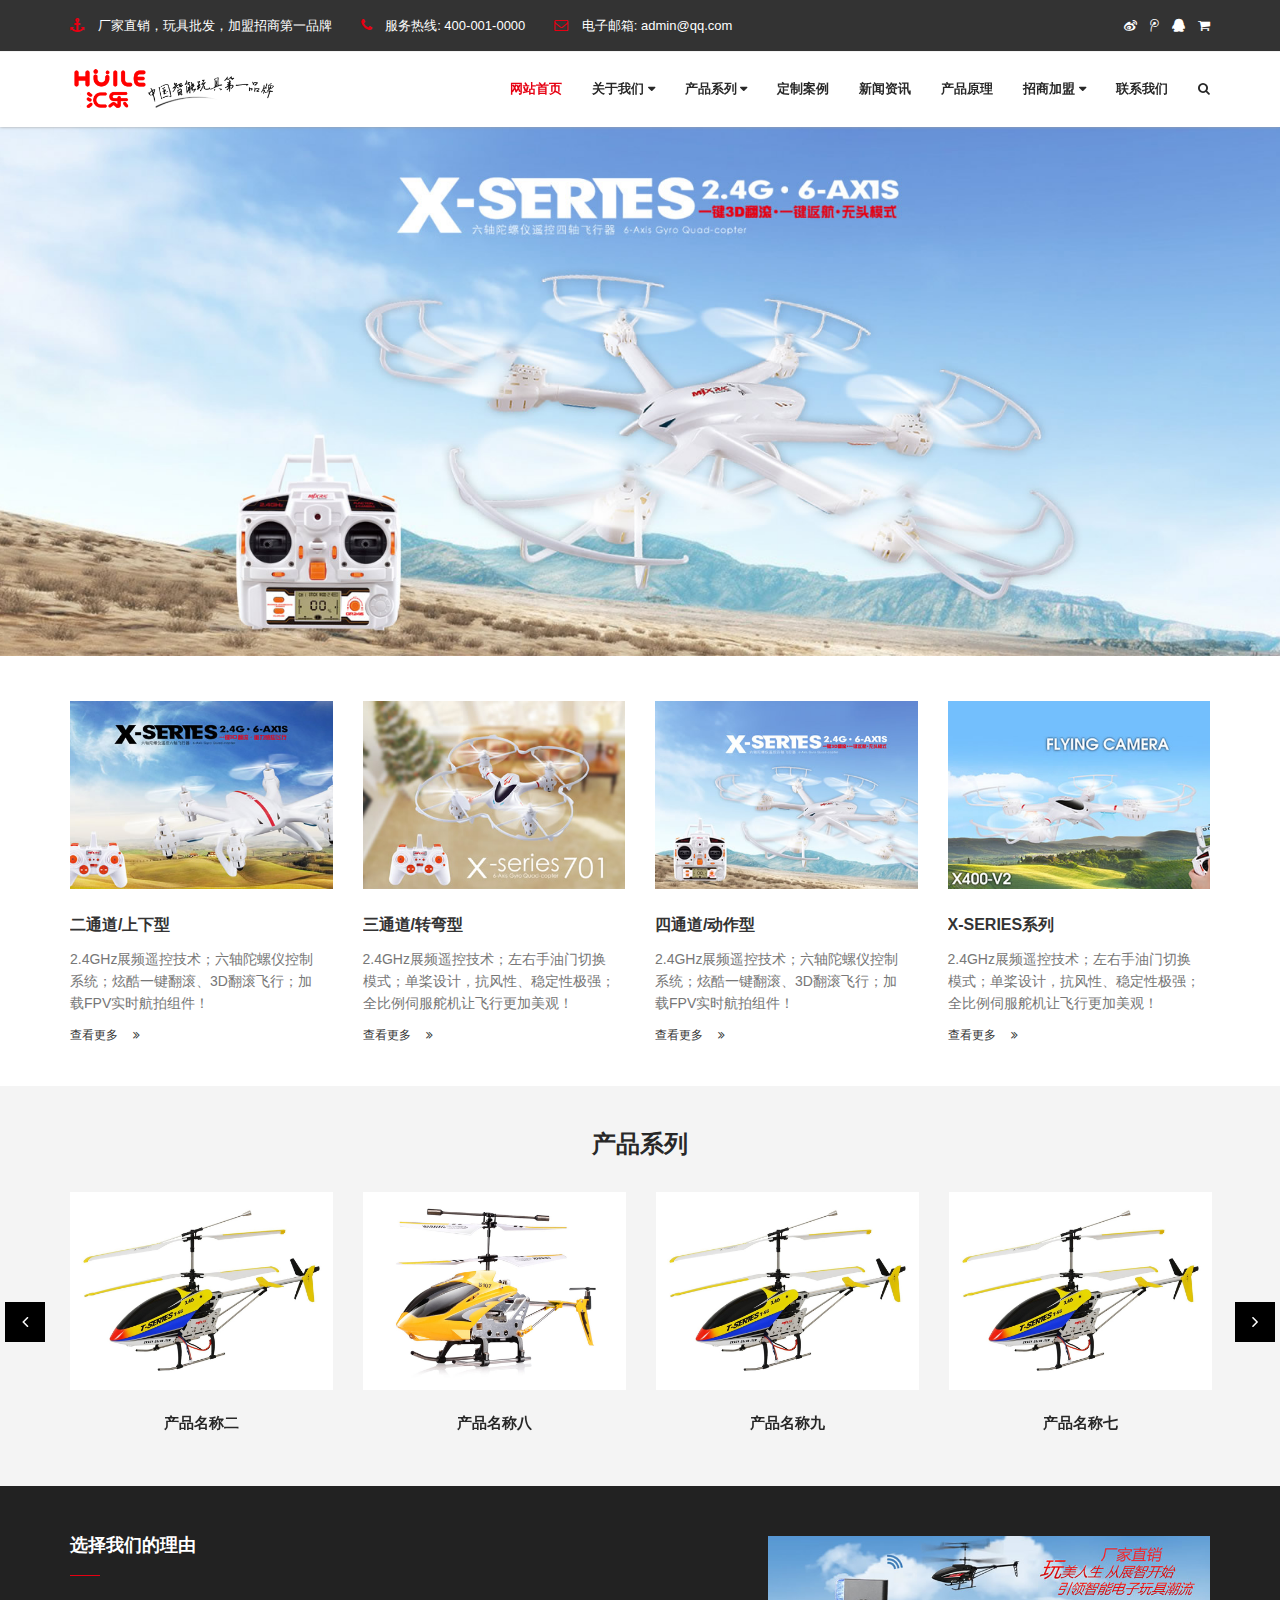
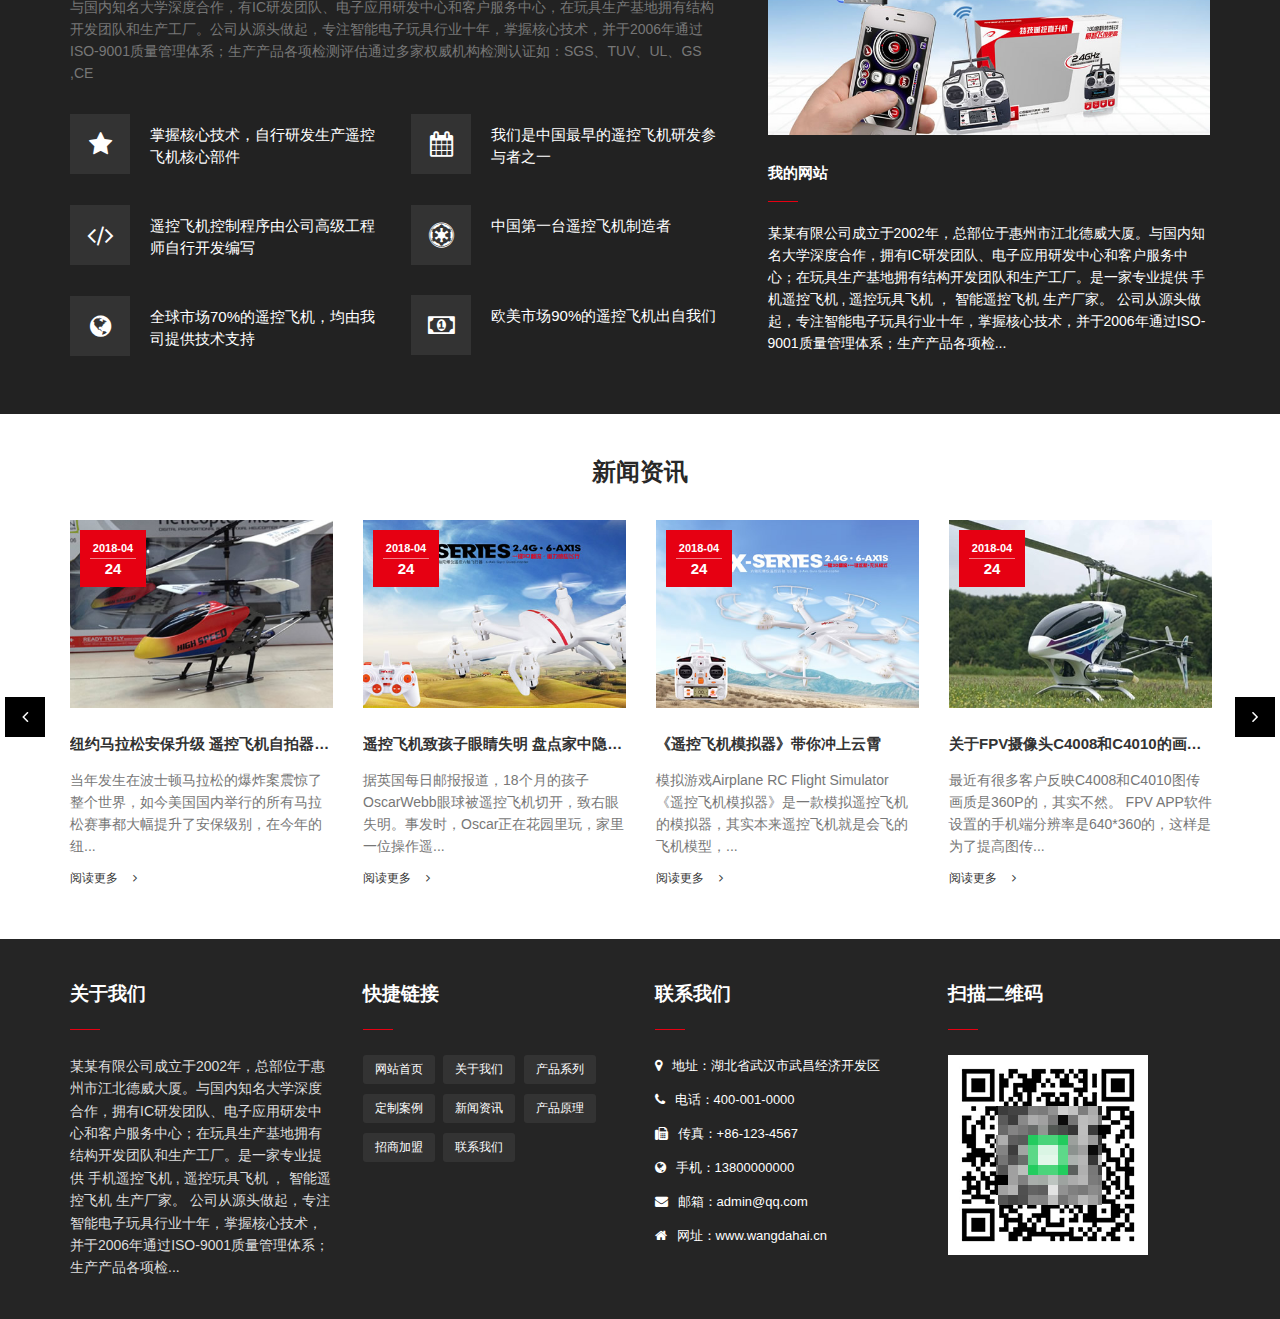
<file: index.html>
<!DOCTYPE html>
<html>

	<head>
		<meta charset="utf-8">
		<meta name="viewport" content="width=device-width, initial-scale=1.0, minimum-scale=1.0, maximum-scale=1.0, user-scalable=no">
		<meta http-equiv="X-UA-Compatible" content="IE=edge,chrome=1">
		<meta name="renderer" content="webkit" />
		<meta name="robots" content="index, follow" />
		<title>我的网站</title>
		<meta name="description" content="" />
		<meta name="keywords" content="" />
		<meta name="author" content="order by website" />
		<link rel="stylesheet" type="text/css" href="skin/css/font-awesome.css" media="screen" />
		<link rel="stylesheet" type="text/css" href="skin/css/bootstrap.min.css" media="screen" />
		<link rel="stylesheet" type="text/css" href="skin/css/owl.carousel.css" media="screen" />
		<link rel="stylesheet" type="text/css" href="skin/css/owl.theme.css" media="screen" />
		<link rel="stylesheet" type="text/css" href="skin/css/settings.css" media="screen" />
		<link rel="stylesheet" type="text/css" href="skin/css/style-red.css" media="screen" />
		<link rel="stylesheet" type="text/css" href="skin/css/tk.css" media="screen" />
		<script type="text/javascript" src="skin/js/jquery.min.js"></script>
		<script type="text/javascript" src="skin/js/bootstrap.min.js"></script>
		<script type="text/javascript" src="skin/js/owl.carousel.min.js"></script>
	</head>

	<body>
		<div id="container">
			<header class="clearfix" id="header-sec">
				<nav class="navbar navbar-default navbar-fixed-top" role="navigation">
					<div class="top-line">
						<div class="container">
							<div class="row">
								<div class="col-md-8 col-sm-9 topbar-left">
									<ul class="info-list">
										<li class="tb-adword"> <i class="fa fa-anchor"></i> <span>厂家直销，玩具批发，加盟招商第一品牌</span> </li>
										<li class="tb-phone"> <i class="fa fa-phone"></i> 服务热线: <span>400-001-0000</span> </li>
										<li class="tb-email"> <i class="fa fa-envelope-o"></i> 电子邮箱: <span>admin@qq.com</span> </li>
									</ul>
								</div>
								<div class="col-md-4 col-sm-3 topbar-right">
									<ul class="social-icons">
										<li>
											<a href="javascript:;" target="_blank"><i class="fa fa-weibo"></i></a>
										</li>
										<li>
											<a href="javascript:;" target="_blank"><i class="fa fa-tencent-weibo"></i></a>
										</li>
										<li>
											<a href="javascript:;" target="_blank"><i class="fa fa-qq"></i></a>
										</li>
										<li>
											<a href="javascript:;" target="_blank"><i class="fa fa-shopping-cart"></i></a>
										</li>
									</ul>
								</div>
							</div>
						</div>
					</div>
					<div class="container">
						<div class="navbar-header">
							<a class="navbar-toggle collapsed mmenu-btn" href="#mmenu"> <span class="sr-only">Toggle navigation</span> <span class="icon-bar"></span> <span class="icon-bar"></span> <span class="icon-bar"></span> </a>
							<a class="navbar-brand" href="javascript:;"> <img src="skin/images/logo.png" alt="" class="logo" /> <img src="skin/images/logo-m.png" alt="" class="logo-m" /> </a>
						</div>
						<div class="collapse navbar-collapse" id="bs-example-navbar-collapse-1">
							<ul class="nav navbar-nav navbar-right" id="navigation">
								<li class="Lev1">
									<a href="index.html" class='menu1 active'>网站首页 </a>
								</li>
								<li class="Lev1">
									<a href="about_us.html" class="menu1 ">关于我们
										<i class="fa fa-caret-down"></i></a>
									<ul class="drop-down sub-menu2">

										<li class="Lev2">
											<a href="about_us.html" class="menu2">公司简介</a>
										</li>

										<li class="Lev2">
											<a href="about_brand.html" class="menu2">品牌起源</a>
										</li>

										<li class="Lev2">
											<a href="about_album.html" class="menu2">公司相册</a>
										</li>

									</ul>
								</li>
								<li class="Lev1">
									<a href="product.html" class="menu1 ">产品系列
										<i class="fa fa-caret-down"></i></a>
									<ul class="drop-down sub-menu2">

										<li class="Lev2">
											<a href="product.html" class="menu2">二通道/上下型</a>
										</li>

										<li class="Lev2">
											<a href="product.html" class="menu2">三通道/转弯型</a>
										</li>

										<li class="Lev2">
											<a href="product.html" class="menu2">四通道/动作型</a>
										</li>

										<li class="Lev2">
											<a href="product.html" class="menu2">X-SERIES系列</a>
										</li>

									</ul>
								</li>
								<li class="Lev1">
									<a href="product_diy.html" class="menu1 ">定制案例
									</a>

								</li>
								<li class="Lev1">
									<a href="news.html" class="menu1 ">新闻资讯
									</a>

								</li>
								<li class="Lev1">
									<a href="product_yuanli.html" class="menu1 ">产品原理
									</a>

								</li>
								<li class="Lev1">
									<a href="join_us.html" class="menu1 ">招商加盟
										<i class="fa fa-caret-down"></i></a>
									<ul class="drop-down sub-menu2">

										<li class="Lev2">
											<a href="join_us.html" class="menu2">加盟细则</a>
										</li>

										<li class="Lev2">
											<a href="join_us.html" class="menu2">加盟流程</a>
										</li>

										<li class="Lev2">
											<a href="join_us.html" class="menu2">回报优势</a>
										</li>

									</ul>
								</li>
								<li class="Lev1">
									<a href="contact.html" class="menu1 ">联系我们
									</a>

								</li>
								<li class="search nav-search">
									<a href="javascript:;" class="open-search"><i class="fa fa-search"></i></a>
									<form class="form-search" id="searchform" name="formsearch" action="javascript:;">
										<input type="hidden" name="kwtype" value="0" />
										<input type="search" value="" name="q" class="search-input" placeholder="输入关键字" />
										<button type="submit" class="search-btn"><i class="fa fa-search"></i></button>
									</form>
								</li>
							</ul>
						</div>
					</div>
				</nav>
			</header>

			<section id="home-section" class="slider1">
				<div class="tp-banner-container">
					<div class="tp-banner">
						<ul>
							<li data-transition="fade" data-slotamount="7" data-masterspeed="500" data-saveperformance="on" data-title="banner1"> <img src="skin/images/1-1P424151104D7.jpg" alt="幻灯3" data-bgposition="center top" data-bgfit="cover" data-bgrepeat="no-repeat" /> </li>
							<li data-transition="fade" data-slotamount="7" data-masterspeed="500" data-saveperformance="on" data-title="banner1"> <img src="skin/images/1-1P4241510435R.jpg" alt="幻灯2" data-bgposition="center top" data-bgfit="cover" data-bgrepeat="no-repeat" /> </li>
							<li data-transition="fade" data-slotamount="7" data-masterspeed="500" data-saveperformance="on" data-title="banner1"> <img src="skin/images/1-1P424151021Y2.jpg" alt="幻灯1" data-bgposition="center top" data-bgfit="cover" data-bgrepeat="no-repeat" /> </li>

						</ul>
						<div class="tp-bannertimer"></div>
					</div>
				</div>
			</section>
			<section class="services-section" id="index-cate">
				<div class="container">
					<div class="services-box">
						<div class="row">
							<div class="col-md-3 col-sm-6 col-xs-6 cate-itme">
								<div class="services-post">
									<a href="javascript:;" class="thumb-link"><img src="skin/images/1-1P424152250229.jpg" /></a>
									<div class="services-content">
										<h2><a href="javascript:;">二通道/上下型</a></h2>
										<p>2.4GHz展频遥控技术；六轴陀螺仪控制系统；炫酷一键翻滚、3D翻滚飞行；加载FPV实时航拍组件！</p>
										<a href="javascript:;" class="readmore">查看更多 <i class="fa fa-angle-double-right"></i></a>
									</div>
								</div>
							</div>

							<div class="col-md-3 col-sm-6 col-xs-6 cate-itme">
								<div class="services-post">
									<a href="javascript:;" class="thumb-link"><img src="skin/images/1-1P424152233A3.jpg" /></a>
									<div class="services-content">
										<h2><a href="javascript:;">三通道/转弯型</a></h2>
										<p>2.4GHz展频遥控技术；左右手油门切换模式；单桨设计，抗风性、稳定性极强；全比例伺服舵机让飞行更加美观！</p>
										<a href="javascript:;" class="readmore">查看更多 <i class="fa fa-angle-double-right"></i></a>
									</div>
								</div>
							</div>

							<div class="col-md-3 col-sm-6 col-xs-6 cate-itme">
								<div class="services-post">
									<a href="javascript:;" class="thumb-link"><img src="skin/images/1-1P424152345608.jpg" /></a>
									<div class="services-content">
										<h2><a href="javascript:;">四通道/动作型</a></h2>
										<p>2.4GHz展频遥控技术；六轴陀螺仪控制系统；炫酷一键翻滚、3D翻滚飞行；加载FPV实时航拍组件！</p>
										<a href="javascript:;" class="readmore">查看更多 <i class="fa fa-angle-double-right"></i></a>
									</div>
								</div>
							</div>

							<div class="col-md-3 col-sm-6 col-xs-6 cate-itme">
								<div class="services-post">
									<a href="javascript:;" class="thumb-link"><img src="skin/images/1-1P424152419A6.jpg" /></a>
									<div class="services-content">
										<h2><a href="javascript:;">X-SERIES系列</a></h2>
										<p>2.4GHz展频遥控技术；左右手油门切换模式；单桨设计，抗风性、稳定性极强；全比例伺服舵机让飞行更加美观！</p>
										<a href="javascript:;" class="readmore">查看更多 <i class="fa fa-angle-double-right"></i></a>
									</div>
								</div>
							</div>
						</div>
					</div>
				</div>
			</section>
			<section class="portfolio-section" id="index-portfolio">
				<div class="container">
					<h3 class="text-center section-title"><a href="javascript:;">产品系列</a> </h3>
					<div class="portfolio-box owl-wrapper">
						<div class="owl-carousel" data-num="4">
							<div class="item project-post">
								<div class="project-gallery"> <img src="skin/images/1-1P403113H2416.jpg" alt="产品名称二" />
									<div class="hover-box">
										<div class="inner-hover">
											<h2><a href="javascript:;">产品名称二</a></h2>
											<span>二通道/上下型</span> </div>
									</div>
								</div>
								<h3 class="iport-h3-title"><a href="javascript:;" title="产品名称二">产品名称二</a></h3>
							</div>
							<div class="item project-post">
								<div class="project-gallery"> <img src="skin/images/1-1P403114205448.jpg" alt="产品名称八" />
									<div class="hover-box">
										<div class="inner-hover">
											<h2><a href="javascript:;">产品名称八</a></h2>
											<span>二通道/上下型</span> </div>
									</div>
								</div>
								<h3 class="iport-h3-title"><a href="javascript:;" title="产品名称八">产品名称八</a></h3>
							</div>
							<div class="item project-post">
								<div class="project-gallery"> <img src="skin/images/1-1P403114245337.jpg" alt="产品名称九" />
									<div class="hover-box">
										<div class="inner-hover">
											<h2><a href="javascript:;">产品名称九</a></h2>
											<span>二通道/上下型</span> </div>
									</div>
								</div>
								<h3 class="iport-h3-title"><a href="javascript:;" title="产品名称九">产品名称九</a></h3>
							</div>
							<div class="item project-post">
								<div class="project-gallery"> <img src="skin/images/1-1P40311405OO.jpg" alt="产品名称七" />
									<div class="hover-box">
										<div class="inner-hover">
											<h2><a href="javascript:;">产品名称七</a></h2>
											<span>二通道/上下型</span> </div>
									</div>
								</div>
								<h3 class="iport-h3-title"><a href="javascript:;" title="产品名称七">产品名称七</a></h3>
							</div>
							<div class="item project-post">
								<div class="project-gallery"> <img src="skin/images/1-1P403114001O0.jpg" alt="产品名称六" />
									<div class="hover-box">
										<div class="inner-hover">
											<h2><a href="javascript:;">产品名称六</a></h2>
											<span>二通道/上下型</span> </div>
									</div>
								</div>
								<h3 class="iport-h3-title"><a href="javascript:;" title="产品名称六">产品名称六</a></h3>
							</div>
							<div class="item project-post">
								<div class="project-gallery"> <img src="skin/images/1-1P4031139224V.jpg" alt="产品名称四" />
									<div class="hover-box">
										<div class="inner-hover">
											<h2><a href="javascript:;">产品名称四</a></h2>
											<span>二通道/上下型</span> </div>
									</div>
								</div>
								<h3 class="iport-h3-title"><a href="javascript:;" title="产品名称四">产品名称四</a></h3>
							</div>
							<div class="item project-post">
								<div class="project-gallery"> <img src="skin/images/1-1P403113S5928.jpg" alt="产品名称五" />
									<div class="hover-box">
										<div class="inner-hover">
											<h2><a href="javascript:;">产品名称五</a></h2>
											<span>二通道/上下型</span> </div>
									</div>
								</div>
								<h3 class="iport-h3-title"><a href="javascript:;" title="产品名称五">产品名称五</a></h3>
							</div>
							<div class="item project-post">
								<div class="project-gallery"> <img src="skin/images/1-1P403113P04Y.jpg" alt="产品名称三" />
									<div class="hover-box">
										<div class="inner-hover">
											<h2><a href="javascript:;">产品名称三</a></h2>
											<span>二通道/上下型</span> </div>
									</div>
								</div>
								<h3 class="iport-h3-title"><a href="javascript:;" title="产品名称三">产品名称三</a></h3>
							</div>
							<div class="item project-post">
								<div class="project-gallery"> <img src="skin/images/1-1P403113644148.jpg" alt="产品名称一" />
									<div class="hover-box">
										<div class="inner-hover">
											<h2><a href="javascript:;">产品名称一</a></h2>
											<span>二通道/上下型</span> </div>
									</div>
								</div>
								<h3 class="iport-h3-title"><a href="javascript:;" title="产品名称一">产品名称一</a></h3>
							</div>
						</div>
					</div>
				</div>
			</section>
			<section class="tabs-section" id="index-whyus">
				<div class="container">
					<div class="row">
						<div class="col-md-7 whyus-left">
							<div class="about-us-box">
								<h1>选择我们的理由</h1>
								<p class="whyus-desc">与国内知名大学深度合作，有IC研发团队、电子应用研发中心和客户服务中心，在玩具生产基地拥有结构开发团队和生产工厂。公司从源头做起，专注智能电子玩具行业十年，掌握核心技术，并于2006年通过ISO-9001质量管理体系；生产产品各项检测评估通过多家权威机构检测认证如：SGS、TUV、UL、GS ,CE</p>
								<div class="row">
									<div class="col-md-6">
										<div class="about-us-post">
											<a><i class="fa fa-star"></i></a>
											<h2>掌握核心技术，自行研发生产遥控飞机核心部件</h2>
										</div>

										<div class="about-us-post">
											<a><i class="fa fa-code"></i></a>
											<h2>遥控飞机控制程序由公司高级工程师自行开发编写</h2>
										</div>
										<div class="about-us-post">
											<a><i class="fa fa-globe"></i></a>
											<h2>全球市场70%的遥控飞机，均由我司提供技术支持</h2>
										</div>
									</div>
									<div class="col-md-6">
										<div class="about-us-post">
											<a><i class="fa fa-calendar"></i></a>
											<h2>我们是中国最早的遥控飞机研发参与者之一</h2>
										</div>
										<div class="about-us-post">
											<a><i class="fa fa-empire"></i></a>
											<h2>中国第一台遥控飞机制造者</h2>
										</div>
										<div class="about-us-post">
											<a><i class="fa fa-money"></i></a>
											<h2>欧美市场90%的遥控飞机出自我们</h2>
										</div>
									</div>
								</div>
							</div>
						</div>
						<div class="col-md-5 whyus-right">
							<div class="about-box">
								<a href="javascript:;"><img src="skin/images/iabout.jpg" /></a>
								<h2 class="dark-title"><a href="javascript:;">我的网站</a></h2>
								<div class="iabout-text">
									<p> 某某有限公司成立于2002年，总部位于惠州市江北德威大厦。与国内知名大学深度合作，拥有IC研发团队、电子应用研发中心和客户服务中心；在玩具生产基地拥有结构开发团队和生产工厂。是一家专业提供 手机遥控飞机 , 遥控玩具飞机 ， 智能遥控飞机 生产厂家。 公司从源头做起，专注智能电子玩具行业十年，掌握核心技术，并于2006年通过ISO-9001质量管理体系；生产产品各项检... </p>
								</div>
							</div>
						</div>
					</div>
				</div>
			</section>
			<section class="news-section" id="index-news">
				<div class="container">
					<h3 class="text-center section-title"><a href="javascript:;">新闻资讯</a> </h3>
					<div class="news-box owl-wrapper">
						<div class="owl-carousel" data-num="4">
							<div class="item news-post">
								<div class="news-gallery">
									<a href="javascript:;" class="thumb-link"><img src="skin/images/1-1P421113544307.jpg" alt="纽约马拉松安保升级 遥控飞机自拍器成违" /></a>
									<div class="date-post">
										<p>2018-04 <span>24</span></p>
									</div>
								</div>
								<div class="news-content">
									<h2 class="inews-title"><a href="javascript:;" title="纽约马拉松安保升级 遥控飞机自拍器成违">纽约马拉松安保升级 遥控飞机自拍器成违</a></h2>
									<p class="desc">当年发生在波士顿马拉松的爆炸案震惊了整个世界，如今美国国内举行的所有马拉松赛事都大幅提升了安保级别，在今年的纽...</p>
									<a href="javascript:;" class="news-readmore">阅读更多 <i class="fa fa-angle-right"></i></a>
								</div>
							</div>
							<div class="item news-post">
								<div class="news-gallery">
									<a href="javascript:;" class="thumb-link"><img src="skin/images/1-1P421113G5U3.jpg" alt="遥控飞机致孩子眼睛失明 盘点家中隐藏“" /></a>
									<div class="date-post">
										<p>2018-04 <span>24</span></p>
									</div>
								</div>
								<div class="news-content">
									<h2 class="inews-title"><a href="javascript:;" title="遥控飞机致孩子眼睛失明 盘点家中隐藏“">遥控飞机致孩子眼睛失明 盘点家中隐藏“</a></h2>
									<p class="desc">据英国每日邮报报道，18个月的孩子OscarWebb眼球被遥控飞机切开，致右眼失明。事发时，Oscar正在花园里玩，家里一位操作遥...</p>
									<a href="javascript:;" class="news-readmore">阅读更多 <i class="fa fa-angle-right"></i></a>
								</div>
							</div>
							<div class="item news-post">
								<div class="news-gallery">
									<a href="javascript:;" class="thumb-link"><img src="skin/images/1-1P42111364A20.jpg" alt="《遥控飞机模拟器》带你冲上云霄" /></a>
									<div class="date-post">
										<p>2018-04 <span>24</span></p>
									</div>
								</div>
								<div class="news-content">
									<h2 class="inews-title"><a href="javascript:;" title="《遥控飞机模拟器》带你冲上云霄">《遥控飞机模拟器》带你冲上云霄</a></h2>
									<p class="desc">模拟游戏Airplane RC Flight Simulator 《遥控飞机模拟器》是一款模拟遥控飞机的模拟器，其实本来遥控飞机就是会飞的飞机模型，...</p>
									<a href="javascript:;" class="news-readmore">阅读更多 <i class="fa fa-angle-right"></i></a>
								</div>
							</div>
							<div class="item news-post">
								<div class="news-gallery">
									<a href="javascript:;" class="thumb-link"><img src="skin/images/1-1P4211136311Z.jpg" alt="关于FPV摄像头C4008和C4010的画质解疑" /></a>
									<div class="date-post">
										<p>2018-04 <span>24</span></p>
									</div>
								</div>
								<div class="news-content">
									<h2 class="inews-title"><a href="javascript:;" title="关于FPV摄像头C4008和C4010的画质解疑">关于FPV摄像头C4008和C4010的画质解疑</a></h2>
									<p class="desc">最近有很多客户反映C4008和C4010图传画质是360P的，其实不然。 FPV APP软件设置的手机端分辨率是640*360的，这样是为了提高图传...</p>
									<a href="javascript:;" class="news-readmore">阅读更多 <i class="fa fa-angle-right"></i></a>
								</div>
							</div>
							<div class="item news-post">
								<div class="news-gallery">
									<a href="javascript:;" class="thumb-link"><img src="skin/images/1-1P42111323JR.jpg" alt="遥控飞机入门指南系列（二）F45的调试" /></a>
									<div class="date-post">
										<p>2018-04 <span>24</span></p>
									</div>
								</div>
								<div class="news-content">
									<h2 class="inews-title"><a href="javascript:;" title="遥控飞机入门指南系列（二）F45的调试">遥控飞机入门指南系列（二）F45的调试</a></h2>
									<p class="desc">一、新机到货后的检查 在这里强调一下，以后无论大家购入什么飞机，新机到手后距离起飞还有许多事要干，不要直接拿来...</p>
									<a href="javascript:;" class="news-readmore">阅读更多 <i class="fa fa-angle-right"></i></a>
								</div>
							</div>
							<div class="item news-post">
								<div class="news-gallery">
									<a href="javascript:;" class="thumb-link"><img src="skin/images/1-1P421113103M8.jpg" alt="你的遥控飞机“听话”吗？实测发现部分" /></a>
									<div class="date-post">
										<p>2018-04 <span>24</span></p>
									</div>
								</div>
								<div class="news-content">
									<h2 class="inews-title"><a href="javascript:;" title="你的遥控飞机“听话”吗？实测发现部分">你的遥控飞机“听话”吗？实测发现部分</a></h2>
									<p class="desc">1 在飞行及转弯过程中，4架飞机均不同程度晃动，其中一架甚至偏离方向直接落下。 2 4架飞机均无法在空中长时间悬停，悬...</p>
									<a href="javascript:;" class="news-readmore">阅读更多 <i class="fa fa-angle-right"></i></a>
								</div>
							</div>
							<div class="item news-post">
								<div class="news-gallery">
									<a href="javascript:;" class="thumb-link"><img src="skin/images/1-1P421112946394.jpg" alt="未来城市的无人机送货系统是怎样的？" /></a>
									<div class="date-post">
										<p>2018-04 <span>24</span></p>
									</div>
								</div>
								<div class="news-content">
									<h2 class="inews-title"><a href="javascript:;" title="未来城市的无人机送货系统是怎样的？">未来城市的无人机送货系统是怎样的？</a></h2>
									<p class="desc">一直以来无人机是我们热衷的话题，据第三方机构Statista预测，全美2017年消费级无人机销售额将达到前所未有的约13亿美元，...</p>
									<a href="javascript:;" class="news-readmore">阅读更多 <i class="fa fa-angle-right"></i></a>
								</div>
							</div>
							<div class="item news-post">
								<div class="news-gallery">
									<a href="javascript:;" class="thumb-link"><img src="skin/images/1-1P421113030b0.jpg" alt="《遥控飞机模拟器》怎么玩 玩法技巧详解" /></a>
									<div class="date-post">
										<p>2018-04 <span>24</span></p>
									</div>
								</div>
								<div class="news-content">
									<h2 class="inews-title"><a href="javascript:;" title="《遥控飞机模拟器》怎么玩 玩法技巧详解">《遥控飞机模拟器》怎么玩 玩法技巧详解</a></h2>
									<p class="desc">《遥控飞机模拟器》(Airplane RC Flight Simulator)是开发商Phouthasone Bouapha推出的一款模拟游戏。《遥控飞机模拟器》以飞机为主题...</p>
									<a href="javascript:;" class="news-readmore">阅读更多 <i class="fa fa-angle-right"></i></a>
								</div>
							</div>
						</div>
					</div>
				</div>
			</section>
			<footer id="footer-sec">
				<div class="container">
					<div class="footer-widgets">
						<div class="row">
							<div class="col-md-3 col-sm-12 foot-about">
								<div class="widgets">
									<h2 class="dark-title"><a href="javascript:;">关于我们</a> </h2>
									<div class="f-about"> 某某有限公司成立于2002年，总部位于惠州市江北德威大厦。与国内知名大学深度合作，拥有IC研发团队、电子应用研发中心和客户服务中心；在玩具生产基地拥有结构开发团队和生产工厂。是一家专业提供 手机遥控飞机 , 遥控玩具飞机 ， 智能遥控飞机 生产厂家。 公司从源头做起，专注智能电子玩具行业十年，掌握核心技术，并于2006年通过ISO-9001质量管理体系；生产产品各项检... </div>
								</div>
							</div>
							<div class="col-md-3 col-sm-6 hidden-sm hidden-xs foot-nav">
								<div class="widgets">
									<h2>快捷链接</h2>
									<ul class="tag-list">
										<li>
											<a href="javascript:;">网站首页</a>
										</li>

										<li>
											<a href="javascript:;">关于我们</a>
										</li>

										<li>
											<a href="javascript:;">产品系列</a>
										</li>

										<li>
											<a href="javascript:;">定制案例</a>
										</li>

										<li>
											<a href="javascript:;">新闻资讯</a>
										</li>

										<li>
											<a href="javascript:;">产品原理</a>
										</li>

										<li>
											<a href="javascript:;">招商加盟</a>
										</li>

										<li>
											<a href="javascript:;">联系我们</a>
										</li>

									</ul>
								</div>
							</div>
							<div class="col-md-3 col-sm-6 hidden-sm hidden-xs foot-contact">
								<div class="widgets">
									<h2 class="dark-title"><a href="javascript:;">联系我们</a> </h2>
									<div class="f-contact">
										<p> <i class="fa fa-map-marker"></i> 地址：湖北省武汉市武昌经济开发区 </p>
										<p> <i class="fa fa-phone"></i> 电话：400-001-0000 </p>
										<p> <i class="fa fa-fax"></i> 传真：+86-123-4567 </p>
										<p> <i class="fa fa-globe"></i> 手机：13800000000 </p>
										<p> <i class="fa fa-envelope"></i> 邮箱：admin@qq.com </p>
										<p> <i class="fa fa-home"></i> 网址：www.wangdahai.cn </p>
									</div>
								</div>
							</div>
							<div class="col-md-3 col-sm-6 hidden-sm hidden-xs foot-qrcode">
								<div class="widgets info-widget">
									<h2>扫描二维码</h2>
									<div class="f-qrcode"> <img src="skin/images/qrcode.png" /> </div>
								</div>
							</div>
						</div>
					</div>
				</div>
				<div class="last-line">
					<div class="container">
						<p class="copyright"> Copyright &copy; 2018 某某智能玩具有限公司 更多模板：<a href="http://www.mycodes.net/" target="_blank">源码之家</a> </p>
					</div>
				</div>
			</footer>
		</div>
		<script type="text/javascript" src="skin/js/jquery.migrate.js"></script>
		<!--<script type="text/javascript" src="skin/js/jquery.bxslider.min.js"></script>-->
		<script type="text/javascript" src="skin/js/jquery.imagesloaded.min.js"></script>
		<script type="text/javascript" src="skin/js/retina-1.1.0.min.js"></script>
		<script type="text/javascript" src="skin/js/jquery.themepunch.tools.min.js"></script>
		<script type="text/javascript" src="skin/js/jquery.themepunch.revolution.min.js"></script>
		<script type="text/javascript" src="skin/js/script.js"></script>
		<nav id="mmenu" class="noDis">
			<div class="mmDiv">
				<div class="MMhead">
					<a href="#mm-0" class="closemenu noblock">X</a>
					<a href="javascript:;" target="_blank" class="noblock"><i class="fa fa-weibo"></i></a>
					<a href="javascript:;" target="_blank" class="noblock"><i class="fa fa-tencent-weibo"></i></a>
					<!--<a href="javascript:;" target="_blank" class="noblock">English</a>-->
				</div>
				<div class="mm-search">
					<form class="mm-search-form" name="formsearch" action="javascript:;">
						<input type="hidden" name="kwtype" value="0" />
						<input type="text" autocomplete="off" value="" name="q" class="side-mm-keyword" placeholder="输入关键字..." />
					</form>
				</div>
				<ul>
					<li class="m-Lev1 m-nav_0">
						<a href="index.html">网站首页</a>
					</li>
					<li class="m-Lev1 m-nav_4">
						<a href="javascript:;" class="m-menu1">关于我们</a>
						<ul class="m-submenu">

							<li class="Lev2">
								<a href="about_us.html" class="m-menu2">公司简介</a>
							</li>

							<li class="Lev2">
								<a href="about_brand.html" class="m-menu2">品牌起源</a>
							</li>

							<li class="Lev2">
								<a href="about_album.html" class="m-menu2">公司相册</a>
							</li>

						</ul>
					</li>
					<li class="m-Lev1 m-nav_4">
						<a href="javascript:;" class="m-menu1">产品系列</a>
						<ul class="m-submenu">

							<li class="Lev2">
								<a href="product.html" class="m-menu2">二通道/上下型</a>
							</li>

							<li class="Lev2">
								<a href="product.html" class="m-menu2">三通道/转弯型</a>
							</li>

							<li class="Lev2">
								<a href="product.html" class="m-menu2">四通道/动作型</a>
							</li>

							<li class="Lev2">
								<a href="product.html" class="m-menu2">X-SERIES系列</a>
							</li>

						</ul>
					</li>
					<li class="m-Lev1 m-nav_4">
						<a href="product_diy.html" class="m-menu1">定制案例</a>

					</li>
					<li class="m-Lev1 m-nav_4">
						<a href="news.html" class="m-menu1">新闻资讯</a>

					</li>
					<li class="m-Lev1 m-nav_4">
						<a href="product_yuanli.html" class="m-menu1">产品原理</a>

					</li>
					<li class="m-Lev1 m-nav_4">
						<a href="javascript:;" class="m-menu1">招商加盟</a>
						<ul class="m-submenu">

							<li class="Lev2">
								<a href="join_us.html" class="m-menu2">加盟细则</a>
							</li>

							<li class="Lev2">
								<a href="join_us.html" class="m-menu2">加盟流程</a>
							</li>

							<li class="Lev2">
								<a href="join_us.html" class="m-menu2">回报优势</a>
							</li>

						</ul>
					</li>
					<li class="m-Lev1 m-nav_4">
						<a href="contact.html" class="m-menu1">联系我们</a>

					</li>
				</ul>
			</div>
		</nav>
		<link type="text/css" rel="stylesheet" href="skin/css/jquery.mmenu.all.css" />
		<script type="text/javascript" src="skin/js/jquery.mmenu.all.min.js"></script>
		<script type="text/javascript">
			jQuery(document).ready(function($) {
				var mmenu = $('nav#mmenu').mmenu({
					slidingSubmenus: true,
					classes: 'mm-white', //mm-fullscreen mm-light
					extensions: ["theme-white"],
					offCanvas: {
						position: "right", //left, top, right, bottom
						zposition: "front" //back, front,next
						//modal		: true
					},
					searchfield: false,
					counters: false,
					//navbars		: {
					//content : [ "prev", "title", "next" ]
					//},
					navbar: {
						title: "网站导航"
					},
					header: {
						add: true,
						update: true,
						title: "网站导航"
					}
				});
				$(".closemenu").click(function() {
					var mmenuAPI = $("#mmenu").data("mmenu");
					mmenuAPI.close();
				});
			});
		</script>
	</body>

</html>
</file>
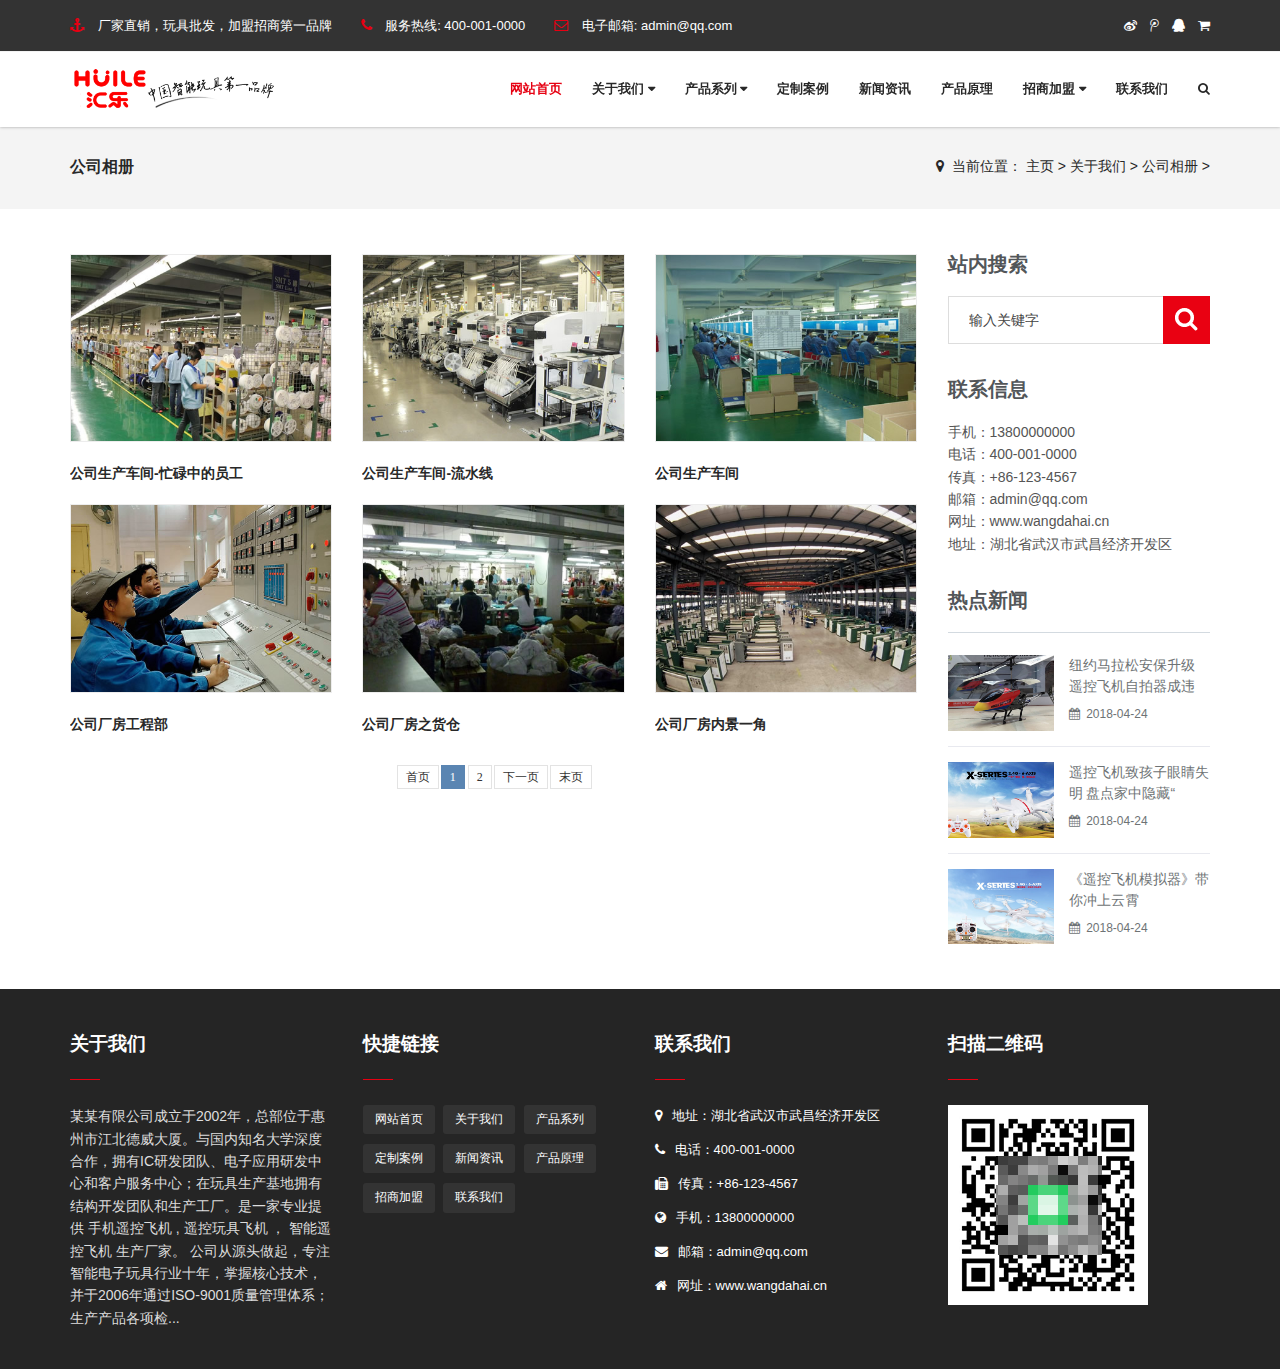
<file: about_album.html>
<!DOCTYPE html>
<html>

	<head>
		<meta charset="utf-8">
		<meta name="viewport" content="width=device-width, initial-scale=1.0, minimum-scale=1.0, maximum-scale=1.0, user-scalable=no">
		<meta http-equiv="X-UA-Compatible" content="IE=edge,chrome=1">
		<meta name="renderer" content="webkit" />
		<meta name="robots" content="index, follow" />
		<title>关于我们 / 公司相册_我的网站</title>
		<meta name="keywords" content="" />
		<meta name="description" content="" />
		<link rel="stylesheet" type="text/css" href="skin/css/font-awesome.css" media="screen" />
		<link rel="stylesheet" type="text/css" href="skin/css/bootstrap.min.css" media="screen" />
		<link rel="stylesheet" type="text/css" href="skin/css/owl.carousel.css" media="screen" />
		<link rel="stylesheet" type="text/css" href="skin/css/owl.theme.css" media="screen" />
		<link rel="stylesheet" type="text/css" href="skin/css/settings.css" media="screen" />
		<link rel="stylesheet" type="text/css" href="skin/css/style-red.css" media="screen" />
		<link rel="stylesheet" type="text/css" href="skin/css/tk.css" media="screen" />
		<script type="text/javascript" src="skin/js/jquery.min.js"></script>
		<script type="text/javascript" src="skin/js/bootstrap.min.js"></script>
		<script type="text/javascript" src="skin/js/owl.carousel.min.js"></script>
	</head>

	<body>
		<div id="container">
			<header class="clearfix" id="header-sec">
				<nav class="navbar navbar-default navbar-fixed-top" role="navigation">
					<div class="top-line">
						<div class="container">
							<div class="row">
								<div class="col-md-8 col-sm-9 topbar-left">
									<ul class="info-list">
										<li class="tb-adword"> <i class="fa fa-anchor"></i> <span>厂家直销，玩具批发，加盟招商第一品牌</span> </li>
										<li class="tb-phone"> <i class="fa fa-phone"></i> 服务热线: <span>400-001-0000</span> </li>
										<li class="tb-email"> <i class="fa fa-envelope-o"></i> 电子邮箱: <span>admin@qq.com</span> </li>
									</ul>
								</div>
								<div class="col-md-4 col-sm-3 topbar-right">
									<ul class="social-icons">
										<li>
											<a href="javascript:;" target="_blank"><i class="fa fa-weibo"></i></a>
										</li>
										<li>
											<a href="javascript:;" target="_blank"><i class="fa fa-tencent-weibo"></i></a>
										</li>
										<li>
											<a href="javascript:;" target="_blank"><i class="fa fa-qq"></i></a>
										</li>
										<li>
											<a href="javascript:;" target="_blank"><i class="fa fa-shopping-cart"></i></a>
										</li>
									</ul>
								</div>
							</div>
						</div>
					</div>
					<div class="container">
						<div class="navbar-header">
							<a class="navbar-toggle collapsed mmenu-btn" href="#mmenu"> <span class="sr-only">Toggle navigation</span> <span class="icon-bar"></span> <span class="icon-bar"></span> <span class="icon-bar"></span> </a>
							<a class="navbar-brand" href="javascript:;"> <img src="skin/images/logo.png" alt="" class="logo" /> <img src="skin/images/logo-m.png" alt="" class="logo-m" /> </a>
						</div>
						<div class="collapse navbar-collapse" id="bs-example-navbar-collapse-1">
							<ul class="nav navbar-nav navbar-right" id="navigation">
								<li class="Lev1">
									<a href="index.html" class='menu1 active'>网站首页 </a>
								</li>
								<li class="Lev1">
									<a href="about_us.html" class="menu1 ">关于我们
										<i class="fa fa-caret-down"></i></a>
									<ul class="drop-down sub-menu2">

										<li class="Lev2">
											<a href="about_us.html" class="menu2">公司简介</a>
										</li>

										<li class="Lev2">
											<a href="about_brand.html" class="menu2">品牌起源</a>
										</li>

										<li class="Lev2">
											<a href="about_album.html" class="menu2">公司相册</a>
										</li>

									</ul>
								</li>
								<li class="Lev1">
									<a href="product.html" class="menu1 ">产品系列
										<i class="fa fa-caret-down"></i></a>
									<ul class="drop-down sub-menu2">

										<li class="Lev2">
											<a href="product.html" class="menu2">二通道/上下型</a>
										</li>

										<li class="Lev2">
											<a href="product.html" class="menu2">三通道/转弯型</a>
										</li>

										<li class="Lev2">
											<a href="product.html" class="menu2">四通道/动作型</a>
										</li>

										<li class="Lev2">
											<a href="product.html" class="menu2">X-SERIES系列</a>
										</li>

									</ul>
								</li>
								<li class="Lev1">
									<a href="product_diy.html" class="menu1 ">定制案例
									</a>

								</li>
								<li class="Lev1">
									<a href="news.html" class="menu1 ">新闻资讯
									</a>

								</li>
								<li class="Lev1">
									<a href="product_yuanli.html" class="menu1 ">产品原理
									</a>

								</li>
								<li class="Lev1">
									<a href="join_us.html" class="menu1 ">招商加盟
										<i class="fa fa-caret-down"></i></a>
									<ul class="drop-down sub-menu2">

										<li class="Lev2">
											<a href="join_us.html" class="menu2">加盟细则</a>
										</li>

										<li class="Lev2">
											<a href="join_us.html" class="menu2">加盟流程</a>
										</li>

										<li class="Lev2">
											<a href="join_us.html" class="menu2">回报优势</a>
										</li>

									</ul>
								</li>
								<li class="Lev1">
									<a href="contact.html" class="menu1 ">联系我们
									</a>

								</li>
								<li class="search nav-search">
									<a href="javascript:;" class="open-search"><i class="fa fa-search"></i></a>
									<form class="form-search" id="searchform" name="formsearch" action="javascript:;">
										<input type="hidden" name="kwtype" value="0" />
										<input type="search" value="" name="q" class="search-input" placeholder="输入关键字" />
										<button type="submit" class="search-btn"><i class="fa fa-search"></i></button>
									</form>
								</li>
							</ul>
						</div>
					</div>
				</nav>
			</header>

			<div class="breadcrumb-wrapper">
				<div class="container">
					<div class="row">
						<div class="col-md-3 col-sm-4 bcid-cat">公司相册</div>
						<div class="col-md-9 col-sm-8 location"><i class="fa fa-map-marker"></i> &nbsp;<span>当前位置： <a href='javascript:;'>主页</a> > <a href='javascript:;'>关于我们</a> > <a href='javascript:;'>公司相册</a> > </span></div>
					</div>
				</div>
			</div>
			<div class="page-container" id="innerpage-wrap">
				<div class="container">
					<div class="row">
						<div class="main col-md-9 inner-left" role="main">
							<div class="prolist-wrap">
								<div id="portfolio-container">
									<div class="row portfolio-3-columns isotope-x clearfix">
										<div class="portfolio-item isotope-item col-sm-4 col-xs-6">
											<article>
												<figure class="glass-animation">
													<a class="swipebox" href="skin/images/1-1P421092550206.jpg"> <span class="background"></span> <span class="glass"><span class="circle"><i class="handle"></i></span></span> <img class="img-responsive" src="skin/images/1-1P421092550206.jpg" alt="公司生产车间-忙碌中的员工" /> </a>
												</figure>
												<h5 class="item-title"> <a href="javascript:;" title="公司生产车间-忙碌中的员工">公司生产车间-忙碌中的员工</a> </h5>
												<div class="flex separator"> <span class="line"></span> <span class="wrap"><span class="square"></span></span>
												</div>
											</article>
										</div>
										<div class="portfolio-item isotope-item col-sm-4 col-xs-6">
											<article>
												<figure class="glass-animation">
													<a class="swipebox" href="skin/images/1-1P421092523N3.jpg"> <span class="background"></span> <span class="glass"><span class="circle"><i class="handle"></i></span></span> <img class="img-responsive" src="skin/images/1-1P421092523N3.jpg" alt="公司生产车间-流水线" /> </a>
												</figure>
												<h5 class="item-title"> <a href="javascript:;" title="公司生产车间-流水线">公司生产车间-流水线</a> </h5>
												<div class="flex separator"> <span class="line"></span> <span class="wrap"><span class="square"></span></span>
												</div>
											</article>
										</div>
										<div class="portfolio-item isotope-item col-sm-4 col-xs-6">
											<article>
												<figure class="glass-animation">
													<a class="swipebox" href="skin/images/1-1P4210924532M.jpg"> <span class="background"></span> <span class="glass"><span class="circle"><i class="handle"></i></span></span> <img class="img-responsive" src="skin/images/1-1P4210924532M.jpg" alt="公司生产车间" /> </a>
												</figure>
												<h5 class="item-title"> <a href="javascript:;" title="公司生产车间">公司生产车间</a> </h5>
												<div class="flex separator"> <span class="line"></span> <span class="wrap"><span class="square"></span></span>
												</div>
											</article>
										</div>
										<div class="portfolio-item isotope-item col-sm-4 col-xs-6">
											<article>
												<figure class="glass-animation">
													<a class="swipebox" href="skin/images/1-1P4210924304V.jpg"> <span class="background"></span> <span class="glass"><span class="circle"><i class="handle"></i></span></span> <img class="img-responsive" src="skin/images/1-1P4210924304V.jpg" alt="公司厂房工程部" /> </a>
												</figure>
												<h5 class="item-title"> <a href="javascript:;" title="公司厂房工程部">公司厂房工程部</a> </h5>
												<div class="flex separator"> <span class="line"></span> <span class="wrap"><span class="square"></span></span>
												</div>
											</article>
										</div>
										<div class="portfolio-item isotope-item col-sm-4 col-xs-6">
											<article>
												<figure class="glass-animation">
													<a class="swipebox" href="skin/images/1-1P42109235S28.jpg"> <span class="background"></span> <span class="glass"><span class="circle"><i class="handle"></i></span></span> <img class="img-responsive" src="skin/images/1-1P42109235S28.jpg" alt="公司厂房之货仓" /> </a>
												</figure>
												<h5 class="item-title"> <a href="javascript:;" title="公司厂房之货仓">公司厂房之货仓</a> </h5>
												<div class="flex separator"> <span class="line"></span> <span class="wrap"><span class="square"></span></span>
												</div>
											</article>
										</div>
										<div class="portfolio-item isotope-item col-sm-4 col-xs-6">
											<article>
												<figure class="glass-animation">
													<a class="swipebox" href="skin/images/1-1P42109223A61.jpg"> <span class="background"></span> <span class="glass"><span class="circle"><i class="handle"></i></span></span> <img class="img-responsive" src="skin/images/1-1P42109223A61.jpg" alt="公司厂房内景一角" /> </a>
												</figure>
												<h5 class="item-title"> <a href="javascript:;" title="公司厂房内景一角">公司厂房内景一角</a> </h5>
												<div class="flex separator"> <span class="line"></span> <span class="wrap"><span class="square"></span></span>
												</div>
											</article>
										</div>
									</div>
									<div id="pages" class="page">
										<a>首页</a>
										<span class="thisclass">1</span>
										<a href='javascript:;'>2</a>
										<a href='javascript:;'>下一页</a>
										<a href='javascript:;'>末页</a>
									</div>
								</div>
							</div>
							<link href="skin/css/swipebox.css" rel="stylesheet" media="all" />
							<script src="skin/js/jquery.swipebox.js"></script>
							<script type="text/javascript">
								jQuery(document).ready(function($) {
									$(".swipebox").swipebox();
								});
							</script>
						</div>
						<aside class="sidebar col-md-3 inner-right" role="complementary">
							<section class="widget side-search">
								<h3 class="title">站内搜索</h3>
								<form class="searchform" id="searchform" name="formsearch" action="#">
									<input type="hidden" name="kwtype" value="0" />
									<div class="sform-div">
										<input type="text" value="" name="q" placeholder="输入关键字" id="s" />
										<input type="submit" id="searchsubmit" value="" />
									</div>
								</form>
							</section>
							<section class="widget widget-category side-contact">
								<h3 class="title">联系信息</h3>
								<div class="s-contact"> 手机：13800000000<br /> 电话：400-001-0000
									<br /> 传真：+86-123-4567
									<br /> 邮箱：admin@qq.com
									<br /> 网址：www.wangdahai.cn
									<br /> 地址：湖北省武汉市武昌经济开发区 </div>
							</section>
							<section class="widget side-news">
								<h3 class="title">热点新闻</h3>
								<div class="tabbed custom-tabbed">
									<div class="block current">
										<ul class="widget-list">
											<li>
												<figure>
													<a href="javascript:;"><img src="skin/images/1-1P421113544307.jpg" /></a>
												</figure>
												<div class="sn-wrapper">
													<p class="s-desc">
														<a href="javascript:;" title="纽约马拉松安保升级 遥控飞机自拍器成违">纽约马拉松安保升级 遥控飞机自拍器成违</a>
													</p>
													<span class="comments"><i class="fa fa-calendar"></i> &nbsp;2018-04-24</span> </div>
											</li>
											<li>
												<figure>
													<a href="javascript:;"><img src="skin/images/1-1P421113G5U3.jpg" /></a>
												</figure>
												<div class="sn-wrapper">
													<p class="s-desc">
														<a href="javascript:;" title="遥控飞机致孩子眼睛失明 盘点家中隐藏“">遥控飞机致孩子眼睛失明 盘点家中隐藏“</a>
													</p>
													<span class="comments"><i class="fa fa-calendar"></i> &nbsp;2018-04-24</span> </div>
											</li>
											<li>
												<figure>
													<a href="javascript:;"><img src="skin/images/1-1P42111364A20.jpg" /></a>
												</figure>
												<div class="sn-wrapper">
													<p class="s-desc">
														<a href="javascript:;" title="《遥控飞机模拟器》带你冲上云霄">《遥控飞机模拟器》带你冲上云霄</a>
													</p>
													<span class="comments"><i class="fa fa-calendar"></i> &nbsp;2018-04-24</span> </div>
											</li>

										</ul>
									</div>
								</div>
							</section>
						</aside>
					</div>
				</div>
			</div>
			<div class="for-bottom-padding"></div>
			<footer id="footer-sec">
				<div class="container">
					<div class="footer-widgets">
						<div class="row">
							<div class="col-md-3 col-sm-12 foot-about">
								<div class="widgets">
									<h2 class="dark-title"><a href="javascript:;">关于我们</a> </h2>
									<div class="f-about"> 某某有限公司成立于2002年，总部位于惠州市江北德威大厦。与国内知名大学深度合作，拥有IC研发团队、电子应用研发中心和客户服务中心；在玩具生产基地拥有结构开发团队和生产工厂。是一家专业提供 手机遥控飞机 , 遥控玩具飞机 ， 智能遥控飞机 生产厂家。 公司从源头做起，专注智能电子玩具行业十年，掌握核心技术，并于2006年通过ISO-9001质量管理体系；生产产品各项检... </div>
								</div>
							</div>
							<div class="col-md-3 col-sm-6 hidden-sm hidden-xs foot-nav">
								<div class="widgets">
									<h2>快捷链接</h2>
									<ul class="tag-list">
										<li>
											<a href="javascript:;">网站首页</a>
										</li>

										<li>
											<a href="javascript:;">关于我们</a>
										</li>

										<li>
											<a href="javascript:;">产品系列</a>
										</li>

										<li>
											<a href="javascript:;">定制案例</a>
										</li>

										<li>
											<a href="javascript:;">新闻资讯</a>
										</li>

										<li>
											<a href="javascript:;">产品原理</a>
										</li>

										<li>
											<a href="javascript:;">招商加盟</a>
										</li>

										<li>
											<a href="javascript:;">联系我们</a>
										</li>

									</ul>
								</div>
							</div>
							<div class="col-md-3 col-sm-6 hidden-sm hidden-xs foot-contact">
								<div class="widgets">
									<h2 class="dark-title"><a href="javascript:;">联系我们</a> </h2>
									<div class="f-contact">
										<p> <i class="fa fa-map-marker"></i> 地址：湖北省武汉市武昌经济开发区 </p>
										<p> <i class="fa fa-phone"></i> 电话：400-001-0000 </p>
										<p> <i class="fa fa-fax"></i> 传真：+86-123-4567 </p>
										<p> <i class="fa fa-globe"></i> 手机：13800000000 </p>
										<p> <i class="fa fa-envelope"></i> 邮箱：admin@qq.com </p>
										<p> <i class="fa fa-home"></i> 网址：www.wangdahai.cn </p>
									</div>
								</div>
							</div>
							<div class="col-md-3 col-sm-6 hidden-sm hidden-xs foot-qrcode">
								<div class="widgets info-widget">
									<h2>扫描二维码</h2>
									<div class="f-qrcode"> <img src="skin/images/qrcode.png" /> </div>
								</div>
							</div>
						</div>
					</div>
				</div>
				<div class="last-line">
					<div class="container">
						<p class="copyright"> Copyright &copy; 2018 某某智能玩具有限公司 更多模板：<a href="http://www.mycodes.net/" target="_blank">源码之家</a> </p>
					</div>
				</div>
			</footer>
		</div>
		<script type="text/javascript" src="skin/js/jquery.migrate.js"></script>
		<!--<script type="text/javascript" src="skin/js/jquery.bxslider.min.js"></script>-->
		<script type="text/javascript" src="skin/js/jquery.imagesloaded.min.js"></script>
		<script type="text/javascript" src="skin/js/retina-1.1.0.min.js"></script>
		<script type="text/javascript" src="skin/js/jquery.themepunch.tools.min.js"></script>
		<script type="text/javascript" src="skin/js/jquery.themepunch.revolution.min.js"></script>
		<script type="text/javascript" src="skin/js/script.js"></script>
		<nav id="mmenu" class="noDis">
			<div class="mmDiv">
				<div class="MMhead">
					<a href="#mm-0" class="closemenu noblock">X</a>
					<a href="javascript:;" target="_blank" class="noblock"><i class="fa fa-weibo"></i></a>
					<a href="javascript:;" target="_blank" class="noblock"><i class="fa fa-tencent-weibo"></i></a>
					<!--<a href="javascript:;" target="_blank" class="noblock">English</a>-->
				</div>
				<div class="mm-search">
					<form class="mm-search-form" name="formsearch" action="javascript:;">
						<input type="hidden" name="kwtype" value="0" />
						<input type="text" autocomplete="off" value="" name="q" class="side-mm-keyword" placeholder="输入关键字..." />
					</form>
				</div>
				<ul>
					<li class="m-Lev1 m-nav_0">
						<a href="index.html">网站首页</a>
					</li>
					<li class="m-Lev1 m-nav_4">
						<a href="javascript:;" class="m-menu1">关于我们</a>
						<ul class="m-submenu">

							<li class="Lev2">
								<a href="about_us.html" class="m-menu2">公司简介</a>
							</li>

							<li class="Lev2">
								<a href="about_brand.html" class="m-menu2">品牌起源</a>
							</li>

							<li class="Lev2">
								<a href="about_album.html" class="m-menu2">公司相册</a>
							</li>

						</ul>
					</li>
					<li class="m-Lev1 m-nav_4">
						<a href="javascript:;" class="m-menu1">产品系列</a>
						<ul class="m-submenu">

							<li class="Lev2">
								<a href="product.html" class="m-menu2">二通道/上下型</a>
							</li>

							<li class="Lev2">
								<a href="product.html" class="m-menu2">三通道/转弯型</a>
							</li>

							<li class="Lev2">
								<a href="product.html" class="m-menu2">四通道/动作型</a>
							</li>

							<li class="Lev2">
								<a href="product.html" class="m-menu2">X-SERIES系列</a>
							</li>

						</ul>
					</li>
					<li class="m-Lev1 m-nav_4">
						<a href="product_diy.html" class="m-menu1">定制案例</a>

					</li>
					<li class="m-Lev1 m-nav_4">
						<a href="news.html" class="m-menu1">新闻资讯</a>

					</li>
					<li class="m-Lev1 m-nav_4">
						<a href="product_yuanli.html" class="m-menu1">产品原理</a>

					</li>
					<li class="m-Lev1 m-nav_4">
						<a href="javascript:;" class="m-menu1">招商加盟</a>
						<ul class="m-submenu">

							<li class="Lev2">
								<a href="join_us.html" class="m-menu2">加盟细则</a>
							</li>

							<li class="Lev2">
								<a href="join_us.html" class="m-menu2">加盟流程</a>
							</li>

							<li class="Lev2">
								<a href="join_us.html" class="m-menu2">回报优势</a>
							</li>

						</ul>
					</li>
					<li class="m-Lev1 m-nav_4">
						<a href="contact.html" class="m-menu1">联系我们</a>

					</li>
				</ul>
			</div>
		</nav>
		<link type="text/css" rel="stylesheet" href="skin/css/jquery.mmenu.all.css" />
		<script type="text/javascript" src="skin/js/jquery.mmenu.all.min.js"></script>
		<script type="text/javascript">
			jQuery(document).ready(function($) {
				var mmenu = $('nav#mmenu').mmenu({
					slidingSubmenus: true,
					classes: 'mm-white', //mm-fullscreen mm-light
					extensions: ["theme-white"],
					offCanvas: {
						position: "right", //left, top, right, bottom
						zposition: "front" //back, front,next
						//modal		: true
					},
					searchfield: false,
					counters: false,
					//navbars		: {
					//content : [ "prev", "title", "next" ]
					//},
					navbar: {
						title: "网站导航"
					},
					header: {
						add: true,
						update: true,
						title: "网站导航"
					}
				});
				$(".closemenu").click(function() {
					var mmenuAPI = $("#mmenu").data("mmenu");
					mmenuAPI.close();
				});
			});
		</script>
	</body>

</html>
</file>
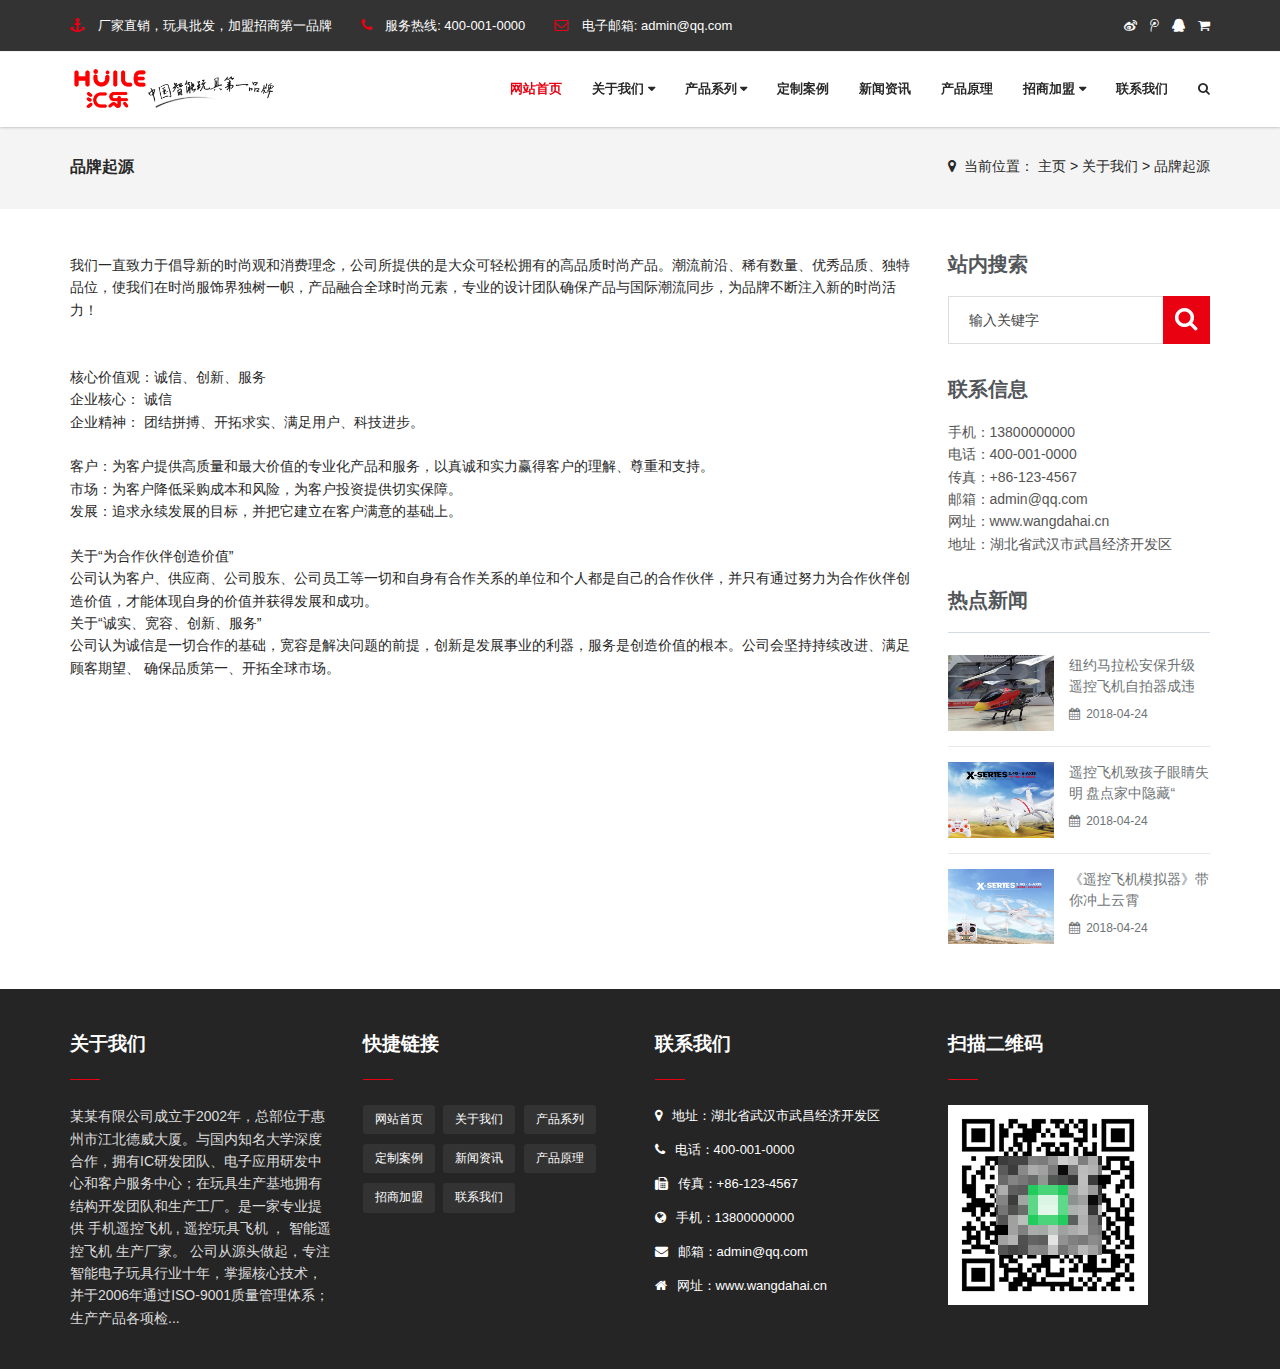
<file: about_brand.html>
<!DOCTYPE html>
<html>

	<head>
		<meta charset="utf-8">
		<meta name="viewport" content="width=device-width, initial-scale=1.0, minimum-scale=1.0, maximum-scale=1.0, user-scalable=no">
		<meta http-equiv="X-UA-Compatible" content="IE=edge,chrome=1">
		<meta name="renderer" content="webkit" />
		<meta name="robots" content="index, follow" />
		<title>关于我们 > 品牌起源_我的网站</title>
		<meta name="keywords" content="" />
		<meta name="description" content="" />
		<link rel="stylesheet" type="text/css" href="skin/css/font-awesome.css" media="screen" />
		<link rel="stylesheet" type="text/css" href="skin/css/bootstrap.min.css" media="screen" />
		<link rel="stylesheet" type="text/css" href="skin/css/owl.carousel.css" media="screen" />
		<link rel="stylesheet" type="text/css" href="skin/css/owl.theme.css" media="screen" />
		<link rel="stylesheet" type="text/css" href="skin/css/settings.css" media="screen" />
		<link rel="stylesheet" type="text/css" href="skin/css/style-red.css" media="screen" />
		<link rel="stylesheet" type="text/css" href="skin/css/tk.css" media="screen" />
		<script type="text/javascript" src="skin/js/jquery.min.js"></script>
		<script type="text/javascript" src="skin/js/bootstrap.min.js"></script>
		<script type="text/javascript" src="skin/js/owl.carousel.min.js"></script>
	</head>

	<body>
		<div id="container">
			<header class="clearfix" id="header-sec">
				<nav class="navbar navbar-default navbar-fixed-top" role="navigation">
					<div class="top-line">
						<div class="container">
							<div class="row">
								<div class="col-md-8 col-sm-9 topbar-left">
									<ul class="info-list">
										<li class="tb-adword"> <i class="fa fa-anchor"></i> <span>厂家直销，玩具批发，加盟招商第一品牌</span> </li>
										<li class="tb-phone"> <i class="fa fa-phone"></i> 服务热线: <span>400-001-0000</span> </li>
										<li class="tb-email"> <i class="fa fa-envelope-o"></i> 电子邮箱: <span>admin@qq.com</span> </li>
									</ul>
								</div>
								<div class="col-md-4 col-sm-3 topbar-right">
									<ul class="social-icons">
										<li>
											<a href="javascript:;" target="_blank"><i class="fa fa-weibo"></i></a>
										</li>
										<li>
											<a href="javascript:;" target="_blank"><i class="fa fa-tencent-weibo"></i></a>
										</li>
										<li>
											<a href="javascript:;" target="_blank"><i class="fa fa-qq"></i></a>
										</li>
										<li>
											<a href="javascript:;" target="_blank"><i class="fa fa-shopping-cart"></i></a>
										</li>
									</ul>
								</div>
							</div>
						</div>
					</div>
					<div class="container">
						<div class="navbar-header">
							<a class="navbar-toggle collapsed mmenu-btn" href="#mmenu"> <span class="sr-only">Toggle navigation</span> <span class="icon-bar"></span> <span class="icon-bar"></span> <span class="icon-bar"></span> </a>
							<a class="navbar-brand" href="javascript:;"> <img src="skin/images/logo.png" alt="" class="logo" /> <img src="skin/images/logo-m.png" alt="" class="logo-m" /> </a>
						</div>
						<div class="collapse navbar-collapse" id="bs-example-navbar-collapse-1">
							<ul class="nav navbar-nav navbar-right" id="navigation">
								<li class="Lev1">
									<a href="index.html" class='menu1 active'>网站首页 </a>
								</li>
								<li class="Lev1">
									<a href="about_us.html" class="menu1 ">关于我们
										<i class="fa fa-caret-down"></i></a>
									<ul class="drop-down sub-menu2">

										<li class="Lev2">
											<a href="about_us.html" class="menu2">公司简介</a>
										</li>

										<li class="Lev2">
											<a href="about_brand.html" class="menu2">品牌起源</a>
										</li>

										<li class="Lev2">
											<a href="about_album.html" class="menu2">公司相册</a>
										</li>

									</ul>
								</li>
								<li class="Lev1">
									<a href="product.html" class="menu1 ">产品系列
										<i class="fa fa-caret-down"></i></a>
									<ul class="drop-down sub-menu2">

										<li class="Lev2">
											<a href="product.html" class="menu2">二通道/上下型</a>
										</li>

										<li class="Lev2">
											<a href="product.html" class="menu2">三通道/转弯型</a>
										</li>

										<li class="Lev2">
											<a href="product.html" class="menu2">四通道/动作型</a>
										</li>

										<li class="Lev2">
											<a href="product.html" class="menu2">X-SERIES系列</a>
										</li>

									</ul>
								</li>
								<li class="Lev1">
									<a href="product_diy.html" class="menu1 ">定制案例
									</a>

								</li>
								<li class="Lev1">
									<a href="news.html" class="menu1 ">新闻资讯
									</a>

								</li>
								<li class="Lev1">
									<a href="product_yuanli.html" class="menu1 ">产品原理
									</a>

								</li>
								<li class="Lev1">
									<a href="join_us.html" class="menu1 ">招商加盟
										<i class="fa fa-caret-down"></i></a>
									<ul class="drop-down sub-menu2">

										<li class="Lev2">
											<a href="join_us.html" class="menu2">加盟细则</a>
										</li>

										<li class="Lev2">
											<a href="join_us.html" class="menu2">加盟流程</a>
										</li>

										<li class="Lev2">
											<a href="join_us.html" class="menu2">回报优势</a>
										</li>

									</ul>
								</li>
								<li class="Lev1">
									<a href="contact.html" class="menu1 ">联系我们
									</a>

								</li>
								<li class="search nav-search">
									<a href="javascript:;" class="open-search"><i class="fa fa-search"></i></a>
									<form class="form-search" id="searchform" name="formsearch" action="javascript:;">
										<input type="hidden" name="kwtype" value="0" />
										<input type="search" value="" name="q" class="search-input" placeholder="输入关键字" />
										<button type="submit" class="search-btn"><i class="fa fa-search"></i></button>
									</form>
								</li>
							</ul>
						</div>
					</div>
				</nav>
			</header>

			<div class="breadcrumb-wrapper">
				<div class="container">
					<div class="row">
						<div class="col-md-3 col-sm-4 bcid-cat">品牌起源</div>
						<div class="col-md-9 col-sm-8 location"><i class="fa fa-map-marker"></i> &nbsp;<span>当前位置： <a href='javascript:;'>主页</a> > <a href='javascript:;'>关于我们</a> > <a href='javascript:;'>品牌起源</a></span></div>
					</div>
				</div>
			</div>
			<div class="page-container" id="innerpage-wrap">
				<div class="container">
					<div class="row">
						<div class="main col-md-9 inner-left" role="main">
							<div class="about-page-wrap">
								<div class="com-cnt page-content"> 我们一直致力于倡导新的时尚观和消费理念，公司所提供的是大众可轻松拥有的高品质时尚产品。潮流前沿、稀有数量、优秀品质、独特品位，使我们在时尚服饰界独树一帜，产品融合全球时尚元素，专业的设计团队确保产品与国际潮流同步，为品牌不断注入新的时尚活力！<br />
									<br />
									<br />
									<p>
										核心价值观：诚信、创新、服务</p>
									<p>
										企业核心： 诚信&nbsp;</p>
									<p>
										企业精神： 团结拼搏、开拓求实、满足用户、科技进步。</p>
									<p>
										&nbsp;</p>
									<p>
										客户：为客户提供高质量和最大价值的专业化产品和服务，以真诚和实力赢得客户的理解、尊重和支持。</p>
									<p>
										市场：为客户降低采购成本和风险，为客户投资提供切实保障。&nbsp;</p>
									<p>
										发展：追求永续发展的目标，并把它建立在客户满意的基础上。</p>
									<p>
										&nbsp;</p>
									<p>
										关于&ldquo;为合作伙伴创造价值&rdquo;</p>
									<p>
										公司认为客户、供应商、公司股东、公司员工等一切和自身有合作关系的单位和个人都是自己的合作伙伴，并只有通过努力为合作伙伴创造价值，才能体现自身的价值并获得发展和成功。</p>
									<p>
										关于&ldquo;诚实、宽容、创新、服务&rdquo;</p>
									<p>
										公司认为诚信是一切合作的基础，宽容是解决问题的前提，创新是发展事业的利器，服务是创造价值的根本。公司会坚持持续改进、满足顾客期望、 确保品质第一、开拓全球市场。</p>

									<div id="pages" class="page"></div>
								</div>
							</div>
						</div>
						<aside class="sidebar col-md-3 inner-right" role="complementary">
							<section class="widget side-search">
								<h3 class="title">站内搜索</h3>
								<form class="searchform" id="searchform" name="formsearch" action="/plus/search.php">
									<input type="hidden" name="kwtype" value="0" />
									<div class="sform-div">
										<input type="text" value="" name="q" placeholder="输入关键字" id="s" />
										<input type="submit" id="searchsubmit" value="" />
									</div>
								</form>
							</section>
							<section class="widget widget-category side-contact">
								<h3 class="title">联系信息</h3>
								<div class="s-contact"> 手机：13800000000<br /> 电话：400-001-0000
									<br /> 传真：+86-123-4567
									<br /> 邮箱：admin@qq.com
									<br /> 网址：www.wangdahai.cn
									<br /> 地址：湖北省武汉市武昌经济开发区 </div>
							</section>
							<section class="widget side-news">
								<h3 class="title">热点新闻</h3>
								<div class="tabbed custom-tabbed">
									<div class="block current">
										<ul class="widget-list">
											<li>
												<figure>
													<a href="javascript:;"><img src="skin/images/1-1P421113544307.jpg" /></a>
												</figure>
												<div class="sn-wrapper">
													<p class="s-desc">
														<a href="javascript:;" title="纽约马拉松安保升级 遥控飞机自拍器成违">纽约马拉松安保升级 遥控飞机自拍器成违</a>
													</p>
													<span class="comments"><i class="fa fa-calendar"></i> &nbsp;2018-04-24</span> </div>
											</li>
											<li>
												<figure>
													<a href="javascript:;"><img src="skin/images/1-1P421113G5U3.jpg" /></a>
												</figure>
												<div class="sn-wrapper">
													<p class="s-desc">
														<a href="javascript:;" title="遥控飞机致孩子眼睛失明 盘点家中隐藏“">遥控飞机致孩子眼睛失明 盘点家中隐藏“</a>
													</p>
													<span class="comments"><i class="fa fa-calendar"></i> &nbsp;2018-04-24</span> </div>
											</li>
											<li>
												<figure>
													<a href="javascript:;"><img src="skin/images/1-1P42111364A20.jpg" /></a>
												</figure>
												<div class="sn-wrapper">
													<p class="s-desc">
														<a href="javascript:;" title="《遥控飞机模拟器》带你冲上云霄">《遥控飞机模拟器》带你冲上云霄</a>
													</p>
													<span class="comments"><i class="fa fa-calendar"></i> &nbsp;2018-04-24</span> </div>
											</li>

										</ul>
									</div>
								</div>
							</section>
						</aside>
					</div>
				</div>
			</div>
			<div class="for-bottom-padding"></div>
			<footer id="footer-sec">
				<div class="container">
					<div class="footer-widgets">
						<div class="row">
							<div class="col-md-3 col-sm-12 foot-about">
								<div class="widgets">
									<h2 class="dark-title"><a href="javascript:;">关于我们</a> </h2>
									<div class="f-about"> 某某有限公司成立于2002年，总部位于惠州市江北德威大厦。与国内知名大学深度合作，拥有IC研发团队、电子应用研发中心和客户服务中心；在玩具生产基地拥有结构开发团队和生产工厂。是一家专业提供 手机遥控飞机 , 遥控玩具飞机 ， 智能遥控飞机 生产厂家。 公司从源头做起，专注智能电子玩具行业十年，掌握核心技术，并于2006年通过ISO-9001质量管理体系；生产产品各项检... </div>
								</div>
							</div>
							<div class="col-md-3 col-sm-6 hidden-sm hidden-xs foot-nav">
								<div class="widgets">
									<h2>快捷链接</h2>
									<ul class="tag-list">
										<li>
											<a href="javascript:;">网站首页</a>
										</li>

										<li>
											<a href="javascript:;">关于我们</a>
										</li>

										<li>
											<a href="javascript:;">产品系列</a>
										</li>

										<li>
											<a href="javascript:;">定制案例</a>
										</li>

										<li>
											<a href="javascript:;">新闻资讯</a>
										</li>

										<li>
											<a href="javascript:;">产品原理</a>
										</li>

										<li>
											<a href="javascript:;">招商加盟</a>
										</li>

										<li>
											<a href="javascript:;">联系我们</a>
										</li>

									</ul>
								</div>
							</div>
							<div class="col-md-3 col-sm-6 hidden-sm hidden-xs foot-contact">
								<div class="widgets">
									<h2 class="dark-title"><a href="javascript:;">联系我们</a> </h2>
									<div class="f-contact">
										<p> <i class="fa fa-map-marker"></i> 地址：湖北省武汉市武昌经济开发区 </p>
										<p> <i class="fa fa-phone"></i> 电话：400-001-0000 </p>
										<p> <i class="fa fa-fax"></i> 传真：+86-123-4567 </p>
										<p> <i class="fa fa-globe"></i> 手机：13800000000 </p>
										<p> <i class="fa fa-envelope"></i> 邮箱：admin@qq.com </p>
										<p> <i class="fa fa-home"></i> 网址：www.wangdahai.cn </p>
									</div>
								</div>
							</div>
							<div class="col-md-3 col-sm-6 hidden-sm hidden-xs foot-qrcode">
								<div class="widgets info-widget">
									<h2>扫描二维码</h2>
									<div class="f-qrcode"> <img src="skin/images/qrcode.png" /> </div>
								</div>
							</div>
						</div>
					</div>
				</div>
				<div class="last-line">
					<div class="container">
						<p class="copyright"> Copyright &copy; 2018 某某智能玩具有限公司 更多模板：<a href="http://www.mycodes.net/" target="_blank">源码之家</a> </p>
					</div>
				</div>
			</footer>
		</div>
		<script type="text/javascript" src="skin/js/jquery.migrate.js"></script>
		<script type="text/javascript" src="skin/js/jquery.imagesloaded.min.js"></script>
		<script type="text/javascript" src="skin/js/retina-1.1.0.min.js"></script>
		<script type="text/javascript" src="skin/js/jquery.themepunch.tools.min.js"></script>
		<script type="text/javascript" src="skin/js/jquery.themepunch.revolution.min.js"></script>
		<script type="text/javascript" src="skin/js/script.js"></script>
		<nav id="mmenu" class="noDis">
			<div class="mmDiv">
				<div class="MMhead">
					<a href="#mm-0" class="closemenu noblock">X</a>
					<a href="javascript:;" target="_blank" class="noblock"><i class="fa fa-weibo"></i></a>
					<a href="javascript:;" target="_blank" class="noblock"><i class="fa fa-tencent-weibo"></i></a>
					<!--<a href="javascript:;" target="_blank" class="noblock">English</a>-->
				</div>
				<div class="mm-search">
					<form class="mm-search-form" name="formsearch" action="javascript:;">
						<input type="hidden" name="kwtype" value="0" />
						<input type="text" autocomplete="off" value="" name="q" class="side-mm-keyword" placeholder="输入关键字..." />
					</form>
				</div>
				<ul>
					<li class="m-Lev1 m-nav_0">
						<a href="index.html">网站首页</a>
					</li>
					<li class="m-Lev1 m-nav_4">
						<a href="javascript:;" class="m-menu1">关于我们</a>
						<ul class="m-submenu">

							<li class="Lev2">
								<a href="about_us.html" class="m-menu2">公司简介</a>
							</li>

							<li class="Lev2">
								<a href="about_brand.html" class="m-menu2">品牌起源</a>
							</li>

							<li class="Lev2">
								<a href="about_album.html" class="m-menu2">公司相册</a>
							</li>

						</ul>
					</li>
					<li class="m-Lev1 m-nav_4">
						<a href="javascript:;" class="m-menu1">产品系列</a>
						<ul class="m-submenu">

							<li class="Lev2">
								<a href="product.html" class="m-menu2">二通道/上下型</a>
							</li>

							<li class="Lev2">
								<a href="product.html" class="m-menu2">三通道/转弯型</a>
							</li>

							<li class="Lev2">
								<a href="product.html" class="m-menu2">四通道/动作型</a>
							</li>

							<li class="Lev2">
								<a href="product.html" class="m-menu2">X-SERIES系列</a>
							</li>

						</ul>
					</li>
					<li class="m-Lev1 m-nav_4">
						<a href="product_diy.html" class="m-menu1">定制案例</a>

					</li>
					<li class="m-Lev1 m-nav_4">
						<a href="news.html" class="m-menu1">新闻资讯</a>

					</li>
					<li class="m-Lev1 m-nav_4">
						<a href="product_yuanli.html" class="m-menu1">产品原理</a>

					</li>
					<li class="m-Lev1 m-nav_4">
						<a href="javascript:;" class="m-menu1">招商加盟</a>
						<ul class="m-submenu">

							<li class="Lev2">
								<a href="join_us.html" class="m-menu2">加盟细则</a>
							</li>

							<li class="Lev2">
								<a href="join_us.html" class="m-menu2">加盟流程</a>
							</li>

							<li class="Lev2">
								<a href="join_us.html" class="m-menu2">回报优势</a>
							</li>

						</ul>
					</li>
					<li class="m-Lev1 m-nav_4">
						<a href="contact.html" class="m-menu1">联系我们</a>

					</li>
				</ul>
			</div>
		</nav>
		<link type="text/css" rel="stylesheet" href="skin/css/jquery.mmenu.all.css" />
		<script type="text/javascript" src="skin/js/jquery.mmenu.all.min.js"></script>
		<script type="text/javascript">
			jQuery(document).ready(function($) {
				var mmenu = $('nav#mmenu').mmenu({
					slidingSubmenus: true,
					classes: 'mm-white', //mm-fullscreen mm-light
					extensions: ["theme-white"],
					offCanvas: {
						position: "right", //left, top, right, bottom
						zposition: "front" //back, front,next
						//modal		: true
					},
					searchfield: false,
					counters: false,
					//navbars		: {
					//content : [ "prev", "title", "next" ]
					//},
					navbar: {
						title: "网站导航"
					},
					header: {
						add: true,
						update: true,
						title: "网站导航"
					}
				});
				$(".closemenu").click(function() {
					var mmenuAPI = $("#mmenu").data("mmenu");
					mmenuAPI.close();
				});
			});
		</script>
	</body>

</html>
</file>
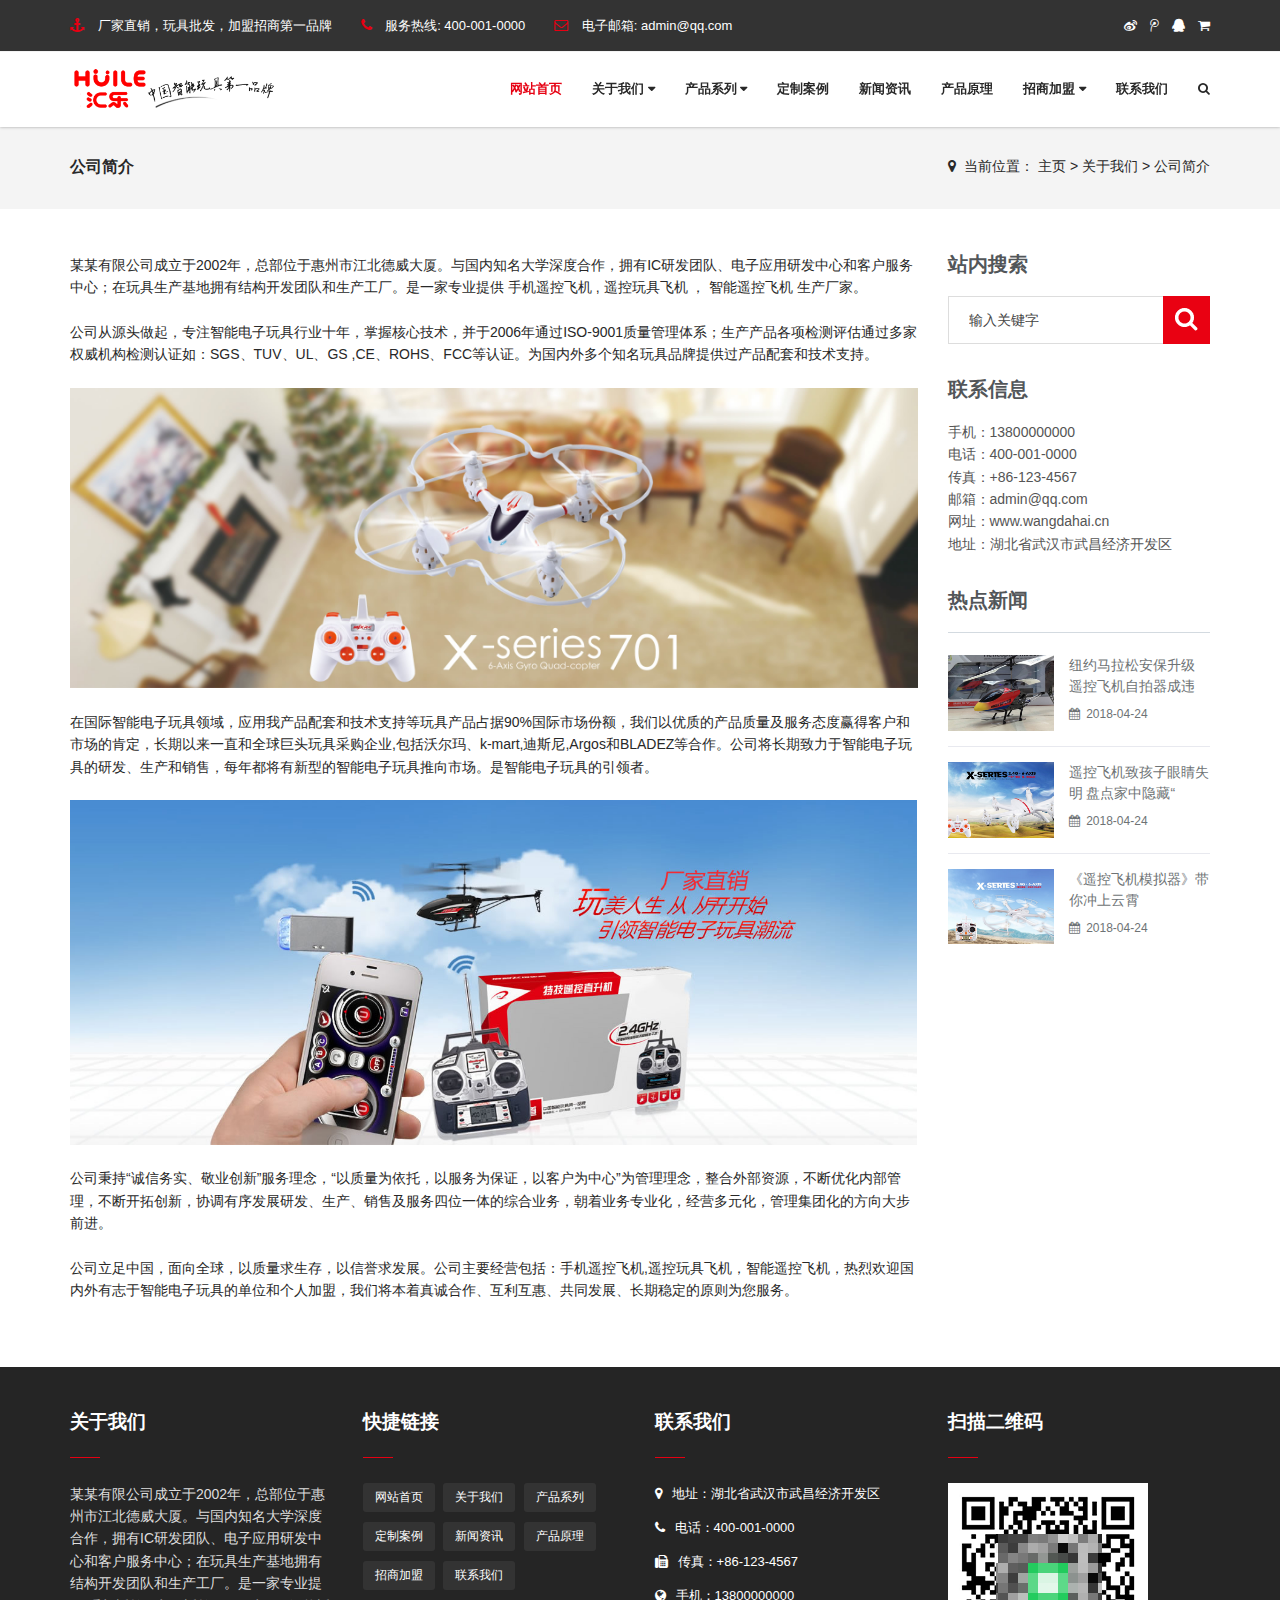
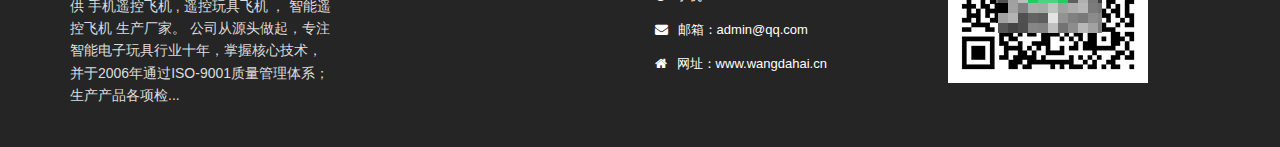
<file: about_us.html>
<!DOCTYPE html>
<html>

	<head>
		<meta charset="utf-8">
		<meta name="viewport" content="width=device-width, initial-scale=1.0, minimum-scale=1.0, maximum-scale=1.0, user-scalable=no">
		<meta http-equiv="X-UA-Compatible" content="IE=edge,chrome=1">
		<meta name="renderer" content="webkit" />
		<meta name="robots" content="index, follow" />
		<title>我的网站</title>
		<meta name="description" content="" />
		<meta name="keywords" content="" />
		<meta name="author" content="order by website" />
		<link rel="stylesheet" type="text/css" href="skin/css/font-awesome.css" media="screen" />
		<link rel="stylesheet" type="text/css" href="skin/css/bootstrap.min.css" media="screen" />
		<link rel="stylesheet" type="text/css" href="skin/css/owl.carousel.css" media="screen" />
		<link rel="stylesheet" type="text/css" href="skin/css/owl.theme.css" media="screen" />
		<link rel="stylesheet" type="text/css" href="skin/css/settings.css" media="screen" />
		<link rel="stylesheet" type="text/css" href="skin/css/style-red.css" media="screen" />
		<link rel="stylesheet" type="text/css" href="skin/css/tk.css" media="screen" />
		<script type="text/javascript" src="skin/js/jquery.min.js"></script>
		<script type="text/javascript" src="skin/js/bootstrap.min.js"></script>
		<script type="text/javascript" src="skin/js/owl.carousel.min.js"></script>
	</head>

	<body>
		<div id="container">
			<header class="clearfix" id="header-sec">
				<nav class="navbar navbar-default navbar-fixed-top" role="navigation">
					<div class="top-line">
						<div class="container">
							<div class="row">
								<div class="col-md-8 col-sm-9 topbar-left">
									<ul class="info-list">
										<li class="tb-adword"> <i class="fa fa-anchor"></i> <span>厂家直销，玩具批发，加盟招商第一品牌</span> </li>
										<li class="tb-phone"> <i class="fa fa-phone"></i> 服务热线: <span>400-001-0000</span> </li>
										<li class="tb-email"> <i class="fa fa-envelope-o"></i> 电子邮箱: <span>admin@qq.com</span> </li>
									</ul>
								</div>
								<div class="col-md-4 col-sm-3 topbar-right">
									<ul class="social-icons">
										<li>
											<a href="javascript:;" target="_blank"><i class="fa fa-weibo"></i></a>
										</li>
										<li>
											<a href="javascript:;" target="_blank"><i class="fa fa-tencent-weibo"></i></a>
										</li>
										<li>
											<a href="javascript:;" target="_blank"><i class="fa fa-qq"></i></a>
										</li>
										<li>
											<a href="javascript:;" target="_blank"><i class="fa fa-shopping-cart"></i></a>
										</li>
									</ul>
								</div>
							</div>
						</div>
					</div>
					<div class="container">
						<div class="navbar-header">
							<a class="navbar-toggle collapsed mmenu-btn" href="#mmenu"> <span class="sr-only">Toggle navigation</span> <span class="icon-bar"></span> <span class="icon-bar"></span> <span class="icon-bar"></span> </a>
							<a class="navbar-brand" href="javascript:;"> <img src="skin/images/logo.png" alt="" class="logo" /> <img src="skin/images/logo-m.png" alt="" class="logo-m" /> </a>
						</div>
						<div class="collapse navbar-collapse" id="bs-example-navbar-collapse-1">
							<ul class="nav navbar-nav navbar-right" id="navigation">
								<li class="Lev1">
									<a href="index.html" class='menu1 active'>网站首页 </a>
								</li>
								<li class="Lev1">
									<a href="about_us.html" class="menu1 ">关于我们
										<i class="fa fa-caret-down"></i></a>
									<ul class="drop-down sub-menu2">

										<li class="Lev2">
											<a href="about_us.html" class="menu2">公司简介</a>
										</li>

										<li class="Lev2">
											<a href="about_brand.html" class="menu2">品牌起源</a>
										</li>

										<li class="Lev2">
											<a href="about_album.html" class="menu2">公司相册</a>
										</li>

									</ul>
								</li>
								<li class="Lev1">
									<a href="product.html" class="menu1 ">产品系列
										<i class="fa fa-caret-down"></i></a>
									<ul class="drop-down sub-menu2">

										<li class="Lev2">
											<a href="product.html" class="menu2">二通道/上下型</a>
										</li>

										<li class="Lev2">
											<a href="product.html" class="menu2">三通道/转弯型</a>
										</li>

										<li class="Lev2">
											<a href="product.html" class="menu2">四通道/动作型</a>
										</li>

										<li class="Lev2">
											<a href="product.html" class="menu2">X-SERIES系列</a>
										</li>

									</ul>
								</li>
								<li class="Lev1">
									<a href="product_diy.html" class="menu1 ">定制案例
									</a>

								</li>
								<li class="Lev1">
									<a href="news.html" class="menu1 ">新闻资讯
									</a>

								</li>
								<li class="Lev1">
									<a href="product_yuanli.html" class="menu1 ">产品原理
									</a>

								</li>
								<li class="Lev1">
									<a href="join_us.html" class="menu1 ">招商加盟
										<i class="fa fa-caret-down"></i></a>
									<ul class="drop-down sub-menu2">

										<li class="Lev2">
											<a href="join_us.html" class="menu2">加盟细则</a>
										</li>

										<li class="Lev2">
											<a href="join_us.html" class="menu2">加盟流程</a>
										</li>

										<li class="Lev2">
											<a href="join_us.html" class="menu2">回报优势</a>
										</li>

									</ul>
								</li>
								<li class="Lev1">
									<a href="contact.html" class="menu1 ">联系我们
									</a>

								</li>
								<li class="search nav-search">
									<a href="javascript:;" class="open-search"><i class="fa fa-search"></i></a>
									<form class="form-search" id="searchform" name="formsearch" action="javascript:;">
										<input type="hidden" name="kwtype" value="0" />
										<input type="search" value="" name="q" class="search-input" placeholder="输入关键字" />
										<button type="submit" class="search-btn"><i class="fa fa-search"></i></button>
									</form>
								</li>
							</ul>
						</div>
					</div>
				</nav>
			</header>

			<div class="breadcrumb-wrapper">
				<div class="container">
					<div class="row">
						<div class="col-md-3 col-sm-4 bcid-cat">公司简介</div>
						<div class="col-md-9 col-sm-8 location"><i class="fa fa-map-marker"></i> &nbsp;<span>当前位置： <a href='javascript:;'>主页</a> > <a href='javascript:;'>关于我们</a> > <a href='javascript:;'>公司简介</a></span></div>
					</div>
				</div>
			</div>
			<div class="page-container" id="innerpage-wrap">
				<div class="container">
					<div class="row">
						<div class="main col-md-9 inner-left" role="main">
							<div class="about-page-wrap">
								<div class="com-cnt page-content">
									<p>
										某某有限公司成立于2002年，总部位于惠州市江北德威大厦。与国内知名大学深度合作，拥有IC研发团队、电子应用研发中心和客户服务中心；在玩具生产基地拥有结构开发团队和生产工厂。是一家专业提供 手机遥控飞机 , 遥控玩具飞机 ， 智能遥控飞机 生产厂家。<br /> &nbsp;
									</p>
									<p>
										公司从源头做起，专注智能电子玩具行业十年，掌握核心技术，并于2006年通过ISO-9001质量管理体系；生产产品各项检测评估通过多家权威机构检测认证如：SGS、TUV、UL、GS ,CE、ROHS、FCC等认证。为国内外多个知名玩具品牌提供过产品配套和技术支持。</p>
									<p>
										&nbsp;</p>
									<p>
										<img src="skin/images/1-1P424151021Y2.jpg" /></p>
									<p>
										&nbsp;</p>
									<p>
										在国际智能电子玩具领域，应用我产品配套和技术支持等玩具产品占据90%国际市场份额，我们以优质的产品质量及服务态度赢得客户和市场的肯定，长期以来一直和全球巨头玩具采购企业,包括沃尔玛、k-mart,迪斯尼,Argos和BLADEZ等合作。公司将长期致力于智能电子玩具的研发、生产和销售，每年都将有新型的智能电子玩具推向市场。是智能电子玩具的引领者。</p>
									<p>
										&nbsp;</p>
									<p>
										<img src="skin/images/1-1P424161305330.jpg" /></p>
									<p>
										<br /> 公司秉持&ldquo;诚信务实、敬业创新&rdquo;服务理念，&ldquo;以质量为依托，以服务为保证，以客户为中心&rdquo;为管理理念，整合外部资源，不断优化内部管理，不断开拓创新，协调有序发展研发、生产、销售及服务四位一体的综合业务，朝着业务专业化，经营多元化，管理集团化的方向大步前进。
										<br />
										<br /> 公司立足中国，面向全球，以质量求生存，以信誉求发展。公司主要经营包括：手机遥控飞机,遥控玩具飞机，智能遥控飞机，热烈欢迎国内外有志于智能电子玩具的单位和个人加盟，我们将本着真诚合作、互利互惠、共同发展、长期稳定的原则为您服务。&nbsp;
									</p>

									<div id="pages" class="page"></div>
								</div>
							</div>
						</div>
						<aside class="sidebar col-md-3 inner-right" role="complementary">
							<section class="widget side-search">
								<h3 class="title">站内搜索</h3>
								<form class="searchform" id="searchform" name="formsearch" action="/plus/search.php">
									<input type="hidden" name="kwtype" value="0" />
									<div class="sform-div">
										<input type="text" value="" name="q" placeholder="输入关键字" id="s" />
										<input type="submit" id="searchsubmit" value="" />
									</div>
								</form>
							</section>
							<section class="widget widget-category side-contact">
								<h3 class="title">联系信息</h3>
								<div class="s-contact"> 手机：13800000000<br /> 电话：400-001-0000
									<br /> 传真：+86-123-4567
									<br /> 邮箱：admin@qq.com
									<br /> 网址：www.wangdahai.cn
									<br /> 地址：湖北省武汉市武昌经济开发区 </div>
							</section>
							<section class="widget side-news">
								<h3 class="title">热点新闻</h3>
								<div class="tabbed custom-tabbed">
									<div class="block current">
										<ul class="widget-list">
											<li>
												<figure>
													<a href="javascript:;"><img src="skin/images/1-1P421113544307.jpg" /></a>
												</figure>
												<div class="sn-wrapper">
													<p class="s-desc">
														<a href="javascript:;" title="纽约马拉松安保升级 遥控飞机自拍器成违">纽约马拉松安保升级 遥控飞机自拍器成违</a>
													</p>
													<span class="comments"><i class="fa fa-calendar"></i> &nbsp;2018-04-24</span> </div>
											</li>
											<li>
												<figure>
													<a href="javascript:;"><img src="skin/images/1-1P421113G5U3.jpg" /></a>
												</figure>
												<div class="sn-wrapper">
													<p class="s-desc">
														<a href="javascript:;" title="遥控飞机致孩子眼睛失明 盘点家中隐藏“">遥控飞机致孩子眼睛失明 盘点家中隐藏“</a>
													</p>
													<span class="comments"><i class="fa fa-calendar"></i> &nbsp;2018-04-24</span> </div>
											</li>
											<li>
												<figure>
													<a href="javascript:;"><img src="skin/images/1-1P42111364A20.jpg" /></a>
												</figure>
												<div class="sn-wrapper">
													<p class="s-desc">
														<a href="javascript:;" title="《遥控飞机模拟器》带你冲上云霄">《遥控飞机模拟器》带你冲上云霄</a>
													</p>
													<span class="comments"><i class="fa fa-calendar"></i> &nbsp;2018-04-24</span> </div>
											</li>

										</ul>
									</div>
								</div>
							</section>
						</aside>
					</div>
				</div>
			</div>
			<div class="for-bottom-padding"></div>
			<footer id="footer-sec">
				<div class="container">
					<div class="footer-widgets">
						<div class="row">
							<div class="col-md-3 col-sm-12 foot-about">
								<div class="widgets">
									<h2 class="dark-title"><a href="javascript:;">关于我们</a> </h2>
									<div class="f-about"> 某某有限公司成立于2002年，总部位于惠州市江北德威大厦。与国内知名大学深度合作，拥有IC研发团队、电子应用研发中心和客户服务中心；在玩具生产基地拥有结构开发团队和生产工厂。是一家专业提供 手机遥控飞机 , 遥控玩具飞机 ， 智能遥控飞机 生产厂家。 公司从源头做起，专注智能电子玩具行业十年，掌握核心技术，并于2006年通过ISO-9001质量管理体系；生产产品各项检... </div>
								</div>
							</div>
							<div class="col-md-3 col-sm-6 hidden-sm hidden-xs foot-nav">
								<div class="widgets">
									<h2>快捷链接</h2>
									<ul class="tag-list">
										<li>
											<a href="javascript:;">网站首页</a>
										</li>

										<li>
											<a href="javascript:;">关于我们</a>
										</li>

										<li>
											<a href="javascript:;">产品系列</a>
										</li>

										<li>
											<a href="javascript:;">定制案例</a>
										</li>

										<li>
											<a href="javascript:;">新闻资讯</a>
										</li>

										<li>
											<a href="javascript:;">产品原理</a>
										</li>

										<li>
											<a href="javascript:;">招商加盟</a>
										</li>

										<li>
											<a href="javascript:;">联系我们</a>
										</li>

									</ul>
								</div>
							</div>
							<div class="col-md-3 col-sm-6 hidden-sm hidden-xs foot-contact">
								<div class="widgets">
									<h2 class="dark-title"><a href="javascript:;">联系我们</a> </h2>
									<div class="f-contact">
										<p> <i class="fa fa-map-marker"></i> 地址：湖北省武汉市武昌经济开发区 </p>
										<p> <i class="fa fa-phone"></i> 电话：400-001-0000 </p>
										<p> <i class="fa fa-fax"></i> 传真：+86-123-4567 </p>
										<p> <i class="fa fa-globe"></i> 手机：13800000000 </p>
										<p> <i class="fa fa-envelope"></i> 邮箱：admin@qq.com </p>
										<p> <i class="fa fa-home"></i> 网址：www.wangdahai.cn </p>
									</div>
								</div>
							</div>
							<div class="col-md-3 col-sm-6 hidden-sm hidden-xs foot-qrcode">
								<div class="widgets info-widget">
									<h2>扫描二维码</h2>
									<div class="f-qrcode"> <img src="skin/images/qrcode.png" /> </div>
								</div>
							</div>
						</div>
					</div>
				</div>
				<div class="last-line">
					<div class="container">
						<p class="copyright"> Copyright &copy; 2018 某某智能玩具有限公司 更多模板：<a href="http://www.mycodes.net/" target="_blank">源码之家</a> </p>
					</div>
				</div>
			</footer>
		</div>

		<script type="text/javascript" src="skin/js/jquery.migrate.js"></script>
		<script type="text/javascript" src="skin/js/jquery.imagesloaded.min.js"></script>
		<script type="text/javascript" src="skin/js/retina-1.1.0.min.js"></script>
		<script type="text/javascript" src="skin/js/jquery.themepunch.tools.min.js"></script>
		<script type="text/javascript" src="skin/js/jquery.themepunch.revolution.min.js"></script>
		<script type="text/javascript" src="skin/js/script.js"></script>
		<nav id="mmenu" class="noDis">
			<div class="mmDiv">
				<div class="MMhead">
					<a href="#mm-0" class="closemenu noblock">X</a>
					<a href="javascript:;" target="_blank" class="noblock"><i class="fa fa-weibo"></i></a>
					<a href="javascript:;" target="_blank" class="noblock"><i class="fa fa-tencent-weibo"></i></a>
					<!--<a href="javascript:;" target="_blank" class="noblock">English</a>-->
				</div>
				<div class="mm-search">
					<form class="mm-search-form" name="formsearch" action="javascript:;">
						<input type="hidden" name="kwtype" value="0" />
						<input type="text" autocomplete="off" value="" name="q" class="side-mm-keyword" placeholder="输入关键字..." />
					</form>
				</div>
				<ul>
					<li class="m-Lev1 m-nav_0">
						<a href="index.html">网站首页</a>
					</li>
					<li class="m-Lev1 m-nav_4">
						<a href="javascript:;" class="m-menu1">关于我们</a>
						<ul class="m-submenu">

							<li class="Lev2">
								<a href="about_us.html" class="m-menu2">公司简介</a>
							</li>

							<li class="Lev2">
								<a href="about_brand.html" class="m-menu2">品牌起源</a>
							</li>

							<li class="Lev2">
								<a href="about_album.html" class="m-menu2">公司相册</a>
							</li>

						</ul>
					</li>
					<li class="m-Lev1 m-nav_4">
						<a href="javascript:;" class="m-menu1">产品系列</a>
						<ul class="m-submenu">

							<li class="Lev2">
								<a href="product.html" class="m-menu2">二通道/上下型</a>
							</li>

							<li class="Lev2">
								<a href="product.html" class="m-menu2">三通道/转弯型</a>
							</li>

							<li class="Lev2">
								<a href="product.html" class="m-menu2">四通道/动作型</a>
							</li>

							<li class="Lev2">
								<a href="product.html" class="m-menu2">X-SERIES系列</a>
							</li>

						</ul>
					</li>
					<li class="m-Lev1 m-nav_4">
						<a href="product_diy.html" class="m-menu1">定制案例</a>

					</li>
					<li class="m-Lev1 m-nav_4">
						<a href="news.html" class="m-menu1">新闻资讯</a>

					</li>
					<li class="m-Lev1 m-nav_4">
						<a href="product_yuanli.html" class="m-menu1">产品原理</a>

					</li>
					<li class="m-Lev1 m-nav_4">
						<a href="javascript:;" class="m-menu1">招商加盟</a>
						<ul class="m-submenu">

							<li class="Lev2">
								<a href="join_us.html" class="m-menu2">加盟细则</a>
							</li>

							<li class="Lev2">
								<a href="join_us.html" class="m-menu2">加盟流程</a>
							</li>

							<li class="Lev2">
								<a href="join_us.html" class="m-menu2">回报优势</a>
							</li>

						</ul>
					</li>
					<li class="m-Lev1 m-nav_4">
						<a href="contact.html" class="m-menu1">联系我们</a>

					</li>
				</ul>
			</div>
		</nav>
		<link type="text/css" rel="stylesheet" href="skin/css/jquery.mmenu.all.css" />
		<script type="text/javascript" src="skin/js/jquery.mmenu.all.min.js"></script>
		<script type="text/javascript">
			jQuery(document).ready(function($) {
				var mmenu = $('nav#mmenu').mmenu({
					slidingSubmenus: true,
					classes: 'mm-white', //mm-fullscreen mm-light
					extensions: ["theme-white"],
					offCanvas: {
						position: "right", //left, top, right, bottom
						zposition: "front" //back, front,next
						//modal		: true
					},
					searchfield: false,
					counters: false,
					//navbars		: {
					//content : [ "prev", "title", "next" ]
					//},
					navbar: {
						title: "网站导航"
					},
					header: {
						add: true,
						update: true,
						title: "网站导航"
					}
				});
				$(".closemenu").click(function() {
					var mmenuAPI = $("#mmenu").data("mmenu");
					mmenuAPI.close();
				});
			});
		</script>
	</body>

</html>
</file>
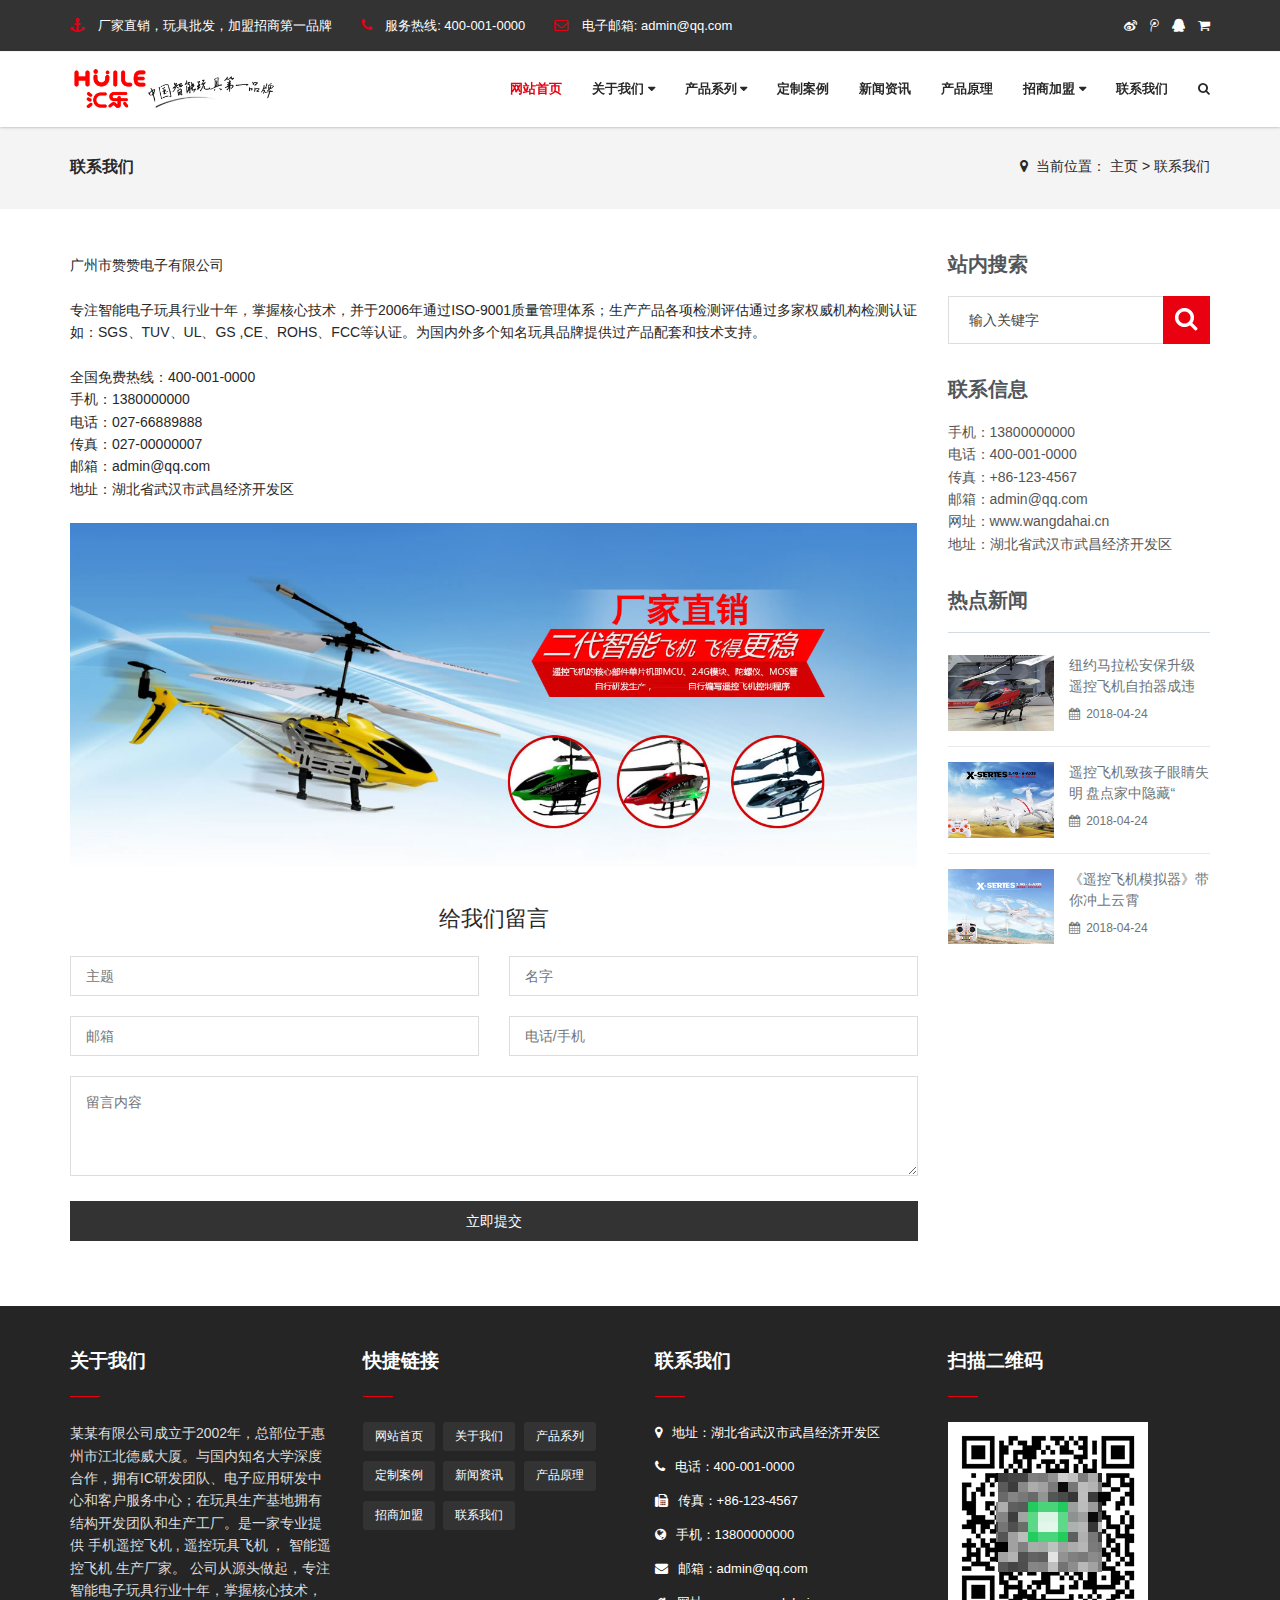
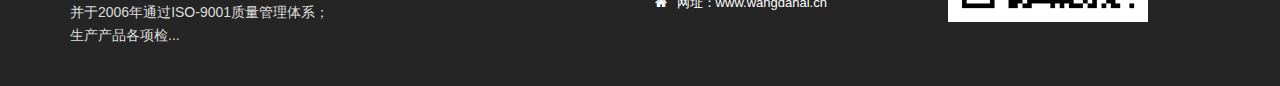
<file: contact.html>
<!DOCTYPE html>
<html>

	<head>
		<meta charset="utf-8">
		<meta name="viewport" content="width=device-width, initial-scale=1.0, minimum-scale=1.0, maximum-scale=1.0, user-scalable=no">
		<meta http-equiv="X-UA-Compatible" content="IE=edge,chrome=1">
		<meta name="renderer" content="webkit" />
		<meta name="robots" content="index, follow" />
		<title>联系我们_我的网站</title>
		<meta name="keywords" content="" />
		<meta name="description" content="" />
		<link rel="stylesheet" type="text/css" href="skin/css/font-awesome.css" media="screen" />
		<link rel="stylesheet" type="text/css" href="skin/css/bootstrap.min.css" media="screen" />
		<link rel="stylesheet" type="text/css" href="skin/css/owl.carousel.css" media="screen" />
		<link rel="stylesheet" type="text/css" href="skin/css/owl.theme.css" media="screen" />
		<link rel="stylesheet" type="text/css" href="skin/css/settings.css" media="screen" />
		<link rel="stylesheet" type="text/css" href="skin/css/style-red.css" media="screen" />
		<link rel="stylesheet" type="text/css" href="skin/css/tk.css" media="screen" />
		<script type="text/javascript" src="skin/js/jquery.min.js"></script>
		<script type="text/javascript" src="skin/js/bootstrap.min.js"></script>
		<script type="text/javascript" src="skin/js/owl.carousel.min.js"></script>
	</head>

	<body>
		<div id="container">
			<header class="clearfix" id="header-sec">
				<nav class="navbar navbar-default navbar-fixed-top" role="navigation">
					<div class="top-line">
						<div class="container">
							<div class="row">
								<div class="col-md-8 col-sm-9 topbar-left">
									<ul class="info-list">
										<li class="tb-adword"> <i class="fa fa-anchor"></i> <span>厂家直销，玩具批发，加盟招商第一品牌</span> </li>
										<li class="tb-phone"> <i class="fa fa-phone"></i> 服务热线: <span>400-001-0000</span> </li>
										<li class="tb-email"> <i class="fa fa-envelope-o"></i> 电子邮箱: <span>admin@qq.com</span> </li>
									</ul>
								</div>
								<div class="col-md-4 col-sm-3 topbar-right">
									<ul class="social-icons">
										<li>
											<a href="javascript:;" target="_blank"><i class="fa fa-weibo"></i></a>
										</li>
										<li>
											<a href="javascript:;" target="_blank"><i class="fa fa-tencent-weibo"></i></a>
										</li>
										<li>
											<a href="javascript:;" target="_blank"><i class="fa fa-qq"></i></a>
										</li>
										<li>
											<a href="javascript:;" target="_blank"><i class="fa fa-shopping-cart"></i></a>
										</li>
									</ul>
								</div>
							</div>
						</div>
					</div>
					<div class="container">
						<div class="navbar-header">
							<a class="navbar-toggle collapsed mmenu-btn" href="#mmenu"> <span class="sr-only">Toggle navigation</span> <span class="icon-bar"></span> <span class="icon-bar"></span> <span class="icon-bar"></span> </a>
							<a class="navbar-brand" href="javascript:;"> <img src="skin/images/logo.png" alt="" class="logo" /> <img src="skin/images/logo-m.png" alt="" class="logo-m" /> </a>
						</div>
						<div class="collapse navbar-collapse" id="bs-example-navbar-collapse-1">
							<ul class="nav navbar-nav navbar-right" id="navigation">
								<li class="Lev1">
									<a href="index.html" class='menu1 active'>网站首页 </a>
								</li>
								<li class="Lev1">
									<a href="about_us.html" class="menu1 ">关于我们
										<i class="fa fa-caret-down"></i></a>
									<ul class="drop-down sub-menu2">

										<li class="Lev2">
											<a href="about_us.html" class="menu2">公司简介</a>
										</li>

										<li class="Lev2">
											<a href="about_brand.html" class="menu2">品牌起源</a>
										</li>

										<li class="Lev2">
											<a href="about_album.html" class="menu2">公司相册</a>
										</li>

									</ul>
								</li>
								<li class="Lev1">
									<a href="product.html" class="menu1 ">产品系列
										<i class="fa fa-caret-down"></i></a>
									<ul class="drop-down sub-menu2">

										<li class="Lev2">
											<a href="product.html" class="menu2">二通道/上下型</a>
										</li>

										<li class="Lev2">
											<a href="product.html" class="menu2">三通道/转弯型</a>
										</li>

										<li class="Lev2">
											<a href="product.html" class="menu2">四通道/动作型</a>
										</li>

										<li class="Lev2">
											<a href="product.html" class="menu2">X-SERIES系列</a>
										</li>

									</ul>
								</li>
								<li class="Lev1">
									<a href="product_diy.html" class="menu1 ">定制案例
									</a>

								</li>
								<li class="Lev1">
									<a href="news.html" class="menu1 ">新闻资讯
									</a>

								</li>
								<li class="Lev1">
									<a href="product_yuanli.html" class="menu1 ">产品原理
									</a>

								</li>
								<li class="Lev1">
									<a href="join_us.html" class="menu1 ">招商加盟
										<i class="fa fa-caret-down"></i></a>
									<ul class="drop-down sub-menu2">

										<li class="Lev2">
											<a href="join_us.html" class="menu2">加盟细则</a>
										</li>

										<li class="Lev2">
											<a href="join_us.html" class="menu2">加盟流程</a>
										</li>

										<li class="Lev2">
											<a href="join_us.html" class="menu2">回报优势</a>
										</li>

									</ul>
								</li>
								<li class="Lev1">
									<a href="contact.html" class="menu1 ">联系我们
									</a>

								</li>
								<li class="search nav-search">
									<a href="javascript:;" class="open-search"><i class="fa fa-search"></i></a>
									<form class="form-search" id="searchform" name="formsearch" action="javascript:;">
										<input type="hidden" name="kwtype" value="0" />
										<input type="search" value="" name="q" class="search-input" placeholder="输入关键字" />
										<button type="submit" class="search-btn"><i class="fa fa-search"></i></button>
									</form>
								</li>
							</ul>
						</div>
					</div>
				</nav>
			</header>

			<div class="breadcrumb-wrapper">
				<div class="container">
					<div class="row">
						<div class="col-md-3 col-sm-4 bcid-cat">联系我们</div>
						<div class="col-md-9 col-sm-8 location"><i class="fa fa-map-marker"></i> &nbsp;<span>当前位置： <a href='javascript:;'>主页</a> > <a href='javascript:;'>联系我们</a></span></div>
					</div>
				</div>
			</div>
			<div class="page-container" id="innerpage-wrap">
				<div class="container">
					<div class="row">
						<div class="main col-md-9 inner-left" role="main">
							<div class="about-page-wrap">
								<div class="com-cnt page-content">广州市赞赞电子有限公司<br />
									<p>
										&nbsp;</p>
									<p>
										专注智能电子玩具行业十年，掌握核心技术，并于2006年通过ISO-9001质量管理体系；生产产品各项检测评估通过多家权威机构检测认证如：SGS、TUV、UL、GS ,CE、ROHS、FCC等认证。为国内外多个知名玩具品牌提供过产品配套和技术支持。</p>
									<p>
										&nbsp;</p>
									全国免费热线：400-001-0000<br /> 手机：1380000000
									<br /> 电话：027-66889888
									<br /> 传真：027-00000007
									<br /> 邮箱：admin@qq.com
									<br /> 地址：湖北省武汉市武昌经济开发区
									<br />
									<br />
									<img alt="" src="skin/images/1-1P424161F6164.jpg" /><br />

									<div id="pages" class="page"></div>
								</div>
								<div id="contact-wrap">
									<h3 class="msg-title">给我们留言</h3>
									<form class="add-msg-form" action="#" enctype="multipart/form-data" method="post">
										<input type="hidden" name="action" value="post" />
										<input type="hidden" name="diyid" value="1" />
										<input type="hidden" name="do" value="2" />
										<div class="row">
											<div class="cf-column col-md-6">
												<input name="zt" id="zt" type="text" placeholder="主题" validate="minlength:2, maxlength:50, required:true" />
											</div>
											<div class="cf-column col-md-6">
												<input name="name" id="name" type="text" placeholder="名字" validate="minlength:2, maxlength:50, required:true" />
											</div>
											<div class="cf-column col-md-6">
												<input name="email" id="email" type="text" placeholder="邮箱" validate="maxlength:40, required:true, email:true" />
											</div>
											<div class="cf-column col-md-6">
												<input name="tel" id="tel" type="text" placeholder="电话/手机" validate="minlength:6,maxlength:40, required:true" />
											</div>
											<div class="cf-column col-md-12 cf-tarea">
												<textarea name="content" id="content" placeholder="留言内容" validate="minlength:2, maxlength:200, required:true"></textarea>
											</div>
											<input type="hidden" name="dede_fields" value="name,text;tel,text;email,text;content,multitext;cp,text;zt,text" />
											<input type="hidden" name="dede_fieldshash" value="7ec7c442f925caa0891825e6fa521dd0" />
											<div class="cf-column col-md-12 submit-column">
												<button type="submit" id="submit-btn" class="submit-button">立即提交</button>
											</div>
										</div>
									</form>
									<script type="text/javascript" src="skin/js/jquery.form.js"></script>
									<script type="text/javascript" src="skin/js/jquery.artdialog.js"></script>
									<script type="text/javascript" src="skin/js/iframetools.js"></script>
								</div>
							</div>
						</div>
						<aside class="sidebar col-md-3 inner-right" role="complementary">
							<section class="widget side-search">
								<h3 class="title">站内搜索</h3>
								<form class="searchform" id="searchform" name="formsearch" action="/plus/search.php">
									<input type="hidden" name="kwtype" value="0" />
									<div class="sform-div">
										<input type="text" value="" name="q" placeholder="输入关键字" id="s" />
										<input type="submit" id="searchsubmit" value="" />
									</div>
								</form>
							</section>
							<section class="widget widget-category side-contact">
								<h3 class="title">联系信息</h3>
								<div class="s-contact"> 手机：13800000000<br /> 电话：400-001-0000
									<br /> 传真：+86-123-4567
									<br /> 邮箱：admin@qq.com
									<br /> 网址：www.wangdahai.cn
									<br /> 地址：湖北省武汉市武昌经济开发区 </div>
							</section>
							<section class="widget side-news">
								<h3 class="title">热点新闻</h3>
								<div class="tabbed custom-tabbed">
									<div class="block current">
										<ul class="widget-list">
											<li>
												<figure>
													<a href="javascript:;"><img src="skin/images/1-1P421113544307.jpg" /></a>
												</figure>
												<div class="sn-wrapper">
													<p class="s-desc">
														<a href="javascript:;" title="纽约马拉松安保升级 遥控飞机自拍器成违">纽约马拉松安保升级 遥控飞机自拍器成违</a>
													</p>
													<span class="comments"><i class="fa fa-calendar"></i> &nbsp;2018-04-24</span> </div>
											</li>
											<li>
												<figure>
													<a href="javascript:;"><img src="skin/images/1-1P421113G5U3.jpg" /></a>
												</figure>
												<div class="sn-wrapper">
													<p class="s-desc">
														<a href="javascript:;" title="遥控飞机致孩子眼睛失明 盘点家中隐藏“">遥控飞机致孩子眼睛失明 盘点家中隐藏“</a>
													</p>
													<span class="comments"><i class="fa fa-calendar"></i> &nbsp;2018-04-24</span> </div>
											</li>
											<li>
												<figure>
													<a href="javascript:;"><img src="skin/images/1-1P42111364A20.jpg" /></a>
												</figure>
												<div class="sn-wrapper">
													<p class="s-desc">
														<a href="javascript:;" title="《遥控飞机模拟器》带你冲上云霄">《遥控飞机模拟器》带你冲上云霄</a>
													</p>
													<span class="comments"><i class="fa fa-calendar"></i> &nbsp;2018-04-24</span> </div>
											</li>

										</ul>
									</div>
								</div>
							</section>
						</aside>
					</div>
				</div>
			</div>
			<div class="for-bottom-padding"></div>
			<footer id="footer-sec">
				<div class="container">
					<div class="footer-widgets">
						<div class="row">
							<div class="col-md-3 col-sm-12 foot-about">
								<div class="widgets">
									<h2 class="dark-title"><a href="javascript:;">关于我们</a> </h2>
									<div class="f-about"> 某某有限公司成立于2002年，总部位于惠州市江北德威大厦。与国内知名大学深度合作，拥有IC研发团队、电子应用研发中心和客户服务中心；在玩具生产基地拥有结构开发团队和生产工厂。是一家专业提供 手机遥控飞机 , 遥控玩具飞机 ， 智能遥控飞机 生产厂家。 公司从源头做起，专注智能电子玩具行业十年，掌握核心技术，并于2006年通过ISO-9001质量管理体系；生产产品各项检... </div>
								</div>
							</div>
							<div class="col-md-3 col-sm-6 hidden-sm hidden-xs foot-nav">
								<div class="widgets">
									<h2>快捷链接</h2>
									<ul class="tag-list">
										<li>
											<a href="javascript:;">网站首页</a>
										</li>

										<li>
											<a href="javascript:;">关于我们</a>
										</li>

										<li>
											<a href="javascript:;">产品系列</a>
										</li>

										<li>
											<a href="javascript:;">定制案例</a>
										</li>

										<li>
											<a href="javascript:;">新闻资讯</a>
										</li>

										<li>
											<a href="javascript:;">产品原理</a>
										</li>

										<li>
											<a href="javascript:;">招商加盟</a>
										</li>

										<li>
											<a href="javascript:;">联系我们</a>
										</li>

									</ul>
								</div>
							</div>
							<div class="col-md-3 col-sm-6 hidden-sm hidden-xs foot-contact">
								<div class="widgets">
									<h2 class="dark-title"><a href="javascript:;">联系我们</a> </h2>
									<div class="f-contact">
										<p> <i class="fa fa-map-marker"></i> 地址：湖北省武汉市武昌经济开发区 </p>
										<p> <i class="fa fa-phone"></i> 电话：400-001-0000 </p>
										<p> <i class="fa fa-fax"></i> 传真：+86-123-4567 </p>
										<p> <i class="fa fa-globe"></i> 手机：13800000000 </p>
										<p> <i class="fa fa-envelope"></i> 邮箱：admin@qq.com </p>
										<p> <i class="fa fa-home"></i> 网址：www.wangdahai.cn </p>
									</div>
								</div>
							</div>
							<div class="col-md-3 col-sm-6 hidden-sm hidden-xs foot-qrcode">
								<div class="widgets info-widget">
									<h2>扫描二维码</h2>
									<div class="f-qrcode"> <img src="skin/images/qrcode.png" /> </div>
								</div>
							</div>
						</div>
					</div>
				</div>
				<div class="last-line">
					<div class="container">
						<p class="copyright"> Copyright &copy; 2018 某某智能玩具有限公司 更多模板：<a href="http://www.mycodes.net/" target="_blank">源码之家</a> </p>
					</div>
				</div>
			</footer>
		</div>
		<script type="text/javascript" src="skin/js/jquery.migrate.js"></script>
		<!--<script type="text/javascript" src="skin/js/jquery.bxslider.min.js"></script>-->
		<script type="text/javascript" src="skin/js/jquery.imagesloaded.min.js"></script>
		<script type="text/javascript" src="skin/js/retina-1.1.0.min.js"></script>
		<script type="text/javascript" src="skin/js/jquery.themepunch.tools.min.js"></script>
		<script type="text/javascript" src="skin/js/jquery.themepunch.revolution.min.js"></script>
		<script type="text/javascript" src="skin/js/script.js"></script>
		<nav id="mmenu" class="noDis">
			<div class="mmDiv">
				<div class="MMhead">
					<a href="#mm-0" class="closemenu noblock">X</a>
					<a href="javascript:;" target="_blank" class="noblock"><i class="fa fa-weibo"></i></a>
					<a href="javascript:;" target="_blank" class="noblock"><i class="fa fa-tencent-weibo"></i></a>
					<!--<a href="javascript:;" target="_blank" class="noblock">English</a>-->
				</div>
				<div class="mm-search">
					<form class="mm-search-form" name="formsearch" action="javascript:;">
						<input type="hidden" name="kwtype" value="0" />
						<input type="text" autocomplete="off" value="" name="q" class="side-mm-keyword" placeholder="输入关键字..." />
					</form>
				</div>
				<ul>
					<li class="m-Lev1 m-nav_0">
						<a href="index.html">网站首页</a>
					</li>
					<li class="m-Lev1 m-nav_4">
						<a href="javascript:;" class="m-menu1">关于我们</a>
						<ul class="m-submenu">

							<li class="Lev2">
								<a href="about_us.html" class="m-menu2">公司简介</a>
							</li>

							<li class="Lev2">
								<a href="about_brand.html" class="m-menu2">品牌起源</a>
							</li>

							<li class="Lev2">
								<a href="about_album.html" class="m-menu2">公司相册</a>
							</li>

						</ul>
					</li>
					<li class="m-Lev1 m-nav_4">
						<a href="javascript:;" class="m-menu1">产品系列</a>
						<ul class="m-submenu">

							<li class="Lev2">
								<a href="product.html" class="m-menu2">二通道/上下型</a>
							</li>

							<li class="Lev2">
								<a href="product.html" class="m-menu2">三通道/转弯型</a>
							</li>

							<li class="Lev2">
								<a href="product.html" class="m-menu2">四通道/动作型</a>
							</li>

							<li class="Lev2">
								<a href="product.html" class="m-menu2">X-SERIES系列</a>
							</li>

						</ul>
					</li>
					<li class="m-Lev1 m-nav_4">
						<a href="product_diy.html" class="m-menu1">定制案例</a>

					</li>
					<li class="m-Lev1 m-nav_4">
						<a href="news.html" class="m-menu1">新闻资讯</a>

					</li>
					<li class="m-Lev1 m-nav_4">
						<a href="product_yuanli.html" class="m-menu1">产品原理</a>

					</li>
					<li class="m-Lev1 m-nav_4">
						<a href="javascript:;" class="m-menu1">招商加盟</a>
						<ul class="m-submenu">

							<li class="Lev2">
								<a href="join_us.html" class="m-menu2">加盟细则</a>
							</li>

							<li class="Lev2">
								<a href="join_us.html" class="m-menu2">加盟流程</a>
							</li>

							<li class="Lev2">
								<a href="join_us.html" class="m-menu2">回报优势</a>
							</li>

						</ul>
					</li>
					<li class="m-Lev1 m-nav_4">
						<a href="contact.html" class="m-menu1">联系我们</a>

					</li>
				</ul>
			</div>
		</nav>
		<link type="text/css" rel="stylesheet" href="skin/css/jquery.mmenu.all.css" />
		<script type="text/javascript" src="skin/js/jquery.mmenu.all.min.js"></script>
		<script type="text/javascript">
			jQuery(document).ready(function($) {
				var mmenu = $('nav#mmenu').mmenu({
					slidingSubmenus: true,
					classes: 'mm-white', //mm-fullscreen mm-light
					extensions: ["theme-white"],
					offCanvas: {
						position: "right", //left, top, right, bottom
						zposition: "front" //back, front,next
						//modal		: true
					},
					searchfield: false,
					counters: false,
					//navbars		: {
					//content : [ "prev", "title", "next" ]
					//},
					navbar: {
						title: "网站导航"
					},
					header: {
						add: true,
						update: true,
						title: "网站导航"
					}
				});
				$(".closemenu").click(function() {
					var mmenuAPI = $("#mmenu").data("mmenu");
					mmenuAPI.close();
				});
			});
		</script>
	</body>

</html>
</file>
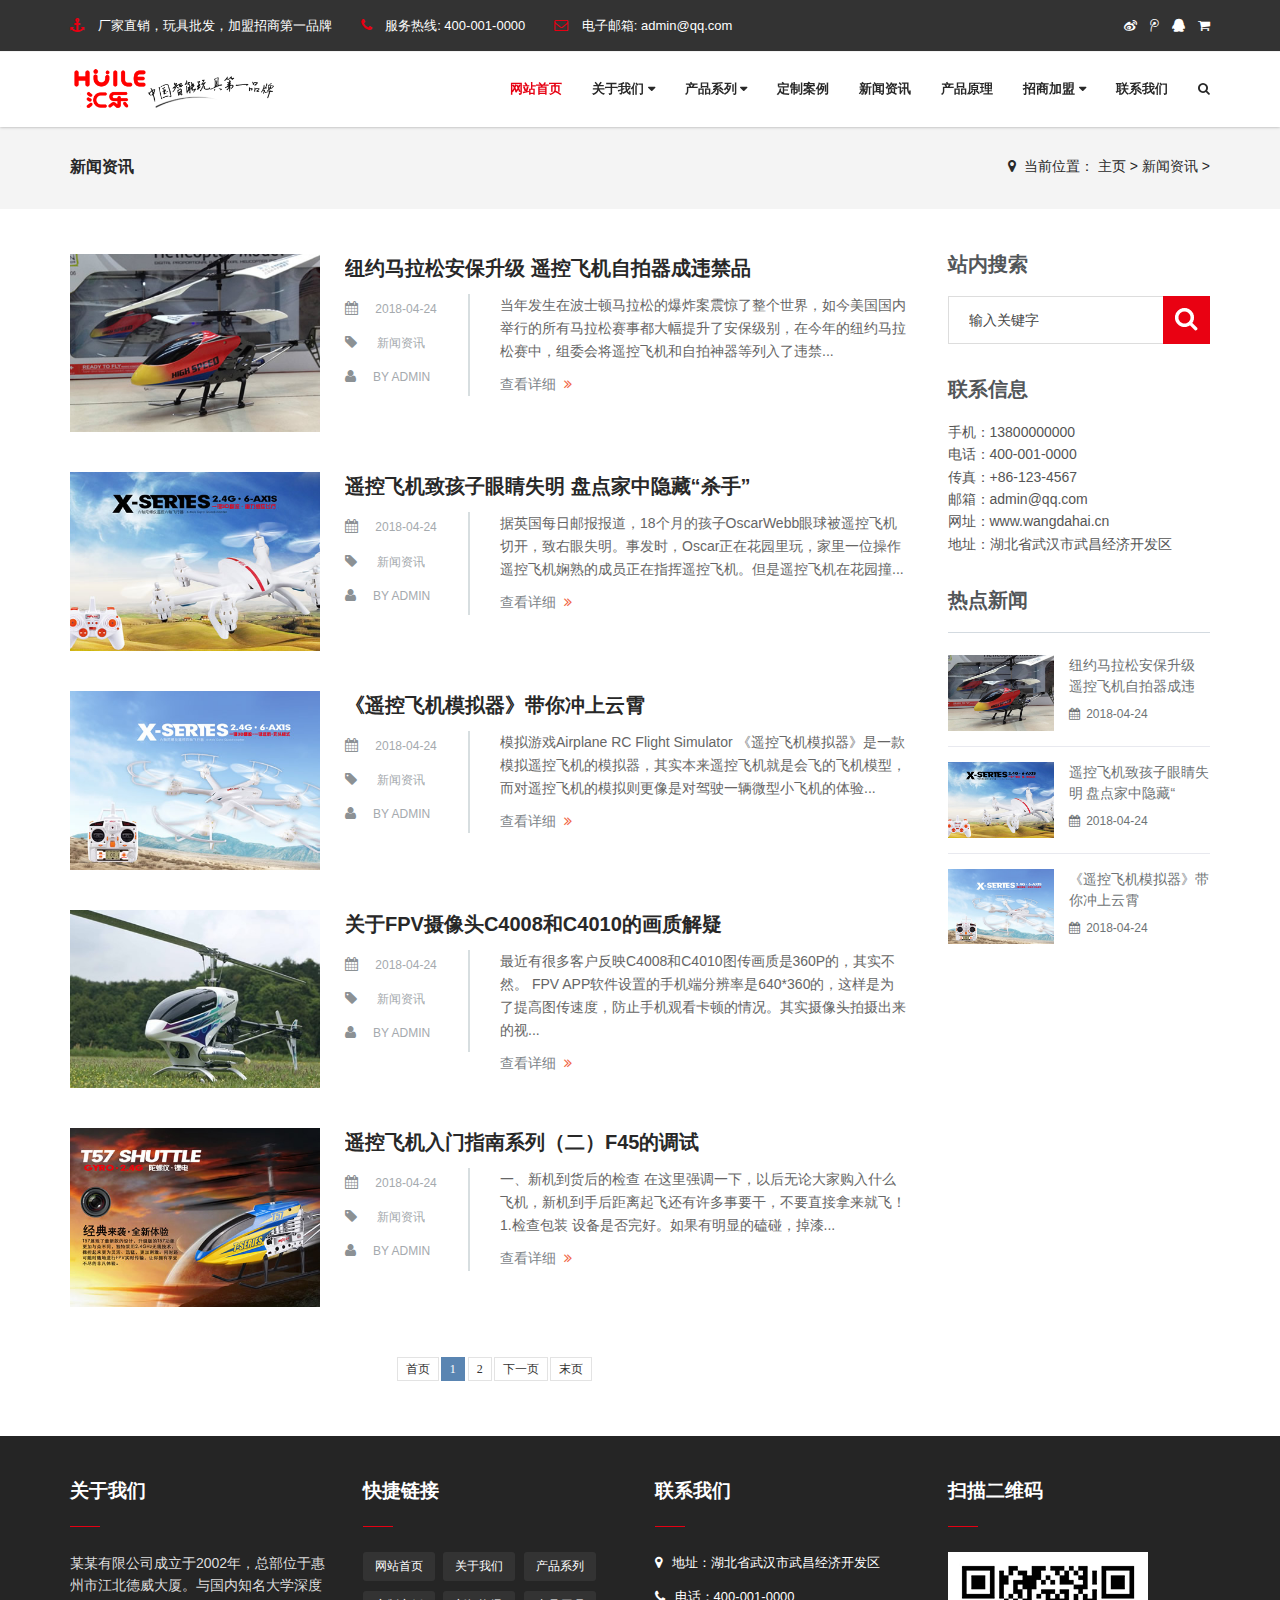
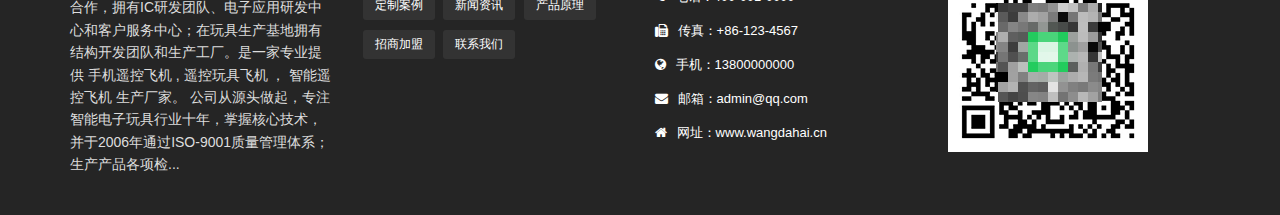
<file: news.html>
<!DOCTYPE html>
<html>

	<head>
		<meta charset="utf-8">
		<meta name="viewport" content="width=device-width, initial-scale=1.0, minimum-scale=1.0, maximum-scale=1.0, user-scalable=no">
		<meta http-equiv="X-UA-Compatible" content="IE=edge,chrome=1">
		<meta name="renderer" content="webkit" />
		<meta name="robots" content="index, follow" />
		<title>新闻资讯_我的网站</title>
		<meta name="keywords" content="" />
		<meta name="description" content="" />
		<link rel="stylesheet" type="text/css" href="skin/css/font-awesome.css" media="screen" />
		<link rel="stylesheet" type="text/css" href="skin/css/bootstrap.min.css" media="screen" />
		<link rel="stylesheet" type="text/css" href="skin/css/owl.carousel.css" media="screen" />
		<link rel="stylesheet" type="text/css" href="skin/css/owl.theme.css" media="screen" />
		<link rel="stylesheet" type="text/css" href="skin/css/settings.css" media="screen" />
		<link rel="stylesheet" type="text/css" href="skin/css/style-red.css" media="screen" />
		<link rel="stylesheet" type="text/css" href="skin/css/tk.css" media="screen" />
		<script type="text/javascript" src="skin/js/jquery.min.js"></script>
		<script type="text/javascript" src="skin/js/bootstrap.min.js"></script>
		<script type="text/javascript" src="skin/js/owl.carousel.min.js"></script>
	</head>

	<body>
		<div id="container">
			<header class="clearfix" id="header-sec">
				<nav class="navbar navbar-default navbar-fixed-top" role="navigation">
					<div class="top-line">
						<div class="container">
							<div class="row">
								<div class="col-md-8 col-sm-9 topbar-left">
									<ul class="info-list">
										<li class="tb-adword"> <i class="fa fa-anchor"></i> <span>厂家直销，玩具批发，加盟招商第一品牌</span> </li>
										<li class="tb-phone"> <i class="fa fa-phone"></i> 服务热线: <span>400-001-0000</span> </li>
										<li class="tb-email"> <i class="fa fa-envelope-o"></i> 电子邮箱: <span>admin@qq.com</span> </li>
									</ul>
								</div>
								<div class="col-md-4 col-sm-3 topbar-right">
									<ul class="social-icons">
										<li>
											<a href="javascript:;" target="_blank"><i class="fa fa-weibo"></i></a>
										</li>
										<li>
											<a href="javascript:;" target="_blank"><i class="fa fa-tencent-weibo"></i></a>
										</li>
										<li>
											<a href="javascript:;" target="_blank"><i class="fa fa-qq"></i></a>
										</li>
										<li>
											<a href="javascript:;" target="_blank"><i class="fa fa-shopping-cart"></i></a>
										</li>
									</ul>
								</div>
							</div>
						</div>
					</div>
					<div class="container">
						<div class="navbar-header">
							<a class="navbar-toggle collapsed mmenu-btn" href="#mmenu"> <span class="sr-only">Toggle navigation</span> <span class="icon-bar"></span> <span class="icon-bar"></span> <span class="icon-bar"></span> </a>
							<a class="navbar-brand" href="javascript:;"> <img src="skin/images/logo.png" alt="" class="logo" /> <img src="skin/images/logo-m.png" alt="" class="logo-m" /> </a>
						</div>
						<div class="collapse navbar-collapse" id="bs-example-navbar-collapse-1">
							<ul class="nav navbar-nav navbar-right" id="navigation">
								<li class="Lev1">
									<a href="index.html" class='menu1 active'>网站首页 </a>
								</li>
								<li class="Lev1">
									<a href="about_us.html" class="menu1 ">关于我们
										<i class="fa fa-caret-down"></i></a>
									<ul class="drop-down sub-menu2">

										<li class="Lev2">
											<a href="about_us.html" class="menu2">公司简介</a>
										</li>

										<li class="Lev2">
											<a href="about_brand.html" class="menu2">品牌起源</a>
										</li>

										<li class="Lev2">
											<a href="about_album.html" class="menu2">公司相册</a>
										</li>

									</ul>
								</li>
								<li class="Lev1">
									<a href="product.html" class="menu1 ">产品系列
										<i class="fa fa-caret-down"></i></a>
									<ul class="drop-down sub-menu2">

										<li class="Lev2">
											<a href="product.html" class="menu2">二通道/上下型</a>
										</li>

										<li class="Lev2">
											<a href="product.html" class="menu2">三通道/转弯型</a>
										</li>

										<li class="Lev2">
											<a href="product.html" class="menu2">四通道/动作型</a>
										</li>

										<li class="Lev2">
											<a href="product.html" class="menu2">X-SERIES系列</a>
										</li>

									</ul>
								</li>
								<li class="Lev1">
									<a href="product_diy.html" class="menu1 ">定制案例
									</a>

								</li>
								<li class="Lev1">
									<a href="news.html" class="menu1 ">新闻资讯
									</a>

								</li>
								<li class="Lev1">
									<a href="product_yuanli.html" class="menu1 ">产品原理
									</a>

								</li>
								<li class="Lev1">
									<a href="join_us.html" class="menu1 ">招商加盟
										<i class="fa fa-caret-down"></i></a>
									<ul class="drop-down sub-menu2">

										<li class="Lev2">
											<a href="join_us.html" class="menu2">加盟细则</a>
										</li>

										<li class="Lev2">
											<a href="join_us.html" class="menu2">加盟流程</a>
										</li>

										<li class="Lev2">
											<a href="join_us.html" class="menu2">回报优势</a>
										</li>

									</ul>
								</li>
								<li class="Lev1">
									<a href="contact.html" class="menu1 ">联系我们
									</a>

								</li>
								<li class="search nav-search">
									<a href="javascript:;" class="open-search"><i class="fa fa-search"></i></a>
									<form class="form-search" id="searchform" name="formsearch" action="javascript:;">
										<input type="hidden" name="kwtype" value="0" />
										<input type="search" value="" name="q" class="search-input" placeholder="输入关键字" />
										<button type="submit" class="search-btn"><i class="fa fa-search"></i></button>
									</form>
								</li>
							</ul>
						</div>
					</div>
				</nav>
			</header>

			<div class="breadcrumb-wrapper">
				<div class="container">
					<div class="row">
						<div class="col-md-3 col-sm-4 bcid-cat">新闻资讯</div>
						<div class="col-md-9 col-sm-8 location"><i class="fa fa-map-marker"></i> &nbsp;<span>当前位置： <a href='javascript:;'>主页</a> > <a href='javascript:;'>新闻资讯</a> > </span></div>
					</div>
				</div>
			</div>
			<div class="page-container" id="innerpage-wrap">
				<div class="container">
					<div class="row">
						<div class="main col-md-9 inner-left" role="main">
							<article class="blog-wrap">
								<div class="blog-article hentry format-image">
									<figure>
										<a class="swipebox-x" href="news_detail.html"> <img class="img-responsive" alt="纽约马拉松安保升级 遥控飞机自拍器成违禁品" src="skin/images/1-1P421113544307.jpg" /> </a>
									</figure>
									<div class="entry-summary post-summary">
										<header class="entry-header">
											<h2 class="entry-title post-title"> <a href="news_detail.html" title="纽约马拉松安保升级 遥控飞机自拍器成违禁品">纽约马拉松安保升级 遥控飞机自拍器成违禁品</a> </h2>
										</header>
										<div class="entry-meta post-meta">
											<ul>
												<li class="entry-date date">
													<time class="entry-date" datetime="2018-04-24">2018-04-24</time>
												</li>
												<li class="tags">
													<a href="javascript:;">新闻资讯</a>
												</li>
												<li class="byline author vcard">by
													<a href="javascript:;" class="fn">admin</a>
												</li>
											</ul>
										</div>
										<div class="entry-content">
											<p>当年发生在波士顿马拉松的爆炸案震惊了整个世界，如今美国国内举行的所有马拉松赛事都大幅提升了安保级别，在今年的纽约马拉松赛中，组委会将遥控飞机和自拍神器等列入了违禁...</p>
										</div>
										<a href="javascript:;" class="read-more-link">查看详细</a>
									</div>
								</div>
								<div class="blog-article hentry format-image">
									<figure>
										<a class="swipebox-x" href="news_detail.html"> <img class="img-responsive" alt="遥控飞机致孩子眼睛失明 盘点家中隐藏“杀手”" src="skin/images/1-1P421113G5U3.jpg" /> </a>
									</figure>
									<div class="entry-summary post-summary">
										<header class="entry-header">
											<h2 class="entry-title post-title"> <a href="news_detail.html" title="遥控飞机致孩子眼睛失明 盘点家中隐藏“杀手”">遥控飞机致孩子眼睛失明 盘点家中隐藏“杀手”</a> </h2>
										</header>
										<div class="entry-meta post-meta">
											<ul>
												<li class="entry-date date">
													<time class="entry-date" datetime="2018-04-24">2018-04-24</time>
												</li>
												<li class="tags">
													<a href="javascript:;">新闻资讯</a>
												</li>
												<li class="byline author vcard">by
													<a href="javascript:;" class="fn">admin</a>
												</li>
											</ul>
										</div>
										<div class="entry-content">
											<p>据英国每日邮报报道，18个月的孩子OscarWebb眼球被遥控飞机切开，致右眼失明。事发时，Oscar正在花园里玩，家里一位操作遥控飞机娴熟的成员正在指挥遥控飞机。但是遥控飞机在花园撞...</p>
										</div>
										<a href="javascript:;" class="read-more-link">查看详细</a>
									</div>
								</div>
								<div class="blog-article hentry format-image">
									<figure>
										<a class="swipebox-x" href="news_detail.html"> <img class="img-responsive" alt="《遥控飞机模拟器》带你冲上云霄" src="skin/images/1-1P42111364A20.jpg" /> </a>
									</figure>
									<div class="entry-summary post-summary">
										<header class="entry-header">
											<h2 class="entry-title post-title"> <a href="news_detail.html" title="《遥控飞机模拟器》带你冲上云霄">《遥控飞机模拟器》带你冲上云霄</a> </h2>
										</header>
										<div class="entry-meta post-meta">
											<ul>
												<li class="entry-date date">
													<time class="entry-date" datetime="2018-04-24">2018-04-24</time>
												</li>
												<li class="tags">
													<a href="javascript:;">新闻资讯</a>
												</li>
												<li class="byline author vcard">by
													<a href="javascript:;" class="fn">admin</a>
												</li>
											</ul>
										</div>
										<div class="entry-content">
											<p>模拟游戏Airplane RC Flight Simulator 《遥控飞机模拟器》是一款模拟遥控飞机的模拟器，其实本来遥控飞机就是会飞的飞机模型，而对遥控飞机的模拟则更像是对驾驶一辆微型小飞机的体验...</p>
										</div>
										<a href="javascript:;" class="read-more-link">查看详细</a>
									</div>
								</div>
								<div class="blog-article hentry format-image">
									<figure>
										<a class="swipebox-x" href="news_detail.html"> <img class="img-responsive" alt="关于FPV摄像头C4008和C4010的画质解疑" src="skin/images/1-1P4211136311Z.jpg" /> </a>
									</figure>
									<div class="entry-summary post-summary">
										<header class="entry-header">
											<h2 class="entry-title post-title"> <a href="news_detail.html" title="关于FPV摄像头C4008和C4010的画质解疑">关于FPV摄像头C4008和C4010的画质解疑</a> </h2>
										</header>
										<div class="entry-meta post-meta">
											<ul>
												<li class="entry-date date">
													<time class="entry-date" datetime="2018-04-24">2018-04-24</time>
												</li>
												<li class="tags">
													<a href="javascript:;">新闻资讯</a>
												</li>
												<li class="byline author vcard">by
													<a href="javascript:;" class="fn">admin</a>
												</li>
											</ul>
										</div>
										<div class="entry-content">
											<p>最近有很多客户反映C4008和C4010图传画质是360P的，其实不然。 FPV APP软件设置的手机端分辨率是640*360的，这样是为了提高图传速度，防止手机观看卡顿的情况。其实摄像头拍摄出来的视...</p>
										</div>
										<a href="javascript:;" class="read-more-link">查看详细</a>
									</div>
								</div>
								<div class="blog-article hentry format-image">
									<figure>
										<a class="swipebox-x" href="news_detail.html"> <img class="img-responsive" alt="遥控飞机入门指南系列（二）F45的调试" src="skin/images/1-1P42111323JR.jpg" /> </a>
									</figure>
									<div class="entry-summary post-summary">
										<header class="entry-header">
											<h2 class="entry-title post-title"> <a href="news_detail.html" title="遥控飞机入门指南系列（二）F45的调试">遥控飞机入门指南系列（二）F45的调试</a> </h2>
										</header>
										<div class="entry-meta post-meta">
											<ul>
												<li class="entry-date date">
													<time class="entry-date" datetime="2018-04-24">2018-04-24</time>
												</li>
												<li class="tags">
													<a href="javascript:;">新闻资讯</a>
												</li>
												<li class="byline author vcard">by
													<a href="javascript:;" class="fn">admin</a>
												</li>
											</ul>
										</div>
										<div class="entry-content">
											<p>一、新机到货后的检查 在这里强调一下，以后无论大家购入什么飞机，新机到手后距离起飞还有许多事要干，不要直接拿来就飞！ 1.检查包装 设备是否完好。如果有明显的磕碰，掉漆...</p>
										</div>
										<a href="javascript:;" class="read-more-link">查看详细</a>
									</div>
								</div>
							</article>
							<div class="pagination-wrap">
								<div id="pages">
									<div class="page">
										<a>首页</a>
										<span class="thisclass">1</span>
										<a href='javascript:;'>2</a>
										<a href='javascript:;'>下一页</a>
										<a href='javascript:;'>末页</a>
									</div>
								</div>
							</div>
						</div>
						<aside class="sidebar col-md-3 inner-right" role="complementary">
							<section class="widget side-search">
								<h3 class="title">站内搜索</h3>
								<form class="searchform" id="searchform" name="formsearch" action="/plus/search.php">
									<input type="hidden" name="kwtype" value="0" />
									<div class="sform-div">
										<input type="text" value="" name="q" placeholder="输入关键字" id="s" />
										<input type="submit" id="searchsubmit" value="" />
									</div>
								</form>
							</section>
							<section class="widget widget-category side-contact">
								<h3 class="title">联系信息</h3>
								<div class="s-contact"> 手机：13800000000<br /> 电话：400-001-0000
									<br /> 传真：+86-123-4567
									<br /> 邮箱：admin@qq.com
									<br /> 网址：www.wangdahai.cn
									<br /> 地址：湖北省武汉市武昌经济开发区 </div>
							</section>
							<section class="widget side-news">
								<h3 class="title">热点新闻</h3>
								<div class="tabbed custom-tabbed">
									<div class="block current">
										<ul class="widget-list">
											<li>
												<figure>
													<a href="javascript:;"><img src="skin/images/1-1P421113544307.jpg" /></a>
												</figure>
												<div class="sn-wrapper">
													<p class="s-desc">
														<a href="javascript:;" title="纽约马拉松安保升级 遥控飞机自拍器成违">纽约马拉松安保升级 遥控飞机自拍器成违</a>
													</p>
													<span class="comments"><i class="fa fa-calendar"></i> &nbsp;2018-04-24</span> </div>
											</li>
											<li>
												<figure>
													<a href="javascript:;"><img src="skin/images/1-1P421113G5U3.jpg" /></a>
												</figure>
												<div class="sn-wrapper">
													<p class="s-desc">
														<a href="javascript:;" title="遥控飞机致孩子眼睛失明 盘点家中隐藏“">遥控飞机致孩子眼睛失明 盘点家中隐藏“</a>
													</p>
													<span class="comments"><i class="fa fa-calendar"></i> &nbsp;2018-04-24</span> </div>
											</li>
											<li>
												<figure>
													<a href="javascript:;"><img src="skin/images/1-1P42111364A20.jpg" /></a>
												</figure>
												<div class="sn-wrapper">
													<p class="s-desc">
														<a href="javascript:;" title="《遥控飞机模拟器》带你冲上云霄">《遥控飞机模拟器》带你冲上云霄</a>
													</p>
													<span class="comments"><i class="fa fa-calendar"></i> &nbsp;2018-04-24</span> </div>
											</li>

										</ul>
									</div>
								</div>
							</section>
						</aside>
					</div>
				</div>
			</div>
			<div class="for-bottom-padding"></div>
			<footer id="footer-sec">
				<div class="container">
					<div class="footer-widgets">
						<div class="row">
							<div class="col-md-3 col-sm-12 foot-about">
								<div class="widgets">
									<h2 class="dark-title"><a href="javascript:;">关于我们</a> </h2>
									<div class="f-about"> 某某有限公司成立于2002年，总部位于惠州市江北德威大厦。与国内知名大学深度合作，拥有IC研发团队、电子应用研发中心和客户服务中心；在玩具生产基地拥有结构开发团队和生产工厂。是一家专业提供 手机遥控飞机 , 遥控玩具飞机 ， 智能遥控飞机 生产厂家。 公司从源头做起，专注智能电子玩具行业十年，掌握核心技术，并于2006年通过ISO-9001质量管理体系；生产产品各项检... </div>
								</div>
							</div>
							<div class="col-md-3 col-sm-6 hidden-sm hidden-xs foot-nav">
								<div class="widgets">
									<h2>快捷链接</h2>
									<ul class="tag-list">
										<li>
											<a href="javascript:;">网站首页</a>
										</li>

										<li>
											<a href="javascript:;">关于我们</a>
										</li>

										<li>
											<a href="javascript:;">产品系列</a>
										</li>

										<li>
											<a href="javascript:;">定制案例</a>
										</li>

										<li>
											<a href="javascript:;">新闻资讯</a>
										</li>

										<li>
											<a href="javascript:;">产品原理</a>
										</li>

										<li>
											<a href="javascript:;">招商加盟</a>
										</li>

										<li>
											<a href="javascript:;">联系我们</a>
										</li>

									</ul>
								</div>
							</div>
							<div class="col-md-3 col-sm-6 hidden-sm hidden-xs foot-contact">
								<div class="widgets">
									<h2 class="dark-title"><a href="javascript:;">联系我们</a> </h2>
									<div class="f-contact">
										<p> <i class="fa fa-map-marker"></i> 地址：湖北省武汉市武昌经济开发区 </p>
										<p> <i class="fa fa-phone"></i> 电话：400-001-0000 </p>
										<p> <i class="fa fa-fax"></i> 传真：+86-123-4567 </p>
										<p> <i class="fa fa-globe"></i> 手机：13800000000 </p>
										<p> <i class="fa fa-envelope"></i> 邮箱：admin@qq.com </p>
										<p> <i class="fa fa-home"></i> 网址：www.wangdahai.cn </p>
									</div>
								</div>
							</div>
							<div class="col-md-3 col-sm-6 hidden-sm hidden-xs foot-qrcode">
								<div class="widgets info-widget">
									<h2>扫描二维码</h2>
									<div class="f-qrcode"> <img src="skin/images/qrcode.png" /> </div>
								</div>
							</div>
						</div>
					</div>
				</div>
				<div class="last-line">
					<div class="container">
						<p class="copyright"> Copyright &copy; 2018 某某智能玩具有限公司 更多模板：<a href="http://www.mycodes.net/" target="_blank">源码之家</a> </p>
					</div>
				</div>
			</footer>
		</div>
		<script type="text/javascript" src="skin/js/jquery.migrate.js"></script>
		<!--<script type="text/javascript" src="skin/js/jquery.bxslider.min.js"></script>-->
		<script type="text/javascript" src="skin/js/jquery.imagesloaded.min.js"></script>
		<script type="text/javascript" src="skin/js/retina-1.1.0.min.js"></script>
		<script type="text/javascript" src="skin/js/jquery.themepunch.tools.min.js"></script>
		<script type="text/javascript" src="skin/js/jquery.themepunch.revolution.min.js"></script>
		<script type="text/javascript" src="skin/js/script.js"></script>
		<nav id="mmenu" class="noDis">
			<div class="mmDiv">
				<div class="MMhead">
					<a href="#mm-0" class="closemenu noblock">X</a>
					<a href="javascript:;" target="_blank" class="noblock"><i class="fa fa-weibo"></i></a>
					<a href="javascript:;" target="_blank" class="noblock"><i class="fa fa-tencent-weibo"></i></a>
					<!--<a href="javascript:;" target="_blank" class="noblock">English</a>-->
				</div>
				<div class="mm-search">
					<form class="mm-search-form" name="formsearch" action="javascript:;">
						<input type="hidden" name="kwtype" value="0" />
						<input type="text" autocomplete="off" value="" name="q" class="side-mm-keyword" placeholder="输入关键字..." />
					</form>
				</div>
				<ul>
					<li class="m-Lev1 m-nav_0">
						<a href="index.html">网站首页</a>
					</li>
					<li class="m-Lev1 m-nav_4">
						<a href="javascript:;" class="m-menu1">关于我们</a>
						<ul class="m-submenu">

							<li class="Lev2">
								<a href="about_us.html" class="m-menu2">公司简介</a>
							</li>

							<li class="Lev2">
								<a href="about_brand.html" class="m-menu2">品牌起源</a>
							</li>

							<li class="Lev2">
								<a href="about_album.html" class="m-menu2">公司相册</a>
							</li>

						</ul>
					</li>
					<li class="m-Lev1 m-nav_4">
						<a href="javascript:;" class="m-menu1">产品系列</a>
						<ul class="m-submenu">

							<li class="Lev2">
								<a href="product.html" class="m-menu2">二通道/上下型</a>
							</li>

							<li class="Lev2">
								<a href="product.html" class="m-menu2">三通道/转弯型</a>
							</li>

							<li class="Lev2">
								<a href="product.html" class="m-menu2">四通道/动作型</a>
							</li>

							<li class="Lev2">
								<a href="product.html" class="m-menu2">X-SERIES系列</a>
							</li>

						</ul>
					</li>
					<li class="m-Lev1 m-nav_4">
						<a href="product_diy.html" class="m-menu1">定制案例</a>

					</li>
					<li class="m-Lev1 m-nav_4">
						<a href="news.html" class="m-menu1">新闻资讯</a>

					</li>
					<li class="m-Lev1 m-nav_4">
						<a href="product_yuanli.html" class="m-menu1">产品原理</a>

					</li>
					<li class="m-Lev1 m-nav_4">
						<a href="javascript:;" class="m-menu1">招商加盟</a>
						<ul class="m-submenu">

							<li class="Lev2">
								<a href="join_us.html" class="m-menu2">加盟细则</a>
							</li>

							<li class="Lev2">
								<a href="join_us.html" class="m-menu2">加盟流程</a>
							</li>

							<li class="Lev2">
								<a href="join_us.html" class="m-menu2">回报优势</a>
							</li>

						</ul>
					</li>
					<li class="m-Lev1 m-nav_4">
						<a href="contact.html" class="m-menu1">联系我们</a>

					</li>
				</ul>
			</div>
		</nav>
		<link type="text/css" rel="stylesheet" href="skin/css/jquery.mmenu.all.css" />
		<script type="text/javascript" src="skin/js/jquery.mmenu.all.min.js"></script>
		<script type="text/javascript">
			jQuery(document).ready(function($) {
				var mmenu = $('nav#mmenu').mmenu({
					slidingSubmenus: true,
					classes: 'mm-white', //mm-fullscreen mm-light
					extensions: ["theme-white"],
					offCanvas: {
						position: "right", //left, top, right, bottom
						zposition: "front" //back, front,next
						//modal		: true
					},
					searchfield: false,
					counters: false,
					//navbars		: {
					//content : [ "prev", "title", "next" ]
					//},
					navbar: {
						title: "网站导航"
					},
					header: {
						add: true,
						update: true,
						title: "网站导航"
					}
				});
				$(".closemenu").click(function() {
					var mmenuAPI = $("#mmenu").data("mmenu");
					mmenuAPI.close();
				});
			});
		</script>
	</body>

</html>
</file>
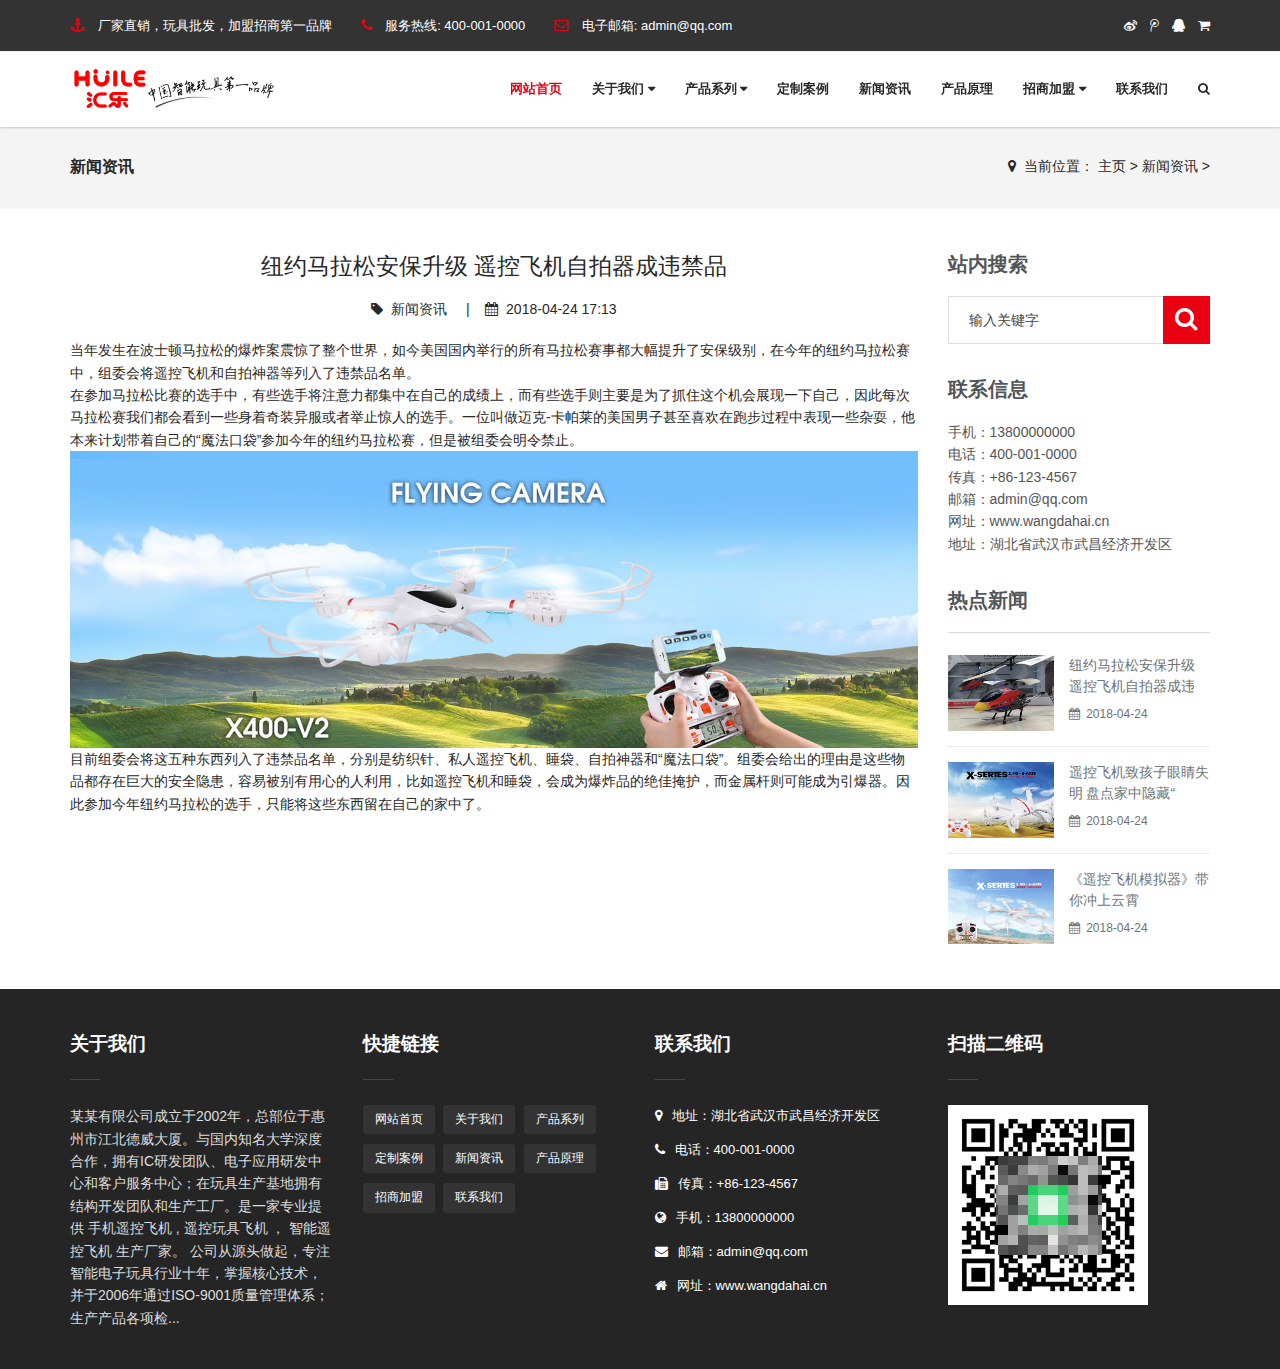
<file: news_detail.html>
<!DOCTYPE html>
<html>

	<head>
		<meta charset="utf-8">
		<meta name="viewport" content="width=device-width, initial-scale=1.0, minimum-scale=1.0, maximum-scale=1.0, user-scalable=no">
		<meta http-equiv="X-UA-Compatible" content="IE=edge,chrome=1">
		<meta name="renderer" content="webkit" />
		<meta name="robots" content="index, follow" />
		<title>纽约马拉松安保升级 遥控飞机自拍器成违禁品_我的网站</title>
		<meta name="keywords" content="纽约,马拉松,安保,升级,遥控,飞机,自拍,器成," />
		<meta name="description" content="当年发生在波士顿马拉松的爆炸案震惊了整个世界，如今美国国内举行的所有马拉松赛事都大幅提升了安保级别，在今年的纽约马拉松赛中，组委会将遥控飞机和自拍神器等列入了违禁" />
		<link rel="stylesheet" type="text/css" href="skin/css/font-awesome.css" media="screen" />
		<link rel="stylesheet" type="text/css" href="skin/css/bootstrap.min.css" media="screen" />
		<link rel="stylesheet" type="text/css" href="skin/css/owl.carousel.css" media="screen" />
		<link rel="stylesheet" type="text/css" href="skin/css/owl.theme.css" media="screen" />
		<link rel="stylesheet" type="text/css" href="skin/css/settings.css" media="screen" />
		<link rel="stylesheet" type="text/css" href="skin/css/style-red.css" media="screen" />
		<link rel="stylesheet" type="text/css" href="skin/css/tk.css" media="screen" />
		<script type="text/javascript" src="skin/js/jquery.min.js"></script>
		<script type="text/javascript" src="skin/js/bootstrap.min.js"></script>
		<script type="text/javascript" src="skin/js/owl.carousel.min.js"></script>
	</head>

	<body>
		<div id="container">
			<header class="clearfix" id="header-sec">
				<nav class="navbar navbar-default navbar-fixed-top" role="navigation">
					<div class="top-line">
						<div class="container">
							<div class="row">
								<div class="col-md-8 col-sm-9 topbar-left">
									<ul class="info-list">
										<li class="tb-adword"> <i class="fa fa-anchor"></i> <span>厂家直销，玩具批发，加盟招商第一品牌</span> </li>
										<li class="tb-phone"> <i class="fa fa-phone"></i> 服务热线: <span>400-001-0000</span> </li>
										<li class="tb-email"> <i class="fa fa-envelope-o"></i> 电子邮箱: <span>admin@qq.com</span> </li>
									</ul>
								</div>
								<div class="col-md-4 col-sm-3 topbar-right">
									<ul class="social-icons">
										<li>
											<a href="javascript:;" target="_blank"><i class="fa fa-weibo"></i></a>
										</li>
										<li>
											<a href="javascript:;" target="_blank"><i class="fa fa-tencent-weibo"></i></a>
										</li>
										<li>
											<a href="javascript:;" target="_blank"><i class="fa fa-qq"></i></a>
										</li>
										<li>
											<a href="javascript:;" target="_blank"><i class="fa fa-shopping-cart"></i></a>
										</li>
									</ul>
								</div>
							</div>
						</div>
					</div>
					<div class="container">
						<div class="navbar-header">
							<a class="navbar-toggle collapsed mmenu-btn" href="#mmenu"> <span class="sr-only">Toggle navigation</span> <span class="icon-bar"></span> <span class="icon-bar"></span> <span class="icon-bar"></span> </a>
							<a class="navbar-brand" href="javascript:;"> <img src="skin/images/logo.png" alt="" class="logo" /> <img src="skin/images/logo-m.png" alt="" class="logo-m" /> </a>
						</div>
						<div class="collapse navbar-collapse" id="bs-example-navbar-collapse-1">
							<ul class="nav navbar-nav navbar-right" id="navigation">
								<li class="Lev1">
									<a href="index.html" class='menu1 active'>网站首页 </a>
								</li>
								<li class="Lev1">
									<a href="about_us.html" class="menu1 ">关于我们
										<i class="fa fa-caret-down"></i></a>
									<ul class="drop-down sub-menu2">

										<li class="Lev2">
											<a href="about_us.html" class="menu2">公司简介</a>
										</li>

										<li class="Lev2">
											<a href="about_brand.html" class="menu2">品牌起源</a>
										</li>

										<li class="Lev2">
											<a href="about_album.html" class="menu2">公司相册</a>
										</li>

									</ul>
								</li>
								<li class="Lev1">
									<a href="product.html" class="menu1 ">产品系列
										<i class="fa fa-caret-down"></i></a>
									<ul class="drop-down sub-menu2">

										<li class="Lev2">
											<a href="product.html" class="menu2">二通道/上下型</a>
										</li>

										<li class="Lev2">
											<a href="product.html" class="menu2">三通道/转弯型</a>
										</li>

										<li class="Lev2">
											<a href="product.html" class="menu2">四通道/动作型</a>
										</li>

										<li class="Lev2">
											<a href="product.html" class="menu2">X-SERIES系列</a>
										</li>

									</ul>
								</li>
								<li class="Lev1">
									<a href="product_diy.html" class="menu1 ">定制案例
									</a>

								</li>
								<li class="Lev1">
									<a href="news.html" class="menu1 ">新闻资讯
									</a>

								</li>
								<li class="Lev1">
									<a href="product_yuanli.html" class="menu1 ">产品原理
									</a>

								</li>
								<li class="Lev1">
									<a href="join_us.html" class="menu1 ">招商加盟
										<i class="fa fa-caret-down"></i></a>
									<ul class="drop-down sub-menu2">

										<li class="Lev2">
											<a href="join_us.html" class="menu2">加盟细则</a>
										</li>

										<li class="Lev2">
											<a href="join_us.html" class="menu2">加盟流程</a>
										</li>

										<li class="Lev2">
											<a href="join_us.html" class="menu2">回报优势</a>
										</li>

									</ul>
								</li>
								<li class="Lev1">
									<a href="contact.html" class="menu1 ">联系我们
									</a>

								</li>
								<li class="search nav-search">
									<a href="javascript:;" class="open-search"><i class="fa fa-search"></i></a>
									<form class="form-search" id="searchform" name="formsearch" action="javascript:;">
										<input type="hidden" name="kwtype" value="0" />
										<input type="search" value="" name="q" class="search-input" placeholder="输入关键字" />
										<button type="submit" class="search-btn"><i class="fa fa-search"></i></button>
									</form>
								</li>
							</ul>
						</div>
					</div>
				</nav>
			</header>

			<div class="breadcrumb-wrapper">
				<div class="container">
					<div class="row">
						<div class="col-md-3 col-sm-4 bcid-cat">新闻资讯</div>
						<div class="col-md-9 col-sm-8 location"><i class="fa fa-map-marker"></i> &nbsp;<span>当前位置： <a href='javascript:;'>主页</a> > <a href='javascript:;'>新闻资讯</a> > </span></div>
					</div>
				</div>
			</div>
			<div class="page-container" id="innerpage-wrap">
				<div class="container">
					<div class="row">
						<div class="main col-md-9 inner-left" role="main">
							<div class="blog-post blog-post-wrap">
								<h3 class="text-center bp-title">纽约马拉松安保升级 遥控飞机自拍器成违禁品</h3>
								<small class="text-center bp-desc"><i class="fa fa-tag"></i> &nbsp;<a href="javascript:;">新闻资讯</a> &nbsp;&nbsp;&nbsp;&nbsp;|&nbsp;&nbsp;&nbsp;&nbsp;<i class="fa fa-calendar"></i> &nbsp;2018-04-24 17:13</small>
								<div class="com-cnt page-content bp-content">
									<p>
										当年发生在波士顿马拉松的爆炸案震惊了整个世界，如今美国国内举行的所有马拉松赛事都大幅提升了安保级别，在今年的纽约马拉松赛中，组委会将遥控飞机和自拍神器等列入了违禁品名单。</p>
									<p>
										在参加马拉松比赛的选手中，有些选手将注意力都集中在自己的成绩上，而有些选手则主要是为了抓住这个机会展现一下自己，因此每次马拉松赛我们都会看到一些身着奇装异服或者举止惊人的选手。一位叫做迈克-卡帕莱的美国男子甚至喜欢在跑步过程中表现一些杂耍，他本来计划带着自己的&ldquo;魔法口袋&rdquo;参加今年的纽约马拉松赛，但是被组委会明令禁止。</p>
									<p>
										<img src="skin/images/1-1P4241G350601.jpg" /></p>
									<p>
										目前组委会将这五种东西列入了违禁品名单，分别是纺织针、私人遥控飞机、睡袋、自拍神器和&ldquo;魔法口袋&rdquo;。组委会给出的理由是这些物品都存在巨大的安全隐患，容易被别有用心的人利用，比如遥控飞机和睡袋，会成为爆炸品的绝佳掩护，而金属杆则可能成为引爆器。因此参加今年纽约马拉松的选手，只能将这些东西留在自己的家中了。</p>

									<div id="pages" class="page"></div>
								</div>
							</div>
							<script language="JavaScript" src="skin/js/index.js"></script>
						</div>
						<aside class="sidebar col-md-3 inner-right" role="complementary">
							<section class="widget side-search">
								<h3 class="title">站内搜索</h3>
								<form class="searchform" id="searchform" name="formsearch" action="/plus/search.php">
									<input type="hidden" name="kwtype" value="0" />
									<div class="sform-div">
										<input type="text" value="" name="q" placeholder="输入关键字" id="s" />
										<input type="submit" id="searchsubmit" value="" />
									</div>
								</form>
							</section>
							<section class="widget widget-category side-contact">
								<h3 class="title">联系信息</h3>
								<div class="s-contact"> 手机：13800000000<br /> 电话：400-001-0000
									<br /> 传真：+86-123-4567
									<br /> 邮箱：admin@qq.com
									<br /> 网址：www.wangdahai.cn
									<br /> 地址：湖北省武汉市武昌经济开发区 </div>
							</section>
							<section class="widget side-news">
								<h3 class="title">热点新闻</h3>
								<div class="tabbed custom-tabbed">
									<div class="block current">
										<ul class="widget-list">
											<li>
												<figure>
													<a href="javascript:;"><img src="skin/images/1-1P421113544307.jpg" /></a>
												</figure>
												<div class="sn-wrapper">
													<p class="s-desc">
														<a href="javascript:;" title="纽约马拉松安保升级 遥控飞机自拍器成违">纽约马拉松安保升级 遥控飞机自拍器成违</a>
													</p>
													<span class="comments"><i class="fa fa-calendar"></i> &nbsp;2018-04-24</span> </div>
											</li>
											<li>
												<figure>
													<a href="javascript:;"><img src="skin/images/1-1P421113G5U3.jpg" /></a>
												</figure>
												<div class="sn-wrapper">
													<p class="s-desc">
														<a href="javascript:;" title="遥控飞机致孩子眼睛失明 盘点家中隐藏“">遥控飞机致孩子眼睛失明 盘点家中隐藏“</a>
													</p>
													<span class="comments"><i class="fa fa-calendar"></i> &nbsp;2018-04-24</span> </div>
											</li>
											<li>
												<figure>
													<a href="javascript:;"><img src="skin/images/1-1P42111364A20.jpg" /></a>
												</figure>
												<div class="sn-wrapper">
													<p class="s-desc">
														<a href="javascript:;" title="《遥控飞机模拟器》带你冲上云霄">《遥控飞机模拟器》带你冲上云霄</a>
													</p>
													<span class="comments"><i class="fa fa-calendar"></i> &nbsp;2018-04-24</span> </div>
											</li>

										</ul>
									</div>
								</div>
							</section>
						</aside>
					</div>
				</div>
			</div>
			<div class="for-bottom-padding"></div>
			<footer id="footer-sec">
				<div class="container">
					<div class="footer-widgets">
						<div class="row">
							<div class="col-md-3 col-sm-12 foot-about">
								<div class="widgets">
									<h2 class="dark-title"><a href="javascript:;">关于我们</a> </h2>
									<div class="f-about"> 某某有限公司成立于2002年，总部位于惠州市江北德威大厦。与国内知名大学深度合作，拥有IC研发团队、电子应用研发中心和客户服务中心；在玩具生产基地拥有结构开发团队和生产工厂。是一家专业提供 手机遥控飞机 , 遥控玩具飞机 ， 智能遥控飞机 生产厂家。 公司从源头做起，专注智能电子玩具行业十年，掌握核心技术，并于2006年通过ISO-9001质量管理体系；生产产品各项检... </div>
								</div>
							</div>
							<div class="col-md-3 col-sm-6 hidden-sm hidden-xs foot-nav">
								<div class="widgets">
									<h2>快捷链接</h2>
									<ul class="tag-list">
										<li>
											<a href="javascript:;">网站首页</a>
										</li>

										<li>
											<a href="javascript:;">关于我们</a>
										</li>

										<li>
											<a href="javascript:;">产品系列</a>
										</li>

										<li>
											<a href="javascript:;">定制案例</a>
										</li>

										<li>
											<a href="javascript:;">新闻资讯</a>
										</li>

										<li>
											<a href="javascript:;">产品原理</a>
										</li>

										<li>
											<a href="javascript:;">招商加盟</a>
										</li>

										<li>
											<a href="javascript:;">联系我们</a>
										</li>

									</ul>
								</div>
							</div>
							<div class="col-md-3 col-sm-6 hidden-sm hidden-xs foot-contact">
								<div class="widgets">
									<h2 class="dark-title"><a href="javascript:;">联系我们</a> </h2>
									<div class="f-contact">
										<p> <i class="fa fa-map-marker"></i> 地址：湖北省武汉市武昌经济开发区 </p>
										<p> <i class="fa fa-phone"></i> 电话：400-001-0000 </p>
										<p> <i class="fa fa-fax"></i> 传真：+86-123-4567 </p>
										<p> <i class="fa fa-globe"></i> 手机：13800000000 </p>
										<p> <i class="fa fa-envelope"></i> 邮箱：admin@qq.com </p>
										<p> <i class="fa fa-home"></i> 网址：www.wangdahai.cn </p>
									</div>
								</div>
							</div>
							<div class="col-md-3 col-sm-6 hidden-sm hidden-xs foot-qrcode">
								<div class="widgets info-widget">
									<h2>扫描二维码</h2>
									<div class="f-qrcode"> <img src="skin/images/qrcode.png" /> </div>
								</div>
							</div>
						</div>
					</div>
				</div>
				<div class="last-line">
					<div class="container">
						<p class="copyright"> Copyright &copy; 2018 某某智能玩具有限公司 更多模板：<a href="http://www.mycodes.net/" target="_blank">源码之家</a> </p>
					</div>
				</div>
			</footer>
		</div>
		<script type="text/javascript" src="skin/js/jquery.migrate.js"></script>
		<!--<script type="text/javascript" src="skin/js/jquery.bxslider.min.js"></script>-->
		<script type="text/javascript" src="skin/js/jquery.imagesloaded.min.js"></script>
		<script type="text/javascript" src="skin/js/retina-1.1.0.min.js"></script>
		<script type="text/javascript" src="skin/js/jquery.themepunch.tools.min.js"></script>
		<script type="text/javascript" src="skin/js/jquery.themepunch.revolution.min.js"></script>
		<script type="text/javascript" src="skin/js/script.js"></script>
		<nav id="mmenu" class="noDis">
			<div class="mmDiv">
				<div class="MMhead">
					<a href="#mm-0" class="closemenu noblock">X</a>
					<a href="javascript:;" target="_blank" class="noblock"><i class="fa fa-weibo"></i></a>
					<a href="javascript:;" target="_blank" class="noblock"><i class="fa fa-tencent-weibo"></i></a>
					<!--<a href="javascript:;" target="_blank" class="noblock">English</a>-->
				</div>
				<div class="mm-search">
					<form class="mm-search-form" name="formsearch" action="javascript:;">
						<input type="hidden" name="kwtype" value="0" />
						<input type="text" autocomplete="off" value="" name="q" class="side-mm-keyword" placeholder="输入关键字..." />
					</form>
				</div>
				<ul>
					<li class="m-Lev1 m-nav_0">
						<a href="index.html">网站首页</a>
					</li>
					<li class="m-Lev1 m-nav_4">
						<a href="javascript:;" class="m-menu1">关于我们</a>
						<ul class="m-submenu">

							<li class="Lev2">
								<a href="about_us.html" class="m-menu2">公司简介</a>
							</li>

							<li class="Lev2">
								<a href="about_brand.html" class="m-menu2">品牌起源</a>
							</li>

							<li class="Lev2">
								<a href="about_album.html" class="m-menu2">公司相册</a>
							</li>

						</ul>
					</li>
					<li class="m-Lev1 m-nav_4">
						<a href="javascript:;" class="m-menu1">产品系列</a>
						<ul class="m-submenu">

							<li class="Lev2">
								<a href="product.html" class="m-menu2">二通道/上下型</a>
							</li>

							<li class="Lev2">
								<a href="product.html" class="m-menu2">三通道/转弯型</a>
							</li>

							<li class="Lev2">
								<a href="product.html" class="m-menu2">四通道/动作型</a>
							</li>

							<li class="Lev2">
								<a href="product.html" class="m-menu2">X-SERIES系列</a>
							</li>

						</ul>
					</li>
					<li class="m-Lev1 m-nav_4">
						<a href="product_diy.html" class="m-menu1">定制案例</a>

					</li>
					<li class="m-Lev1 m-nav_4">
						<a href="news.html" class="m-menu1">新闻资讯</a>

					</li>
					<li class="m-Lev1 m-nav_4">
						<a href="product_yuanli.html" class="m-menu1">产品原理</a>

					</li>
					<li class="m-Lev1 m-nav_4">
						<a href="javascript:;" class="m-menu1">招商加盟</a>
						<ul class="m-submenu">

							<li class="Lev2">
								<a href="join_us.html" class="m-menu2">加盟细则</a>
							</li>

							<li class="Lev2">
								<a href="join_us.html" class="m-menu2">加盟流程</a>
							</li>

							<li class="Lev2">
								<a href="join_us.html" class="m-menu2">回报优势</a>
							</li>

						</ul>
					</li>
					<li class="m-Lev1 m-nav_4">
						<a href="contact.html" class="m-menu1">联系我们</a>

					</li>
				</ul>
			</div>
		</nav>
		<link type="text/css" rel="stylesheet" href="skin/css/jquery.mmenu.all.css" />
		<script type="text/javascript" src="skin/js/jquery.mmenu.all.min.js"></script>
		<script type="text/javascript">
			jQuery(document).ready(function($) {
				var mmenu = $('nav#mmenu').mmenu({
					slidingSubmenus: true,
					classes: 'mm-white', //mm-fullscreen mm-light
					extensions: ["theme-white"],
					offCanvas: {
						position: "right", //left, top, right, bottom
						zposition: "front" //back, front,next
						//modal		: true
					},
					searchfield: false,
					counters: false,
					//navbars		: {
					//content : [ "prev", "title", "next" ]
					//},
					navbar: {
						title: "网站导航"
					},
					header: {
						add: true,
						update: true,
						title: "网站导航"
					}
				});
				$(".closemenu").click(function() {
					var mmenuAPI = $("#mmenu").data("mmenu");
					mmenuAPI.close();
				});
			});
		</script>
	</body>

</html>
</file>
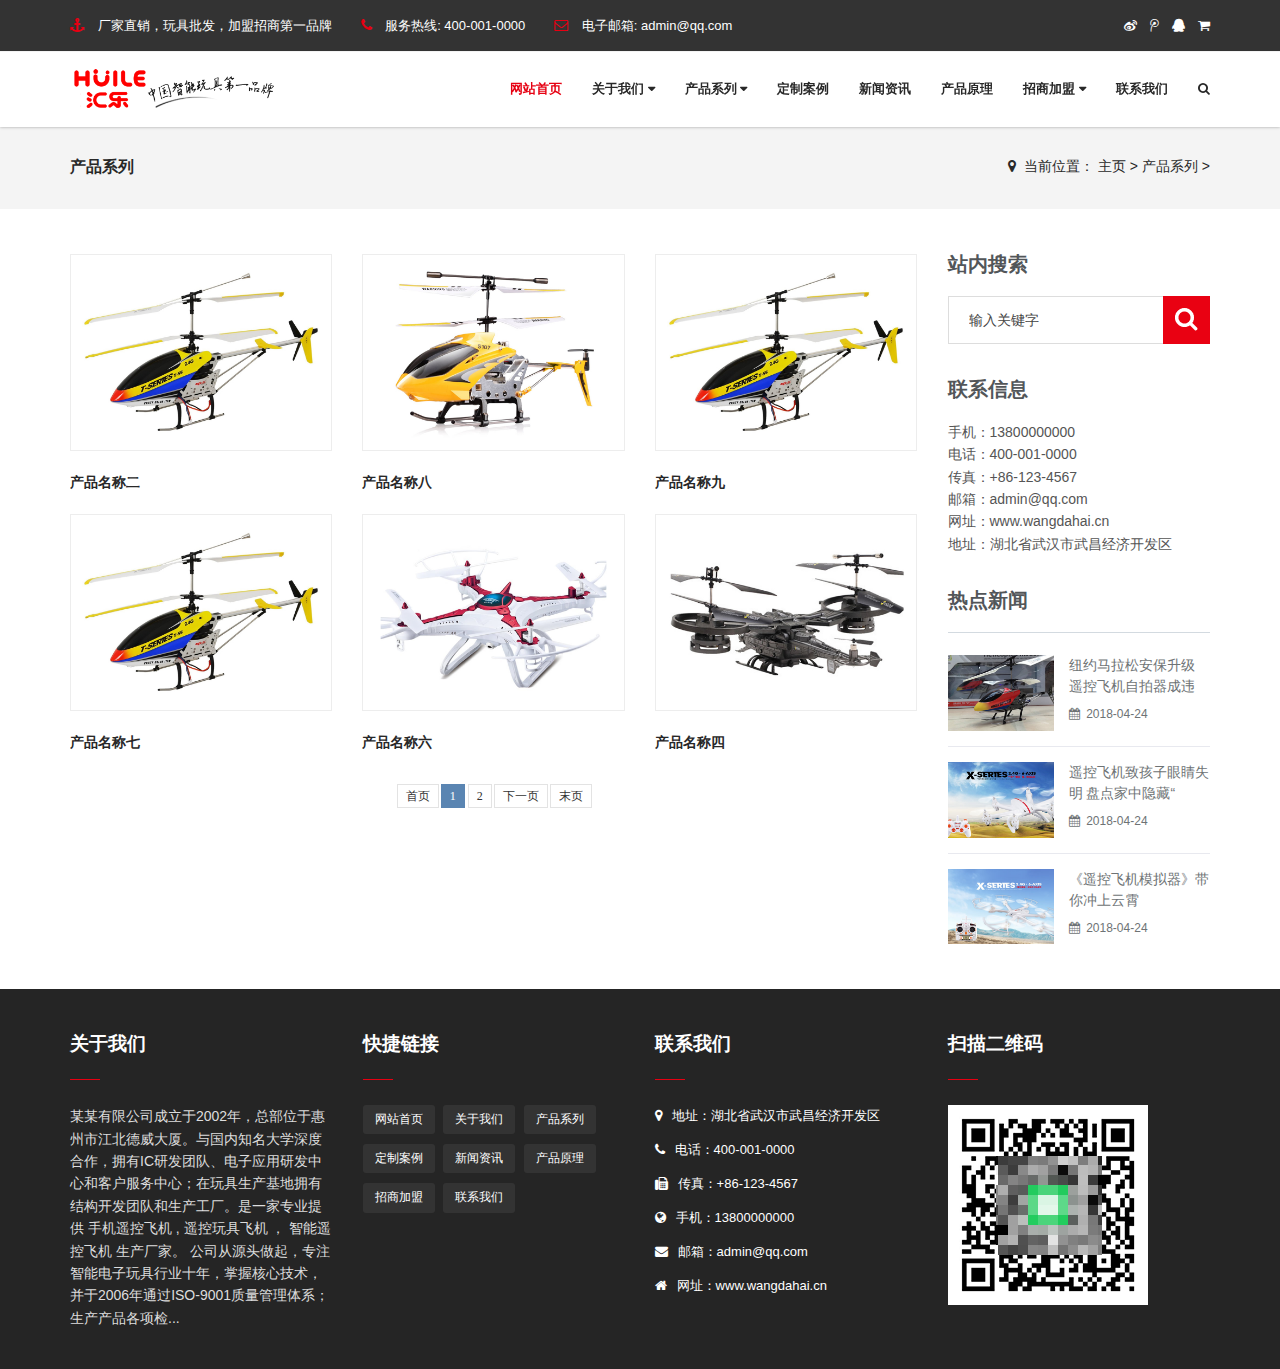
<file: product.html>
<!DOCTYPE html>
<html>

	<head>
		<meta charset="utf-8">
		<meta name="viewport" content="width=device-width, initial-scale=1.0, minimum-scale=1.0, maximum-scale=1.0, user-scalable=no">
		<meta http-equiv="X-UA-Compatible" content="IE=edge,chrome=1">
		<meta name="renderer" content="webkit" />
		<meta name="robots" content="index, follow" />
		<title>产品系列_我的网站</title>
		<meta name="keywords" content="" />
		<meta name="description" content="" />
		<link rel="stylesheet" type="text/css" href="skin/css/font-awesome.css" media="screen" />
		<link rel="stylesheet" type="text/css" href="skin/css/bootstrap.min.css" media="screen" />
		<link rel="stylesheet" type="text/css" href="skin/css/owl.carousel.css" media="screen" />
		<link rel="stylesheet" type="text/css" href="skin/css/owl.theme.css" media="screen" />
		<link rel="stylesheet" type="text/css" href="skin/css/settings.css" media="screen" />
		<link rel="stylesheet" type="text/css" href="skin/css/style-red.css" media="screen" />
		<link rel="stylesheet" type="text/css" href="skin/css/tk.css" media="screen" />
		<script type="text/javascript" src="skin/js/jquery.min.js"></script>
		<script type="text/javascript" src="skin/js/bootstrap.min.js"></script>
		<script type="text/javascript" src="skin/js/owl.carousel.min.js"></script>
	</head>

	<body>
		<div id="container">
			<header class="clearfix" id="header-sec">
				<nav class="navbar navbar-default navbar-fixed-top" role="navigation">
					<div class="top-line">
						<div class="container">
							<div class="row">
								<div class="col-md-8 col-sm-9 topbar-left">
									<ul class="info-list">
										<li class="tb-adword"> <i class="fa fa-anchor"></i> <span>厂家直销，玩具批发，加盟招商第一品牌</span> </li>
										<li class="tb-phone"> <i class="fa fa-phone"></i> 服务热线: <span>400-001-0000</span> </li>
										<li class="tb-email"> <i class="fa fa-envelope-o"></i> 电子邮箱: <span>admin@qq.com</span> </li>
									</ul>
								</div>
								<div class="col-md-4 col-sm-3 topbar-right">
									<ul class="social-icons">
										<li>
											<a href="javascript:;" target="_blank"><i class="fa fa-weibo"></i></a>
										</li>
										<li>
											<a href="javascript:;" target="_blank"><i class="fa fa-tencent-weibo"></i></a>
										</li>
										<li>
											<a href="javascript:;" target="_blank"><i class="fa fa-qq"></i></a>
										</li>
										<li>
											<a href="javascript:;" target="_blank"><i class="fa fa-shopping-cart"></i></a>
										</li>
									</ul>
								</div>
							</div>
						</div>
					</div>
					<div class="container">
						<div class="navbar-header">
							<a class="navbar-toggle collapsed mmenu-btn" href="#mmenu"> <span class="sr-only">Toggle navigation</span> <span class="icon-bar"></span> <span class="icon-bar"></span> <span class="icon-bar"></span> </a>
							<a class="navbar-brand" href="javascript:;"> <img src="skin/images/logo.png" alt="" class="logo" /> <img src="skin/images/logo-m.png" alt="" class="logo-m" /> </a>
						</div>
						<div class="collapse navbar-collapse" id="bs-example-navbar-collapse-1">
							<ul class="nav navbar-nav navbar-right" id="navigation">
								<li class="Lev1">
									<a href="index.html" class='menu1 active'>网站首页 </a>
								</li>
								<li class="Lev1">
									<a href="about_us.html" class="menu1 ">关于我们
										<i class="fa fa-caret-down"></i></a>
									<ul class="drop-down sub-menu2">

										<li class="Lev2">
											<a href="about_us.html" class="menu2">公司简介</a>
										</li>

										<li class="Lev2">
											<a href="about_brand.html" class="menu2">品牌起源</a>
										</li>

										<li class="Lev2">
											<a href="about_album.html" class="menu2">公司相册</a>
										</li>

									</ul>
								</li>
								<li class="Lev1">
									<a href="product.html" class="menu1 ">产品系列
										<i class="fa fa-caret-down"></i></a>
									<ul class="drop-down sub-menu2">

										<li class="Lev2">
											<a href="product.html" class="menu2">二通道/上下型</a>
										</li>

										<li class="Lev2">
											<a href="product.html" class="menu2">三通道/转弯型</a>
										</li>

										<li class="Lev2">
											<a href="product.html" class="menu2">四通道/动作型</a>
										</li>

										<li class="Lev2">
											<a href="product.html" class="menu2">X-SERIES系列</a>
										</li>

									</ul>
								</li>
								<li class="Lev1">
									<a href="product_diy.html" class="menu1 ">定制案例
									</a>

								</li>
								<li class="Lev1">
									<a href="news.html" class="menu1 ">新闻资讯
									</a>

								</li>
								<li class="Lev1">
									<a href="product_yuanli.html" class="menu1 ">产品原理
									</a>

								</li>
								<li class="Lev1">
									<a href="join_us.html" class="menu1 ">招商加盟
										<i class="fa fa-caret-down"></i></a>
									<ul class="drop-down sub-menu2">

										<li class="Lev2">
											<a href="join_us.html" class="menu2">加盟细则</a>
										</li>

										<li class="Lev2">
											<a href="join_us.html" class="menu2">加盟流程</a>
										</li>

										<li class="Lev2">
											<a href="join_us.html" class="menu2">回报优势</a>
										</li>

									</ul>
								</li>
								<li class="Lev1">
									<a href="contact.html" class="menu1 ">联系我们
									</a>

								</li>
								<li class="search nav-search">
									<a href="javascript:;" class="open-search"><i class="fa fa-search"></i></a>
									<form class="form-search" id="searchform" name="formsearch" action="javascript:;">
										<input type="hidden" name="kwtype" value="0" />
										<input type="search" value="" name="q" class="search-input" placeholder="输入关键字" />
										<button type="submit" class="search-btn"><i class="fa fa-search"></i></button>
									</form>
								</li>
							</ul>
						</div>
					</div>
				</nav>
			</header>

			<div class="breadcrumb-wrapper">
				<div class="container">
					<div class="row">
						<div class="col-md-3 col-sm-4 bcid-cat">产品系列</div>
						<div class="col-md-9 col-sm-8 location"><i class="fa fa-map-marker"></i> &nbsp;<span>当前位置： <a href='javascript:;'>主页</a> > <a href='javascript:;'>产品系列</a> > </span></div>
					</div>
				</div>
			</div>
			<div class="page-container" id="innerpage-wrap">
				<div class="container">
					<div class="row">
						<div class="main col-md-9 inner-left" role="main">
							<div class="prolist-wrap">
								<div id="portfolio-container">
									<div class="row portfolio-3-columns isotope-x clearfix">
										<div class="portfolio-item isotope-item col-sm-4 col-xs-6">
											<article>
												<figure class="glass-animation">
													<a class="swipebox" href="skin/images/1-1P403113H2416.jpg"> <span class="background"></span> <span class="glass"><span class="circle"><i class="handle"></i></span></span> <img class="img-responsive" src="skin/images/1-1P403113H2416.jpg" alt="产品名称二" /> </a>
												</figure>
												<h5 class="item-title"> <a href="javascript:;" title="产品名称二">产品名称二</a> </h5>
												<div class="flex separator"> <span class="line"></span> <span class="wrap"><span class="square"></span></span>
												</div>
											</article>
										</div>
										<div class="portfolio-item isotope-item col-sm-4 col-xs-6">
											<article>
												<figure class="glass-animation">
													<a class="swipebox" href="skin/images/1-1P403114205448.jpg"> <span class="background"></span> <span class="glass"><span class="circle"><i class="handle"></i></span></span> <img class="img-responsive" src="skin/images/1-1P403114205448.jpg" alt="产品名称八" /> </a>
												</figure>
												<h5 class="item-title"> <a href="javascript:;" title="产品名称八">产品名称八</a> </h5>
												<div class="flex separator"> <span class="line"></span> <span class="wrap"><span class="square"></span></span>
												</div>
											</article>
										</div>
										<div class="portfolio-item isotope-item col-sm-4 col-xs-6">
											<article>
												<figure class="glass-animation">
													<a class="swipebox" href="skin/images/1-1P403114245337.jpg"> <span class="background"></span> <span class="glass"><span class="circle"><i class="handle"></i></span></span> <img class="img-responsive" src="skin/images/1-1P403114245337.jpg" alt="产品名称九" /> </a>
												</figure>
												<h5 class="item-title"> <a href="javascript:;" title="产品名称九">产品名称九</a> </h5>
												<div class="flex separator"> <span class="line"></span> <span class="wrap"><span class="square"></span></span>
												</div>
											</article>
										</div>
										<div class="portfolio-item isotope-item col-sm-4 col-xs-6">
											<article>
												<figure class="glass-animation">
													<a class="swipebox" href="skin/images/1-1P40311405OO.jpg"> <span class="background"></span> <span class="glass"><span class="circle"><i class="handle"></i></span></span> <img class="img-responsive" src="skin/images/1-1P40311405OO.jpg" alt="产品名称七" /> </a>
												</figure>
												<h5 class="item-title"> <a href="javascript:;" title="产品名称七">产品名称七</a> </h5>
												<div class="flex separator"> <span class="line"></span> <span class="wrap"><span class="square"></span></span>
												</div>
											</article>
										</div>
										<div class="portfolio-item isotope-item col-sm-4 col-xs-6">
											<article>
												<figure class="glass-animation">
													<a class="swipebox" href="skin/images/1-1P403114001O0.jpg"> <span class="background"></span> <span class="glass"><span class="circle"><i class="handle"></i></span></span> <img class="img-responsive" src="skin/images/1-1P403114001O0.jpg" alt="产品名称六" /> </a>
												</figure>
												<h5 class="item-title"> <a href="javascript:;" title="产品名称六">产品名称六</a> </h5>
												<div class="flex separator"> <span class="line"></span> <span class="wrap"><span class="square"></span></span>
												</div>
											</article>
										</div>
										<div class="portfolio-item isotope-item col-sm-4 col-xs-6">
											<article>
												<figure class="glass-animation">
													<a class="swipebox" href="skin/images/1-1P4031139224V.jpg"> <span class="background"></span> <span class="glass"><span class="circle"><i class="handle"></i></span></span> <img class="img-responsive" src="skin/images/1-1P4031139224V.jpg" alt="产品名称四" /> </a>
												</figure>
												<h5 class="item-title"> <a href="javascript:;" title="产品名称四">产品名称四</a> </h5>
												<div class="flex separator"> <span class="line"></span> <span class="wrap"><span class="square"></span></span>
												</div>
											</article>
										</div>
									</div>
									<div id="pages" class="page">
										<a>首页</a>
										<span class="thisclass">1</span>
										<a href='javascript:;'>2</a>
										<a href='javascript:;'>下一页</a>
										<a href='javascript:;'>末页</a>
									</div>
								</div>
							</div>
							<link href="skin/css/swipebox.css" rel="stylesheet" media="all" />
							<script src="skin/js/jquery.swipebox.js"></script>
							<script type="text/javascript">
								jQuery(document).ready(function($) {
									$(".swipebox").swipebox();
								});
							</script>
						</div>
						<aside class="sidebar col-md-3 inner-right" role="complementary">
							<section class="widget side-search">
								<h3 class="title">站内搜索</h3>
								<form class="searchform" id="searchform" name="formsearch" action="/plus/search.php">
									<input type="hidden" name="kwtype" value="0" />
									<div class="sform-div">
										<input type="text" value="" name="q" placeholder="输入关键字" id="s" />
										<input type="submit" id="searchsubmit" value="" />
									</div>
								</form>
							</section>
							<section class="widget widget-category side-contact">
								<h3 class="title">联系信息</h3>
								<div class="s-contact"> 手机：13800000000<br /> 电话：400-001-0000
									<br /> 传真：+86-123-4567
									<br /> 邮箱：admin@qq.com
									<br /> 网址：www.wangdahai.cn
									<br /> 地址：湖北省武汉市武昌经济开发区 </div>
							</section>
							<section class="widget side-news">
								<h3 class="title">热点新闻</h3>
								<div class="tabbed custom-tabbed">
									<div class="block current">
										<ul class="widget-list">
											<li>
												<figure>
													<a href="javascript:;"><img src="skin/images/1-1P421113544307.jpg" /></a>
												</figure>
												<div class="sn-wrapper">
													<p class="s-desc">
														<a href="javascript:;" title="纽约马拉松安保升级 遥控飞机自拍器成违">纽约马拉松安保升级 遥控飞机自拍器成违</a>
													</p>
													<span class="comments"><i class="fa fa-calendar"></i> &nbsp;2018-04-24</span> </div>
											</li>
											<li>
												<figure>
													<a href="javascript:;"><img src="skin/images/1-1P421113G5U3.jpg" /></a>
												</figure>
												<div class="sn-wrapper">
													<p class="s-desc">
														<a href="javascript:;" title="遥控飞机致孩子眼睛失明 盘点家中隐藏“">遥控飞机致孩子眼睛失明 盘点家中隐藏“</a>
													</p>
													<span class="comments"><i class="fa fa-calendar"></i> &nbsp;2018-04-24</span> </div>
											</li>
											<li>
												<figure>
													<a href="javascript:;"><img src="skin/images/1-1P42111364A20.jpg" /></a>
												</figure>
												<div class="sn-wrapper">
													<p class="s-desc">
														<a href="javascript:;" title="《遥控飞机模拟器》带你冲上云霄">《遥控飞机模拟器》带你冲上云霄</a>
													</p>
													<span class="comments"><i class="fa fa-calendar"></i> &nbsp;2018-04-24</span> </div>
											</li>

										</ul>
									</div>
								</div>
							</section>
						</aside>
					</div>
				</div>
			</div>
			<div class="for-bottom-padding"></div>
			<footer id="footer-sec">
				<div class="container">
					<div class="footer-widgets">
						<div class="row">
							<div class="col-md-3 col-sm-12 foot-about">
								<div class="widgets">
									<h2 class="dark-title"><a href="javascript:;">关于我们</a> </h2>
									<div class="f-about"> 某某有限公司成立于2002年，总部位于惠州市江北德威大厦。与国内知名大学深度合作，拥有IC研发团队、电子应用研发中心和客户服务中心；在玩具生产基地拥有结构开发团队和生产工厂。是一家专业提供 手机遥控飞机 , 遥控玩具飞机 ， 智能遥控飞机 生产厂家。 公司从源头做起，专注智能电子玩具行业十年，掌握核心技术，并于2006年通过ISO-9001质量管理体系；生产产品各项检... </div>
								</div>
							</div>
							<div class="col-md-3 col-sm-6 hidden-sm hidden-xs foot-nav">
								<div class="widgets">
									<h2>快捷链接</h2>
									<ul class="tag-list">
										<li>
											<a href="javascript:;">网站首页</a>
										</li>

										<li>
											<a href="javascript:;">关于我们</a>
										</li>

										<li>
											<a href="javascript:;">产品系列</a>
										</li>

										<li>
											<a href="javascript:;">定制案例</a>
										</li>

										<li>
											<a href="javascript:;">新闻资讯</a>
										</li>

										<li>
											<a href="javascript:;">产品原理</a>
										</li>

										<li>
											<a href="javascript:;">招商加盟</a>
										</li>

										<li>
											<a href="javascript:;">联系我们</a>
										</li>

									</ul>
								</div>
							</div>
							<div class="col-md-3 col-sm-6 hidden-sm hidden-xs foot-contact">
								<div class="widgets">
									<h2 class="dark-title"><a href="javascript:;">联系我们</a> </h2>
									<div class="f-contact">
										<p> <i class="fa fa-map-marker"></i> 地址：湖北省武汉市武昌经济开发区 </p>
										<p> <i class="fa fa-phone"></i> 电话：400-001-0000 </p>
										<p> <i class="fa fa-fax"></i> 传真：+86-123-4567 </p>
										<p> <i class="fa fa-globe"></i> 手机：13800000000 </p>
										<p> <i class="fa fa-envelope"></i> 邮箱：admin@qq.com </p>
										<p> <i class="fa fa-home"></i> 网址：www.wangdahai.cn </p>
									</div>
								</div>
							</div>
							<div class="col-md-3 col-sm-6 hidden-sm hidden-xs foot-qrcode">
								<div class="widgets info-widget">
									<h2>扫描二维码</h2>
									<div class="f-qrcode"> <img src="skin/images/qrcode.png" /> </div>
								</div>
							</div>
						</div>
					</div>
				</div>
				<div class="last-line">
					<div class="container">
						<p class="copyright"> Copyright &copy; 2018 某某智能玩具有限公司 更多模板：<a href="http://www.mycodes.net/" target="_blank">源码之家</a> </p>
					</div>
				</div>
			</footer>
		</div>
		<script type="text/javascript" src="skin/js/jquery.migrate.js"></script>
		<script type="text/javascript" src="skin/js/jquery.imagesloaded.min.js"></script>
		<script type="text/javascript" src="skin/js/retina-1.1.0.min.js"></script>
		<script type="text/javascript" src="skin/js/jquery.themepunch.tools.min.js"></script>
		<script type="text/javascript" src="skin/js/jquery.themepunch.revolution.min.js"></script>
		<script type="text/javascript" src="skin/js/script.js"></script>
		<nav id="mmenu" class="noDis">
			<div class="mmDiv">
				<div class="MMhead">
					<a href="#mm-0" class="closemenu noblock">X</a>
					<a href="javascript:;" target="_blank" class="noblock"><i class="fa fa-weibo"></i></a>
					<a href="javascript:;" target="_blank" class="noblock"><i class="fa fa-tencent-weibo"></i></a>
					<!--<a href="javascript:;" target="_blank" class="noblock">English</a>-->
				</div>
				<div class="mm-search">
					<form class="mm-search-form" name="formsearch" action="javascript:;">
						<input type="hidden" name="kwtype" value="0" />
						<input type="text" autocomplete="off" value="" name="q" class="side-mm-keyword" placeholder="输入关键字..." />
					</form>
				</div>
				<ul>
					<li class="m-Lev1 m-nav_0">
						<a href="index.html">网站首页</a>
					</li>
					<li class="m-Lev1 m-nav_4">
						<a href="javascript:;" class="m-menu1">关于我们</a>
						<ul class="m-submenu">

							<li class="Lev2">
								<a href="about_us.html" class="m-menu2">公司简介</a>
							</li>

							<li class="Lev2">
								<a href="about_brand.html" class="m-menu2">品牌起源</a>
							</li>

							<li class="Lev2">
								<a href="about_album.html" class="m-menu2">公司相册</a>
							</li>

						</ul>
					</li>
					<li class="m-Lev1 m-nav_4">
						<a href="javascript:;" class="m-menu1">产品系列</a>
						<ul class="m-submenu">

							<li class="Lev2">
								<a href="product.html" class="m-menu2">二通道/上下型</a>
							</li>

							<li class="Lev2">
								<a href="product.html" class="m-menu2">三通道/转弯型</a>
							</li>

							<li class="Lev2">
								<a href="product.html" class="m-menu2">四通道/动作型</a>
							</li>

							<li class="Lev2">
								<a href="product.html" class="m-menu2">X-SERIES系列</a>
							</li>

						</ul>
					</li>
					<li class="m-Lev1 m-nav_4">
						<a href="product_diy.html" class="m-menu1">定制案例</a>

					</li>
					<li class="m-Lev1 m-nav_4">
						<a href="news.html" class="m-menu1">新闻资讯</a>

					</li>
					<li class="m-Lev1 m-nav_4">
						<a href="product_yuanli.html" class="m-menu1">产品原理</a>

					</li>
					<li class="m-Lev1 m-nav_4">
						<a href="javascript:;" class="m-menu1">招商加盟</a>
						<ul class="m-submenu">

							<li class="Lev2">
								<a href="join_us.html" class="m-menu2">加盟细则</a>
							</li>

							<li class="Lev2">
								<a href="join_us.html" class="m-menu2">加盟流程</a>
							</li>

							<li class="Lev2">
								<a href="join_us.html" class="m-menu2">回报优势</a>
							</li>

						</ul>
					</li>
					<li class="m-Lev1 m-nav_4">
						<a href="contact.html" class="m-menu1">联系我们</a>

					</li>
				</ul>
			</div>
		</nav>
		<link type="text/css" rel="stylesheet" href="skin/css/jquery.mmenu.all.css" />
		<script type="text/javascript" src="skin/js/jquery.mmenu.all.min.js"></script>
		<script type="text/javascript">
			jQuery(document).ready(function($) {
				var mmenu = $('nav#mmenu').mmenu({
					slidingSubmenus: true,
					classes: 'mm-white', //mm-fullscreen mm-light
					extensions: ["theme-white"],
					offCanvas: {
						position: "right", //left, top, right, bottom
						zposition: "front" //back, front,next
						//modal		: true
					},
					searchfield: false,
					counters: false,
					//navbars		: {
					//content : [ "prev", "title", "next" ]
					//},
					navbar: {
						title: "网站导航"
					},
					header: {
						add: true,
						update: true,
						title: "网站导航"
					}
				});
				$(".closemenu").click(function() {
					var mmenuAPI = $("#mmenu").data("mmenu");
					mmenuAPI.close();
				});
			});
		</script>
	</body>

</html>
</file>
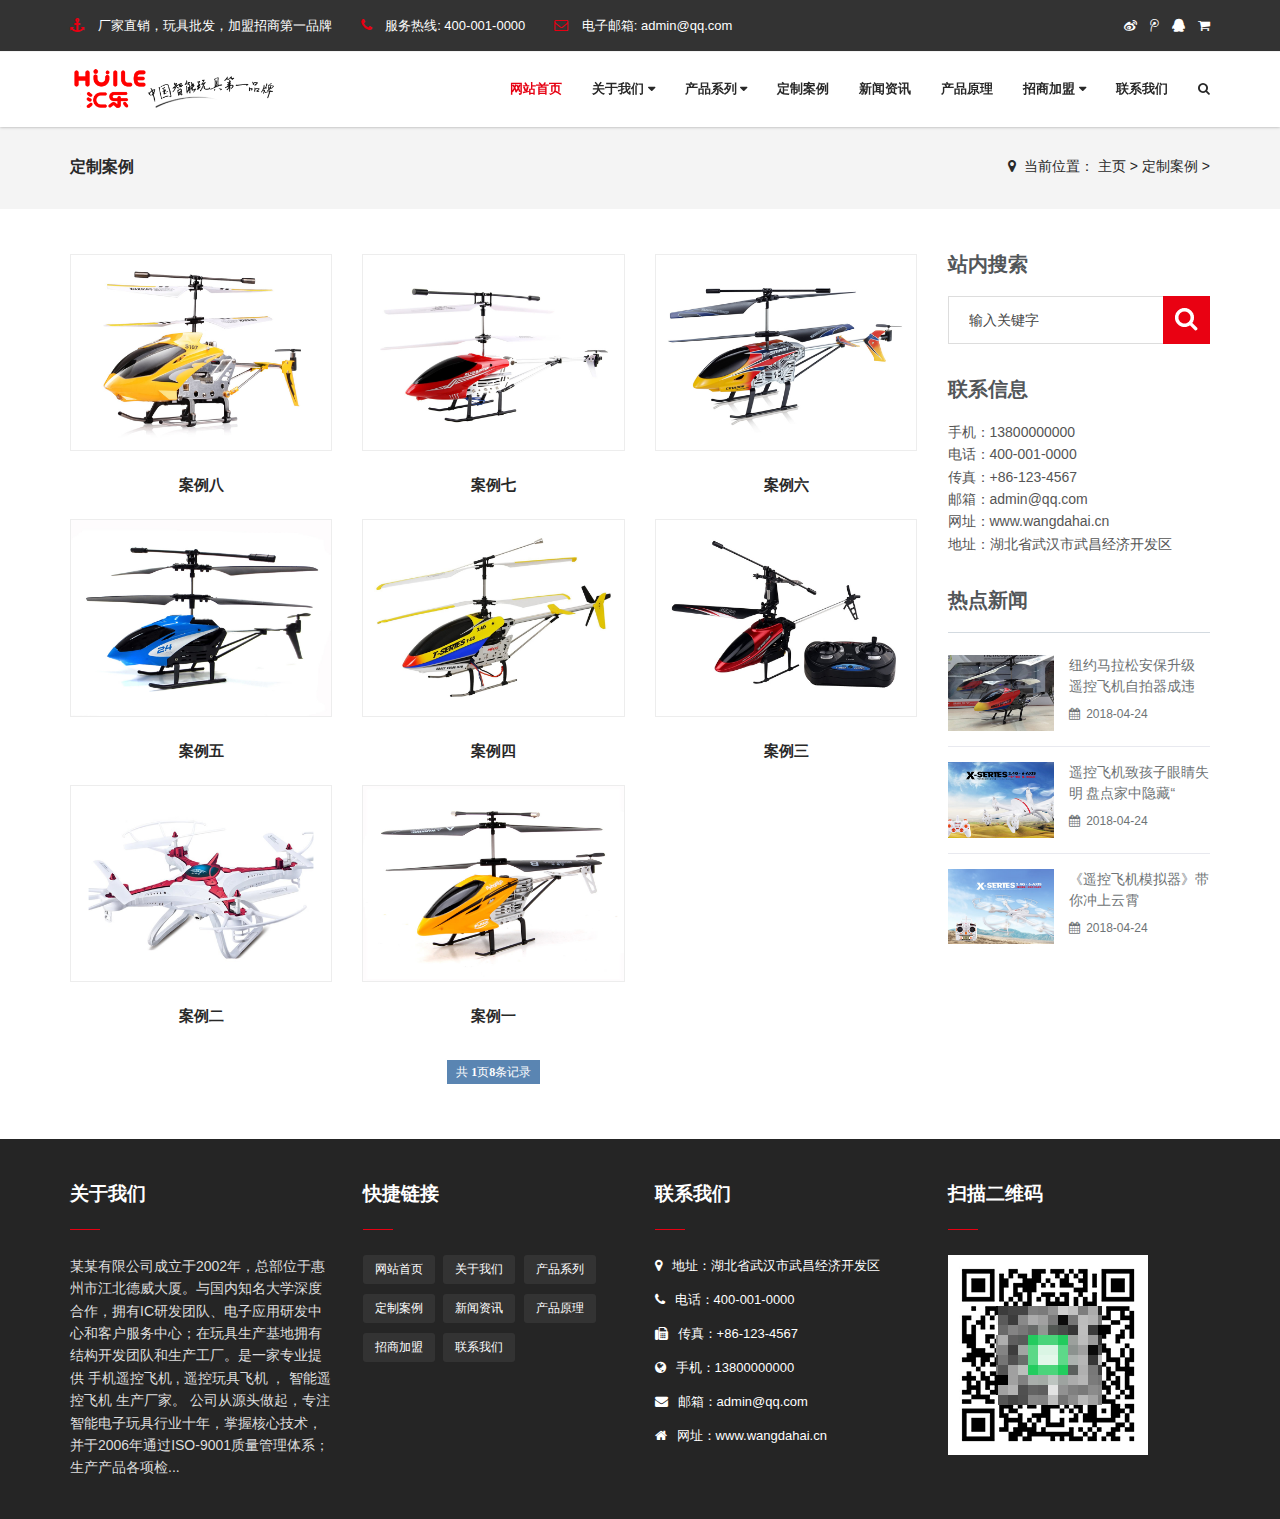
<file: product_diy.html>
<!DOCTYPE html>
<html>

	<head>
		<meta charset="utf-8">
		<meta name="viewport" content="width=device-width, initial-scale=1.0, minimum-scale=1.0, maximum-scale=1.0, user-scalable=no">
		<meta http-equiv="X-UA-Compatible" content="IE=edge,chrome=1">
		<meta name="renderer" content="webkit" />
		<meta name="robots" content="index, follow" />
		<title>定制案例_我的网站</title>
		<meta name="keywords" content="" />
		<meta name="description" content="" />
		<link rel="stylesheet" type="text/css" href="skin/css/font-awesome.css" media="screen" />
		<link rel="stylesheet" type="text/css" href="skin/css/bootstrap.min.css" media="screen" />
		<link rel="stylesheet" type="text/css" href="skin/css/owl.carousel.css" media="screen" />
		<link rel="stylesheet" type="text/css" href="skin/css/owl.theme.css" media="screen" />
		<link rel="stylesheet" type="text/css" href="skin/css/settings.css" media="screen" />
		<link rel="stylesheet" type="text/css" href="skin/css/style-red.css" media="screen" />
		<link rel="stylesheet" type="text/css" href="skin/css/tk.css" media="screen" />
		<script type="text/javascript" src="skin/js/jquery.min.js"></script>
		<script type="text/javascript" src="skin/js/bootstrap.min.js"></script>
		<script type="text/javascript" src="skin/js/owl.carousel.min.js"></script>
	</head>

	<body>
		<div id="container">
			<header class="clearfix" id="header-sec">
				<nav class="navbar navbar-default navbar-fixed-top" role="navigation">
					<div class="top-line">
						<div class="container">
							<div class="row">
								<div class="col-md-8 col-sm-9 topbar-left">
									<ul class="info-list">
										<li class="tb-adword"> <i class="fa fa-anchor"></i> <span>厂家直销，玩具批发，加盟招商第一品牌</span> </li>
										<li class="tb-phone"> <i class="fa fa-phone"></i> 服务热线: <span>400-001-0000</span> </li>
										<li class="tb-email"> <i class="fa fa-envelope-o"></i> 电子邮箱: <span>admin@qq.com</span> </li>
									</ul>
								</div>
								<div class="col-md-4 col-sm-3 topbar-right">
									<ul class="social-icons">
										<li>
											<a href="javascript:;" target="_blank"><i class="fa fa-weibo"></i></a>
										</li>
										<li>
											<a href="javascript:;" target="_blank"><i class="fa fa-tencent-weibo"></i></a>
										</li>
										<li>
											<a href="javascript:;" target="_blank"><i class="fa fa-qq"></i></a>
										</li>
										<li>
											<a href="javascript:;" target="_blank"><i class="fa fa-shopping-cart"></i></a>
										</li>
									</ul>
								</div>
							</div>
						</div>
					</div>
					<div class="container">
						<div class="navbar-header">
							<a class="navbar-toggle collapsed mmenu-btn" href="#mmenu"> <span class="sr-only">Toggle navigation</span> <span class="icon-bar"></span> <span class="icon-bar"></span> <span class="icon-bar"></span> </a>
							<a class="navbar-brand" href="javascript:;"> <img src="skin/images/logo.png" alt="" class="logo" /> <img src="skin/images/logo-m.png" alt="" class="logo-m" /> </a>
						</div>
						<div class="collapse navbar-collapse" id="bs-example-navbar-collapse-1">
							<ul class="nav navbar-nav navbar-right" id="navigation">
								<li class="Lev1">
									<a href="index.html" class='menu1 active'>网站首页 </a>
								</li>
								<li class="Lev1">
									<a href="about_us.html" class="menu1 ">关于我们
										<i class="fa fa-caret-down"></i></a>
									<ul class="drop-down sub-menu2">

										<li class="Lev2">
											<a href="about_us.html" class="menu2">公司简介</a>
										</li>

										<li class="Lev2">
											<a href="about_brand.html" class="menu2">品牌起源</a>
										</li>

										<li class="Lev2">
											<a href="about_album.html" class="menu2">公司相册</a>
										</li>

									</ul>
								</li>
								<li class="Lev1">
									<a href="product.html" class="menu1 ">产品系列
										<i class="fa fa-caret-down"></i></a>
									<ul class="drop-down sub-menu2">

										<li class="Lev2">
											<a href="product.html" class="menu2">二通道/上下型</a>
										</li>

										<li class="Lev2">
											<a href="product.html" class="menu2">三通道/转弯型</a>
										</li>

										<li class="Lev2">
											<a href="product.html" class="menu2">四通道/动作型</a>
										</li>

										<li class="Lev2">
											<a href="product.html" class="menu2">X-SERIES系列</a>
										</li>

									</ul>
								</li>
								<li class="Lev1">
									<a href="product_diy.html" class="menu1 ">定制案例
									</a>

								</li>
								<li class="Lev1">
									<a href="news.html" class="menu1 ">新闻资讯
									</a>

								</li>
								<li class="Lev1">
									<a href="product_yuanli.html" class="menu1 ">产品原理
									</a>

								</li>
								<li class="Lev1">
									<a href="join_us.html" class="menu1 ">招商加盟
										<i class="fa fa-caret-down"></i></a>
									<ul class="drop-down sub-menu2">

										<li class="Lev2">
											<a href="join_us.html" class="menu2">加盟细则</a>
										</li>

										<li class="Lev2">
											<a href="join_us.html" class="menu2">加盟流程</a>
										</li>

										<li class="Lev2">
											<a href="join_us.html" class="menu2">回报优势</a>
										</li>

									</ul>
								</li>
								<li class="Lev1">
									<a href="contact.html" class="menu1 ">联系我们
									</a>

								</li>
								<li class="search nav-search">
									<a href="javascript:;" class="open-search"><i class="fa fa-search"></i></a>
									<form class="form-search" id="searchform" name="formsearch" action="javascript:;">
										<input type="hidden" name="kwtype" value="0" />
										<input type="search" value="" name="q" class="search-input" placeholder="输入关键字" />
										<button type="submit" class="search-btn"><i class="fa fa-search"></i></button>
									</form>
								</li>
							</ul>
						</div>
					</div>
				</nav>
			</header>

			<div class="breadcrumb-wrapper">
				<div class="container">
					<div class="row">
						<div class="col-md-3 col-sm-4 bcid-cat">定制案例</div>
						<div class="col-md-9 col-sm-8 location"><i class="fa fa-map-marker"></i> &nbsp;<span>当前位置： <a href='javascript:;'>主页</a> > <a href='javascript:;'>定制案例</a> > </span></div>
					</div>
				</div>
			</div>
			<div class="page-container" id="innerpage-wrap">
				<div class="container">
					<div class="row">
						<div class="main col-md-9 inner-left" role="main">
							<div class="our-work picture-wrap">
								<div id="gallery-container">
									<div class="row gallery-3-columns isotope-x clearfix">
										<div class="gallery-item isotope-item print-media col-lg-4 col-sm-4 col-xs-6">
											<div class="inner-contents">
												<figure>
													<a class="gallery-btn swipebox" href="skin/images/1-1P403114I5936.jpg">查看更多</a>
													<div class="media-container"></div>
													<img src="skin/images/1-1P403114I5936.jpg" alt="案例八" /> </figure>
												<h5 class="item-title"><a href="javascript:;" title="案例八">案例八</a></h5>
											</div>
										</div>
										<div class="gallery-item isotope-item print-media col-lg-4 col-sm-4 col-xs-6">
											<div class="inner-contents">
												<figure>
													<a class="gallery-btn swipebox" href="skin/images/1-1P403114G41Z.jpg">查看更多</a>
													<div class="media-container"></div>
													<img src="skin/images/1-1P403114G41Z.jpg" alt="案例七" /> </figure>
												<h5 class="item-title"><a href="javascript:;" title="案例七">案例七</a></h5>
											</div>
										</div>
										<div class="gallery-item isotope-item print-media col-lg-4 col-sm-4 col-xs-6">
											<div class="inner-contents">
												<figure>
													<a class="gallery-btn swipebox" href="skin/images/1-1P403114A5523.jpg">查看更多</a>
													<div class="media-container"></div>
													<img src="skin/images/1-1P403114A5523.jpg" alt="案例六" /> </figure>
												<h5 class="item-title"><a href="javascript:;" title="案例六">案例六</a></h5>
											</div>
										</div>
										<div class="gallery-item isotope-item print-media col-lg-4 col-sm-4 col-xs-6">
											<div class="inner-contents">
												<figure>
													<a class="gallery-btn swipebox" href="skin/images/1-1P403114636114.jpg">查看更多</a>
													<div class="media-container"></div>
													<img src="skin/images/1-1P403114636114.jpg" alt="案例五" /> </figure>
												<h5 class="item-title"><a href="javascript:;" title="案例五">案例五</a></h5>
											</div>
										</div>
										<div class="gallery-item isotope-item print-media col-lg-4 col-sm-4 col-xs-6">
											<div class="inner-contents">
												<figure>
													<a class="gallery-btn swipebox" href="skin/images/1-1P40311461EL.jpg">查看更多</a>
													<div class="media-container"></div>
													<img src="skin/images/1-1P40311461EL.jpg" alt="案例四" /> </figure>
												<h5 class="item-title"><a href="javascript:;" title="案例四">案例四</a></h5>
											</div>
										</div>
										<div class="gallery-item isotope-item print-media col-lg-4 col-sm-4 col-xs-6">
											<div class="inner-contents">
												<figure>
													<a class="gallery-btn swipebox" href="skin/images/1-1P403114600538.jpg">查看更多</a>
													<div class="media-container"></div>
													<img src="skin/images/1-1P403114600538.jpg" alt="案例三" /> </figure>
												<h5 class="item-title"><a href="javascript:;" title="案例三">案例三</a></h5>
											</div>
										</div>
										<div class="gallery-item isotope-item print-media col-lg-4 col-sm-4 col-xs-6">
											<div class="inner-contents">
												<figure>
													<a class="gallery-btn swipebox" href="skin/images/1-1P403114543Y8.jpg">查看更多</a>
													<div class="media-container"></div>
													<img src="skin/images/1-1P403114543Y8.jpg" alt="案例二" /> </figure>
												<h5 class="item-title"><a href="javascript:;" title="案例二">案例二</a></h5>
											</div>
										</div>
										<div class="gallery-item isotope-item print-media col-lg-4 col-sm-4 col-xs-6">
											<div class="inner-contents">
												<figure>
													<a class="gallery-btn swipebox" href="skin/images/1-1P403114522N1.jpg">查看更多</a>
													<div class="media-container"></div>
													<img src="skin/images/1-1P403114522N1.jpg" alt="案例一" /> </figure>
												<h5 class="item-title"><a href="javascript:;" title="案例一">案例一</a></h5>
											</div>
										</div>
									</div>
									<div id="pages" class="page"><span class="pageinfo">共 <strong>1</strong>页<strong>8</strong>条记录</span>
									</div>
								</div>
							</div>
							<link href="skin/css/swipebox.css" rel="stylesheet" media="all" />
							<script src="skin/js/jquery.swipebox.js"></script>
							<script type="text/javascript">
								jQuery(document).ready(function($) {
									$(".swipebox").swipebox();
								});
							</script>
						</div>
						<aside class="sidebar col-md-3 inner-right" role="complementary">
							<section class="widget side-search">
								<h3 class="title">站内搜索</h3>
								<form class="searchform" id="searchform" name="formsearch" action="/plus/search.php">
									<input type="hidden" name="kwtype" value="0" />
									<div class="sform-div">
										<input type="text" value="" name="q" placeholder="输入关键字" id="s" />
										<input type="submit" id="searchsubmit" value="" />
									</div>
								</form>
							</section>
							<section class="widget widget-category side-contact">
								<h3 class="title">联系信息</h3>
								<div class="s-contact"> 手机：13800000000<br /> 电话：400-001-0000
									<br /> 传真：+86-123-4567
									<br /> 邮箱：admin@qq.com
									<br /> 网址：www.wangdahai.cn
									<br /> 地址：湖北省武汉市武昌经济开发区 </div>
							</section>
							<section class="widget side-news">
								<h3 class="title">热点新闻</h3>
								<div class="tabbed custom-tabbed">
									<div class="block current">
										<ul class="widget-list">
											<li>
												<figure>
													<a href="javascript:;"><img src="skin/images/1-1P421113544307.jpg" /></a>
												</figure>
												<div class="sn-wrapper">
													<p class="s-desc">
														<a href="javascript:;" title="纽约马拉松安保升级 遥控飞机自拍器成违">纽约马拉松安保升级 遥控飞机自拍器成违</a>
													</p>
													<span class="comments"><i class="fa fa-calendar"></i> &nbsp;2018-04-24</span> </div>
											</li>
											<li>
												<figure>
													<a href="javascript:;"><img src="skin/images/1-1P421113G5U3.jpg" /></a>
												</figure>
												<div class="sn-wrapper">
													<p class="s-desc">
														<a href="javascript:;" title="遥控飞机致孩子眼睛失明 盘点家中隐藏“">遥控飞机致孩子眼睛失明 盘点家中隐藏“</a>
													</p>
													<span class="comments"><i class="fa fa-calendar"></i> &nbsp;2018-04-24</span> </div>
											</li>
											<li>
												<figure>
													<a href="javascript:;"><img src="skin/images/1-1P42111364A20.jpg" /></a>
												</figure>
												<div class="sn-wrapper">
													<p class="s-desc">
														<a href="javascript:;" title="《遥控飞机模拟器》带你冲上云霄">《遥控飞机模拟器》带你冲上云霄</a>
													</p>
													<span class="comments"><i class="fa fa-calendar"></i> &nbsp;2018-04-24</span> </div>
											</li>

										</ul>
									</div>
								</div>
							</section>
						</aside>
					</div>
				</div>
			</div>
			<div class="for-bottom-padding"></div>
			<footer id="footer-sec">
				<div class="container">
					<div class="footer-widgets">
						<div class="row">
							<div class="col-md-3 col-sm-12 foot-about">
								<div class="widgets">
									<h2 class="dark-title"><a href="javascript:;">关于我们</a> </h2>
									<div class="f-about"> 某某有限公司成立于2002年，总部位于惠州市江北德威大厦。与国内知名大学深度合作，拥有IC研发团队、电子应用研发中心和客户服务中心；在玩具生产基地拥有结构开发团队和生产工厂。是一家专业提供 手机遥控飞机 , 遥控玩具飞机 ， 智能遥控飞机 生产厂家。 公司从源头做起，专注智能电子玩具行业十年，掌握核心技术，并于2006年通过ISO-9001质量管理体系；生产产品各项检... </div>
								</div>
							</div>
							<div class="col-md-3 col-sm-6 hidden-sm hidden-xs foot-nav">
								<div class="widgets">
									<h2>快捷链接</h2>
									<ul class="tag-list">
										<li>
											<a href="javascript:;">网站首页</a>
										</li>

										<li>
											<a href="javascript:;">关于我们</a>
										</li>

										<li>
											<a href="javascript:;">产品系列</a>
										</li>

										<li>
											<a href="javascript:;">定制案例</a>
										</li>

										<li>
											<a href="javascript:;">新闻资讯</a>
										</li>

										<li>
											<a href="javascript:;">产品原理</a>
										</li>

										<li>
											<a href="javascript:;">招商加盟</a>
										</li>

										<li>
											<a href="javascript:;">联系我们</a>
										</li>

									</ul>
								</div>
							</div>
							<div class="col-md-3 col-sm-6 hidden-sm hidden-xs foot-contact">
								<div class="widgets">
									<h2 class="dark-title"><a href="javascript:;">联系我们</a> </h2>
									<div class="f-contact">
										<p> <i class="fa fa-map-marker"></i> 地址：湖北省武汉市武昌经济开发区 </p>
										<p> <i class="fa fa-phone"></i> 电话：400-001-0000 </p>
										<p> <i class="fa fa-fax"></i> 传真：+86-123-4567 </p>
										<p> <i class="fa fa-globe"></i> 手机：13800000000 </p>
										<p> <i class="fa fa-envelope"></i> 邮箱：admin@qq.com </p>
										<p> <i class="fa fa-home"></i> 网址：www.wangdahai.cn </p>
									</div>
								</div>
							</div>
							<div class="col-md-3 col-sm-6 hidden-sm hidden-xs foot-qrcode">
								<div class="widgets info-widget">
									<h2>扫描二维码</h2>
									<div class="f-qrcode"> <img src="skin/images/qrcode.png" /> </div>
								</div>
							</div>
						</div>
					</div>
				</div>
				<div class="last-line">
					<div class="container">
						<p class="copyright"> Copyright &copy; 2018 某某智能玩具有限公司 更多模板：<a href="http://www.mycodes.net/" target="_blank">源码之家</a> </p>
					</div>
				</div>
			</footer>
		</div>
		<script type="text/javascript" src="skin/js/jquery.migrate.js"></script>
		<!--<script type="text/javascript" src="skin/js/jquery.bxslider.min.js"></script>-->
		<script type="text/javascript" src="skin/js/jquery.imagesloaded.min.js"></script>
		<script type="text/javascript" src="skin/js/retina-1.1.0.min.js"></script>
		<script type="text/javascript" src="skin/js/jquery.themepunch.tools.min.js"></script>
		<script type="text/javascript" src="skin/js/jquery.themepunch.revolution.min.js"></script>
		<script type="text/javascript" src="skin/js/script.js"></script>
		<nav id="mmenu" class="noDis">
			<div class="mmDiv">
				<div class="MMhead">
					<a href="#mm-0" class="closemenu noblock">X</a>
					<a href="javascript:;" target="_blank" class="noblock"><i class="fa fa-weibo"></i></a>
					<a href="javascript:;" target="_blank" class="noblock"><i class="fa fa-tencent-weibo"></i></a>
					<!--<a href="javascript:;" target="_blank" class="noblock">English</a>-->
				</div>
				<div class="mm-search">
					<form class="mm-search-form" name="formsearch" action="javascript:;">
						<input type="hidden" name="kwtype" value="0" />
						<input type="text" autocomplete="off" value="" name="q" class="side-mm-keyword" placeholder="输入关键字..." />
					</form>
				</div>
				<ul>
					<li class="m-Lev1 m-nav_0">
						<a href="index.html">网站首页</a>
					</li>
					<li class="m-Lev1 m-nav_4">
						<a href="javascript:;" class="m-menu1">关于我们</a>
						<ul class="m-submenu">

							<li class="Lev2">
								<a href="about_us.html" class="m-menu2">公司简介</a>
							</li>

							<li class="Lev2">
								<a href="about_brand.html" class="m-menu2">品牌起源</a>
							</li>

							<li class="Lev2">
								<a href="about_album.html" class="m-menu2">公司相册</a>
							</li>

						</ul>
					</li>
					<li class="m-Lev1 m-nav_4">
						<a href="javascript:;" class="m-menu1">产品系列</a>
						<ul class="m-submenu">

							<li class="Lev2">
								<a href="product.html" class="m-menu2">二通道/上下型</a>
							</li>

							<li class="Lev2">
								<a href="product.html" class="m-menu2">三通道/转弯型</a>
							</li>

							<li class="Lev2">
								<a href="product.html" class="m-menu2">四通道/动作型</a>
							</li>

							<li class="Lev2">
								<a href="product.html" class="m-menu2">X-SERIES系列</a>
							</li>

						</ul>
					</li>
					<li class="m-Lev1 m-nav_4">
						<a href="product_diy.html" class="m-menu1">定制案例</a>

					</li>
					<li class="m-Lev1 m-nav_4">
						<a href="news.html" class="m-menu1">新闻资讯</a>

					</li>
					<li class="m-Lev1 m-nav_4">
						<a href="product_yuanli.html" class="m-menu1">产品原理</a>

					</li>
					<li class="m-Lev1 m-nav_4">
						<a href="javascript:;" class="m-menu1">招商加盟</a>
						<ul class="m-submenu">

							<li class="Lev2">
								<a href="join_us.html" class="m-menu2">加盟细则</a>
							</li>

							<li class="Lev2">
								<a href="join_us.html" class="m-menu2">加盟流程</a>
							</li>

							<li class="Lev2">
								<a href="join_us.html" class="m-menu2">回报优势</a>
							</li>

						</ul>
					</li>
					<li class="m-Lev1 m-nav_4">
						<a href="contact.html" class="m-menu1">联系我们</a>

					</li>
				</ul>
			</div>
		</nav>
		<link type="text/css" rel="stylesheet" href="skin/css/jquery.mmenu.all.css" />
		<script type="text/javascript" src="skin/js/jquery.mmenu.all.min.js"></script>
		<script type="text/javascript">
			jQuery(document).ready(function($) {
				var mmenu = $('nav#mmenu').mmenu({
					slidingSubmenus: true,
					classes: 'mm-white', //mm-fullscreen mm-light
					extensions: ["theme-white"],
					offCanvas: {
						position: "right", //left, top, right, bottom
						zposition: "front" //back, front,next
						//modal		: true
					},
					searchfield: false,
					counters: false,
					//navbars		: {
					//content : [ "prev", "title", "next" ]
					//},
					navbar: {
						title: "网站导航"
					},
					header: {
						add: true,
						update: true,
						title: "网站导航"
					}
				});
				$(".closemenu").click(function() {
					var mmenuAPI = $("#mmenu").data("mmenu");
					mmenuAPI.close();
				});
			});
		</script>
	</body>

</html>
</file>
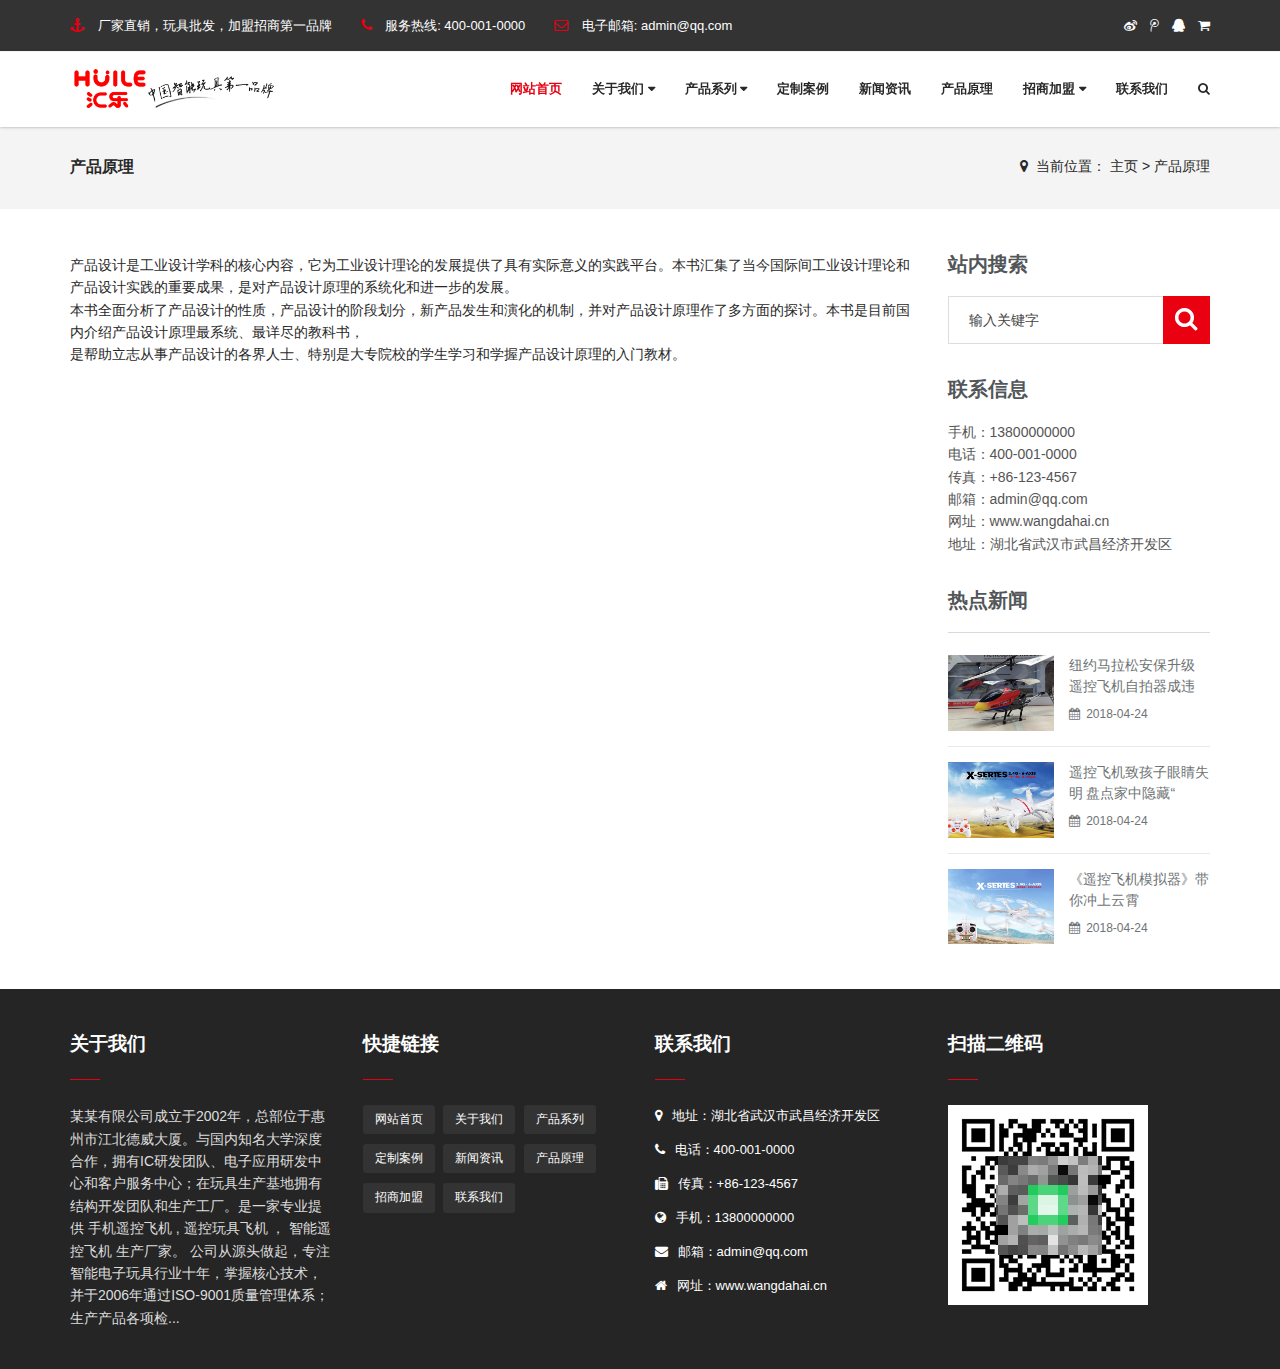
<file: product_yuanli.html>
<!DOCTYPE html>
<html>

	<head>
		<meta charset="utf-8">
		<meta name="viewport" content="width=device-width, initial-scale=1.0, minimum-scale=1.0, maximum-scale=1.0, user-scalable=no">
		<meta http-equiv="X-UA-Compatible" content="IE=edge,chrome=1">
		<meta name="renderer" content="webkit" />
		<meta name="robots" content="index, follow" />
		<title>产品原理_我的网站</title>
		<meta name="keywords" content="" />
		<meta name="description" content="" />
		<link rel="stylesheet" type="text/css" href="skin/css/font-awesome.css" media="screen" />
		<link rel="stylesheet" type="text/css" href="skin/css/bootstrap.min.css" media="screen" />
		<link rel="stylesheet" type="text/css" href="skin/css/owl.carousel.css" media="screen" />
		<link rel="stylesheet" type="text/css" href="skin/css/owl.theme.css" media="screen" />
		<link rel="stylesheet" type="text/css" href="skin/css/settings.css" media="screen" />
		<link rel="stylesheet" type="text/css" href="skin/css/style-red.css" media="screen" />
		<link rel="stylesheet" type="text/css" href="skin/css/tk.css" media="screen" />
		<script type="text/javascript" src="skin/js/jquery.min.js"></script>
		<script type="text/javascript" src="skin/js/bootstrap.min.js"></script>
		<script type="text/javascript" src="skin/js/owl.carousel.min.js"></script>
	</head>

	<body>
		<div id="container">
			<header class="clearfix" id="header-sec">
				<nav class="navbar navbar-default navbar-fixed-top" role="navigation">
					<div class="top-line">
						<div class="container">
							<div class="row">
								<div class="col-md-8 col-sm-9 topbar-left">
									<ul class="info-list">
										<li class="tb-adword"> <i class="fa fa-anchor"></i> <span>厂家直销，玩具批发，加盟招商第一品牌</span> </li>
										<li class="tb-phone"> <i class="fa fa-phone"></i> 服务热线: <span>400-001-0000</span> </li>
										<li class="tb-email"> <i class="fa fa-envelope-o"></i> 电子邮箱: <span>admin@qq.com</span> </li>
									</ul>
								</div>
								<div class="col-md-4 col-sm-3 topbar-right">
									<ul class="social-icons">
										<li>
											<a href="javascript:;" target="_blank"><i class="fa fa-weibo"></i></a>
										</li>
										<li>
											<a href="javascript:;" target="_blank"><i class="fa fa-tencent-weibo"></i></a>
										</li>
										<li>
											<a href="javascript:;" target="_blank"><i class="fa fa-qq"></i></a>
										</li>
										<li>
											<a href="javascript:;" target="_blank"><i class="fa fa-shopping-cart"></i></a>
										</li>
									</ul>
								</div>
							</div>
						</div>
					</div>
					<div class="container">
						<div class="navbar-header">
							<a class="navbar-toggle collapsed mmenu-btn" href="#mmenu"> <span class="sr-only">Toggle navigation</span> <span class="icon-bar"></span> <span class="icon-bar"></span> <span class="icon-bar"></span> </a>
							<a class="navbar-brand" href="javascript:;"> <img src="skin/images/logo.png" alt="" class="logo" /> <img src="skin/images/logo-m.png" alt="" class="logo-m" /> </a>
						</div>
						<div class="collapse navbar-collapse" id="bs-example-navbar-collapse-1">
							<ul class="nav navbar-nav navbar-right" id="navigation">
								<li class="Lev1">
									<a href="index.html" class='menu1 active'>网站首页 </a>
								</li>
								<li class="Lev1">
									<a href="about_us.html" class="menu1 ">关于我们
										<i class="fa fa-caret-down"></i></a>
									<ul class="drop-down sub-menu2">

										<li class="Lev2">
											<a href="about_us.html" class="menu2">公司简介</a>
										</li>

										<li class="Lev2">
											<a href="about_brand.html" class="menu2">品牌起源</a>
										</li>

										<li class="Lev2">
											<a href="about_album.html" class="menu2">公司相册</a>
										</li>

									</ul>
								</li>
								<li class="Lev1">
									<a href="product.html" class="menu1 ">产品系列
										<i class="fa fa-caret-down"></i></a>
									<ul class="drop-down sub-menu2">

										<li class="Lev2">
											<a href="product.html" class="menu2">二通道/上下型</a>
										</li>

										<li class="Lev2">
											<a href="product.html" class="menu2">三通道/转弯型</a>
										</li>

										<li class="Lev2">
											<a href="product.html" class="menu2">四通道/动作型</a>
										</li>

										<li class="Lev2">
											<a href="product.html" class="menu2">X-SERIES系列</a>
										</li>

									</ul>
								</li>
								<li class="Lev1">
									<a href="product_diy.html" class="menu1 ">定制案例
									</a>

								</li>
								<li class="Lev1">
									<a href="news.html" class="menu1 ">新闻资讯
									</a>

								</li>
								<li class="Lev1">
									<a href="product_yuanli.html" class="menu1 ">产品原理
									</a>

								</li>
								<li class="Lev1">
									<a href="join_us.html" class="menu1 ">招商加盟
										<i class="fa fa-caret-down"></i></a>
									<ul class="drop-down sub-menu2">

										<li class="Lev2">
											<a href="join_us.html" class="menu2">加盟细则</a>
										</li>

										<li class="Lev2">
											<a href="join_us.html" class="menu2">加盟流程</a>
										</li>

										<li class="Lev2">
											<a href="join_us.html" class="menu2">回报优势</a>
										</li>

									</ul>
								</li>
								<li class="Lev1">
									<a href="contact.html" class="menu1 ">联系我们
									</a>

								</li>
								<li class="search nav-search">
									<a href="javascript:;" class="open-search"><i class="fa fa-search"></i></a>
									<form class="form-search" id="searchform" name="formsearch" action="javascript:;">
										<input type="hidden" name="kwtype" value="0" />
										<input type="search" value="" name="q" class="search-input" placeholder="输入关键字" />
										<button type="submit" class="search-btn"><i class="fa fa-search"></i></button>
									</form>
								</li>
							</ul>
						</div>
					</div>
				</nav>
			</header>

			<div class="breadcrumb-wrapper">
				<div class="container">
					<div class="row">
						<div class="col-md-3 col-sm-4 bcid-cat">产品原理</div>
						<div class="col-md-9 col-sm-8 location"><i class="fa fa-map-marker"></i> &nbsp;<span>当前位置： <a href='javascript:;'>主页</a> > <a href='javascript:;'>产品原理</a></span></div>
					</div>
				</div>
			</div>
			<div class="page-container" id="innerpage-wrap">
				<div class="container">
					<div class="row">
						<div class="main col-md-9 inner-left" role="main">
							<div class="about-page-wrap">
								<div class="com-cnt page-content">
									<p>
										产品设计是工业设计学科的核心内容，它为工业设计理论的发展提供了具有实际意义的实践平台。本书汇集了当今国际间工业设计理论和产品设计实践的重要成果，是对产品设计原理的系统化和进一步的发展。</p>
									<p>
										本书全面分析了产品设计的性质，产品设计的阶段划分，新产品发生和演化的机制，并对产品设计原理作了多方面的探讨。本书是目前国内介绍产品设计原理最系统、最详尽的教科书，</p>
									<p>
										是帮助立志从事产品设计的各界人士、特别是大专院校的学生学习和学握产品设计原理的入门教材。</p>

									<div id="pages" class="page"></div>
								</div>
							</div>
						</div>
						<aside class="sidebar col-md-3 inner-right" role="complementary">
							<section class="widget side-search">
								<h3 class="title">站内搜索</h3>
								<form class="searchform" id="searchform" name="formsearch" action="/plus/search.php">
									<input type="hidden" name="kwtype" value="0" />
									<div class="sform-div">
										<input type="text" value="" name="q" placeholder="输入关键字" id="s" />
										<input type="submit" id="searchsubmit" value="" />
									</div>
								</form>
							</section>
							<section class="widget widget-category side-contact">
								<h3 class="title">联系信息</h3>
								<div class="s-contact"> 手机：13800000000<br /> 电话：400-001-0000
									<br /> 传真：+86-123-4567
									<br /> 邮箱：admin@qq.com
									<br /> 网址：www.wangdahai.cn
									<br /> 地址：湖北省武汉市武昌经济开发区 </div>
							</section>
							<section class="widget side-news">
								<h3 class="title">热点新闻</h3>
								<div class="tabbed custom-tabbed">
									<div class="block current">
										<ul class="widget-list">
											<li>
												<figure>
													<a href="javascript:;"><img src="skin/images/1-1P421113544307.jpg" /></a>
												</figure>
												<div class="sn-wrapper">
													<p class="s-desc">
														<a href="javascript:;" title="纽约马拉松安保升级 遥控飞机自拍器成违">纽约马拉松安保升级 遥控飞机自拍器成违</a>
													</p>
													<span class="comments"><i class="fa fa-calendar"></i> &nbsp;2018-04-24</span> </div>
											</li>
											<li>
												<figure>
													<a href="javascript:;"><img src="skin/images/1-1P421113G5U3.jpg" /></a>
												</figure>
												<div class="sn-wrapper">
													<p class="s-desc">
														<a href="javascript:;" title="遥控飞机致孩子眼睛失明 盘点家中隐藏“">遥控飞机致孩子眼睛失明 盘点家中隐藏“</a>
													</p>
													<span class="comments"><i class="fa fa-calendar"></i> &nbsp;2018-04-24</span> </div>
											</li>
											<li>
												<figure>
													<a href="javascript:;"><img src="skin/images/1-1P42111364A20.jpg" /></a>
												</figure>
												<div class="sn-wrapper">
													<p class="s-desc">
														<a href="javascript:;" title="《遥控飞机模拟器》带你冲上云霄">《遥控飞机模拟器》带你冲上云霄</a>
													</p>
													<span class="comments"><i class="fa fa-calendar"></i> &nbsp;2018-04-24</span> </div>
											</li>

										</ul>
									</div>
								</div>
							</section>
						</aside>
					</div>
				</div>
			</div>
			<div class="for-bottom-padding"></div>
			<footer id="footer-sec">
				<div class="container">
					<div class="footer-widgets">
						<div class="row">
							<div class="col-md-3 col-sm-12 foot-about">
								<div class="widgets">
									<h2 class="dark-title"><a href="javascript:;">关于我们</a> </h2>
									<div class="f-about"> 某某有限公司成立于2002年，总部位于惠州市江北德威大厦。与国内知名大学深度合作，拥有IC研发团队、电子应用研发中心和客户服务中心；在玩具生产基地拥有结构开发团队和生产工厂。是一家专业提供 手机遥控飞机 , 遥控玩具飞机 ， 智能遥控飞机 生产厂家。 公司从源头做起，专注智能电子玩具行业十年，掌握核心技术，并于2006年通过ISO-9001质量管理体系；生产产品各项检... </div>
								</div>
							</div>
							<div class="col-md-3 col-sm-6 hidden-sm hidden-xs foot-nav">
								<div class="widgets">
									<h2>快捷链接</h2>
									<ul class="tag-list">
										<li>
											<a href="javascript:;">网站首页</a>
										</li>

										<li>
											<a href="javascript:;">关于我们</a>
										</li>

										<li>
											<a href="javascript:;">产品系列</a>
										</li>

										<li>
											<a href="javascript:;">定制案例</a>
										</li>

										<li>
											<a href="javascript:;">新闻资讯</a>
										</li>

										<li>
											<a href="javascript:;">产品原理</a>
										</li>

										<li>
											<a href="javascript:;">招商加盟</a>
										</li>

										<li>
											<a href="javascript:;">联系我们</a>
										</li>

									</ul>
								</div>
							</div>
							<div class="col-md-3 col-sm-6 hidden-sm hidden-xs foot-contact">
								<div class="widgets">
									<h2 class="dark-title"><a href="javascript:;">联系我们</a> </h2>
									<div class="f-contact">
										<p> <i class="fa fa-map-marker"></i> 地址：湖北省武汉市武昌经济开发区 </p>
										<p> <i class="fa fa-phone"></i> 电话：400-001-0000 </p>
										<p> <i class="fa fa-fax"></i> 传真：+86-123-4567 </p>
										<p> <i class="fa fa-globe"></i> 手机：13800000000 </p>
										<p> <i class="fa fa-envelope"></i> 邮箱：admin@qq.com </p>
										<p> <i class="fa fa-home"></i> 网址：www.wangdahai.cn </p>
									</div>
								</div>
							</div>
							<div class="col-md-3 col-sm-6 hidden-sm hidden-xs foot-qrcode">
								<div class="widgets info-widget">
									<h2>扫描二维码</h2>
									<div class="f-qrcode"> <img src="skin/images/qrcode.png" /> </div>
								</div>
							</div>
						</div>
					</div>
				</div>
				<div class="last-line">
					<div class="container">
						<p class="copyright"> Copyright &copy; 2018 某某智能玩具有限公司 更多模板：<a href="http://www.mycodes.net/" target="_blank">源码之家</a> </p>
					</div>
				</div>
			</footer>
		</div>
		<script type="text/javascript" src="skin/js/jquery.migrate.js"></script>
		<!--<script type="text/javascript" src="skin/js/jquery.bxslider.min.js"></script>-->
		<script type="text/javascript" src="skin/js/jquery.imagesloaded.min.js"></script>
		<script type="text/javascript" src="skin/js/retina-1.1.0.min.js"></script>
		<script type="text/javascript" src="skin/js/jquery.themepunch.tools.min.js"></script>
		<script type="text/javascript" src="skin/js/jquery.themepunch.revolution.min.js"></script>
		<script type="text/javascript" src="skin/js/script.js"></script>
		<nav id="mmenu" class="noDis">
			<div class="mmDiv">
				<div class="MMhead">
					<a href="#mm-0" class="closemenu noblock">X</a>
					<a href="javascript:;" target="_blank" class="noblock"><i class="fa fa-weibo"></i></a>
					<a href="javascript:;" target="_blank" class="noblock"><i class="fa fa-tencent-weibo"></i></a>
					<!--<a href="javascript:;" target="_blank" class="noblock">English</a>-->
				</div>
				<div class="mm-search">
					<form class="mm-search-form" name="formsearch" action="javascript:;">
						<input type="hidden" name="kwtype" value="0" />
						<input type="text" autocomplete="off" value="" name="q" class="side-mm-keyword" placeholder="输入关键字..." />
					</form>
				</div>
				<ul>
					<li class="m-Lev1 m-nav_0">
						<a href="index.html">网站首页</a>
					</li>
					<li class="m-Lev1 m-nav_4">
						<a href="javascript:;" class="m-menu1">关于我们</a>
						<ul class="m-submenu">

							<li class="Lev2">
								<a href="about_us.html" class="m-menu2">公司简介</a>
							</li>

							<li class="Lev2">
								<a href="about_brand.html" class="m-menu2">品牌起源</a>
							</li>

							<li class="Lev2">
								<a href="about_album.html" class="m-menu2">公司相册</a>
							</li>

						</ul>
					</li>
					<li class="m-Lev1 m-nav_4">
						<a href="javascript:;" class="m-menu1">产品系列</a>
						<ul class="m-submenu">

							<li class="Lev2">
								<a href="product.html" class="m-menu2">二通道/上下型</a>
							</li>

							<li class="Lev2">
								<a href="product.html" class="m-menu2">三通道/转弯型</a>
							</li>

							<li class="Lev2">
								<a href="product.html" class="m-menu2">四通道/动作型</a>
							</li>

							<li class="Lev2">
								<a href="product.html" class="m-menu2">X-SERIES系列</a>
							</li>

						</ul>
					</li>
					<li class="m-Lev1 m-nav_4">
						<a href="product_diy.html" class="m-menu1">定制案例</a>

					</li>
					<li class="m-Lev1 m-nav_4">
						<a href="news.html" class="m-menu1">新闻资讯</a>

					</li>
					<li class="m-Lev1 m-nav_4">
						<a href="product_yuanli.html" class="m-menu1">产品原理</a>

					</li>
					<li class="m-Lev1 m-nav_4">
						<a href="javascript:;" class="m-menu1">招商加盟</a>
						<ul class="m-submenu">

							<li class="Lev2">
								<a href="join_us.html" class="m-menu2">加盟细则</a>
							</li>

							<li class="Lev2">
								<a href="join_us.html" class="m-menu2">加盟流程</a>
							</li>

							<li class="Lev2">
								<a href="join_us.html" class="m-menu2">回报优势</a>
							</li>

						</ul>
					</li>
					<li class="m-Lev1 m-nav_4">
						<a href="contact.html" class="m-menu1">联系我们</a>

					</li>
				</ul>
			</div>
		</nav>
		<link type="text/css" rel="stylesheet" href="skin/css/jquery.mmenu.all.css" />
		<script type="text/javascript" src="skin/js/jquery.mmenu.all.min.js"></script>
		<script type="text/javascript">
			jQuery(document).ready(function($) {
				var mmenu = $('nav#mmenu').mmenu({
					slidingSubmenus: true,
					classes: 'mm-white', //mm-fullscreen mm-light
					extensions: ["theme-white"],
					offCanvas: {
						position: "right", //left, top, right, bottom
						zposition: "front" //back, front,next
						//modal		: true
					},
					searchfield: false,
					counters: false,
					//navbars		: {
					//content : [ "prev", "title", "next" ]
					//},
					navbar: {
						title: "网站导航"
					},
					header: {
						add: true,
						update: true,
						title: "网站导航"
					}
				});
				$(".closemenu").click(function() {
					var mmenuAPI = $("#mmenu").data("mmenu");
					mmenuAPI.close();
				});
			});
		</script>
	</body>

</html>
</file>
<file: skin/css/settings.css>
﻿
.tp-static-layers {
	position: absolute;
	z-index: 505;
	top: 0px;
	left: 0px
}
.tp-hide-revslider, .tp-caption.tp-hidden-caption {
	visibility: hidden !important;
	display: none !important
}
.tp-caption {
	z-index: 1;
	white-space: nowrap
}
.tp-caption-demo .tp-caption {
	position: relative !important;
	display: inline-block;
	margin-bottom: 10px;
	margin-right: 20px !important
}
.tp-caption.whitedivider3px {
	color: #000000;
	text-shadow: none;
	background-color: rgb(255, 255, 255);
	background-color: rgba(255, 255, 255, 1);
	text-decoration: none;
	min-width: 408px;
	min-height: 3px;
	background-position: initial initial;
	background-repeat: initial initial;
	border-width: 0px;
	border-color: #000000;
	border-style: none;
}
.tp-caption.finewide_large_white {
	color: #ffffff;
	text-shadow: none;
	font-size: 60px;
	line-height: 60px;
	font-weight: 300;
	font-family: "Open Sans", "Microsoft Yahei", sans-serif;
	background-color: transparent;
	text-decoration: none;
	text-transform: uppercase;
	letter-spacing: 8px;
	border-width: 0px;
	border-color: rgb(0, 0, 0);
	border-style: none;
}
.tp-caption.whitedivider3px {
	color: #000000;
	text-shadow: none;
	background-color: rgb(255, 255, 255);
	background-color: rgba(255, 255, 255, 1);
	text-decoration: none;
	font-size: 0px;
	line-height: 0;
	min-width: 468px;
	min-height: 3px;
	border-width: 0px;
	border-color: rgb(0, 0, 0);
	border-style: none;
}
.tp-caption.finewide_medium_white {
	color: #ffffff;
	text-shadow: none;
	font-size: 37px;
	line-height: 37px;
	font-weight: 300;
	font-family: "Open Sans", "Microsoft Yahei", sans-serif;
	background-color: transparent;
	text-decoration: none;
	text-transform: uppercase;
	letter-spacing: 5px;
	border-width: 0px;
	border-color: rgb(0, 0, 0);
	border-style: none;
}
.tp-caption.boldwide_small_white {
	font-size: 25px;
	line-height: 25px;
	font-weight: 800;
	font-family: "Open Sans", "Microsoft Yahei", sans-serif;
	color: rgb(255, 255, 255);
	text-decoration: none;
	background-color: transparent;
	text-shadow: none;
	text-transform: uppercase;
	letter-spacing: 5px;
	border-width: 0px;
	border-color: rgb(0, 0, 0);
	border-style: none;
}
.tp-caption.whitedivider3px_vertical {
	color: #000000;
	text-shadow: none;
	background-color: rgb(255, 255, 255);
	background-color: rgba(255, 255, 255, 1);
	text-decoration: none;
	font-size: 0px;
	line-height: 0;
	min-width: 3px;
	min-height: 130px;
	border-width: 0px;
	border-color: rgb(0, 0, 0);
	border-style: none;
}
.tp-caption.finewide_small_white {
	color: #ffffff;
	text-shadow: none;
	font-size: 25px;
	line-height: 25px;
	font-weight: 300;
	font-family: "Open Sans", "Microsoft Yahei", sans-serif;
	background-color: transparent;
	text-decoration: none;
	text-transform: uppercase;
	letter-spacing: 5px;
	border-width: 0px;
	border-color: rgb(0, 0, 0);
	border-style: none;
}
.tp-caption.finewide_verysmall_white_mw {
	font-size: 13px;
	line-height: 25px;
	font-weight: 400;
	font-family: "Open Sans", "Microsoft Yahei", sans-serif;
	color: #ffffff;
	text-decoration: none;
	background-color: transparent;
	text-shadow: none;
	text-transform: uppercase;
	letter-spacing: 5px;
	max-width: 470px;
	white-space: normal !important;
	border-width: 0px;
	border-color: rgb(0, 0, 0);
	border-style: none;
}
.tp-caption.lightgrey_divider {
	text-decoration: none;
	background-color: rgb(235, 235, 235);
	background-color: rgba(235, 235, 235, 1);
	width: 370px;
	height: 3px;
	background-position: initial initial;
	background-repeat: initial initial;
	border-width: 0px;
	border-color: rgb(34, 34, 34);
	border-style: none;
}
.tp-caption.finewide_large_white {
	color: #FFF;
	text-shadow: none;
	font-size: 60px;
	line-height: 60px;
	font-weight: 300;
	font-family: "Open Sans", "Microsoft Yahei", sans-serif;
	background-color: rgba(0, 0, 0, 0);
	text-decoration: none;
	text-transform: uppercase;
	letter-spacing: 8px;
	border-width: 0px;
	border-color: #000;
	border-style: none;
}
.tp-caption.finewide_medium_white {
	color: #FFF;
	text-shadow: none;
	font-size: 34px;
	line-height: 34px;
	font-weight: 300;
	font-family: "Open Sans", "Microsoft Yahei", sans-serif;
	background-color: rgba(0, 0, 0, 0);
	text-decoration: none;
	text-transform: uppercase;
	letter-spacing: 5px;
	border-width: 0px;
	border-color: #000;
	border-style: none;
}
.tp-caption.huge_red {
	position: absolute;
	color: rgb(223,75,107);
	font-weight: 400;
	font-size: 150px;
	line-height: 130px;
	font-family: "Open Sans", 'Oswald', "Microsoft Yahei", sans-serif;
	margin: 0px;
	border-width: 0px;
	border-style: none;
	white-space: nowrap;
	background-color: rgb(45,49,54);
	padding: 0px;
}
.tp-caption.middle_yellow {
	position: absolute;
	color: rgb(251,213,114);
	font-weight: 600;
	font-size: 50px;
	line-height: 50px;
	font-family: 'Open Sans', "Microsoft Yahei", sans-serif;
	margin: 0px;
	border-width: 0px;
	border-style: none;
	white-space: nowrap;
}
.tp-caption.huge_thin_yellow {
	position: absolute;
	color: rgb(251,213,114);
	font-weight: 300;
	font-size: 90px;
	line-height: 90px;
	font-family: 'Open Sans', "Microsoft Yahei", sans-serif;
	margin: 0px;
	letter-spacing: 20px;
	border-width: 0px;
	border-style: none;
	white-space: nowrap;
}
.tp-caption.big_dark {
	position: absolute;
	color: #333;
	font-weight: 700;
	font-size: 70px;
	line-height: 70px;
	font-family: "Open Sans", "Microsoft Yahei";
	margin: 0px;
	border-width: 0px;
	border-style: none;
	white-space: nowrap;
}
.tp-caption.medium_dark {
	position: absolute;
	color: #333;
	font-weight: 300;
	font-size: 40px;
	line-height: 40px;
	font-family: "Open Sans", "Microsoft Yahei";
	margin: 0px;
	letter-spacing: 5px;
	border-width: 0px;
	border-style: none;
	white-space: nowrap;
}
.tp-caption.medium_grey {
	position: absolute;
	color: #fff;
	text-shadow: 0px 2px 5px rgba(0, 0, 0, 0.5);
	font-weight: 700;
	font-size: 20px;
	line-height: 20px;
	font-family: Arial, "Microsoft Yahei";
	padding: 2px 4px;
	margin: 0px;
	border-width: 0px;
	border-style: none;
	background-color: #888;
	white-space: nowrap;
}
.tp-caption.small_text {
	position: absolute;
	color: #fff;
	text-shadow: 0px 2px 5px rgba(0, 0, 0, 0.5);
	font-weight: 700;
	font-size: 14px;
	line-height: 20px;
	font-family: Arial, "Microsoft Yahei";
	margin: 0px;
	border-width: 0px;
	border-style: none;
	white-space: nowrap;
}
.tp-caption.medium_text {
	position: absolute;
	color: #fff;
	text-shadow: 0px 2px 5px rgba(0, 0, 0, 0.5);
	font-weight: 700;
	font-size: 20px;
	line-height: 20px;
	font-family: Arial, "Microsoft Yahei";
	margin: 0px;
	border-width: 0px;
	border-style: none;
	white-space: nowrap;
}
.tp-caption.large_bold_white_25 {
	font-size: 55px;
	line-height: 65px;
	font-weight: 700;
	font-family: "Open Sans", "Microsoft Yahei";
	color: #fff;
	text-decoration: none;
	background-color: transparent;
	text-align: center;
	text-shadow: #000 0px 5px 10px;
	border-width: 0px;
	border-color: rgb(255, 255, 255);
	border-style: none;
}
.tp-caption.medium_text_shadow {
	font-size: 25px;
	line-height: 25px;
	font-weight: 600;
	font-family: "Open Sans", "Microsoft Yahei";
	color: #fff;
	text-decoration: none;
	background-color: transparent;
	text-align: center;
	text-shadow: #000 0px 5px 10px;
	border-width: 0px;
	border-color: rgb(255, 255, 255);
	border-style: none;
}
.tp-caption.large_text {
	position: absolute;
	color: #fff;
	text-shadow: 0px 2px 5px rgba(0, 0, 0, 0.5);
	font-weight: 700;
	font-size: 40px;
	line-height: 40px;
	font-family: Arial, "Microsoft Yahei";
	margin: 0px;
	border-width: 0px;
	border-style: none;
	white-space: nowrap;
}
.tp-caption.medium_bold_grey {
	font-size: 30px;
	line-height: 30px;
	font-weight: 800;
	font-family: "Open Sans", "Microsoft Yahei";
	color: rgb(102, 102, 102);
	text-decoration: none;
	background-color: transparent;
	text-shadow: none;
	margin: 0px;
	padding: 1px 4px 0px;
	border-width: 0px;
	border-color: rgb(255, 214, 88);
	border-style: none;
}
.tp-caption.very_large_text {
	position: absolute;
	color: #fff;
	text-shadow: 0px 2px 5px rgba(0, 0, 0, 0.5);
	font-weight: 700;
	font-size: 60px;
	line-height: 60px;
	font-family: Arial, "Microsoft Yahei";
	margin: 0px;
	border-width: 0px;
	border-style: none;
	white-space: nowrap;
	letter-spacing: -2px;
}
.tp-caption.very_big_white {
	position: absolute;
	color: #fff;
	text-shadow: none;
	font-weight: 800;
	font-size: 60px;
	line-height: 60px;
	font-family: Arial, "Microsoft Yahei";
	margin: 0px;
	border-width: 0px;
	border-style: none;
	white-space: nowrap;
	padding: 0px 4px;
	padding-top: 1px;
	background-color: #000;
}
.tp-caption.very_big_black {
	position: absolute;
	color: #000;
	text-shadow: none;
	font-weight: 700;
	font-size: 60px;
	line-height: 60px;
	font-family: Arial, "Microsoft Yahei";
	margin: 0px;
	border-width: 0px;
	border-style: none;
	white-space: nowrap;
	padding: 0px 4px;
	padding-top: 1px;
	background-color: #fff;
}
.tp-caption.modern_medium_fat {
	position: absolute;
	color: #000;
	text-shadow: none;
	font-weight: 800;
	font-size: 24px;
	line-height: 20px;
	font-family: "Open Sans", "Microsoft Yahei", sans-serif;
	margin: 0px;
	border-width: 0px;
	border-style: none;
	white-space: nowrap;
}
.tp-caption.modern_medium_fat_white {
	position: absolute;
	color: #fff;
	text-shadow: none;
	font-weight: 800;
	font-size: 24px;
	line-height: 20px;
	font-family: "Open Sans", "Microsoft Yahei", sans-serif;
	margin: 0px;
	border-width: 0px;
	border-style: none;
	white-space: nowrap;
}
.tp-caption.modern_medium_light {
	position: absolute;
	color: #000;
	text-shadow: none;
	font-weight: 300;
	font-size: 24px;
	line-height: 20px;
	font-family: "Open Sans", "Microsoft Yahei", sans-serif;
	margin: 0px;
	border-width: 0px;
	border-style: none;
	white-space: nowrap;
}
.tp-caption.modern_big_bluebg {
	position: absolute;
	color: #fff;
	text-shadow: none;
	font-weight: 800;
	font-size: 30px;
	line-height: 36px;
	font-family: "Open Sans", "Microsoft Yahei", sans-serif;
	padding: 3px 10px;
	margin: 0px;
	border-width: 0px;
	border-style: none;
	background-color: #4e5b6c;
	letter-spacing: 0;
}
.tp-caption.modern_big_redbg {
	position: absolute;
	color: #fff;
	text-shadow: none;
	font-weight: 300;
	font-size: 30px;
	line-height: 36px;
	font-family: "Open Sans", "Microsoft Yahei", sans-serif;
	padding: 3px 10px;
	padding-top: 1px;
	margin: 0px;
	border-width: 0px;
	border-style: none;
	background-color: #de543e;
	letter-spacing: 0;
}
.tp-caption.modern_small_text_dark {
	position: absolute;
	color: #555;
	text-shadow: none;
	font-size: 14px;
	line-height: 22px;
	font-family: Arial, "Microsoft Yahei";
	margin: 0px;
	border-width: 0px;
	border-style: none;
	white-space: nowrap;
}
.tp-caption.boxshadow {
	-moz-box-shadow: 0px 0px 20px rgba(0, 0, 0, 0.5);
	-webkit-box-shadow: 0px 0px 20px rgba(0, 0, 0, 0.5);
	box-shadow: 0px 0px 20px rgba(0, 0, 0, 0.5);
}
.tp-caption.black {
	color: #000;
	text-shadow: none;
}
.tp-caption.noshadow {
	text-shadow: none;
}
.tp-caption a {
	color: #ff7302;
	text-shadow: none;
	-webkit-transition: all 0.2s ease-out;
	-moz-transition: all 0.2s ease-out;
	-o-transition: all 0.2s ease-out;
	-ms-transition: all 0.2s ease-out;
}
.tp-caption a:hover {
	color: #ffa902;
}
.tp-caption.thinheadline_dark {
	position: absolute;
	color: rgba(0,0,0,0.85);
	text-shadow: none;
	font-weight: 300;
	font-size: 30px;
	line-height: 30px;
	font-family: "Open Sans", "Microsoft Yahei";
	background-color: transparent;
}
.tp-caption.thintext_dark {
	position: absolute;
	color: rgba(0,0,0,0.85);
	text-shadow: none;
	font-weight: 300;
	font-size: 16px;
	line-height: 26px;
	font-family: "Open Sans", "Microsoft Yahei";
	background-color: transparent;
}
.tp-caption.medium_bg_red a {
	color: #fff;
	text-decoration: none;
}
.tp-caption.medium_bg_red a:hover {
	color: #fff;
	text-decoration: underline;
}
.tp-caption.smoothcircle {
	font-size: 30px;
	line-height: 75px;
	font-weight: 800;
	font-family: "Open Sans", "Microsoft Yahei";
	color: rgb(255, 255, 255);
	text-decoration: none;
	background-color: rgb(0, 0, 0);
	background-color: rgba(0, 0, 0, 0.498039);
	padding: 50px 25px;
	text-align: center;
	border-radius: 500px 500px 500px 500px;
	border-width: 0px;
	border-color: rgb(0, 0, 0);
	border-style: none;
}
.tp-caption.largeblackbg {
	font-size: 50px;
	line-height: 70px;
	font-weight: 300;
	font-family: "Open Sans", "Microsoft Yahei";
	color: rgb(255, 255, 255);
	text-decoration: none;
	background-color: rgb(0, 0, 0);
	padding: 0px 20px 5px;
	text-shadow: none;
	border-width: 0px;
	border-color: rgb(255, 255, 255);
	border-style: none;
}
.tp-caption.largepinkbg {
	position: absolute;
	color: #fff;
	text-shadow: none;
	font-weight: 300;
	font-size: 50px;
	line-height: 70px;
	font-family: "Open Sans", "Microsoft Yahei";
	background-color: #db4360;
	padding: 0px 20px;
	-webkit-border-radius: 0px;
	-moz-border-radius: 0px;
	border-radius: 0px;
}
.tp-caption.largewhitebg {
	position: absolute;
	color: #000;
	text-shadow: none;
	font-weight: 300;
	font-size: 50px;
	line-height: 70px;
	font-family: "Open Sans", "Microsoft Yahei";
	background-color: #fff;
	padding: 0px 20px;
	-webkit-border-radius: 0px;
	-moz-border-radius: 0px;
	border-radius: 0px;
}
.tp-caption.largegreenbg {
	position: absolute;
	color: #fff;
	text-shadow: none;
	font-weight: 300;
	font-size: 50px;
	line-height: 70px;
	font-family: "Open Sans", "Microsoft Yahei";
	background-color: #67ae73;
	padding: 0px 20px;
	-webkit-border-radius: 0px;
	-moz-border-radius: 0px;
	border-radius: 0px;
}
.tp-caption.excerpt {
	font-size: 36px;
	line-height: 36px;
	font-weight: 700;
	font-family: Arial, "Microsoft Yahei";
	color: #ffffff;
	text-decoration: none;
	background-color: rgba(0, 0, 0, 1);
	text-shadow: none;
	margin: 0px;
	letter-spacing: -1.5px;
	padding: 1px 4px 0px 4px;
	width: 150px;
	white-space: normal !important;
	height: auto;
	border-width: 0px;
	border-color: rgb(255, 255, 255);
	border-style: none;
}
.tp-caption.large_bold_grey {
	font-size: 60px;
	line-height: 60px;
	font-weight: 800;
	font-family: "Open Sans", "Microsoft Yahei";
	color: rgb(102, 102, 102);
	text-decoration: none;
	background-color: transparent;
	text-shadow: none;
	margin: 0px;
	padding: 1px 4px 0px;
	border-width: 0px;
	border-color: rgb(255, 214, 88);
	border-style: none;
}
.tp-caption.medium_thin_grey {
	font-size: 34px;
	line-height: 30px;
	font-weight: 300;
	font-family: "Open Sans", "Microsoft Yahei";
	color: rgb(102, 102, 102);
	text-decoration: none;
	background-color: transparent;
	padding: 1px 4px 0px;
	text-shadow: none;
	margin: 0px;
	border-width: 0px;
	border-color: rgb(255, 214, 88);
	border-style: none;
}
.tp-caption.small_thin_grey {
	font-size: 18px;
	line-height: 26px;
	font-weight: 300;
	font-family: "Open Sans", "Microsoft Yahei";
	color: rgb(117, 117, 117);
	text-decoration: none;
	background-color: transparent;
	padding: 1px 4px 0px;
	text-shadow: none;
	margin: 0px;
	border-width: 0px;
	border-color: rgb(255, 214, 88);
	border-style: none;
}
.tp-caption.lightgrey_divider {
	text-decoration: none;
	background-color: rgba(235, 235, 235, 1);
	width: 370px;
	height: 3px;
	background-position: initial initial;
	background-repeat: initial initial;
	border-width: 0px;
	border-color: rgb(34, 34, 34);
	border-style: none;
}
.tp-caption.large_bold_darkblue {
	font-size: 58px;
	line-height: 60px;
	font-weight: 800;
	font-family: "Open Sans", "Microsoft Yahei";
	color: rgb(52, 73, 94);
	text-decoration: none;
	background-color: transparent;
	border-width: 0px;
	border-color: rgb(255, 214, 88);
	border-style: none;
}
.tp-caption.medium_bg_darkblue {
	font-size: 20px;
	line-height: 20px;
	font-weight: 800;
	font-family: "Open Sans", "Microsoft Yahei";
	color: rgb(255, 255, 255);
	text-decoration: none;
	background-color: rgb(52, 73, 94);
	padding: 10px;
	border-width: 0px;
	border-color: rgb(255, 214, 88);
	border-style: none;
}
.tp-caption.medium_bold_red {
	font-size: 24px;
	line-height: 30px;
	font-weight: 800;
	font-family: "Open Sans", "Microsoft Yahei";
	color: rgb(227, 58, 12);
	text-decoration: none;
	background-color: transparent;
	padding: 0px;
	border-width: 0px;
	border-color: rgb(255, 214, 88);
	border-style: none;
}
.tp-caption.medium_light_red {
	font-size: 21px;
	line-height: 26px;
	font-weight: 300;
	font-family: "Open Sans", "Microsoft Yahei";
	color: rgb(227, 58, 12);
	text-decoration: none;
	background-color: transparent;
	padding: 0px;
	border-width: 0px;
	border-color: rgb(255, 214, 88);
	border-style: none;
}
.tp-caption.medium_bg_red {
	font-size: 20px;
	line-height: 20px;
	font-weight: 800;
	font-family: "Open Sans", "Microsoft Yahei";
	color: rgb(255, 255, 255);
	text-decoration: none;
	background-color: rgb(227, 58, 12);
	padding: 10px;
	border-width: 0px;
	border-color: rgb(255, 214, 88);
	border-style: none;
}
.tp-caption.medium_bold_orange {
	font-size: 24px;
	line-height: 30px;
	font-weight: 800;
	font-family: "Open Sans", "Microsoft Yahei";
	color: rgb(243, 156, 18);
	text-decoration: none;
	background-color: transparent;
	border-width: 0px;
	border-color: rgb(255, 214, 88);
	border-style: none;
}
.tp-caption.medium_bg_orange {
	font-size: 20px;
	line-height: 20px;
	font-weight: 800;
	font-family: "Open Sans", "Microsoft Yahei";
	color: rgb(255, 255, 255);
	text-decoration: none;
	background-color: rgb(243, 156, 18);
	padding: 10px;
	border-width: 0px;
	border-color: rgb(255, 214, 88);
	border-style: none;
}
.tp-caption.grassfloor {
	text-decoration: none;
	background-color: rgba(160, 179, 151, 1);
	width: 4000px;
	height: 150px;
	border-width: 0px;
	border-color: rgb(34, 34, 34);
	border-style: none;
}
.tp-caption.large_bold_white {
	font-size: 58px;
	line-height: 60px;
	font-weight: 800;
	font-family: "Open Sans", "Microsoft Yahei";
	color: rgb(255, 255, 255);
	text-decoration: none;
	background-color: transparent;
	border-width: 0px;
	border-color: rgb(255, 214, 88);
	border-style: none;
}
.tp-caption.medium_light_white {
	font-size: 30px;
	line-height: 36px;
	font-weight: 300;
	font-family: "Open Sans", "Microsoft Yahei";
	color: rgb(255, 255, 255);
	text-decoration: none;
	background-color: transparent;
	padding: 0px;
	border-width: 0px;
	border-color: rgb(255, 214, 88);
	border-style: none;
}
.tp-caption.mediumlarge_light_white {
	font-size: 34px;
	line-height: 40px;
	font-weight: 300;
	font-family: "Open Sans", "Microsoft Yahei";
	color: rgb(255, 255, 255);
	text-decoration: none;
	background-color: transparent;
	padding: 0px;
	border-width: 0px;
	border-color: rgb(255, 214, 88);
	border-style: none;
}
.tp-caption.mediumlarge_light_white_center {
	font-size: 34px;
	line-height: 40px;
	font-weight: 300;
	font-family: "Open Sans", "Microsoft Yahei";
	color: #ffffff;
	text-decoration: none;
	background-color: transparent;
	padding: 0px 0px 0px 0px;
	text-align: center;
	border-width: 0px;
	border-color: rgb(255, 214, 88);
	border-style: none;
}
.tp-caption.medium_bg_asbestos {
	font-size: 20px;
	line-height: 20px;
	font-weight: 800;
	font-family: "Open Sans", "Microsoft Yahei";
	color: rgb(255, 255, 255);
	text-decoration: none;
	background-color: rgb(127, 140, 141);
	padding: 10px;
	border-width: 0px;
	border-color: rgb(255, 214, 88);
	border-style: none;
}
.tp-caption.medium_light_black {
	font-size: 30px;
	line-height: 36px;
	font-weight: 300;
	font-family: "Open Sans", "Microsoft Yahei";
	color: rgb(0, 0, 0);
	text-decoration: none;
	background-color: transparent;
	padding: 0px;
	border-width: 0px;
	border-color: rgb(255, 214, 88);
	border-style: none;
}
.tp-caption.large_bold_black {
	font-size: 58px;
	line-height: 60px;
	font-weight: 800;
	font-family: "Open Sans", "Microsoft Yahei";
	color: rgb(0, 0, 0);
	text-decoration: none;
	background-color: transparent;
	border-width: 0px;
	border-color: rgb(255, 214, 88);
	border-style: none;
}
.tp-caption.mediumlarge_light_darkblue {
	font-size: 34px;
	line-height: 40px;
	font-weight: 300;
	font-family: "Open Sans", "Microsoft Yahei";
	color: rgb(52, 73, 94);
	text-decoration: none;
	background-color: transparent;
	padding: 0px;
	border-width: 0px;
	border-color: rgb(255, 214, 88);
	border-style: none;
}
.tp-caption.small_light_white {
	font-size: 17px;
	line-height: 28px;
	font-weight: 300;
	font-family: "Open Sans", "Microsoft Yahei";
	color: rgb(255, 255, 255);
	text-decoration: none;
	background-color: transparent;
	padding: 0px;
	border-width: 0px;
	border-color: rgb(255, 214, 88);
	border-style: none;
}
.tp-caption.roundedimage {
	border-width: 0px;
	border-color: rgb(34, 34, 34);
	border-style: none;
}
.tp-caption.large_bg_black {
	font-size: 40px;
	line-height: 40px;
	font-weight: 800;
	font-family: "Open Sans", "Microsoft Yahei";
	color: rgb(255, 255, 255);
	text-decoration: none;
	background-color: rgb(0, 0, 0);
	padding: 10px 20px 15px;
	border-width: 0px;
	border-color: rgb(255, 214, 88);
	border-style: none;
}
.tp-caption.mediumwhitebg {
	font-size: 30px;
	line-height: 30px;
	font-weight: 300;
	font-family: "Open Sans", "Microsoft Yahei";
	color: rgb(0, 0, 0);
	text-decoration: none;
	background-color: rgb(255, 255, 255);
	padding: 5px 15px 10px;
	text-shadow: none;
	border-width: 0px;
	border-color: rgb(0, 0, 0);
	border-style: none;
}
.tp-caption.medium_bg_orange_new1 {
	font-size: 20px;
	line-height: 20px;
	font-weight: 800;
	font-family: "Open Sans", "Microsoft Yahei";
	color: rgb(255, 255, 255);
	text-decoration: none;
	background-color: rgb(243, 156, 18);
	padding: 10px;
	border-width: 0px;
	border-color: rgb(255, 214, 88);
	border-style: none;
}
.tp-caption.boxshadow {
	-moz-box-shadow: 0px 0px 20px rgba(0, 0, 0, 0.5);
	-webkit-box-shadow: 0px 0px 20px rgba(0, 0, 0, 0.5);
	box-shadow: 0px 0px 20px rgba(0, 0, 0, 0.5);
}
.tp-caption.black {
	color: #000;
	text-shadow: none;
	font-weight: 300;
	font-size: 19px;
	line-height: 19px;
	font-family: 'Open Sans', "Microsoft Yahei", sans;
}
.tp-caption.noshadow {
	text-shadow: none;
}
.tp_inner_padding {
	box-sizing: border-box;
	-webkit-box-sizing: border-box;
	-moz-box-sizing: border-box;
	max-height: none !important;
}
/*.tp-caption			{	transform:none !important}*/


/*********************************
	-	SPECIAL TP CAPTIONS -
**********************************/
.tp-caption .frontcorner {
	width: 0;
	height: 0;
	border-left: 40px solid transparent;
	border-right: 0px solid transparent;
	border-top: 40px solid #00A8FF;
	position: absolute;
	left: -40px;
	top: 0px;
}
.tp-caption .backcorner {
	width: 0;
	height: 0;
	border-left: 0px solid transparent;
	border-right: 40px solid transparent;
	border-bottom: 40px solid #00A8FF;
	position: absolute;
	right: 0px;
	top: 0px;
}
.tp-caption .frontcornertop {
	width: 0;
	height: 0;
	border-left: 40px solid transparent;
	border-right: 0px solid transparent;
	border-bottom: 40px solid #00A8FF;
	position: absolute;
	left: -40px;
	top: 0px;
}
.tp-caption .backcornertop {
	width: 0;
	height: 0;
	border-left: 0px solid transparent;
	border-right: 40px solid transparent;
	border-top: 40px solid #00A8FF;
	position: absolute;
	right: 0px;
	top: 0px;
}
/***********************************************
	-	SPECIAL ALTERNATIVE IMAGE SETTINGS	-
***********************************************/

img.tp-slider-alternative-image {
	width: 100%;
	height: auto;
}
/******************************
	-	BUTTONS	-
*******************************/

.tp-simpleresponsive .button {
	padding: 6px 13px 5px;
	border-radius: 3px;
	-moz-border-radius: 3px;
	-webkit-border-radius: 3px;
	height: 30px;
	cursor: pointer;
	color: #fff !important;
	text-shadow: 0px 1px 1px rgba(0, 0, 0, 0.6) !important;
	font-size: 15px;
	line-height: 45px !important;
	background: url(../images/g30.png) repeat-x top;
	font-family: arial, "Microsoft Yahei", sans-serif;
	font-weight: bold;
	letter-spacing: -1px;
}
.tp-simpleresponsive .button.big {
	color: #fff;
	text-shadow: 0px 1px 1px rgba(0, 0, 0, 0.6);
	font-weight: bold;
	padding: 9px 20px;
	font-size: 19px;
	line-height: 57px !important;
	background: url(../images/g40.png) repeat-x top
}
.tp-simpleresponsive .purchase:hover, .tp-simpleresponsive .button:hover, .tp-simpleresponsive .button.big:hover {
	background-position: bottom, 15px 11px
}
 @media only screen and (min-width: 768px) and (max-width: 959px) {
}
 @media only screen and (min-width: 480px) and (max-width: 767px) {
.tp-simpleresponsive .button {
	padding: 4px 8px 3px;
	line-height: 25px !important;
	font-size: 11px !important;
	font-weight: normal;
}
.tp-simpleresponsive a.button {
	-webkit-transition: none;
	-moz-transition: none;
	-o-transition: none;
	-ms-transition: none;
}
}
 @media only screen and (min-width: 0px) and (max-width: 479px) {
.tp-simpleresponsive .button {
	padding: 2px 5px 2px;
	line-height: 20px !important;
	font-size: 10px !important
}
.tp-simpleresponsive a.button {
	-webkit-transition: none;
	-moz-transition: none;
	-o-transition: none;
	-ms-transition: none;
}
}
/*	BUTTON COLORS	*/



.tp-simpleresponsive .button.green, .tp-simpleresponsive .button:hover.green, .tp-simpleresponsive .purchase.green, .tp-simpleresponsive .purchase:hover.green {
	background-color: #21a117;
	-webkit-box-shadow: 0px 3px 0px 0px #104d0b;
	-moz-box-shadow: 0px 3px 0px 0px #104d0b;
	box-shadow: 0px 3px 0px 0px #104d0b;
}
.tp-simpleresponsive .button.blue, .tp-simpleresponsive .button:hover.blue, .tp-simpleresponsive .purchase.blue, .tp-simpleresponsive .purchase:hover.blue {
	background-color: #1d78cb;
	-webkit-box-shadow: 0px 3px 0px 0px #0f3e68;
	-moz-box-shadow: 0px 3px 0px 0px #0f3e68;
	box-shadow: 0px 3px 0px 0px #0f3e68
}
.tp-simpleresponsive .button.red, .tp-simpleresponsive .button:hover.red, .tp-simpleresponsive .purchase.red, .tp-simpleresponsive .purchase:hover.red {
	background-color: #cb1d1d;
	-webkit-box-shadow: 0px 3px 0px 0px #7c1212;
	-moz-box-shadow: 0px 3px 0px 0px #7c1212;
	box-shadow: 0px 3px 0px 0px #7c1212
}
.tp-simpleresponsive .button.orange, .tp-simpleresponsive .button:hover.orange, .tp-simpleresponsive .purchase.orange, .tp-simpleresponsive .purchase:hover.orange {
	background-color: #ff7700;
	-webkit-box-shadow: 0px 3px 0px 0px #a34c00;
	-moz-box-shadow: 0px 3px 0px 0px #a34c00;
	box-shadow: 0px 3px 0px 0px #a34c00
}
.tp-simpleresponsive .button.darkgrey, .tp-simpleresponsive .button.grey, .tp-simpleresponsive .button:hover.darkgrey, .tp-simpleresponsive .button:hover.grey, .tp-simpleresponsive .purchase.darkgrey, .tp-simpleresponsive .purchase:hover.darkgrey {
	background-color: #555;
	-webkit-box-shadow: 0px 3px 0px 0px #222;
	-moz-box-shadow: 0px 3px 0px 0px #222;
	box-shadow: 0px 3px 0px 0px #222
}
.tp-simpleresponsive .button.lightgrey, .tp-simpleresponsive .button:hover.lightgrey, .tp-simpleresponsive .purchase.lightgrey, .tp-simpleresponsive .purchase:hover.lightgrey {
	background-color: #888;
	-webkit-box-shadow: 0px 3px 0px 0px #555;
	-moz-box-shadow: 0px 3px 0px 0px #555;
	box-shadow: 0px 3px 0px 0px #555
}
/****************************************************************

	-	SET THE ANIMATION EVEN MORE SMOOTHER ON ANDROID   -

******************************************************************/

/*.tp-simpleresponsive				{	-webkit-perspective: 1500px;
										-moz-perspective: 1500px;
										-o-perspective: 1500px;
										-ms-perspective: 1500px;
										perspective: 1500px;
									}*/




/**********************************************
	-	FULLSCREEN AND FULLWIDHT CONTAINERS	-
**********************************************/

.fullscreen-container {
	width: 100%;
	position: relative;
	padding: 0;
}
.fullwidthbanner-container {
	width: 100%;
	position: relative;
	padding: 0;
	overflow: hidden;
}
.fullwidthbanner-container .fullwidthbanner {
	width: 100%;
	position: relative;
}
/************************************************
	  - SOME CAPTION MODIFICATION AT START  -
*************************************************/
.tp-simpleresponsive .caption, .tp-simpleresponsive .tp-caption {
	/*-ms-filter: "progid:DXImageTransform.Microsoft.Alpha(Opacity=0)";		-moz-opacity: 0;	-khtml-opacity: 0;	opacity: 0; */
	position: absolute;
	visibility: hidden;
	-webkit-font-smoothing: antialiased !important;
}
.tp-simpleresponsive img {
	max-width: none
}
/******************************
	-	IE8 HACKS	-
*******************************/
.noFilterClass {
	filter: none !important;
}
/******************************
	-	SHADOWS		-
******************************/
.tp-bannershadow {
	position: absolute;
	margin-left: auto;
	margin-right: auto;
	-moz-user-select: none;
	-khtml-user-select: none;
	-webkit-user-select: none;
	-o-user-select: none;
}
.tp-bannershadow.tp-shadow1 {
	background: url(../images/shadow1.png) no-repeat;
	background-size: 100% 100%;
	width: 890px;
	height: 60px;
	bottom: -60px
}
.tp-bannershadow.tp-shadow2 {
	background: url(../images/shadow2.png) no-repeat;
	background-size: 100% 100%;
	width: 890px;
	height: 60px;
	bottom: -60px
}
.tp-bannershadow.tp-shadow3 {
	background: url(../images/shadow3.png) no-repeat;
	background-size: 100% 100%;
	width: 890px;
	height: 60px;
	bottom: -60px
}
/********************************
	-	FULLSCREEN VIDEO	-
*********************************/
.caption.fullscreenvideo {
	left: 0px;
	top: 0px;
	position: absolute;
	width: 100%;
	height: 100%
}
.caption.fullscreenvideo iframe, .caption.fullscreenvideo video {
	width: 100% !important;
	height: 100% !important;
	display: none
}
.tp-caption.fullscreenvideo {
	left: 0px;
	top: 0px;
	position: absolute;
	width: 100%;
	height: 100%
}
.tp-caption.fullscreenvideo iframe, .tp-caption.fullscreenvideo iframe video {
	width: 100% !important;
	height: 100% !important;
	display: none
}
.fullcoveredvideo video, .fullscreenvideo video {
	background: #000
}
.fullcoveredvideo .tp-poster {
	background-position: center center;
	background-size: cover;
	width: 100%;
	height: 100%;
	top: 0px;
	left: 0px
}
.html5vid.videoisplaying .tp-poster {
	display: none
}
.tp-video-play-button {
	background: #000;
	background: rgba(0,0,0,0.3);
	padding: 5px;
	border-radius: 5px;
	-moz-border-radius: 5px;
	-webkit-border-radius: 5px;
	position: absolute;
	top: 50%;
	left: 50%;
	font-size: 40px;
	color: #FFF;
	z-index: 3;
	margin-top: -27px;
	margin-left: -28px;
	text-align: center;
	cursor: pointer;
}
.html5vid .tp-revstop {
	width: 15px;
	height: 20px;
	border-left: 5px solid #fff;
	border-right: 5px solid #fff;
	position: relative;
	margin: 10px 20px;
	box-sizing: border-box;
	-moz-box-sizing: border-box;
	-webkit-box-sizing: border-box
}
.html5vid .tp-revstop {
	display: none
}
.html5vid.videoisplaying .revicon-right-dir {
	display: none
}
.html5vid.videoisplaying .tp-revstop {
	display: block
}
.html5vid.videoisplaying .tp-video-play-button {
	display: none
}
.html5vid:hover .tp-video-play-button {
	display: block
}
.fullcoveredvideo .tp-video-play-button {
	display: none !important
}
.tp-video-controls {
	position: absolute;
	bottom: 0;
	left: 0;
	right: 0;
	padding: 5px;
	opacity: 0;
	-webkit-transition: opacity .3s;
	-moz-transition: opacity .3s;
	-o-transition: opacity .3s;
	-ms-transition: opacity .3s;
	transition: opacity .3s;
	background-image: linear-gradient(bottom, rgb(0,0,0) 13%, rgb(50,50,50) 100%);
	background-image: -o-linear-gradient(bottom, rgb(0,0,0) 13%, rgb(50,50,50) 100%);
	background-image: -moz-linear-gradient(bottom, rgb(0,0,0) 13%, rgb(50,50,50) 100%);
	background-image: -webkit-linear-gradient(bottom, rgb(0,0,0) 13%, rgb(50,50,50) 100%);
	background-image: -ms-linear-gradient(bottom, rgb(0,0,0) 13%, rgb(50,50,50) 100%);
	background-image: -webkit-gradient(  linear,  left bottom,  left top,  color-stop(0.13, rgb(0,0,0)),  color-stop(1, rgb(50,50,50))  );
	display: table;
	max-width: 100%;
	overflow: hidden;
	box-sizing: border-box;
	-moz-box-sizing: border-box;
	-webkit-box-sizing: border-box;
}
.tp-caption:hover .tp-video-controls {
	opacity: .9;
}
.tp-video-button {
	background: rgba(0,0,0,.5);
	border: 0;
	color: #EEE;
	-webkit-border-radius: 3px;
	-moz-border-radius: 3px;
	-o-border-radius: 3px;
	border-radius: 3px;
	cursor: pointer;
	line-height: 12px;
	font-size: 12px;
	color: #fff;
	padding: 0px;
	margin: 0px;
	outline: none;
}
.tp-video-button:hover {
	cursor: pointer;
}
.tp-video-button-wrap, .tp-video-seek-bar-wrap, .tp-video-vol-bar-wrap {
	padding: 0px 5px;
	display: table-cell;
}
.tp-video-seek-bar-wrap {
	width: 80%
}
.tp-video-vol-bar-wrap {
	width: 20%
}
.tp-volume-bar, .tp-seek-bar {
	width: 100%;
	cursor: pointer;
	outline: none;
	line-height: 12px;
	margin: 0;
	padding: 0;
}
/********************************
	-	FULLSCREEN VIDEO ENDS	-
*********************************/


/********************************
	-	DOTTED OVERLAYS	-
*********************************/
.tp-dottedoverlay {
	background-repeat: repeat;
	width: 100%;
	height: 100%;
	position: absolute;
	top: 0px;
	left: 0px;
	z-index: 4
}
.tp-dottedoverlay.twoxtwo {
	background: url(../images/gridtile.png)
}
.tp-dottedoverlay.twoxtwowhite {
	background: url(../images/gridtile_white.png)
}
.tp-dottedoverlay.threexthree {
	background: url(../images/gridtile_3x3.png)
}
.tp-dottedoverlay.threexthreewhite {
	background: url(../images/gridtile_3x3_white.png)
}
/********************************
	-	DOTTED OVERLAYS ENDS	-
*********************************/


/************************
	-	NAVIGATION	-
*************************/

/** BULLETS **/

.tpclear {
	clear: both
}
.tp-bullets {
	z-index: 1000;
	position: absolute;
	-ms-filter: "progid:DXImageTransform.Microsoft.Alpha(Opacity=100)";
	-moz-opacity: 1;
	-khtml-opacity: 1;
	opacity: 1;
	-webkit-transition: opacity 0.2s ease-out;
	-moz-transition: opacity 0.2s ease-out;
	-o-transition: opacity 0.2s ease-out;
	-ms-transition: opacity 0.2s ease-out;
	-webkit-transform: translateZ(5px);
}
.tp-bullets.hidebullets {
	-ms-filter: "progid:DXImageTransform.Microsoft.Alpha(Opacity=0)";
	-moz-opacity: 0;
	-khtml-opacity: 0;
	opacity: 0;
}
.tp-bullets.simplebullets.navbar {
	border: 1px solid #666;
	border-bottom: 1px solid #444;
	background: url(../images/boxed_bgtile.png);
	height: 40px;
	padding: 0px 10px;
	-webkit-border-radius: 5px;
	-moz-border-radius: 5px;
	border-radius: 5px
}
.tp-bullets.simplebullets.navbar-old {
	background: url(../images/navigdots_bgtile.png);
	height: 35px;
	padding: 0px 10px;
	-webkit-border-radius: 5px;
	-moz-border-radius: 5px;
	border-radius: 5px
}
.tp-bullets.simplebullets.round .bullet {
	cursor: pointer;
	position: relative;
	background: transparent;
	border: 1px solid #999;
	opacity: 0.6;
	width: 10px;
	height: 10px;
	border-radius: 50%;
	-webkit-border-radius: 50%;
	-moz-border-radius: 50%;
	-o-border-radius: 50%;
	margin-right: 0px;
	float: left;
	margin-top: 0px;
	margin-left: 10px
}
.tp-bullets.simplebullets.round .bullet.last {
	margin-right: 10px
}
.tp-bullets.simplebullets.round-old .bullet {
	cursor: pointer;
	position: relative;
	background: url(../images/bullets.png) no-Repeat bottom left;
	width: 23px;
	height: 23px;
	margin-right: 0px;
	float: left;
	margin-top: 0px
}
.tp-bullets.simplebullets.round-old .bullet.last {
	margin-right: 0px
}
/**	SQUARE BULLETS **/
.tp-bullets.simplebullets.square .bullet {
	cursor: pointer;
	position: relative;
	background: url(../images/bullets2.png) no-Repeat bottom left;
	width: 19px;
	height: 19px;
	margin-right: 0px;
	float: left;
	margin-top: 0px
}
.tp-bullets.simplebullets.square .bullet.last {
	margin-right: 0px
}
/**	SQUARE BULLETS **/
.tp-bullets.simplebullets.square-old .bullet {
	cursor: pointer;
	position: relative;
	background: url(../images/bullets2.png) no-Repeat bottom left;
	width: 19px;
	height: 19px;
	margin-right: 0px;
	float: left;
	margin-top: 0px
}
.tp-bullets.simplebullets.square-old .bullet.last {
	margin-right: 0px
}
/** navbar NAVIGATION VERSION **/
.tp-bullets.simplebullets.navbar .bullet {
	cursor: pointer;
	position: relative;
	background: url(../images/bullet_boxed.png) no-Repeat top left;
	width: 18px;
	height: 19px;
	margin-right: 5px;
	float: left;
	margin-top: 0px
}
.tp-bullets.simplebullets.navbar .bullet.first {
	margin-left: 0px !important
}
.tp-bullets.simplebullets.navbar .bullet.last {
	margin-right: 0px !important
}
/** navbar NAVIGATION VERSION **/
.tp-bullets.simplebullets.navbar-old .bullet {
	cursor: pointer;
	position: relative;
	background: url(../images/navigdots.png) no-Repeat bottom left;
	width: 15px;
	height: 15px;
	margin-left: 5px !important;
	margin-right: 5px !important;
	float: left;
	margin-top: 10px
}
.tp-bullets.simplebullets.navbar-old .bullet.first {
	margin-left: 0px !important
}
.tp-bullets.simplebullets.navbar-old .bullet.last {
	margin-right: 0px !important
}
.tp-bullets.simplebullets .bullet:hover, .tp-bullets.simplebullets .bullet.selected {
	background-position: top left
}
.tp-bullets.simplebullets.round .bullet:hover, .tp-bullets.simplebullets.round .bullet.selected, .tp-bullets.simplebullets.navbar .bullet:hover, .tp-bullets.simplebullets.navbar .bullet.selected {
	background-position: bottom left
}
.tp-bullets.simplebullets.round .bullet:hover, .tp-bullets.simplebullets.round .bullet.selected {
	background: #fff;
	opacity: 1;
}
/*************************************
	-	TP ARROWS 	-
**************************************/
.tparrows {
	-ms-filter: "progid:DXImageTransform.Microsoft.Alpha(Opacity=100)";
	-moz-opacity: 1;
	-khtml-opacity: 1;
	opacity: 1;
	-webkit-transition: opacity 0.2s ease-out;
	-moz-transition: opacity 0.2s ease-out;
	-o-transition: opacity 0.2s ease-out;
	-ms-transition: opacity 0.2s ease-out;
	-webkit-transform: translateZ(5000px);
	-webkit-transform-style: flat;
	-webkit-backface-visibility: hidden;
	z-index: 600;
	position: relative;
}
.tparrows.hidearrows {
	-ms-filter: "progid:DXImageTransform.Microsoft.Alpha(Opacity=0)";
	-moz-opacity: 0;
	-khtml-opacity: 0;
	opacity: 0;
}
.tp-leftarrow {
	z-index: 100;
	cursor: pointer;
	position: relative;
	background: url(../images/large_left.png) no-Repeat top left;
	width: 40px;
	height: 40px;
}
.tp-rightarrow {
	z-index: 100;
	cursor: pointer;
	position: relative;
	background: url(../images/large_right.png) no-Repeat top left;
	width: 40px;
	height: 40px;
}
.tp-leftarrow.round {
	z-index: 100;
	cursor: pointer;
	position: relative;
	background: url(../images/small_left.png) no-Repeat top left;
	width: 19px;
	height: 14px;
	margin-right: 0px;
	float: left;
	margin-top: 0px;
}
.tp-rightarrow.round {
	z-index: 100;
	cursor: pointer;
	position: relative;
	background: url(../images/small_right.png) no-Repeat top left;
	width: 19px;
	height: 14px;
	margin-right: 0px;
	float: left;
	margin-top: 0px
}
.tp-leftarrow.round-old {
	z-index: 100;
	cursor: pointer;
	position: relative;
	background: url(../images/arrow_left.png) no-Repeat top left;
	width: 26px;
	height: 26px;
	margin-right: 0px;
	float: left;
	margin-top: 0px;
}
.tp-rightarrow.round-old {
	z-index: 100;
	cursor: pointer;
	position: relative;
	background: url(../images/arrow_right.png) no-Repeat top left;
	width: 26px;
	height: 26px;
	margin-right: 0px;
	float: left;
	margin-top: 0px
}
.tp-leftarrow.navbar {
	z-index: 100;
	cursor: pointer;
	position: relative;
	background: url(../images/small_left_boxed.png) no-Repeat top left;
	width: 20px;
	height: 15px;
	float: left;
	margin-right: 6px;
	margin-top: 12px
}
.tp-rightarrow.navbar {
	z-index: 100;
	cursor: pointer;
	position: relative;
	background: url(../images/small_right_boxed.png) no-Repeat top left;
	width: 20px;
	height: 15px;
	float: left;
	margin-left: 6px;
	margin-top: 12px
}
.tp-leftarrow.navbar-old {
	z-index: 100;
	cursor: pointer;
	position: relative;
	background: url(../images/arrowleft.png) no-Repeat top left;
	width: 9px;
	height: 16px;
	float: left;
	margin-right: 6px;
	margin-top: 10px
}
.tp-rightarrow.navbar-old {
	z-index: 100;
	cursor: pointer;
	position: relative;
	background: url(../images/arrowright.png) no-Repeat top left;
	width: 9px;
	height: 16px;
	float: left;
	margin-left: 6px;
	margin-top: 10px
}
.tp-leftarrow.navbar-old.thumbswitharrow {
	margin-right: 10px
}
.tp-rightarrow.navbar-old.thumbswitharrow {
	margin-left: 0px
}
.tp-leftarrow.square {
	z-index: 100;
	cursor: pointer;
	position: relative;
	background: url(../images/arrow_left2.png) no-Repeat top left;
	width: 12px;
	height: 17px;
	float: left;
	margin-right: 0px;
	margin-top: 0px
}
.tp-rightarrow.square {
	z-index: 100;
	cursor: pointer;
	position: relative;
	background: url(../images/arrow_right2.png) no-Repeat top left;
	width: 12px;
	height: 17px;
	float: left;
	margin-left: 0px;
	margin-top: 0px
}
.tp-leftarrow.square-old {
	z-index: 100;
	cursor: pointer;
	position: relative;
	background: url(../images/arrow_left2.png) no-Repeat top left;
	width: 12px;
	height: 17px;
	float: left;
	margin-right: 0px;
	margin-top: 0px
}
.tp-rightarrow.square-old {
	z-index: 100;
	cursor: pointer;
	position: relative;
	background: url(../images/arrow_right2.png) no-Repeat top left;
	width: 12px;
	height: 17px;
	float: left;
	margin-left: 0px;
	margin-top: 0px
}
.tp-leftarrow.default {
	z-index: 100;
	cursor: pointer;
	position: relative;
	background: url(../images/large_left.png) no-Repeat 0 0;
	width: 40px;
	height: 40px;
}
.tp-rightarrow.default {
	z-index: 100;
	cursor: pointer;
	position: relative;
	background: url(../images/large_right.png) no-Repeat 0 0;
	width: 40px;
	height: 40px;
}
.tp-leftarrow:hover, .tp-rightarrow:hover {
	background-position: bottom left
}
/****************************************************************************************************
	-	TP THUMBS 	-
*****************************************************************************************************

 - tp-thumbs & tp-mask Width is the width of the basic Thumb Container (500px basic settings)

 - .bullet width & height is the dimension of a simple Thumbnail (basic 100px x 50px)

 *****************************************************************************************************/


.tp-bullets.tp-thumbs {
	z-index: 1000;
	position: absolute;
	padding: 3px;
	background-color: #fff;
	width: 500px;
	height: 50px; 			/* THE DIMENSIONS OF THE THUMB CONTAINER */
	margin-top: -50px;
}
.fullwidthbanner-container .tp-thumbs {
	padding: 3px
}
.tp-bullets.tp-thumbs .tp-mask {
	width: 500px;
	height: 50px;  			/* THE DIMENSIONS OF THE THUMB CONTAINER */
	overflow: hidden;
	position: relative
}
.tp-bullets.tp-thumbs .tp-mask .tp-thumbcontainer {
	width: 5000px;
	position: absolute
}
.tp-bullets.tp-thumbs .bullet {
	width: 100px;
	height: 50px; 			/* THE DIMENSION OF A SINGLE THUMB */
	cursor: pointer;
	overflow: hidden;
	background: none;
	margin: 0;
	float: left;
	-ms-filter: "progid:DXImageTransform.Microsoft.Alpha(Opacity=50)";
	/*filter: alpha(opacity=50);	*/
	-moz-opacity: 0.5;
	-khtml-opacity: 0.5;
	opacity: 0.5;
	-webkit-transition: all 0.2s ease-out;
	-moz-transition: all 0.2s ease-out;
	-o-transition: all 0.2s ease-out;
	-ms-transition: all 0.2s ease-out;
}
.tp-bullets.tp-thumbs .bullet:hover, .tp-bullets.tp-thumbs .bullet.selected {
	-ms-filter: "progid:DXImageTransform.Microsoft.Alpha(Opacity=100)";
	-moz-opacity: 1;
	-khtml-opacity: 1;
	opacity: 1;
}
.tp-thumbs img {
	width: 100%
}
/************************************
		-	TP BANNER TIMER		-
*************************************/
.tp-bannertimer {
	width: 100%;
	height: 10px;
	background: url(../images/timer.png);
	position: absolute;
	z-index: 200;
	top: 0px
}
.tp-bannertimer.tp-bottom {
	bottom: 0px;
	height: 5px;
	top: auto
}




/***************************************
	-	RESPONSIVE SETTINGS 	-
****************************************/




    @media only screen and (min-width: 0px) and (max-width: 479px) {
.responsive .tp-bullets {
	display: none
}
.responsive .tparrows {
	display: none
}
}
/*********************************************

	-	BASIC SETTINGS FOR THE BANNER	-

***********************************************/

.tp-simpleresponsive img {
	-moz-user-select: none;
	-khtml-user-select: none;
	-webkit-user-select: none;
	-o-user-select: none;
}
.tp-simpleresponsive a {
	text-decoration: none
}
.tp-simpleresponsive ul, .tp-simpleresponsive ul li, .tp-simpleresponsive ul li:before {
	list-style: none;
	padding: 0 !important;
	margin: 0 !important;
	list-style: none !important;
	overflow-x: visible;
	overflow-y: visible;
	background-image: none
}
.tp-simpleresponsive >ul >li {
	list-style: none;
	position: absolute;
	visibility: hidden
}
/*  CAPTION SLIDELINK   **/
.caption.slidelink a div, .tp-caption.slidelink a div {
	width: 3000px;
	height: 1500px;
	background: url(../images/coloredbg.png) repeat
}
.tp-caption.slidelink a span {
	background: url(../images/coloredbg.png) repeat
}
/*****************************************
	-	NAVIGATION FANCY EXAMPLES	-
*****************************************/

.tparrows .tp-arr-imgholder {
	display: none
}
.tparrows .tp-arr-titleholder {
	display: none
}
/*****************************************
	-	NAVIGATION FANCY EXAMPLES	-
*****************************************/

/* NAVIGATION PREVIEW 1 */
.tparrows.preview1 {
	width: 100px;
	height: 100px;
	-webkit-transform-style: preserve-3d;
	-webkit-perspective: 1000;
	-moz-perspective: 1000;
	-webkit-backface-visibility: hidden;
	-moz-backface-visibility: hidden;
	background: transparent
}
.tparrows.preview1:after {
	position: absolute;
	left: 0px;
	top: 0px;
	font-family: "revicons";
	color: #fff;
	font-size: 30px;
	width: 100px;
	height: 100px;
	text-align: center;
	background: #fff;
	background: rgba(0,0,0,0.15);
	z-index: 2;
	line-height: 100px;
	-webkit-transition: background 0.3s, color 0.3s;
	-moz-transition: background 0.3s, color 0.3s;
	transition: background 0.3s, color 0.3s
}
.tp-rightarrow.preview1:after {
	content: '\e825';
}
.tp-leftarrow.preview1:after {
	content: '\e824';
}
.tparrows.preview1:hover:after {
	background: rgba(255,255,255,1);
	color: #aaa
}
.tparrows.preview1 .tp-arr-imgholder {
	background-size: cover;
	background-position: center center;
	display: block;
	width: 100%;
	height: 100%;
	position: absolute;
	top: 0px;
	-webkit-transition: -webkit-transform 0.3s;
	transition: transform 0.3s;
	-webkit-backface-visibility: hidden;
	backface-visibility: hidden;
}
.tparrows.preview1 .tp-arr-iwrapper {
	-webkit-transition: all 0.3s;
	transition: all 0.3s;
	-ms-filter: "progid:DXImageTransform.Microsoft.Alpha(Opacity=0)";
	filter: alpha(opacity=0);
	-moz-opacity: 0.0;
	-khtml-opacity: 0.0;
	opacity: 0.0
}
.tparrows.preview1:hover .tp-arr-iwrapper {
	-ms-filter: "progid:DXImageTransform.Microsoft.Alpha(Opacity=100)";
	filter: alpha(opacity=100);
	-moz-opacity: 1;
	-khtml-opacity: 1;
	opacity: 1
}
.tp-rightarrow.preview1 .tp-arr-imgholder {
	right: 100%;
	-webkit-transform: rotateY(-90deg);
	transform: rotateY(-90deg);
	-webkit-transform-origin: 100% 50%;
	transform-origin: 100% 50%;
	-ms-filter: "progid:DXImageTransform.Microsoft.Alpha(Opacity=0)";
	filter: alpha(opacity=0);
	-moz-opacity: 0.0;
	-khtml-opacity: 0.0;
	opacity: 0.0;
}
.tp-leftarrow.preview1 .tp-arr-imgholder {
	left: 100%;
	-webkit-transform: rotateY(90deg);
	transform: rotateY(90deg);
	-webkit-transform-origin: 0% 50%;
	transform-origin: 0% 50%;
	-ms-filter: "progid:DXImageTransform.Microsoft.Alpha(Opacity=0)";
	filter: alpha(opacity=0);
	-moz-opacity: 0.0;
	-khtml-opacity: 0.0;
	opacity: 0.0;
}
.tparrows.preview1:hover .tp-arr-imgholder {
	-webkit-transform: rotateY(0deg);
	transform: rotateY(0deg);
	-ms-filter: "progid:DXImageTransform.Microsoft.Alpha(Opacity=100)";
	filter: alpha(opacity=100);
	-moz-opacity: 1;
	-khtml-opacity: 1;
	opacity: 1;
}
 @media only screen and (min-width: 768px) and (max-width: 979px) {
.tparrows.preview1,  .tparrows.preview1:after {
	width: 80px;
	height: 80px;
	line-height: 80px;
	font-size: 24px
}
}
 @media only screen and (min-width: 480px) and (max-width: 767px) {
.tparrows.preview1,  .tparrows.preview1:after {
	width: 60px;
	height: 60px;
	line-height: 60px;
	font-size: 20px
}
}
 @media only screen and (min-width: 0px) and (max-width: 479px) {
.tparrows.preview1,  .tparrows.preview1:after {
	width: 40px;
	height: 40px;
	line-height: 40px;
	font-size: 12px
}
}
/* PREVIEW 1 BULLETS */

.tp-bullets.preview1 {
	height: 21px
}
.tp-bullets.preview1 .bullet {
	cursor: pointer;
	position: relative !important;
	background: rgba(0, 0, 0, 0.15) !important;
	/*-webkit-border-radius: 10px;
											    border-radius: 10px;*/
	-webkit-box-shadow: none;
	-moz-box-shadow: none;
	box-shadow: none;
	width: 5px !important;
	height: 5px !important;
	border: 8px solid rgba(0, 0, 0, 0) !important;
	display: inline-block;
	margin-right: 5px !important;
	margin-bottom: 0px !important;
	-webkit-transition: background-color 0.2s, border-color 0.2s;
	-moz-transition: background-color 0.2s, border-color 0.2s;
	-o-transition: background-color 0.2s, border-color 0.2s;
	-ms-transition: background-color 0.2s, border-color 0.2s;
	transition: background-color 0.2s, border-color 0.2s;
	float: none !important;
	box-sizing: content-box;
	-moz-box-sizing: content-box;
	-webkit-box-sizing: content-box;
}
.tp-bullets.preview1 .bullet.last {
	margin-right: 0px
}
.tp-bullets.preview1 .bullet:hover, .tp-bullets.preview1 .bullet.selected {
	-webkit-box-shadow: none;
	-moz-box-shadow: none;
	box-shadow: none;
	background: #aaa !important;
	width: 5px !important;
	height: 5px !important;
	border: 8px solid rgba(255, 255, 255, 1) !important;
}
/* NAVIGATION PREVIEW 2 */
.tparrows.preview2 {
	min-width: 60px;
	min-height: 60px;
	background: #fff;
	;
	border-radius: 30px;
	-moz-border-radius: 30px;
	-webkit-border-radius: 30px;
	overflow: hidden;
	-webkit-transition: -webkit-transform 1.3s;
	-webkit-transition: width 0.3s, background-color 0.3s, opacity 0.3s;
	transition: width 0.3s, background-color 0.3s, opacity 0.3s;
	backface-visibility: hidden;
}
.tparrows.preview2:after {
	position: absolute;
	top: 50%;
	font-family: "revicons";
	color: #aaa;
	font-size: 25px;
	margin-top: -12px;
	-webkit-transition: color 0.3s;
	-moz-transition: color 0.3s;
	transition: color 0.3s
}
.tp-rightarrow.preview2:after {
	content: '\e81e';
	right: 18px
}
.tp-leftarrow.preview2:after {
	content: '\e81f';
	left: 18px
}
.tparrows.preview2 .tp-arr-titleholder {
	background-size: cover;
	background-position: center center;
	display: block;
	visibility: hidden;
	position: relative;
	top: 0px;
	-webkit-transition: -webkit-transform 0.3s;
	transition: transform 0.3s;
	-webkit-backface-visibility: hidden;
	backface-visibility: hidden;
	white-space: nowrap;
	color: #000;
	text-transform: uppercase;
	font-weight: 400;
	font-size: 14px;
	line-height: 60px;
	padding: 0px 10px;
}
.tp-rightarrow.preview2 .tp-arr-titleholder {
	right: 50px;
	-webkit-transform: translateX(-100%);
	transform: translateX(-100%);
}
.tp-leftarrow.preview2 .tp-arr-titleholder {
	left: 50px;
	-webkit-transform: translateX(100%);
	transform: translateX(100%);
}
.tparrows.preview2.hovered {
	width: 300px
}
.tparrows.preview2:hover {
	background: #fff
}
.tparrows.preview2:hover:after {
	color: #000
}
.tparrows.preview2:hover .tp-arr-titleholder {
	-webkit-transform: translateX(0px);
	transform: translateX(0px);
	visibility: visible;
	position: absolute;
}
/* PREVIEW 2 BULLETS */

.tp-bullets.preview2 {
	height: 17px
}
.tp-bullets.preview2 .bullet {
	cursor: pointer;
	position: relative !important;
	background: rgba(0, 0, 0, 0.5) !important;
	-webkit-border-radius: 10px;
	border-radius: 10px;
	-webkit-box-shadow: none;
	-moz-box-shadow: none;
	box-shadow: none;
	width: 6px !important;
	height: 6px !important;
	border: 5px solid rgba(0, 0, 0, 0) !important;
	display: inline-block;
	margin-right: 2px !important;
	margin-bottom: 0px !important;
	-webkit-transition: background-color 0.2s, border-color 0.2s;
	-moz-transition: background-color 0.2s, border-color 0.2s;
	-o-transition: background-color 0.2s, border-color 0.2s;
	-ms-transition: background-color 0.2s, border-color 0.2s;
	transition: background-color 0.2s, border-color 0.2s;
	float: none !important;
	box-sizing: content-box;
	-moz-box-sizing: content-box;
	-webkit-box-sizing: content-box;
}
.tp-bullets.preview2 .bullet.last {
	margin-right: 0px
}
.tp-bullets.preview2 .bullet:hover, .tp-bullets.preview2 .bullet.selected {
	-webkit-box-shadow: none;
	-moz-box-shadow: none;
	box-shadow: none;
	background: rgba(255, 255, 255, 1) !important;
	width: 6px !important;
	height: 6px !important;
	border: 5px solid rgba(0, 0, 0, 1) !important;
}
.tp-arr-titleholder.alwayshidden {
	display: none !important
}
 @media only screen and (min-width: 768px) and (max-width: 979px) {
.tparrows.preview2 {
	min-width: 40px;
	min-height: 40px;
	width: 40px;
	height: 40px;
	border-radius: 20px;
	-moz-border-radius: 20px;
	-webkit-border-radius: 20px;
}
.tparrows.preview2:after {
	position: absolute;
	top: 50%;
	font-family: "revicons";
	font-size: 20px;
	margin-top: -12px
}
.tp-rightarrow.preview2:after {
	content: '\e81e';
	right: 11px
}
.tp-leftarrow.preview2:after {
	content: '\e81f';
	left: 11px
}
.tparrows.preview2 .tp-arr-titleholder {
	font-size: 12px;
	line-height: 40px;
	letter-spacing: 0px
}
.tp-rightarrow.preview2 .tp-arr-titleholder {
	right: 35px
}
.tp-leftarrow.preview2 .tp-arr-titleholder {
	left: 35px
}
}
 @media only screen and (min-width: 480px) and (max-width: 767px) {
.tparrows.preview2 {
	min-width: 30px;
	min-height: 30px;
	width: 30px;
	height: 30px;
	border-radius: 15px;
	-moz-border-radius: 15px;
	-webkit-border-radius: 15px;
}
.tparrows.preview2:after {
	position: absolute;
	top: 50%;
	font-family: "revicons";
	font-size: 14px;
	margin-top: -12px
}
.tp-rightarrow.preview2:after {
	content: '\e81e';
	right: 8px
}
.tp-leftarrow.preview2:after {
	content: '\e81f';
	left: 8px
}
.tparrows.preview2 .tp-arr-titleholder {
	font-size: 10px;
	line-height: 30px;
	letter-spacing: 0px
}
.tp-rightarrow.preview2 .tp-arr-titleholder {
	right: 25px
}
.tp-leftarrow.preview2 .tp-arr-titleholder {
	left: 25px
}
.tparrows.preview2 .tp-arr-titleholder {
	display: none;
	visibility: none
}
}
 @media only screen and (min-width: 0px) and (max-width: 479px) {
.tparrows.preview2 {
	min-width: 30px;
	min-height: 30px;
	width: 30px;
	height: 30px;
	border-radius: 15px;
	-moz-border-radius: 15px;
	-webkit-border-radius: 15px;
}
.tparrows.preview2:after {
	position: absolute;
	top: 50%;
	font-family: "revicons";
	font-size: 14px;
	margin-top: -12px
}
.tp-rightarrow.preview2:after {
	content: '\e81e';
	right: 8px
}
.tp-leftarrow.preview2:after {
	content: '\e81f';
	left: 8px
}
.tparrows.preview2 .tp-arr-titleholder {
	display: none;
	visibility: none
}
.tparrows.preview2:hover {
	width: 30px !important;
	height: 30px !important
}
}
/* NAVIGATION PREVIEW 3 */
.tparrows.preview3 {
	width: 70px;
	height: 70px;
	background: #fff;
	background: rgba(255,255,255,1);
	-webkit-transform-style: flat
}
.tparrows.preview3:after {
	position: absolute;
	line-height: 70px;
	text-align: center;
	font-family: "revicons";
	color: #aaa;
	font-size: 30px;
	top: 0px;
	left: 0px;
	;
	background: #fff;
	z-index: 100;
	width: 70px;
	height: 70px;
	-webkit-transition: color 0.3s;
	-moz-transition: color 0.3s;
	transition: color 0.3s
}
.tparrows.preview3:hover:after {
	color: #000
}
.tp-rightarrow.preview3:after {
	content: '\e825';
}
.tp-leftarrow.preview3:after {
	content: '\e824';
}
.tparrows.preview3 .tp-arr-iwrapper {
	-webkit-transform: scale(0, 1);
	transform: scale(0, 1);
	-webkit-transform-origin: 100% 50%;
	transform-origin: 100% 50%;
	-webkit-transition: -webkit-transform 0.2s;
	transition: transform 0.2s;
	z-index: 0;
	position: absolute;
	background: #000;
	background: rgba(0,0,0,0.75);
	display: table;
	min-height: 90px;
	top: -10px
}
.tp-leftarrow.preview3 .tp-arr-iwrapper {
	-webkit-transform: scale(0, 1);
	transform: scale(0, 1);
	-webkit-transform-origin: 0% 50%;
	transform-origin: 0% 50%;
}
.tparrows.preview3 .tp-arr-imgholder {
	display: block;
	background-size: cover;
	background-position: center center;
	display: table-cell;
	min-width: 90px;
	height: 90px;
	position: relative;
	top: 0px
}
.tp-rightarrow.preview3 .tp-arr-iwrapper {
	right: 0px;
	padding-right: 70px
}
.tp-leftarrow.preview3 .tp-arr-iwrapper {
	left: 0px;
	direction: rtl;
	padding-left: 70px
}
.tparrows.preview3 .tp-arr-titleholder {
	display: table-cell;
	padding: 30px;
	font-size: 16px;
	color: #fff;
	white-space: nowrap;
	position: relative;
	clear: right;
	vertical-align: middle
}
.tparrows.preview3:hover .tp-arr-iwrapper {
	-webkit-transform: scale(1, 1);
	transform: scale(1, 1);
}
/* PREVIEW 3 BULLETS */
.tp-bullets.preview3 {
	height: 17px
}
.tp-bullets.preview3 .bullet {
	cursor: pointer;
	position: relative !important;
	background: rgba(0, 0, 0, 0.5) !important;
	-webkit-border-radius: 10px;
	border-radius: 10px;
	-webkit-box-shadow: none;
	-moz-box-shadow: none;
	box-shadow: none;
	width: 6px !important;
	height: 6px !important;
	border: 5px solid rgba(0, 0, 0, 0) !important;
	display: inline-block;
	margin-right: 2px !important;
	margin-bottom: 0px !important;
	-webkit-transition: background-color 0.2s, border-color 0.2s;
	-moz-transition: background-color 0.2s, border-color 0.2s;
	-o-transition: background-color 0.2s, border-color 0.2s;
	-ms-transition: background-color 0.2s, border-color 0.2s;
	transition: background-color 0.2s, border-color 0.2s;
	float: none !important;
	box-sizing: content-box;
	-moz-box-sizing: content-box;
	-webkit-box-sizing: content-box;
}
.tp-bullets.preview3 .bullet.last {
	margin-right: 0px
}
.tp-bullets.preview3 .bullet:hover, .tp-bullets.preview3 .bullet.selected {
	-webkit-box-shadow: none;
	-moz-box-shadow: none;
	box-shadow: none;
	background: rgba(255, 255, 255, 1) !important;
	width: 6px !important;
	height: 6px !important;
	border: 5px solid rgba(0, 0, 0, 1) !important;
}
 @media only screen and (min-width: 768px) and (max-width: 979px) {
.tparrows.preview3:after,  .tparrows.preview3 {
	width: 50px;
	height: 50px;
	line-height: 50px;
	font-size: 20px
}
.tparrows.preview3 .tp-arr-iwrapper {
	min-height: 70px
}
.tparrows.preview3 .tp-arr-imgholder {
	min-width: 70px;
	height: 70px
}
.tp-rightarrow.preview3 .tp-arr-iwrapper {
	padding-right: 50px
}
.tp-leftarrow.preview3 .tp-arr-iwrapper {
	padding-left: 50px
}
.tparrows.preview3 .tp-arr-titleholder {
	padding: 10px;
	font-size: 16px
}
}
 @media only screen and (max-width: 767px) {
.tparrows.preview3:after,  .tparrows.preview3 {
	width: 50px;
	height: 50px;
	line-height: 50px;
	font-size: 20px
}
.tparrows.preview3 .tp-arr-iwrapper {
	min-height: 70px
}
}
/* NAVIGATION PREVIEW 4 */
.tparrows.preview4 {
	width: 30px;
	height: 110px;
	background: transparent;
	-webkit-transform-style: preserve-3d;
	-webkit-perspective: 1000;
	-moz-perspective: 1000
}
.tparrows.preview4:after {
	position: absolute;
	line-height: 110px;
	text-align: center;
	font-family: "revicons";
	color: #fff;
	font-size: 20px;
	top: 0px;
	left: 0px;
	z-index: 0;
	width: 30px;
	height: 110px;
	background: #000;
	background: rgba(0,0,0,0.25);
	-webkit-transition: all 0.2s ease-in-out;
	-moz-transition: all 0.2s ease-in-out;
	-o-transition: all 0.2s ease-in-out;
	transition: all 0.2s ease-in-out;
	-ms-filter: "progid:DXImageTransform.Microsoft.Alpha(Opacity=100)";
	filter: alpha(opacity=100);
	-moz-opacity: 1;
	-khtml-opacity: 1;
	opacity: 1;
}
.tp-rightarrow.preview4:after {
	content: '\e825';
}
.tp-leftarrow.preview4:after {
	content: '\e824';
}
.tparrows.preview4 .tp-arr-allwrapper {
	visibility: hidden;
	width: 180px;
	position: absolute;
	z-index: 1;
	min-height: 120px;
	top: 0px;
	left: -150px;
	overflow: hidden;
	-webkit-perspective: 1000px;
	-webkit-transform-style: flat
}
.tp-leftarrow.preview4 .tp-arr-allwrapper {
	left: 0px
}
.tparrows.preview4 .tp-arr-iwrapper {
	position: relative
}
.tparrows.preview4 .tp-arr-imgholder {
	display: block;
	background-size: cover;
	background-position: center center;
	width: 180px;
	height: 110px;
	position: relative;
	top: 0px;
	-webkit-backface-visibility: hidden;
	backface-visibility: hidden;
}
.tparrows.preview4 .tp-arr-imgholder2 {
	display: block;
	background-size: cover;
	background-position: center center;
	width: 180px;
	height: 110px;
	position: absolute;
	top: 0px;
	left: 180px;
	-webkit-backface-visibility: hidden;
	backface-visibility: hidden;
}
.tp-leftarrow.preview4 .tp-arr-imgholder2 {
	left: -180px
}
.tparrows.preview4 .tp-arr-titleholder {
	display: block;
	font-size: 12px;
	line-height: 25px;
	padding: 0px 10px;
	text-align: left;
	color: #fff;
	position: relative;
	background: #000;
	color: #FFF;
	text-transform: uppercase;
	white-space: nowrap;
	letter-spacing: 1px;
	font-weight: 700;
	font-size: 11px;
	line-height: 2.75;
	-webkit-transition: all 0.3s;
	transition: all 0.3s;
	-webkit-transform: rotateX(-90deg);
	transform: rotateX(-90deg);
	-webkit-transform-origin: 50% 0;
	transform-origin: 50% 0;
	-webkit-backface-visibility: hidden;
	backface-visibility: hidden;
	-ms-filter: "progid:DXImageTransform.Microsoft.Alpha(Opacity=0)";
	filter: alpha(opacity=0);
	-moz-opacity: 0.0;
	-khtml-opacity: 0.0;
	opacity: 0.0;
}
.tparrows.preview4:after {
	transform-origin: 100% 100%;
	-webkit-transform-origin: 100% 100%
}
.tp-leftarrow.preview4:after {
	transform-origin: 0% 0%;
	-webkit-transform-origin: 0% 0%
}
 @media only screen and (min-width: 768px) {
.tparrows.preview4:hover:after {
	-webkit-transform: rotateY(-90deg);
	transform: rotateY(-90deg)
}
.tp-leftarrow.preview4:hover:after {
	-webkit-transform: rotateY(90deg);
	transform: rotateY(90deg)
}
.tparrows.preview4:hover .tp-arr-titleholder {
	-webkit-transition-delay: 0.4s;
	transition-delay: 0.4s;
	-webkit-transform: rotateX(0deg);
	transform: rotateX(0deg);
	-ms-filter: "progid:DXImageTransform.Microsoft.Alpha(Opacity=100)";
	filter: alpha(opacity=100);
	-moz-opacity: 1;
	-khtml-opacity: 1;
	opacity: 1;
}
}
/* PREVIEW 4 BULLETS */

.tp-bullets.preview4 {
	height: 17px
}
.tp-bullets.preview4 .bullet {
	cursor: pointer;
	position: relative !important;
	background: rgba(0, 0, 0, 0.5) !important;
	-webkit-border-radius: 10px;
	border-radius: 10px;
	-webkit-box-shadow: none;
	-moz-box-shadow: none;
	box-shadow: none;
	width: 6px !important;
	height: 6px !important;
	border: 5px solid rgba(0, 0, 0, 0) !important;
	display: inline-block;
	margin-right: 2px !important;
	margin-bottom: 0px !important;
	-webkit-transition: background-color 0.2s, border-color 0.2s;
	-moz-transition: background-color 0.2s, border-color 0.2s;
	-o-transition: background-color 0.2s, border-color 0.2s;
	-ms-transition: background-color 0.2s, border-color 0.2s;
	transition: background-color 0.2s, border-color 0.2s;
	float: none !important;
	box-sizing: content-box;
	-moz-box-sizing: content-box;
	-webkit-box-sizing: content-box;
}
.tp-bullets.preview4 .bullet.last {
	margin-right: 0px
}
.tp-bullets.preview4 .bullet:hover, .tp-bullets.preview4 .bullet.selected {
	-webkit-box-shadow: none;
	-moz-box-shadow: none;
	box-shadow: none;
	background: rgba(255, 255, 255, 1) !important;
	width: 6px !important;
	height: 6px !important;
	border: 5px solid rgba(0, 0, 0, 1) !important;
}
 @media only screen and (max-width: 767px) {
.tparrows.preview4 {
	width: 20px;
	height: 80px
}
.tparrows.preview4:after {
	width: 20px;
	height: 80px;
	line-height: 80px;
	font-size: 14px
}
.tparrows.preview1 .tp-arr-allwrapper,  .tparrows.preview2 .tp-arr-allwrapper,  .tparrows.preview3 .tp-arr-allwrapper,  .tparrows.preview4 .tp-arr-allwrapper {
	display: none !important
}
}
/******************************
	-	LOADER FORMS	-
********************************/

.tp-loader {
	top: 50%;
	left: 50%;
	z-index: 10000;
	position: absolute;
}
.tp-loader.spinner0 {
	width: 40px;
	height: 40px;
	background: url(../images/loader.gif) no-repeat center center;
	background-color: #fff;
	box-shadow: 0px 0px 20px 0px rgba(0,0,0,0.15);
	-webkit-box-shadow: 0px 0px 20px 0px rgba(0,0,0,0.15);
	margin-top: -20px;
	margin-left: -20px;
	-webkit-animation: tp-rotateplane 1.2s infinite ease-in-out;
	animation: tp-rotateplane 1.2s infinite ease-in-out;
	border-radius: 3px;
	-moz-border-radius: 3px;
	-webkit-border-radius: 3px;
}
.tp-loader.spinner1 {
	width: 40px;
	height: 40px;
	background-color: #fff;
	box-shadow: 0px 0px 20px 0px rgba(0,0,0,0.15);
	-webkit-box-shadow: 0px 0px 20px 0px rgba(0,0,0,0.15);
	margin-top: -20px;
	margin-left: -20px;
	-webkit-animation: tp-rotateplane 1.2s infinite ease-in-out;
	animation: tp-rotateplane 1.2s infinite ease-in-out;
	border-radius: 3px;
	-moz-border-radius: 3px;
	-webkit-border-radius: 3px;
}
.tp-loader.spinner5 {
	background: url(../images/loader.gif) no-repeat 10px 10px;
	background-color: #fff;
	margin: -22px -22px;
	width: 44px;
	height: 44px;
	border-radius: 3px;
	-moz-border-radius: 3px;
	-webkit-border-radius: 3px;
}
 @-webkit-keyframes tp-rotateplane {
 0% {
-webkit-transform: perspective(120px)
}
 50% {
-webkit-transform: perspective(120px) rotateY(180deg)
}
 100% {
-webkit-transform: perspective(120px) rotateY(180deg) rotateX(180deg)
}
}
 @keyframes tp-rotateplane {
 0% {
 transform: perspective(120px) rotateX(0deg) rotateY(0deg);
 -webkit-transform: perspective(120px) rotateX(0deg) rotateY(0deg)
}
50% {
 transform: perspective(120px) rotateX(-180.1deg) rotateY(0deg);
 -webkit-transform: perspective(120px) rotateX(-180.1deg) rotateY(0deg)
}
100% {
 transform: perspective(120px) rotateX(-180deg) rotateY(-179.9deg);
 -webkit-transform: perspective(120px) rotateX(-180deg) rotateY(-179.9deg);
}
}
.tp-loader.spinner2 {
	width: 40px;
	height: 40px;
	margin-top: -20px;
	margin-left: -20px;
	background-color: #ff0000;
	box-shadow: 0px 0px 20px 0px rgba(0,0,0,0.15);
	-webkit-box-shadow: 0px 0px 20px 0px rgba(0,0,0,0.15);
	border-radius: 100%;
	-webkit-animation: tp-scaleout 1.0s infinite ease-in-out;
	animation: tp-scaleout 1.0s infinite ease-in-out;
}
 @-webkit-keyframes tp-scaleout {
 0% {
-webkit-transform: scale(0.0)
}
 100% {
 -webkit-transform: scale(1.0);
 opacity: 0;
}
}
 @keyframes tp-scaleout {
 0% {
 transform: scale(0.0);
 -webkit-transform: scale(0.0);
}
100% {
 transform: scale(1.0);
 -webkit-transform: scale(1.0);
 opacity: 0;
}
}
.tp-loader.spinner3 {
	margin: -9px 0px 0px -35px;
	width: 70px;
	text-align: center;
}
.tp-loader.spinner3 .bounce1, .tp-loader.spinner3 .bounce2, .tp-loader.spinner3 .bounce3 {
	width: 18px;
	height: 18px;
	background-color: #fff;
	box-shadow: 0px 0px 20px 0px rgba(0,0,0,0.15);
	-webkit-box-shadow: 0px 0px 20px 0px rgba(0,0,0,0.15);
	border-radius: 100%;
	display: inline-block;
	-webkit-animation: tp-bouncedelay 1.4s infinite ease-in-out;
	animation: tp-bouncedelay 1.4s infinite ease-in-out;
	/* Prevent first frame from flickering when animation starts */
	-webkit-animation-fill-mode: both;
	animation-fill-mode: both;
}
.tp-loader.spinner3 .bounce1 {
	-webkit-animation-delay: -0.32s;
	animation-delay: -0.32s;
}
.tp-loader.spinner3 .bounce2 {
	-webkit-animation-delay: -0.16s;
	animation-delay: -0.16s;
}
 @-webkit-keyframes tp-bouncedelay {
 0%, 80%, 100% {
-webkit-transform: scale(0.0)
}
 40% {
-webkit-transform: scale(1.0)
}
}
 @keyframes tp-bouncedelay {
 0%, 80%, 100% {
 transform: scale(0.0);
 -webkit-transform: scale(0.0);
}
40% {
 transform: scale(1.0);
 -webkit-transform: scale(1.0);
}
}
.tp-loader.spinner4 {
	margin: -20px 0px 0px -20px;
	width: 40px;
	height: 40px;
	text-align: center;
	-webkit-animation: tp-rotate 2.0s infinite linear;
	animation: tp-rotate 2.0s infinite linear;
}
.tp-loader.spinner4 .dot1, .tp-loader.spinner4 .dot2 {
	width: 60%;
	height: 60%;
	display: inline-block;
	position: absolute;
	top: 0;
	background-color: #fff;
	border-radius: 100%;
	-webkit-animation: tp-bounce 2.0s infinite ease-in-out;
	animation: tp-bounce 2.0s infinite ease-in-out;
	box-shadow: 0px 0px 20px 0px rgba(0,0,0,0.15);
	-webkit-box-shadow: 0px 0px 20px 0px rgba(0,0,0,0.15);
}
.tp-loader.spinner4 .dot2 {
	top: auto;
	bottom: 0px;
	-webkit-animation-delay: -1.0s;
	animation-delay: -1.0s;
}
 @-webkit-keyframes tp-rotate {
100% {
-webkit-transform: rotate(360deg)
}
}
@keyframes tp-rotate {
100% {
transform: rotate(360deg);
-webkit-transform: rotate(360deg)
}
}
 @-webkit-keyframes tp-bounce {
 0%, 100% {
-webkit-transform: scale(0.0)
}
 50% {
-webkit-transform: scale(1.0)
}
}
 @keyframes tp-bounce {
 0%, 100% {
 transform: scale(0.0);
 -webkit-transform: scale(0.0);
}
50% {
 transform: scale(1.0);
 -webkit-transform: scale(1.0);
}
}
.tp-transparentimg {
	content: "url(../assets/transparent.png)"
}
.tp-3d {
	-webkit-transform-style: preserve-3d;
	-webkit-transform-origin: 50% 50%;
}
.tp-caption img {
	background: transparent;
	-ms-filter: "progid:DXImageTransform.Microsoft.gradient(startColorstr=#00FFFFFF,endColorstr=#00FFFFFF)";
filter: progid:DXImageTransform.Microsoft.gradient(startColorstr=#00FFFFFF, endColorstr=#00FFFFFF);
	zoom: 1;
}
@font-face {
	font-family: 'revicons';
	src: url('../fonts/revicons.eot?5510888');
	src: url('../fonts/revicons.eot') format('embedded-opentype'),  url('../fonts/revicons.woff') format('woff'),  url('../fonts/revicons.ttf') format('truetype'),  url('../fonts/revicons.svg') format('svg');
	font-weight: normal;
	font-style: normal;
}
/* Chrome hack: SVG is rendered more smooth in Windozze. 100% magic, uncomment if you need it. */
/* Note, that will break hinting! In other OS-es font will be not as sharp as it could be */
/*
@media screen and (-webkit-min-device-pixel-ratio:0) {
  @font-face {
    font-family: 'revicons';
    src: url('../fonts/revicons.svg') format('svg');
  }
}
*/

[class^="revicon-"]:before, [class*=" revicon-"]:before {
	font-family: "revicons";
	font-style: normal;
	font-weight: normal;
	speak: none;
	display: inline-block;
	text-decoration: inherit;
	width: 1em;
	margin-right: .2em;
	text-align: center;
	/* opacity: .8; */

  /* For safety - reset parent styles, that can break glyph codes*/
	font-variant: normal;
	text-transform: none;
	/* fix buttons height, for twitter bootstrap */
	line-height: 1em;
	/* Animation center compensation - margins should be symmetric */
  /* remove if not needed */
	margin-left: .2em;/* you can be more comfortable with increased icons size */
  /* font-size: 120%; */

  /* Uncomment for 3D effect */
  /* text-shadow: 1px 1px 1px rgba(127, 127, 127, 0.3); */
}
.revicon-search-1:before {
	content: '\e802'
} /* '' */
.revicon-pencil-1:before {
	content: '\e831'
} /* '' */
.revicon-picture-1:before {
	content: '\e803'
} /* '' */
.revicon-cancel:before {
	content: '\e80a'
} /* '' */
.revicon-info-circled:before {
	content: '\e80f'
} /* '' */
.revicon-trash:before {
	content: '\e801'
} /* '' */
.revicon-left-dir:before {
	content: '\e817'
} /* '' */
.revicon-right-dir:before {
	content: '\e818'
} /* '' */
.revicon-down-open:before {
	content: '\e83b'
} /* '' */
.revicon-left-open:before {
	content: '\e819'
} /* '' */
.revicon-right-open:before {
	content: '\e81a'
} /* '' */
.revicon-angle-left:before {
	content: '\e820'
} /* '' */
.revicon-angle-right:before {
	content: '\e81d'
} /* '' */
.revicon-left-big:before {
	content: '\e81f'
} /* '' */
.revicon-right-big:before {
	content: '\e81e'
} /* '' */
.revicon-magic:before {
	content: '\e807'
} /* '' */
.revicon-picture:before {
	content: '\e800'
} /* '' */
.revicon-export:before {
	content: '\e80b'
} /* '' */
.revicon-cog:before {
	content: '\e832'
} /* '' */
.revicon-login:before {
	content: '\e833'
} /* '' */
.revicon-logout:before {
	content: '\e834'
} /* '' */
.revicon-video:before {
	content: '\e805'
} /* '' */
.revicon-arrow-combo:before {
	content: '\e827'
} /* '' */
.revicon-left-open-1:before {
	content: '\e82a'
} /* '' */
.revicon-right-open-1:before {
	content: '\e82b'
} /* '' */
.revicon-left-open-mini:before {
	content: '\e822'
} /* '' */
.revicon-right-open-mini:before {
	content: '\e823'
} /* '' */
.revicon-left-open-big:before {
	content: '\e824'
} /* '' */
.revicon-right-open-big:before {
	content: '\e825'
} /* '' */
.revicon-left:before {
	content: '\e836'
} /* '' */
.revicon-right:before {
	content: '\e826'
} /* '' */
.revicon-ccw:before {
	content: '\e808'
} /* '' */
.revicon-arrows-ccw:before {
	content: '\e806'
} /* '' */
.revicon-palette:before {
	content: '\e829'
} /* '' */
.revicon-list-add:before {
	content: '\e80c'
} /* '' */
.revicon-doc:before {
	content: '\e809'
} /* '' */
.revicon-left-open-outline:before {
	content: '\e82e'
} /* '' */
.revicon-left-open-2:before {
	content: '\e82c'
} /* '' */
.revicon-right-open-outline:before {
	content: '\e82f'
} /* '' */
.revicon-right-open-2:before {
	content: '\e82d'
} /* '' */
.revicon-equalizer:before {
	content: '\e83a'
} /* '' */
.revicon-layers-alt:before {
	content: '\e804'
} /* '' */
.revicon-popup:before {
	content: '\e828'
} /* '' */
</file>
<file: skin/css/style-red.css>
﻿.isotope-item {
	z-index: 2;
}
.isotope-hidden.isotope-item {
	pointer-events: none;
	z-index: 1;
}
.isotope, .isotope .isotope-item {
	/* change duration value to whatever you like */
	-webkit-transition-duration: 0.8s;
	-moz-transition-duration: 0.8s;
	transition-duration: 0.8s;
}
.isotope {
	-webkit-transition-property: height, width;
	-moz-transition-property: height, width;
	transition-property: height, width;
}
.isotope .isotope-item {
	-webkit-transition-property: -webkit-transform, opacity;
	-moz-transition-property: -moz-transform, opacity;
	transition-property: transform, opacity;
}
/*-----------------------------------------------------------------------------

KENBURNER RESPONSIVE BASIC STYLES OF HTML DOCUMENT

Screen Stylesheet

version:    1.0
date:       07/27/11
author:     themepunch
email:      support@themepunch.com
website:    http://www.themepunch.com
-----------------------------------------------------------------------------*/
.boxedcontainer {
	max-width: 1170px;
	margin: auto;
	padding: 0px 30px;
}
/*********************************************
    -   SETTINGS FOR BANNER CONTAINERS  -
**********************************************/
.tp-banner-container {
	width: 100%;
	position: relative;
	padding: 0;
}
.tp-banner {
	width: 100%;
	position: relative;
}
.tp-banner-fullscreen-container {
	width: 100%;
	position: relative;
	padding: 0;
}
/*-------------------------------------------------*/
/* =  Header
/*-------------------------------------------------*/
.navbar-default {
	background: #ffffff;
	box-shadow: 0 0px 3px #a1a1a1;
	-webkit-box-shadow: 0 0px 3px #a1a1a1;
	-moz-box-shadow: 0 0px 3px #a1a1a1;
	-o-box-shadow: 0 0px 3px #a1a1a1;
	border: none;
	transition: all 0.2s ease-in-out;
	-moz-transition: all 0.2s ease-in-out;
	-webkit-transition: all 0.2s ease-in-out;
	-o-transition: all 0.2s ease-in-out;
	margin: 0;
}
.navbar-header {
	z-index: 99;
	position: relative;
}
.navbar-brand {
	height: auto;
	transition: all 0.2s ease-in-out;
	-moz-transition: all 0.2s ease-in-out;
	-webkit-transition: all 0.2s ease-in-out;
	-o-transition: all 0.2s ease-in-out;
	color: #333333;
	font-size: 19px;
	font-family: 'Montserrat', "Microsoft Yahei", sans-serif;
	font-weight: 700;
	margin: 0 0 30px;
	letter-spacing: 2px;
	text-transform: uppercase;
	margin: 0;
	color: #333333 !important;
	padding: 27px 15px;
	letter-spacing: 2.5px;
	z-index: 99999;
}
.navbar-brand span {
	color: #E60012;
}
.navbar-nav {
	transition: all 0.2s ease-in-out;
	-moz-transition: all 0.2s ease-in-out;
	-webkit-transition: all 0.2s ease-in-out;
	-o-transition: all 0.2s ease-in-out;
}
.navbar-nav > li > a {
	color: #777777 !important;
	font-size: 13px;
	font-family: 'Montserrat', "Microsoft Yahei", sans-serif;
	font-weight: 900;
	text-transform: uppercase;
	transition: all 0.2s ease-in-out;
	-moz-transition: all 0.2s ease-in-out;
	-webkit-transition: all 0.2s ease-in-out;
	-o-transition: all 0.2s ease-in-out;
	padding: 35px 15px;
}
.navbar-nav > li > a:hover, .navbar-nav > li > a.active {
	color: #333333 !important;
}
.navbar-nav li.drop {
	position: relative;
}
.navbar-nav li:hover ul.drop-down {
	opacity: 1;
	display: block;
}
.navbar-nav li.search {
	position: inherit;
}
.top-line {
	padding: 15px 0;
	background: #333333;
	border-bottom: 1px solid #f3f3f3;
	transition: all 0.2s ease-in-out;
	-moz-transition: all 0.2s ease-in-out;
	-webkit-transition: all 0.2s ease-in-out;
	-o-transition: all 0.2s ease-in-out;
	overflow: hidden;
}
.top-line ul.info-list {
	margin: 0;
	padding: 0;
}
.top-line ul.info-list li {
	display: inline-block;
	margin-right: 25px;
	color: #ffffff;
	font-size: 12px;
	font-family: 'Montserrat', "Microsoft Yahei", sans-serif;
}
.top-line ul.info-list li i {
	color: #E60012;
	font-size: 14px;
	margin-right: 10px;
}
.top-line ul.social-icons {
	margin: 0;
	padding: 0;
	text-align: right;
}
.top-line ul.social-icons li {
	display: inline-block;
	margin-left: 9px;
}
.top-line ul.social-icons li a {
	display: inline-block;
	text-decoration: none;
	transition: all 0.2s ease-in-out;
	-moz-transition: all 0.2s ease-in-out;
	-webkit-transition: all 0.2s ease-in-out;
	-o-transition: all 0.2s ease-in-out;
	font-size: 13px;
	color: #ffffff;
}
.top-line ul.social-icons li a:hover {
	color: #E60012;
}
header.active .top-line {
	height: 0;
	padding: 0;
}
.navbar-collapse {
	position: relative;
}
ul.drop-down {
	margin: 0;
	padding: 0;
	position: absolute;
	width: 230px;
	top: 100%;
	left: 0;
	padding: 10px 0;
	border-top: 2px solid #E60012;
	opacity: 0;
	display: none;
	transition: all 0.2s ease-in-out;
	-moz-transition: all 0.2s ease-in-out;
	-webkit-transition: all 0.2s ease-in-out;
	-o-transition: all 0.2s ease-in-out;
	background: rgba(255, 255, 255, 0.98);
}
ul.drop-down li {
	display: block;
}
ul.drop-down li a {
	padding: 10px 20px;
	display: inline-block;
	text-decoration: none;
	transition: all 0.2s ease-in-out;
	-moz-transition: all 0.2s ease-in-out;
	-webkit-transition: all 0.2s ease-in-out;
	-o-transition: all 0.2s ease-in-out;
	display: block;
	color: #333333;
	font-size: 12px;
	font-family: 'Montserrat', "Microsoft Yahei", sans-serif;
	font-weight: 700;
	text-transform: uppercase;
	margin: 0;
}
ul.drop-down li a:hover {
	color: #E60012;
}
.form-search {
	position: absolute;
	top: 100%;
	right: 0;
	left: 0;
	width: 100%;
	background: #f5f5f5;
	padding: 4px;
	visibility: hidden;
	opacity: 0;
	-webkit-transform: rotateX(-90deg);
	-moz-transform: rotateX(-90deg);
	-ms-transform: rotateX(-90deg);
	-o-transform: rotateX(-90deg);
	transform: rotateX(-90deg);
	transition: all 0.2s ease-in-out;
	-moz-transition: all 0.2s ease-in-out;
	-webkit-transition: all 0.2s ease-in-out;
	-o-transition: all 0.2s ease-in-out;
}
.form-search input[type="search"] {
	font-size: 12px;
	color: #777777;
	font-family: 'Montserrat', "Microsoft Yahei", sans-serif;
	font-weight: 400;
	line-height: 22px;
	margin: 0 0 10px;
	margin: 0;
	color: #333333;
	padding: 8px 10px;
	border: none;
	width: 100%;
	outline: none;
	background: transparent;
	transition: all 0.2s ease-in-out;
	-moz-transition: all 0.2s ease-in-out;
	-webkit-transition: all 0.2s ease-in-out;
	-o-transition: all 0.2s ease-in-out;
}
.form-search button {
	background: transparent;
	border: none;
	float: right;
	margin-top: -30px;
	margin-right: 10px;
	position: relative;
	z-index: 2;
}
.form-search button i {
	color: #E60012;
	font-size: 16px;
}
.form-search.active {
	visibility: visible;
	opacity: 1;
	-webkit-transform: rotateX(0deg);
	-moz-transform: rotateX(0deg);
	-ms-transform: rotateX(0deg);
	-o-transform: rotateX(0deg);
	transform: rotateX(0deg);
}
/*-------------------------------------------------*/
/* =  General
/*-------------------------------------------------*/
#container {
	padding-top: 140px;
	opacity: 0;
	transition: all 0.2s ease-in-out;
	-moz-transition: all 0.2s ease-in-out;
	-webkit-transition: all 0.2s ease-in-out;
	-o-transition: all 0.2s ease-in-out;
}
#container.active {
	opacity: 1;
}
p {
	font-size: 12px;
	color: #777777;
	font-family: 'Montserrat', "Microsoft Yahei", sans-serif;
	font-weight: 400;
	line-height: 22px;
	margin: 0 0 10px;
}
/*-------------------------------------------------*/
/* =  content slider section
/*-------------------------------------------------*/
.title-section.white h1 {
	color: #ffffff;
}
#home-section .tp-caption.small_text {
	position: absolute;
	color: #eeeeee;
	text-shadow: none;
	font-weight: 400;
	font-size: 20px;
	line-height: 28px;
	font-family: 'Montserrat', "Microsoft Yahei", sans-serif;
	margin: 0px;
	border-width: 0px;
	border-style: none;
	white-space: nowrap;
	letter-spacing: 1.8px;
}
#home-section .tp-caption.small_text p.line {
	width: 60px !important;
	height: 1px !important;
	background: #333333 !important;
}
#home-section .tp-caption.finewide_medium_white {
	color: #ffffff;
	text-shadow: none;
	font-size: 36px;
	line-height: 50px;
	font-weight: 900;
	font-family: 'Montserrat', "Microsoft Yahei", sans-serif;
	background-color: none;
	text-decoration: none;
	text-transform: uppercase;
	border-width: 0px;
	border-color: transparent;
	border-style: none;
	text-align: left;
	letter-spacing: 2.5;
}
#home-section .tp-caption.finewide_medium_white span {
	color: #E60012;
}
#home-section .tp-caption.finewide_medium_white.center-align {
	text-align: center !important;
}
#home-section .tp-caption span.corner-border {
	display: block;
	width: 70px;
	height: 70px;
}
#home-section .tp-caption span.corner-border.left-top {
	border-top: 1px solid #ffffff;
	border-left: 1px solid #ffffff;
}
#home-section .tp-caption span.corner-border.left-bottom {
	border-bottom: 1px solid #ffffff;
	border-left: 1px solid #ffffff;
}
#home-section .tp-caption span.corner-border.right-top {
	border-top: 1px solid #ffffff;
	border-right: 1px solid #ffffff;
}
#home-section .tp-caption span.corner-border.right-bottom {
	border-bottom: 1px solid #ffffff;
	border-right: 1px solid #ffffff;
}
#home-section .tp-bannertimer {
	display: none !important;
}
#home-section .tp-bullets.simplebullets.round .bullet:hover, #home-section .tp-bullets.simplebullets.round .bullet.selected {
	background: #E60012;
	border-color: #E60012;
}
#home-section .slotholder:after {
	position: absolute;
	content: '';
	top: 0;
	left: 0;
	width: 100%;
	height: 100%;
	background: rgba(0, 0, 0, 0.3);
	z-index: 2;
}
.banner-section {
	padding: 40px 0;
	background: #E60012;
	text-align: center;
}
.banner-section h2 {
	color: #333333;
	font-size: 15px;
	font-family: 'Montserrat', "Microsoft Yahei", sans-serif;
	font-weight: 400;
	margin: 0 0 15px;
	color: #ffffff;
	font-size: 16px;
	font-weight: 400 !important;
	margin-bottom: 0;
}
.banner-section a {
	display: inline-block;
	text-decoration: none;
	transition: all 0.2s ease-in-out;
	-moz-transition: all 0.2s ease-in-out;
	-webkit-transition: all 0.2s ease-in-out;
	-o-transition: all 0.2s ease-in-out;
	margin-left: 60px;
	padding: 12px 30px;
	color: #ffffff;
	background: transparent;
	font-size: 13px;
	font-weight: 700;
	font-family: 'Montserrat', "Microsoft Yahei", sans-serif;
	text-transform: uppercase;
	-webkit-border-radius: 2px;
	-moz-border-radius: 2px;
	-o-border-radius: 2px;
	border-radius: 2px;
	border: 2px solid #ffffff;
	letter-spacing: 1.5px;
}
.banner-section a:hover {
	background: #ffffff;
	color: #E60012;
}
.title-section {
	margin-bottom: 30px;
}
.title-section h1 {
	color: #333333;
	font-size: 19px;
	font-family: 'Montserrat', "Microsoft Yahei", sans-serif;
	font-weight: 700;
	margin: 0 0 30px;
	letter-spacing: 2px;
	text-transform: uppercase;
	padding-bottom: 20px;
	margin-bottom: 20px;
	position: relative;
}
.title-section h1:after {
	position: absolute;
	content: '';
	width: 40px;
	height: 2px;
	background: #E60012;
	bottom: -1px;
	left: 0;
}
.title-section p {
	max-width: 600px;
	margin: 0;
}
.title-section.white {
	margin-bottom: 40px;
}
.title-section.white h1 {
	color: #ffffff;
}
.title-section.white p {
	color: #ffffff;
}
section.services-section {
	padding: 60px 0 20px;
}
section.services-section .services-box .services-post {
	margin-bottom: 40px;
}
section.services-section .services-box .services-post img {
	width: 100%;
	margin-bottom: 30px;
}
section.services-section .services-box .services-post .services-content {
	padding-right: 10px;
}
section.services-section .services-box .services-post .services-content h2 {
	color: #333333;
	font-size: 15px;
	font-family: 'Montserrat', "Microsoft Yahei", sans-serif;
	font-weight: 400;
	margin: 0 0 15px;
}
section.services-section .services-box .services-post .services-content a {
	display: inline-block;
	text-decoration: none;
	transition: all 0.2s ease-in-out;
	-moz-transition: all 0.2s ease-in-out;
	-webkit-transition: all 0.2s ease-in-out;
	-o-transition: all 0.2s ease-in-out;
	font-size: 12px;
	color: #777777;
	font-family: 'Montserrat', "Microsoft Yahei", sans-serif;
	font-weight: 400;
	line-height: 22px;
	margin: 0 0 10px;
	color: #333333;
	margin: 0;
}
section.services-section .services-box .services-post .services-content a i {
	margin-left: 12px;
}
section.services-section .services-box .services-post .services-content a:hover {
	color: #E60012;
}
.portfolio-section {
	padding: 60px 0;
	background: #fafafa;
}
.portfolio-section .portfolio-box.owl-wrapper {
	margin-left: -15px;
	margin-right: -15px;
}
.portfolio-section .portfolio-box.owl-wrapper .item {
	padding: 0 15px;
}
.portfolio-section .portfolio-box.iso-call {
	margin-left: -15px;
	margin-right: -15px;
}
.portfolio-section .portfolio-box.iso-call .project-post {
	width: 33.3333%;
	padding: 15px;
}
.portfolio-section ul.filter {
	margin: 0;
	padding: 0;
	margin-bottom: 40px;
	text-align: center;
}
.portfolio-section ul.filter li {
	display: inline-block;
	margin: 0 16px;
}
.portfolio-section ul.filter li a {
	display: inline-block;
	text-decoration: none;
	transition: all 0.2s ease-in-out;
	-moz-transition: all 0.2s ease-in-out;
	-webkit-transition: all 0.2s ease-in-out;
	-o-transition: all 0.2s ease-in-out;
	color: #333333;
	font-size: 14px;
	font-weight: 700;
	text-transform: uppercase;
	font-family: 'Montserrat', "Microsoft Yahei", sans-serif;
}
.portfolio-section ul.filter li a i {
	margin-right: 15px;
	color: #333333;
}
.portfolio-section ul.filter li a:hover, .portfolio-section ul.filter li a.active {
	color: #E60012;
}
.portfolio-section .project-post .project-gallery {
	position: relative;
}
.portfolio-section .project-post .project-gallery img {
	width: 100%;
}
.portfolio-section .project-post .project-gallery .hover-box {
	position: absolute;
	top: 0;
	left: 0;
	width: 100%;
	height: 100%;
	background: rgba(0, 0, 0, 0.75);
	transition: all 0.2s ease-in-out;
	-moz-transition: all 0.2s ease-in-out;
	-webkit-transition: all 0.2s ease-in-out;
	-o-transition: all 0.2s ease-in-out;
	opacity: 0;
}
.portfolio-section .project-post .project-gallery .hover-box .inner-hover {
	position: absolute;
	bottom: 0;
	left: 0;
	width: 100%;
	padding: 20px;
}
.portfolio-section .project-post .project-gallery .hover-box .inner-hover h2 {
	color: #333333;
	font-size: 15px;
	font-family: 'Montserrat', "Microsoft Yahei", sans-serif;
	font-weight: 400;
	margin: 0 0 15px;
	color: #ffffff;
	margin-bottom: 10px;
	padding-bottom: 10px;
	position: relative;
	text-transform: uppercase;
}
.portfolio-section .project-post .project-gallery .hover-box .inner-hover h2 a {
	display: inline-block;
	text-decoration: none;
	transition: all 0.2s ease-in-out;
	-moz-transition: all 0.2s ease-in-out;
	-webkit-transition: all 0.2s ease-in-out;
	-o-transition: all 0.2s ease-in-out;
	color: #ffffff;
}
.portfolio-section .project-post .project-gallery .hover-box .inner-hover h2 a:hover {
	color: #E60012;
}
.portfolio-section .project-post .project-gallery .hover-box .inner-hover h2:after {
	content: '';
	position: absolute;
	bottom: -1px;
	left: 0;
	width: 22px;
	height: 1px;
	background: #E60012;
}
.portfolio-section .project-post .project-gallery .hover-box .inner-hover span {
	display: inline-block;
	color: #ffffff;
	font-size: 12px;
	font-family: 'Montserrat', "Microsoft Yahei", sans-serif;
	margin: 0;
}
.portfolio-section .project-post:hover .project-gallery .hover-box {
	opacity: 1;
}
.owl-theme .owl-controls .owl-pagination {
	display: none !important;
}
.owl-carousel {
	width: auto;
}
.owl-theme .owl-controls {
	margin-top: -20px;
	text-align: center;
	position: absolute;
	height: 0;
	top: 50%;
	left: -50px;
	right: -50px;
}
.owl-theme .owl-controls .owl-buttons div {
	font-size: 18px;
	color: #ffffff;
	width: 40px;
	height: 40px;
	line-height: 40px;
	text-align: center;
	background: #000;
	outline: none;
	padding: 0;
	margin: 0;
	box-shadow: none;
	-webkit-box-shadow: none;
	-moz-box-shadow: none;
	-o-box-shadow: none;
	opacity: 1;
	-webkit-border-radius: 0;
	-moz-border-radius: 0;
	-o-border-radius: 0;
	border-radius: 0;
	transition: all 0.2s ease-in-out;
	-moz-transition: all 0.2s ease-in-out;
	-webkit-transition: all 0.2s ease-in-out;
	-o-transition: all 0.2s ease-in-out;
}
.owl-theme .owl-controls .owl-buttons div:hover {
	background: #E60012;
}
.owl-theme .owl-controls .owl-buttons div.owl-prev {
	float: left;
}
.owl-theme .owl-controls .owl-buttons div.owl-next {
	float: right;
}
.owl-theme .owl-controls .owl-buttons div.owl-prev:after {
	content: '\f104';
	font-family: 'FontAwesome';
	color: #ffffff;
}
.owl-theme .owl-controls .owl-buttons div.owl-next:after {
	content: '\f105';
	font-family: 'FontAwesome';
	color: #ffffff;
}
.tabs-section {
	padding: 60px 0 60px;
	background: #222222;
	position: relative;
}
.tabs-section .about-us-box h1 {
	font-size: 18px;
	font-weight: 700;
	text-transform: uppercase;
	color: #ffffff;
	margin: 0 0 20px;
	padding-bottom: 20px;
	position: relative;
}
.tabs-section .about-us-box h1:after {
	content: '';
	position: absolute;
	bottom: 0;
	left: 0;
	width: 30px;
	background: #E60012;
	height: 1px;
}
.tabs-section .about-us-box p {
	margin-bottom: 0px;
}
.tabs-section .about-us-box .about-us-post {
	overflow: hidden;
	margin-top: 30px;
}
.tabs-section .about-us-box .about-us-post a {
	display: inline-block;
	text-decoration: none;
	transition: all 0.2s ease-in-out;
	-moz-transition: all 0.2s ease-in-out;
	-webkit-transition: all 0.2s ease-in-out;
	-o-transition: all 0.2s ease-in-out;
	float: left;
	width: 60px;
	height: 60px;
	background: #333333;
	text-align: center;
	line-height: 60px;
	font-size: 16px;
	color: #ffffff;
}
.tabs-section .about-us-box .about-us-post a:hover {
	background: #E60012;
}
.tabs-section .about-us-box .about-us-post h2 {
	color: #333333;
	font-size: 15px;
	font-family: 'Montserrat', "Microsoft Yahei", sans-serif;
	margin: 0 0 15px;
	color: #ffffff;
	margin-left: 80px;
	font-weight: 400;
	margin-bottom: 6px;
	margin-top: 10px;
}
.tabs-section .about-us-box .about-us-post span {
	display: block;
	margin: 0;
	font-size: 11px;
	font-family: georgia, "Microsoft Yahei";
	margin-left: 80px;
	color: #eeeeee;
	font-style: italic;
}
.tabs-section .about-box {
	padding-left: 15px;
}
.tabs-section .about-box img {
	width: 100%;
	margin-bottom: 30px;
}
.tabs-section .about-box h2 {
	color: #333333;
	font-size: 15px;
	font-family: 'Montserrat', "Microsoft Yahei", sans-serif;
	margin: 0 0 15px;
	font-weight: 400;
	text-transform: uppercase;
	color: #ffffff;
	position: relative;
	margin-bottom: 20px;
	padding-bottom: 20px;
}
.tabs-section .about-box h2:after {
	content: '';
	position: absolute;
	bottom: 0;
	left: 0;
	width: 30px;
	height: 1px;
	background: #E60012;
}
.tabs-section .about-box p {
	color: #ffffff;
}
.news-section {
	padding: 60px 0 30px;
	background: #fff;
}
.news-section .news-box.owl-wrapper {
	margin-left: -15px;
	margin-right: -15px;
}
.news-section .news-box.owl-wrapper .item {
	padding: 0 15px;
}
.news-section .news-post .news-gallery {
	position: relative;
}
.news-section .news-post .news-gallery img {
	width: 100%;
}
.news-section .news-post .news-gallery .date-post {
	position: absolute;
	top: 10px;
	left: 10px;
	width: 60px;
	background: #E60012;
	padding: 10px 14px;
}
.news-section .news-post .news-gallery .date-post p {
	font-size: 11px;
	color: #ffffff;
	text-align: center;
	text-transform: uppercase;
	line-height: 16px;
	font-weight: 700;
	margin: 0;
}
.news-section .news-post .news-gallery .date-post p span {
	display: block;
	font-size: 15px;
	padding-top: 2px;
	margin-top: 2px;
	border-top: 1px solid rgba(255, 255, 255, 0.5);
}
.news-section .news-post .news-content {
	padding: 25px 0;
	background: #fff;
}
.news-section .news-post .news-content h2 {
	color: #333333;
	font-size: 15px;
	font-family: 'Montserrat', "Microsoft Yahei", sans-serif;
	font-weight: 400;
	margin: 0 0 15px;
}
.news-section .news-post .news-content h2 a {
	display: inline-block;
	text-decoration: none;
	transition: all 0.2s ease-in-out;
	-moz-transition: all 0.2s ease-in-out;
	-webkit-transition: all 0.2s ease-in-out;
	-o-transition: all 0.2s ease-in-out;
	color: #333333;
}
.news-section .news-post .news-content h2 a:hover {
	color: #E60012;
}
.news-section .news-post .news-content > a {
	display: inline-block;
	text-decoration: none;
	transition: all 0.2s ease-in-out;
	-moz-transition: all 0.2s ease-in-out;
	-webkit-transition: all 0.2s ease-in-out;
	-o-transition: all 0.2s ease-in-out;
	font-size: 12px;
	color: #777777;
	font-family: 'Montserrat', "Microsoft Yahei", sans-serif;
	font-weight: 400;
	line-height: 22px;
	margin: 0 0 10px;
	color: #333333;
	margin: 0;
}
.news-section .news-post .news-content > a i {
	margin-left: 12px;
}
.news-section .news-post .news-content > a:hover {
	color: #E60012;
}
.quote-section {
	padding: 50px 0;
	position: relative;
}
.quote-section #map {
	position: absolute;
	top: 0;
	left: 0;
	width: 100%;
	height: 100%;
}
.quote-section .container {
	position: relative;
	z-index: 2;
}
.quote-section .quote-box {
	padding: 40px;
	padding-bottom: 10px;
	background: #ffffff;
	border: 1px solid #f1f1f1;
	box-shadow: 2px 2px 5px #aaaaaa;
	-webkit-box-shadow: 2px 2px 5px #aaaaaa;
	-moz-box-shadow: 2px 2px 5px #aaaaaa;
	-o-box-shadow: 2px 2px 5px #aaaaaa;
}
.quote-section .quote-box h1 {
	color: #333333;
	font-size: 15px;
	font-family: 'Montserrat', "Microsoft Yahei", sans-serif;
	font-weight: 400;
	margin: 0 0 15px;
	position: relative;
	margin-bottom: 20px;
	padding-bottom: 20px;
	text-transform: uppercase;
}
.quote-section .quote-box h1:after {
	content: '';
	position: absolute;
	bottom: 0;
	left: 0;
	width: 30px;
	height: 1px;
	background: #E60012;
}
.quote-section .quote-box form#contact-form {
	margin: 0;
}
.quote-section .quote-box form#contact-form input[type="text"], .quote-section .quote-box form#contact-form textarea {
	width: 100%;
	padding: 10px 15px;
	border: 1px solid #eaeaea;
	background: transparent;
	margin-bottom: 20px;
	outline: none;
	transition: all 0.2s ease-in-out;
	-moz-transition: all 0.2s ease-in-out;
	-webkit-transition: all 0.2s ease-in-out;
	-o-transition: all 0.2s ease-in-out;
	color: #777777;
	font-size: 12px;
	font-family: 'Montserrat', "Microsoft Yahei", sans-serif;
	font-weight: 400 !important;
}
.quote-section .quote-box form#contact-form input[type="text"]:focus, .quote-section .quote-box form#contact-form textarea:focus {
	border: 1px solid #E60012;
}
.quote-section .quote-box form#contact-form textarea {
	height: 100px;
}
.quote-section .quote-box form#contact-form input[type="submit"] {
	padding: 12px 20px;
	outline: none;
	border: none;
	background: #E60012;
	color: #ffffff;
	font-size: 12px;
	font-family: 'Montserrat', "Microsoft Yahei", sans-serif;
	text-transform: uppercase;
	font-weight: 400;
	transition: all 0.2s ease-in-out;
	-moz-transition: all 0.2s ease-in-out;
	-webkit-transition: all 0.2s ease-in-out;
	-o-transition: all 0.2s ease-in-out;
	margin-bottom: 10px;
}
.quote-section .quote-box form#contact-form input[type="submit"]:hover {
	opacity: 0.7;
}
.quote-section .quote-box form#contact-form .message {
	padding: 10px 20px;
	font-size: 13px;
	font-family: 'Montserrat', "Microsoft Yahei", sans-serif;
}
.quote-section .quote-box form#contact-form .message.error {
	color: #e74c3c;
	background: rgba(246, 80, 80, 0.4);
	border: 1px solid #e74c3c;
}
.quote-section .quote-box form#contact-form .message.success {
	color: #29b504;
	background: rgba(63, 220, 21, 0.4);
	border: 1px solid #29b504;
}
.testimonial-section {
	padding: 70px 0 40px;
	background: url('../images/1.jpg') center fixed;
	background-size: cover;
	-webkit-background-size: cover;
	-moz-background-size: cover;
	-o-background-size: cover;
}
.testimonial-section .container {
	position: relative;
	z-index: 2;
}
.testimonial-section .testimonial-box {
	text-align: center;
	padding-bottom: 2px;
	margin-bottom: 0px;
}
.testimonial-section .testimonial-box ul.bxslider {
	margin: 0;
	padding: 0;
}
.testimonial-section .testimonial-box ul.bxslider li {
	overflow: hidden;
}
.testimonial-section .testimonial-box p {
	color: #ffffff;
	font-size: 14px;
	font-weight: 400;
	line-height: 24px;
	max-width: 800px;
	margin: 0 auto;
}
.testimonial-section .testimonial-box h2 {
	color: #333333;
	font-size: 15px;
	font-family: 'Montserrat', "Microsoft Yahei", sans-serif;
	font-weight: 400;
	margin: 0 0 15px;
	font-size: 20px;
	color: #E60012;
	text-transform: uppercase;
	margin-bottom: 2px;
}
.testimonial-section .testimonial-box span {
	font-size: 12px;
	color: #777777;
	font-family: 'Montserrat', "Microsoft Yahei", sans-serif;
	font-weight: 400;
	line-height: 22px;
	margin: 0 0 10px;
	margin: 0 0 20px;
	color: #ffffff;
	font-size: 13px;
	display: block;
	position: relative;
	padding-bottom: 20px;
}
.testimonial-section .testimonial-box span:after {
	content: '';
	position: absolute;
	bottom: 0;
	left: 50%;
	margin-left: -15px;
	width: 30px;
	height: 1px;
	background: #E60012;
}
.testimonial-section .testimonial-box .bx-wrapper .bx-controls-direction {
	display: none;
}
.bx-wrapper .bx-pager.bx-default-pager a.active {
	background: #E60012;
	border-color: #E60012;
}
/*-------------------------------------------------*/
/* =  about page
/*-------------------------------------------------*/
.page-banner-section {
	padding: 50px 0;
	background: #252525;
	overflow: hidden;
}
.page-banner-section h1 {
	color: #333333;
	font-size: 19px;
	font-family: 'Montserrat', "Microsoft Yahei", sans-serif;
	font-weight: 700;
	margin: 0 0 30px;
	text-transform: uppercase;
	float: left;
	color: #ffffff;
	font-size: 30px;
	letter-spacing: 2px;
	margin-bottom: 0px;
}
.page-banner-section ul.page-depth {
	float: right;
	margin: 0;
	padding: 0;
	text-align: right;
	margin-top: 10px;
}
.page-banner-section ul.page-depth li {
	display: inline-block;
	margin-left: 10px;
}
.page-banner-section ul.page-depth li a {
	display: inline-block;
	text-decoration: none;
	transition: all 0.2s ease-in-out;
	-moz-transition: all 0.2s ease-in-out;
	-webkit-transition: all 0.2s ease-in-out;
	-o-transition: all 0.2s ease-in-out;
	font-size: 12px;
	color: #777777;
	font-family: 'Montserrat', "Microsoft Yahei", sans-serif;
	font-weight: 400;
	line-height: 22px;
	margin: 0 0 10px;
	color: #ffffff;
	margin-bottom: 0;
}
.page-banner-section ul.page-depth li a:hover {
	color: #E60012;
}
.page-banner-section ul.page-depth li:before {
	content: '/';
	font-size: 12px;
	color: #777777;
	font-family: 'Montserrat', "Microsoft Yahei", sans-serif;
	font-weight: 400;
	line-height: 22px;
	margin: 0 0 10px;
	color: #ffffff;
	margin-bottom: 0;
	margin-right: 10px;
}
.page-banner-section ul.page-depth li:first-child:before {
	display: none;
	margin-right: 0;
}
.about-section {
	padding: 80px 0;
	background: #f7f7f7;
}
.about-section img, .about-section iframe {
	width: 100%;
	margin-bottom: 30px;
}
.about-section iframe {
	height: 328px;
}
.about-section h2 {
	color: #333333;
	font-size: 15px;
	font-family: 'Montserrat', "Microsoft Yahei", sans-serif;
	font-weight: 400;
	margin: 0 0 15px;
}
.team-section {
	padding: 80px 0;
}
.team-section .team-box {
	margin-left: -15px;
	margin-right: -15px;
}
.team-section .team-box .item {
	padding: 0 15px;
}
.team-section .team-box .team-post .gallery-team {
	position: relative;
	margin-bottom: 30px;
}
.team-section .team-box .team-post .gallery-team img {
	width: 100%;
}
.team-section .team-box .team-post .gallery-team ul.social-list {
	position: absolute;
	top: 30px;
	right: 30px;
	width: 40px;
	margin: 0;
	padding: 0;
	transition: all 0.2s ease-in-out;
	-moz-transition: all 0.2s ease-in-out;
	-webkit-transition: all 0.2s ease-in-out;
	-o-transition: all 0.2s ease-in-out;
	opacity: 0;
}
.team-section .team-box .team-post .gallery-team ul.social-list li {
	display: inline-block;
	text-align: left;
	margin-bottom: 3px;
}
.team-section .team-box .team-post .gallery-team ul.social-list li a {
	display: inline-block;
	text-decoration: none;
	transition: all 0.2s ease-in-out;
	-moz-transition: all 0.2s ease-in-out;
	-webkit-transition: all 0.2s ease-in-out;
	-o-transition: all 0.2s ease-in-out;
	color: #ffffff;
	background: #333333;
	width: 40px;
	height: 40px;
	-webkit-border-radius: 1px;
	-moz-border-radius: 1px;
	-o-border-radius: 1px;
	border-radius: 1px;
	line-height: 40px;
	font-size: 14px;
	text-align: center;
}
.team-section .team-box .team-post .gallery-team ul.social-list li a:hover {
	color: #ffffff;
	background: #E60012;
}
.team-section .team-box .team-post .team-content h2 {
	color: #333333;
	font-size: 15px;
	font-family: 'Montserrat', "Microsoft Yahei", sans-serif;
	font-weight: 400;
	margin: 0 0 15px;
	margin-bottom: 5px;
	font-size: 16px;
	font-weight: 700;
	text-transform: uppercase;
}
.team-section .team-box .team-post .team-content span {
	display: block;
	color: #777777;
	font-size: 12px;
	font-weight: 500;
	margin-bottom: 20px;
	padding-bottom: 20px;
	border-bottom: 1px solid #f1f1f1;
}
.team-section .team-box .team-post:hover .gallery-team ul.social-list {
	opacity: 1;
}
/*-------------------------------------------------*/
/* =  single project
/*-------------------------------------------------*/
.single-page-section {
	padding: 80px 0;
}
.single-page-section img {
	width: 100%;
	margin-bottom: 30px;
}
.single-page-section .project-content h2 {
	color: #333333;
	font-family: 'Montserrat', "Microsoft Yahei", sans-serif;
	font-weight: 400;
	margin: 0 0 15px;
	text-transform: uppercase;
	font-size: 15px;
	font-weight: 900;
}
.single-page-section .project-content .project-tags {
	margin: 30px 0;
}
.single-page-section .project-content .project-tags ul {
	margin: 0;
	padding: 0;
}
.single-page-section .project-content .project-tags ul li {
	list-style: none;
	display: block;
	color: #777777;
	font-size: 13px;
	font-family: 'Montserrat', "Microsoft Yahei", sans-serif;
	font-weight: 700;
	margin-bottom: 2px;
	padding: 15px 25px;
	background: #f7f7f7;
}
.single-page-section .project-content .project-tags ul li i {
	color: #E60012;
	margin-right: 10px;
}
.single-page-section .project-content .project-tags ul li span {
	color: #333333;
	margin-right: 4px;
}
.single-page-section .project-content .project-tags ul li:last-child {
	margin-bottom: 0;
}
/*-------------------------------------------------*/
/* =  blog page
/*-------------------------------------------------*/
.blog-section {
	padding: 50px 0 10px;
}
.blog-section h2 {
	color: #333333;
	font-size: 15px;
	font-family: 'Montserrat', "Microsoft Yahei", sans-serif;
	font-weight: 400;
	margin: 0 0 15px;
	text-transform: uppercase;
	font-size: 16px;
}
.blog-section .blog-box .blog-post {
	margin-bottom: 50px;
}
.blog-section .blog-box .blog-post img, .blog-section .blog-box .blog-post iframe {
	width: 100%;
	margin-bottom: 30px;
}
.blog-section .blog-box .blog-post iframe {
	height: 360px;
}
.blog-section .blog-box .blog-post h2 {
	color: #333333;
	font-size: 15px;
	font-family: 'Montserrat', "Microsoft Yahei", sans-serif;
	font-weight: 400;
	margin: 0 0 15px;
	margin-bottom: 0px;
}
.blog-section .blog-box .blog-post h2 a {
	display: inline-block;
	text-decoration: none;
	transition: all 0.2s ease-in-out;
	-moz-transition: all 0.2s ease-in-out;
	-webkit-transition: all 0.2s ease-in-out;
	-o-transition: all 0.2s ease-in-out;
	color: #333333;
}
.blog-section .blog-box .blog-post h2 a:hover {
	color: #E60012;
}
.blog-section .blog-box .blog-post span {
	display: inline-block;
	color: #777777;
	font-size: 12px;
	font-weight: 700;
	font-family: 'Montserrat', "Microsoft Yahei", sans-serif;
	text-transform: uppercase;
	margin: 0 0 25px;
}
.blog-section .blog-box .blog-post .post-content-text > a {
	display: inline-block;
	text-decoration: none;
	transition: all 0.2s ease-in-out;
	-moz-transition: all 0.2s ease-in-out;
	-webkit-transition: all 0.2s ease-in-out;
	-o-transition: all 0.2s ease-in-out;
	font-size: 12px;
	color: #777777;
	font-family: 'Montserrat', "Microsoft Yahei", sans-serif;
	font-weight: 400;
	line-height: 22px;
	margin: 0 0 10px;
	color: #333333;
	margin: 0;
}
.blog-section .blog-box .blog-post .post-content-text > a i {
	margin-left: 12px;
}
.blog-section .blog-box .blog-post .post-content-text > a:hover {
	color: #E60012;
}
.blog-section .blog-box ul.pagination-list {
	margin: 0;
	padding: 0;
	margin-bottom: 40px;
}
.blog-section .blog-box ul.pagination-list li {
	display: inline-block;
	margin-right: 8px;
}
.blog-section .blog-box ul.pagination-list li a {
	display: inline-block;
	text-decoration: none;
	transition: all 0.2s ease-in-out;
	-moz-transition: all 0.2s ease-in-out;
	-webkit-transition: all 0.2s ease-in-out;
	-o-transition: all 0.2s ease-in-out;
	color: #777777;
	font-size: 14px;
	font-weight: 700;
	font-family: 'Montserrat', "Microsoft Yahei", sans-serif;
	text-transform: uppercase;
}
.blog-section .blog-box ul.pagination-list li a:hover, .blog-section .blog-box ul.pagination-list li a.active {
	color: #E60012;
}
.blog-section .blog-box .single-post h1 {
	color: #333333;
	font-size: 15px;
	font-family: 'Montserrat', "Microsoft Yahei", sans-serif;
	font-weight: 400;
	margin: 0 0 15px;
	text-transform: uppercase;
	font-size: 20px;
	margin-bottom: 0px;
}
.blog-section .blog-box .single-post p {
	margin-bottom: 25px;
}
.blog-section .blog-box .single-post blockquote {
	border-left: 5px solid #d1d1d1;
	padding: 20px 0;
	padding-left: 30px;
	margin-left: 30px;
	margin-bottom: 25px;
}
.blog-section .blog-box .single-post blockquote p {
	font-size: 14px;
	margin: 0;
}
.blog-section .blog-box .single-post blockquote p span {
	font-size: 12px;
	color: #777777;
	font-family: 'Montserrat', "Microsoft Yahei", sans-serif;
	font-weight: 400;
	line-height: 22px;
	margin: 0 0 10px;
	font-size: 14px;
	font-weight: 700;
	color: #333333;
	margin-bottom: 0;
	text-transform: inherit;
}
.blog-section .blog-box .autor-post {
	overflow: hidden;
	margin-bottom: 40px;
}
.blog-section .blog-box .autor-post img {
	max-width: 130px;
	float: left;
}
.blog-section .blog-box .autor-post .autor-content {
	margin-left: 150px;
}
.blog-section .blog-box .autor-post .autor-content h2 {
	margin-bottom: 0;
}
.blog-section .blog-box .autor-post .autor-content span {
	display: inline-block;
	color: #777777;
	font-size: 13px;
	font-family: 'Montserrat', "Microsoft Yahei", sans-serif;
	margin-bottom: 15px;
}
.blog-section .blog-box .comment-section {
	margin-bottom: 40px;
}
.blog-section .blog-box .comment-section h2 {
	margin-bottom: 25px;
}
.blog-section .blog-box .comment-section ul {
	margin: 0;
	padding: 0;
}
.blog-section .blog-box .comment-section ul li {
	list-style: none;
}
.blog-section .blog-box .comment-section ul li .comment-box {
	overflow: hidden;
	padding-bottom: 35px;
	border-bottom: 1px solid #f3f3f3;
	margin-bottom: 40px;
}
.blog-section .blog-box .comment-section ul li .comment-box img {
	width: auto;
	max-width: 100px;
	float: left;
}
.blog-section .blog-box .comment-section ul li .comment-box .comment-content {
	margin-left: 120px;
}
.blog-section .blog-box .comment-section ul li .comment-box .comment-content h4 {
	color: #333333;
	font-size: 13px;
	font-family: 'Montserrat', "Microsoft Yahei", sans-serif;
	font-weight: 700;
	text-transform: uppercase;
	margin: 0;
}
.blog-section .blog-box .comment-section ul li .comment-box .comment-content h4 a {
	color: #333333;
	display: inline-block;
	text-decoration: none;
	transition: all 0.2s ease-in-out;
	-moz-transition: all 0.2s ease-in-out;
	-webkit-transition: all 0.2s ease-in-out;
	-o-transition: all 0.2s ease-in-out;
	float: right;
	font-size: 11px;
	font-weight: 400;
}
.blog-section .blog-box .comment-section ul li .comment-box .comment-content h4 a:hover {
	color: #E60012;
}
.blog-section .blog-box .comment-section ul li .comment-box .comment-content span {
	font-size: 12px;
	color: #777777;
	font-family: 'Montserrat', "Microsoft Yahei", sans-serif;
	line-height: 22px;
	margin: 0 0 10px;
	font-size: 11px;
	display: inline-block;
	font-weight: 400;
	margin-bottom: 5px;
	text-transform: uppercase;
}
.blog-section .blog-box .comment-section ul li .comment-box .comment-content p {
	font-size: 14px;
	margin: 0 !important;
}
.blog-section .blog-box .comment-section ul.depth .comment-box {
	padding-left: 120px;
}
.sidebar h2 {
	color: #333333;
	font-size: 15px;
	font-family: 'Montserrat', "Microsoft Yahei", sans-serif;
	font-weight: 400;
	margin: 0 0 15px;
	text-transform: uppercase;
	font-size: 16px;
	margin-bottom: 25px;
}
.sidebar .widget {
	margin-bottom: 40px;
}
.sidebar ul.category-list, .sidebar ul.archieve-list {
	margin: 0;
	padding: 0;
}
.sidebar ul.category-list li, .sidebar ul.archieve-list li {
	list-style: none;
	border-bottom: 1px dotted #d1d1d1;
	margin-bottom: 10px;
}
.sidebar ul.category-list li a, .sidebar ul.archieve-list li a {
	display: inline-block;
	text-decoration: none;
	transition: all 0.2s ease-in-out;
	-moz-transition: all 0.2s ease-in-out;
	-webkit-transition: all 0.2s ease-in-out;
	-o-transition: all 0.2s ease-in-out;
	color: #333333;
	font-size: 14px;
	font-weight: 400;
	font-family: 'Montserrat', "Microsoft Yahei", sans-serif;
	padding-bottom: 10px;
}
.sidebar ul.category-list li a:hover, .sidebar ul.archieve-list li a:hover {
	color: #E60012;
}
.sidebar ul.category-list li:last-child, .sidebar ul.archieve-list li:last-child {
	border-bottom: none;
	margin-bottom: 0;
}
.sidebar ul.tags-list {
	margin: 0;
	padding: 0;
}
.sidebar ul.tags-list li {
	display: inline-block;
	margin-right: 2px;
	margin-bottom: 6px;
}
.sidebar ul.tags-list li a {
	display: inline-block;
	text-decoration: none;
	transition: all 0.2s ease-in-out;
	-moz-transition: all 0.2s ease-in-out;
	-webkit-transition: all 0.2s ease-in-out;
	-o-transition: all 0.2s ease-in-out;
	padding: 12px 18px;
	color: #ffffff;
	background: #333333;
	font-size: 13px;
	font-family: 'Montserrat', "Microsoft Yahei", sans-serif;
	-webkit-border-radius: 3px;
	-moz-border-radius: 3px;
	-o-border-radius: 3px;
	border-radius: 3px;
}
.sidebar ul.tags-list li a:hover {
	background: #E60012;
}
/*-------------------------------------------------*/
/* =  services
/*-------------------------------------------------*/
.services-tabs ul {
	margin: 0;
	padding: 0;
	margin-bottom: 40px;
}
.services-tabs ul li {
	display: block;
	margin: 0 0 2px;
}
.services-tabs ul li a {
	display: inline-block;
	text-decoration: none;
	transition: all 0.2s ease-in-out;
	-moz-transition: all 0.2s ease-in-out;
	-webkit-transition: all 0.2s ease-in-out;
	-o-transition: all 0.2s ease-in-out;
	display: block;
	padding: 18px 25px;
	background: #f1f1f1;
	-webkit-border-radius: 0px;
	-moz-border-radius: 0px;
	-o-border-radius: 0px;
	border-radius: 0px;
	color: #333333;
	font-size: 14px;
	font-family: 'Montserrat', "Microsoft Yahei", sans-serif;
	font-weight: 700;
	margin: 0;
}
.services-tabs ul li a:hover {
	background: #E60012;
	color: #ffffff;
}
.services-tabs ul li.active a {
	background: #E60012;
	color: #ffffff;
}
/*-------------------------------------------------*/
/* =  contact page
/*-------------------------------------------------*/
#map {
	height: 500px;
}
.contact-section {
	padding: 90px 0 50px;
}
.contact-section h2 {
	color: #333333;
	font-size: 15px;
	font-family: 'Montserrat', "Microsoft Yahei", sans-serif;
	font-weight: 400;
	margin: 0 0 15px;
	font-size: 16px;
	text-transform: uppercase;
	margin-bottom: 25px;
}
.contact-section p {
	margin-bottom: 30px;
}
.contact-section ul.information-list {
	margin: 0;
	padding: 0;
}
.contact-section ul.information-list li {
	list-style: none;
	overflow: hidden;
	border-bottom: 1px solid #dddddd;
	margin-bottom: 15px;
	padding-bottom: 15px;
}
.contact-section ul.information-list li i {
	float: left;
	color: #333333;
	font-size: 13px;
	display: inline-block;
	line-height: 24px;
}
.contact-section ul.information-list li span {
	display: block;
	font-size: 12px;
	color: #777777;
	font-family: 'Montserrat', "Microsoft Yahei", sans-serif;
	font-weight: 400;
	line-height: 22px;
	margin: 0 0 10px;
	margin-bottom: 0px;
	margin-left: 25px;
	color: #333333;
}
.contact-section ul.information-list li a {
	font-size: 12px;
	color: #777777;
	font-family: 'Montserrat', "Microsoft Yahei", sans-serif;
	font-weight: 400;
	line-height: 22px;
	margin: 0 0 10px;
	display: inline-block;
	margin-left: 25px;
	margin-bottom: 10px;
	color: #333333;
}
.contact-section ul.information-list li:last-child {
	border-bottom: none;
}
#contact-form input[type="text"], .comment-form input[type="text"], #contact-form textarea, .comment-form textarea {
	width: 100%;
	padding: 10px 20px;
	border: 1px solid #dedede;
	margin-bottom: 20px;
	outline: none;
	transition: all 0.2s ease-in-out;
	-moz-transition: all 0.2s ease-in-out;
	-webkit-transition: all 0.2s ease-in-out;
	-o-transition: all 0.2s ease-in-out;
	color: #777777;
	font-size: 13px;
	font-family: 'Montserrat', "Microsoft Yahei", sans-serif;
}
#contact-form input[type="text"]:focus, .comment-form input[type="text"]:focus, #contact-form textarea:focus, .comment-form textarea:focus {
	border: 1px solid #E60012;
}
#contact-form textarea, .comment-form textarea {
	height: 146px;
}
#contact-form input[type="submit"], .comment-form input[type="submit"] {
	padding: 12px 30px;
	outline: none;
	border: none;
	background: #E60012;
	color: #ffffff;
	font-size: 13px;
	font-family: 'Montserrat', "Microsoft Yahei", sans-serif;
	text-transform: uppercase;
	font-weight: 700;
	transition: all 0.2s ease-in-out;
	-moz-transition: all 0.2s ease-in-out;
	-webkit-transition: all 0.2s ease-in-out;
	-o-transition: all 0.2s ease-in-out;
	margin-bottom: 10px;
}
#contact-form input[type="submit"]:hover, .comment-form input[type="submit"]:hover {
	opacity: 0.7;
}
#contact-form .message, .comment-form .message {
	padding: 10px 20px;
	font-size: 13px;
	font-family: 'Montserrat', "Microsoft Yahei", sans-serif;
}
#contact-form .message.error, .comment-form .message.error {
	color: #e74c3c;
	background: rgba(246, 80, 80, 0.4);
	border: 1px solid #e74c3c;
}
#contact-form .message.success, .comment-form .message.success {
	color: #29b504;
	background: rgba(63, 220, 21, 0.4);
	border: 1px solid #29b504;
}
/*-------------------------------------------------*/
/* =  Footer
/*-------------------------------------------------*/
footer {
	background: #252525;
	padding-top: 80px;
}
footer .footer-widgets {
	padding-bottom: 30px;
}
footer .footer-widgets .widgets {
	margin-bottom: 40px;
}
footer .footer-widgets .widgets ul.tag-list {
	margin: 0;
	padding: 0;
}
footer .footer-widgets .widgets ul.tag-list li {
	display: inline-block;
	margin-bottom: 5px;
	margin-right: 1px;
}
footer .footer-widgets .widgets ul.tag-list li a {
	display: inline-block;
	text-decoration: none;
	transition: all 0.2s ease-in-out;
	-moz-transition: all 0.2s ease-in-out;
	-webkit-transition: all 0.2s ease-in-out;
	-o-transition: all 0.2s ease-in-out;
	color: #fff;
	font-size: 12px;
	font-family: 'Montserrat', "Microsoft Yahei", sans-serif;
	font-weight: 400;
	padding: 6px 12px;
	-webkit-border-radius: 3px;
	-moz-border-radius: 3px;
	-o-border-radius: 3px;
	border-radius: 3px;
	background: #333333;
}
footer .footer-widgets .widgets ul.tag-list li a:hover {
	background: #E60012;
}
footer .footer-widgets .widgets ul.flickr-list {
	margin: 0;
	padding: 0;
}
footer .footer-widgets .widgets ul.flickr-list li {
	display: inline-block;
	margin-bottom: 5px;
	margin-right: 2px;
}
footer .footer-widgets .widgets ul.flickr-list li a {
	display: inline-block;
	text-decoration: none;
	transition: all 0.2s ease-in-out;
	-moz-transition: all 0.2s ease-in-out;
	-webkit-transition: all 0.2s ease-in-out;
	-o-transition: all 0.2s ease-in-out;
}
footer .footer-widgets .widgets ul.flickr-list li a img {
	max-width: 60px;
}
footer .footer-widgets .widgets ul.flickr-list li a:hover {
	opacity: 0.7;
}
footer .footer-widgets .widgets.info-widget p {
	margin-bottom: 0px;
}
footer .footer-widgets .widgets.info-widget p span {
	font-family: 'Montserrat', "Microsoft Yahei", sans-serif;
	color: #E60012;
	margin-right: 5px;
}
footer .footer-widgets .widgets.info-widget p.first-par {
	margin-bottom: 10px;
}
footer h2 {
	color: #333333;
	font-family: 'Montserrat', "Microsoft Yahei", sans-serif;
	margin: 0 0 15px;
	text-transform: uppercase;
	color: #ffffff;
	font-size: 15px;
	margin-bottom: 25px;
	padding-bottom: 25px;
	font-weight: 400;
	position: relative;
}
footer h2:after {
	content: '';
	position: absolute;
	bottom: 0;
	left: 0;
	width: 30px;
	height: 1px;
	background: #E60012;
}
footer .last-line {
	background: #111111;
	padding: 25px 0;
}
footer .last-line p.copyright {
	font-size: 12px;
	margin: 0;
	text-align: center;
}
footer p {
	font-size: 12px;
	color: #ffffff;
}
/*-------------------------------------------------*/
/* =  Responsive Part
/*-------------------------------------------------*/
@media (max-width: 991px) {
.top-line ul.info-list {
	text-align: center;
	margin-bottom: 5px;
}
.top-line ul.social-icons {
	text-align: center;
}
.navbar-brand {
	padding: 12px 15px;
}
.navbar-nav > li > a {
	padding: 22px 12px;
}
.banner-section a {
	margin-top: 5px;
}
.tabs-section ul.nav-tabs {
	margin-bottom: 30px;
}
.tabs-section .tab-pane img {
	margin-bottom: 20px;
}
.quote-section .text-box {
	padding-right: 0;
	margin-bottom: 30px;
}
.portfolio-section .portfolio-box.iso-call .project-post {
	width: 50%;
}
}
@media (max-width: 767px) {
.navbar-toggle {
	margin-top: 14px;
}
.navbar-brand {
	padding-bottom: 17px;
}
.navbar-nav > li > a {
	padding: 5px 15px;
}
ul.drop-down {
	position: relative;
	opacity: 1;
	display: block;
	top: inherit;
	left: inherit;
	width: 100%;
	border-top: none;
	padding: 5px 0;
}
ul.drop-down li a {
	padding: 5px 20px;
}
.banner-section a {
	margin-left: 3px;
}
.owl-theme .owl-controls {
	left: 15px;
	right: 15px;
}
.clients-section ul.clients-list li {
	width: 33.3333%;
	margin-bottom: 20px;
}
.page-banner-section h1 {
	float: none;
	text-align: center;
	margin-bottom: 10px;
}
.page-banner-section ul.page-depth {
	float: none;
	text-align: center;
}
.portfolio-section .portfolio-box.iso-call .project-post {
	width: 100%;
}
.portfolio-section ul.filter li {
	margin: 0 6px;
}
.blog-section .blog-box .single-post blockquote {
	margin-left: 0;
}
.blog-section .blog-box .comment-section ul.depth .comment-box {
	padding-left: 0;
}
}
@media (max-width: 460px) {
.top-line {
	display: none;
}
#container {
	padding-top: 63px;
}
.clients-section ul.clients-list li {
	width: 50%;
}
.blog-section .blog-box .comment-section ul li .comment-box img {
	max-width: 60px;
}
.blog-section .blog-box .comment-section ul li .comment-box .comment-content {
	margin-left: 80px;
}
.blog-section .blog-box .autor-post img {
	width: 100%;
	float: none;
	margin-bottom: 20px;
}
.blog-section .blog-box .autor-post .autor-content {
	margin-left: 0;
}
}
</file>
<file: skin/css/tk.css>
﻿body {
	font-family: Montserrat, "Open Sans", Arial, Verdana, Helvetica, 'Microsoft Yahei', Lato, sans-serif;
	font-size: 14px;
	color: #282828;
	overflow-x: hidden;
}
ul, li {
	list-style: none;
	margin: 0;
	padding: 0;
}
a {
	outline: none!important;
	color: #282828;
}
a:hover, a:active {
	color: #E60012;
	text-decoration: none;
}
.dark-title a {
	color: #fff;
}
.dark-title a:hover, .dark-title a:active {
	color: #1cbac8;
}
.text-center {
	text-align: center;
}
b, strong {
	font-weight: bold;
}
p {
	font-size: inherit;
}
#container {
	padding-top: 126px;
}
.top-line ul.info-list li {
	font-size: 13px;
}
.navbar-brand {
	padding: 15px;
}
.navbar-brand .logo-m {
	display: none;
}
.navbar-brand .logo {
	max-height: 45px;
}
.navbar-nav > li > a {
	padding: 27px 15px;
}
ul.drop-down {
	width: 180px;
}
.navbar-default .navbar-nav > li > a {
	color: #282828!important;
}
.navbar-nav > li > a.active, .navbar-default .navbar-nav > li > a:hover, .navbar-default .navbar-nav > li > a:focus {
	color: #E60112!important;
}
.navbar-nav .drop-down .Lev2 {
	position: relative;
}
.navbar-nav .drop-down .sub-menu3 {
	display: none !important;
}
.navbar-nav .drop-down .Lev2:hover .sub-menu3 {
	display: block !important;
	left: 100%;
	top: 0!important;
	margin-top: -12px!important;
}
ul.drop-down li a {
	padding: 8px 20px;
	font-size: 13px;
	font-weight: normal;
}
#home-section .slotholder:after {
	display: none;
}
#index-cate {
	padding: 45px 0 10px;
}
#index-cate .services-content h2 {
	font-weight: bold;
	font-size: 16px;
	margin-bottom: 12px;
	overflow-x: hidden;
	text-overflow: ellipsis;
	white-space: nowrap;
	line-height: 1.4;
}
#index-cate .services-content h2 a {
	font-size: inherit;
	font-weight: bold;
	display: inline;
}
#index-cate .services-content p {
	font-size: 14px;
}
section.services-section .services-box .services-post {
	margin-bottom: 30px;
}
section.services-section .services-box .services-post img {
	margin-bottom: 25px;
}
.portfolio-section .project-post .project-gallery .hover-box .inner-hover h2 {
	line-height: 1.6;
}
.section-title {
	margin: 0 0 35px 0;
	font-weight: bold;
}
#index-portfolio {
	background: #f4f4f4;
	padding: 45px 0 35px;
}
.iport-h3-title {
	margin-top: 0;
	overflow-x: hidden;
	text-overflow: ellipsis;
	white-space: nowrap;
	padding: 25px 18px 20px;
	font-size: 15px;
	font-weight: bold;
	margin-bottom: 0;
	text-align: center;
}
.iport-h3-title a {
	color: #282828;
}
.iport-h3-title a:hover, .iport-h3-title a:active {
	color: #E60012;
}
.tabs-section {
	padding: 50px 0;
}
.tabs-section .about-us-box .about-us-post a {
	font-size: 25px;
}
.tabs-section .about-us-box .about-us-post h2 {
	line-height: 1.5;
}
.tabs-section .about-box h2 {
	font-weight: bold;
}
.about-box p {
	font-size: 14px;
}
#index-news {
	padding: 45px 0 25px;
}
#index-news .inews-title {
	overflow-x: hidden;
	text-overflow: ellipsis;
	white-space: nowrap;
	font-weight: bold;
	line-height: 1.4;
}
.news-section .news-post .news-gallery .date-post {
	padding: 10px;
	width: 66px;
}
.news-section .news-post .news-content h2 a {
	display: inline;
}
#footer-sec {
	padding-top: 45px;
}
#footer-sec h2 {
	font-size: 19px;
	font-weight: bold;
}
#footer-sec .footer-widgets .widgets {
	margin-bottom: 0;
}
#footer-sec .footer-widgets {
	padding-bottom: 40px;
}
#footer-sec .last-line p.copyright {
	font-size: 14px;
}
.f-about {
	color: #ddd;
	line-height: 1.6;
}
footer .footer-widgets .widgets ul.tag-list li {
	margin-right: 5px;
	margin-bottom: 10px;
}
.f-contact, .f-contact p {
	font-size: 13px;
}
.f-contact p {
	margin-bottom: 12px;
}
.f-contact i {
	padding-right: 6px;
}
.copyright b {
	color: #fff;
}
/* 内页 */

.noDis {
	display: none;
}
.search-tips {
	color: #f00;
	font-size: 16px;
	text-align: center;
}
.page-content {
	line-height: 1.6;
}
.page-content p {
	margin-bottom: 0;
	line-height: 1.6;
	color: inherit;
	font-size: inherit;
}
.page-content h1, .page-content h2, .page-content h3, .page-content h4, .page-content h5, .page-content h6 {
	margin: 0;
	padding: 0;
	line-height: 2.0;
}
.search-tips {
	color: #f00;
	font-size: 16px;
	text-align: center;
}
em.error {
	overflow: hidden;
	zoom: 1;
	background: url("../images/unchecked.gif") no-repeat 0px 0px;
	padding-left: 19px;
	color: red;
}
em.success {
	overflow: hidden;
	zoom: 1;
	background: url("../images/checked.gif") no-repeat 0px 0px;
	padding-left: 19px;
	color: red;
}
.com-cnt table th {
	font-weight: bold;
	background: #f9f9f9
}
.com-cnt table th, .com-cnt table td {
	border: 1px #eee solid;
	padding: 6px 12px;
}
.com-cnt img {
	max-width: 100%;
}
#pages {
	clear: both;
	padding: 10px 0 10px;
	text-align: center;
	font: 12px 'Microsoft YaHei';
}
#pages a {
	display: inline-block;
	padding: 0px 8px;
	height: 24px;
	font-size: 12px;
	line-height: 22px;
	background: #fff;
	border: 1px solid #e3e3e3;
	text-align: center;
	color: #333;
	margin-right: -1px;
}
#pages a.a1 {
	padding: 0px 12px;
	height: 24px;
	line-height: 22px;
	margin-top: 0px;
}
#pages a:hover {
	background: #f1f1f1;
	color: #000;
	text-decoration: none;
}
#pages span {
	display: inline-block;
	padding: 0px 8px;
	height: 24px;
	line-height: 22px;
	background: #5a85b2;
	border: 1px solid #5a85b2;
	color: #fff;
	text-align: center;
}
.page .noPage {
	display: inline-block;
	padding: 0px 12px;
	height: 22px;
	line-height: 22px;
	border: 1px solid #e3e3e3;
	text-align: center;
	color: #a4a4a4;
}
.pageright {
	margin-right: 40px;
}
@media (max-width : 420px) {
#pages .prev, #pages .next {
	display: none;
}
}
/* 可移植内页样式 */
.for-bottom-padding-no {
	padding-top: 45px;
	clear: both;
}
.text-center {
	text-align: center;
}
.sidebar .widget:last-child {
	margin-bottom: 0;
}
.entry-header {
	background: none;
	box-shadow: none;
	padding-top: 0;
	border: none;
}
.prolist-wrap .glass-animation img {
	border: 1px #ededed solid;
}
.s-contact {
	color: #555;
	line-height: 1.6;
}
.sidebar .widget {
	margin-top: 0;
}
.entry-meta li:before {
	margin: 0;
}
#innerpage-wrap {
	background: #fff;
	padding: 45px 0;
	clear: both;
}
.breadcrumb-wrapper {
	background: #F4F4F4;
	padding: 30px 0;
}
.breadcrumb-section .bc-cat {
	padding-top: 16px;
	position: relative;
	top: 2px;
}
.bcid-cat {
	font-size: 16px;
	font-weight: bold;
}
.location {
	text-align: right;
}
.widget .tagcloud a, .tags-list a, .searchform #searchsubmit {
	transition: all 500ms cubic-bezier(0.23, 1, 0.32, 1);
}
.searchform {
	overflow: hidden;
	background-color: #f16543; /* firefox 19+ */ /* ie */
}
.searchform ::-webkit-input-placeholder {
color: #ffffff;
}
.searchform ::-moz-placeholder {
color: #ffffff;
}
.searchform :-ms-input-placeholder {
color: #ffffff;
}
.searchform input:-moz-placeholder {
color: #ffffff;
}
.searchform #s, .searchform #searchsubmit {
	color: #ffffff;
	height: 48px;
	border: none;
	background-color: #B3813C;
	margin-bottom: 0;
	border-radius: 0;
}
.searchform #s {
	float: left;
	width: 85%;
	padding-left: 20px;
	padding-right: 0;
}
.searchform .screen-reader-text {
	display: none;
}
.searchform #searchsubmit {
	float: right;
	width: 15%;
	padding-left: 0;
	padding-right: 0;
	background-image: url("../images/icon-lense.png");
	background-repeat: no-repeat;
	background-position: center center;
	cursor: pointer;
}
.searchform #searchsubmit:hover {
	background-color: #373c40;
}
.searchform {
	background: none;
	border: none;
}
.searchform #s {
	background: none;
	color: #444;
	border: 1px #ddd solid;
	border-right: none;
}
.searchform #searchsubmit {
	background-color: #E90112;
}
.searchform ::-webkit-input-placeholder {
color: #444;
}
.searchform ::-moz-placeholder {
color: #444;
}
.searchform :-ms-input-placeholder {
color: #444;
}
.last-line{
	display: none;
}
.searchform input:-moz-placeholder {
color: #444;
}
.widget ul li:before {
	display: none;
}
.widget-category ul li:before {
	font-family: 'FontAwesome';
	content: "\f101";
	padding-right: 17px;
}
.sidebar .widget .title {
	color: #525659;
	text-transform: uppercase;
	font-weight: 600;
}
.sidebar .widget ul li {
	border-bottom: 1px solid #d3dae0;
	padding: 6px 0 6px 0;
	font-size: 14px;
	color: #6e7375;
}
.sidebar .widget ul li a {
	color: #373c40;
	color: #6e7375;
}
.sidebar .widget ul li a:hover {
	color: #f16543;
}
.sidebar .widget ul li ul {
	padding: 6px 0 0;
}
.sidebar .widget ul li ul li:first-child {
	border-top: 1px solid #dedede;
}
.sidebar .widget ul li ul li:last-child {
	border-bottom: 0;
	padding-bottom: 0;
}
.widget .title {
	font-size: 20px;
	line-height: 20px;
	margin-bottom: 22px;
	margin-top: 0;
}
.widget ul {
	list-style: none;
	margin: 0;
}
.widget ul li ul li:last-child {
	border-bottom: 0;
	padding-bottom: 0;
}
.widget .gallery-post-slider ul li {
	border: none;
	background: none;
	padding: 0;
}
.widget .tabbed .tabs {
	margin: 0;
	padding: 0;
}
.widget .tabbed .tabs li {
	float: left;
	list-style: none;
	margin: 0;
	background-image: none;
	border: none;
	padding: 10px 1px 10px;
	width: 33.333%;
	color: #878c90;
	text-align: center;
	cursor: pointer;
	text-transform: uppercase;
	font-size: 16px;
	font-weight: 600;
	border-right: 1px solid #d3dae0;
}
.widget .tabbed .tabs li:last-child {
	border-right: none;
}
.widget .tabbed .tabs li:hover, .widget .tabbed .tabs li.current {
	color: #ffffff;
	background-color: #f16543;
	border-right: 1px solid #f16543;
	border-bottom: 1px solid #f16543;
	margin-bottom: -1px;
}
.widget .tabbed .block {
	margin: 0;
	display: none;
}
.widget .tabbed .block.current {
	display: block;
	padding: 22px 0 0;
	border-top: 1px solid #d3dae0;
}
.widget .tabbed .widget-list li {
	background: none;
	border-bottom: 1px solid #E8E9EF;
	padding: 0 0 20px;
	margin-bottom: 25px;
	line-height: 1.0;
}
.widget .tabbed .widget-list li .link-read-more {
	color: #f16543;
}
.widget .tabbed .widget-list li .link-read-more:hover {
	color: #373c40;
}
.widget .tabbed .widget-list li .link-read-more:hover:after {
	color: #373c40;
}
.widget-list li {
	overflow: hidden;
	margin-bottom: 20px;
}
.widget-list li:last-child {
	border-bottom: none;
}
.widget-list li h5 {
	margin: 0 0 9px;
	line-height: 21px;
	color: #a5aaae;
	font-size: 13px;
	font-weight: normal;
}
.widget-list li figure {
	float: left;
	margin-right: 22px;
	margin-bottom: 0;
}
.widget-list li figure img {
	width: 102px;
	height: 104px;
}
.widget-list li span {
	display: inline-block;
	font-size: 12px;
	padding-left: 20px;
	background-repeat: no-repeat;
	background-position: left 3px;
	text-transform: uppercase;
	margin-bottom: 7px;
}
.widget-list li .comments {
	background-image: url("../images/icon-chat-3.png");
	background-position: left 3px;
	margin-right: 18px;
	margin-bottom: 0;
}
.widget-list li .author {
	background-image: url("../images/icon-user.png");
	background-position: left 3px;
	padding-left: 17px;
}
.widget-list li .link-read-more {
	text-transform: uppercase;
	font-size: 12px;
	display: block;
}
.widget-list li .link-read-more:after {
	content: " \f101";
	font-family: FontAwesome;
	color: #f16543;
}
.widget .tagcloud {
	overflow: hidden;
	margin-left: -4px;
	margin-right: -4px;
}
.widget .tagcloud a {
	display: block;
	float: left;
	padding: 6px 15px;
	color: #84898b;
	background-color: #ecf0f3;
	font-size: 14px;
	margin: 4px;
	text-decoration: none;
}
.widget .tagcloud a:hover {
	color: #ffffff;
	background: #f16543;
}
.glass-animation:hover .glass span {
	-webkit-transition-delay: .2s; /* Safari */
	transition-delay: 0s;
	opacity: 1;
	width: 30px;
	height: 30px;
	border-radius: 200px;
}
.glass-animation:hover .glass span i {
	right: -14px;
	bottom: -7px;
	-webkit-transition-delay: .2s; /* Safari */
	transition-delay: .2s;
}
.glass-animation:hover .background {
	height: 100%;
	width: 100%;
	opacity: .7;
}
.glass-animation .background {
	transition: 0.3s all ease-in-out;
	width: 100;
	height: 100;
	background: #f16543;
	position: absolute;
	right: 0;
	top: 0;
	left: 0;
	bottom: 0;
	margin: auto;
	opacity: 0;
}
.glass-animation .glass {
	display: block;
	transition: 0.2s all ease-in-out;
}
.glass-animation .glass > span {
	opacity: 0;
	position: absolute;
	left: 0;
	top: 0;
	right: 0;
	bottom: 0;
	margin: auto;
	transition: 0.2s all ease-in-out;
	-webkit-transition-delay: 0s; /* Safari */
	transition-delay: 0s;
	width: 200px;
	height: 200px;
	border-radius: 100px;
	display: block;
	border: 5px solid #ffffff;
}
.glass-animation .glass > span i {
	transition: 0.2s all ease-in-out;
	-webkit-transition-delay: 0s; /* Safari */
	transition-delay: 0s;
	position: absolute;
	right: -200px;
	bottom: -200px;
	display: inline-block;
	width: 18px;
	height: 5px;
	background: #ffffff;
	border-radius: 10px;
	-ms-transform: rotate(45deg); /* IE 9 */
	-webkit-transform: rotate(45deg); /* Chrome, Safari, Opera */
	transform: rotate(45deg);
}
.breadcrumb-section {
	background: url(../images/breadcrumb-bg.jpg) center top no-repeat;
	background-size: cover;
	padding: 52px 0px 70px;
}
.breadcrumb-section h1 {
	margin-bottom: 0;
	font-size: 35px;
	color: #f9f9fa;
	text-transform: uppercase;
	font-weight: 700;
	letter-spacing: 0.05em;
}
.breadcrumb-section h1:after {
	background: #ff7800;
	height: 3px;
	content: "";
	display: block;
	width: 100px;
	margin: 15px 0px 0px
}
.breadcrumb {
	background: none;
	border-radius: 0;
	padding: 4px 0;
	margin: 39px 0px 0px;
}
.breadcrumbs:after {
	height: 1px;
	background: #fff;
	content: "";
	display: block;
	margin: 0px 0px 0px 115px;
	opacity: 0.25;
}
.bc-location {
	margin-top: 39px;
	color: #fff;
}
.bc-location a {
	color: #fff;
}
.bc-location a:hover, .bc-location a:active {
	color: #0093DD;
}
.blog-article {
	margin-bottom: 30px;
}
.blog-article figure {
	margin-bottom: 20px;
}
.blog-article .format-icon {
	left: 0;
}
.blog-article p {
	margin-bottom: 20px;
	line-height: 24px;
}
.blog-article blockquote p {
	line-height: 32px;
}
.blog-article .read-more-link {
	text-transform: uppercase;
	line-height: 23px;
	color: #7d8489;
}
.blog-article .read-more-link:after {
	content: "\f101";
	font-family: FontAwesome;
	color: #f16543;
	padding-left: 8px;
}
.blog-article .read-more-link:hover {
	color: #373c40;
}
.blog-article .read-more-link:hover:after {
	color: #373c40;
}
.blog-article .post-meta {
	color: #a5aaae;
	font-size: 12px;
	float: left;
	width: 21.97402597402597%;
	border-right: 2px solid #d7dee0;
	margin: 0 30px 15px 0;
}
.blog-article .post-meta a {
	color: #a5aaae;
}
.blog-article .post-meta a:hover {
	color: #f16543;
}
.blog-article .post-meta ul {
	list-style: none;
	margin: 0;
	padding: 0 15px;
}
.blog-article .post-meta ul li {
	margin: 0 0 6px;
	padding: 4px 0;
	text-transform: uppercase;
	background: none;
}
.blog-article .post-meta ul li:before {
	font-family: 'FontAwesome';
	padding-right: 17px;
	font-size: 14px;
	color: #8C9194;
}
.blog-article .post-meta ul li.date:before {
	content: "\f073";
}
.blog-article .post-meta ul li.comments:before {
	content: "\f086";
}
.blog-article .post-meta ul li.tags:before {
	content: "\f02b";
}
.blog-article .post-meta ul li.author:before {
	content: "\f007";
}
.blog-article .post-summary {
	padding-right: 10px;
}
.blog-article .post-summary p {
	margin-bottom: 10px;
	line-height: 23px;
	color: #666;
}
.blog-article .post-content-wrapper {
	padding: 15px 0 30px;
}
.blog-article .post-meta ul li time {
	background: none;
	margin-left: -3px;
}
.portfolio-item, .gallery-item {
	margin: 0 0 30px;
	overflow: hidden;
}
.portfolio-item .item-title {
	font-size: 14px;
	font-weight: 600;
	margin-bottom: 4px;
	color: #4f5458;
	letter-spacing: normal;
	overflow-x: hidden;
	text-overflow: ellipsis;
	white-space: nowrap;
	line-height: 1.4;
}
.portfolio-item time {
	color: #687075;
}
.portfolio-item span {
	color: #f16543;
}
.portfolio-item .square {
	background-color: #bfc4c8;
}
.related-projects .item .separator, .portfolio-item .separator {
	margin: 30px 0 15px;
	display: none;
}
.portfolio-item figure {
	margin-bottom: 22px;
	position: relative;
}
.portfolio-item .overlay {
	position: absolute;
	top: 0;
	left: 0;
	z-index: 100;
	opacity: 0;
	width: 100%;
	height: 100%;
	background-color: #f16543;
}
.portfolio-item .overlay a {
	opacity: 0.8;
	filter: alpha(opacity=80);
	display: block;
	position: absolute;
	top: 50%;
	left: 50%;
	width: 40px;
	height: 40px;
	margin-top: -20px;
	margin-left: -20px;
	background: url("../images/icon-lense.png") no-repeat center center;
}
.portfolio-item .overlay a:hover {
	opacity: 1;
	filter: alpha(opacity=100);
}
.our-work .gallery-item .inner-contents {
	border-bottom: 1px solid #cad3db;
	border-bottom: none;
}
.our-work .gallery-item {
	margin-bottom: 24px;
}
.our-work .gallery-item figure {
	position: relative;
	margin: 0 0 23px;
	line-height: 1.0;
}
.our-work .gallery-item figure:hover .gallery-btn {
	opacity: 1;
}
.our-work .gallery-item img {
	padding: 0;
	margin: 0;
	max-width: 100%;
	border: 1px #ededed solid;
}
.our-work .gallery-item .gallery-btn {
	position: absolute;
	top: 45%;
	left: 50%;
	z-index: 200;
	width: 160px;
	margin: -22px 0 0 -79px;
	opacity: 0;
	padding: 10px 0;
	text-align: center;
	font-size: 14px;
	font-weight: 700;
	color: #ffffff;
	border: 2px solid #ffffff;
	background-color: #B3813C;
}
.our-work .gallery-item .gallery-btn:hover {
	color: #f16543;
	background-color: #ffffff;
}
.our-work .gallery-item .media-container {
	position: absolute;
	z-index: 100;
	opacity: 0;
	width: 100%;
	height: 100%;
	background-color: #B3813C;
}
.our-work .gallery-item .item-title {
	font-size: 15px;
	font-weight: 600;
	margin-top: 0;
	margin-bottom: 0px;
	color: #61676c;
	color: #282828;
	padding-bottom: 0;
	position: relative;
	z-index: 999;
	overflow-x: hidden;
	text-overflow: ellipsis;
	white-space: nowrap;
	line-height: 1.4;
	text-align: center;
}
.our-work .gallery-item p {
	margin-bottom: 12px;
}
.our-work .gallery-item p a {
	color: #a1a9b0;
	margin-right: 3px;
	text-decoration: none;
}
.our-work .gallery-item p a:hover {
	color: #f16543;
}
.sidebar .widget {
	margin-bottom: 35px;
}
.widget-list li .comments {
	background: none;
	margin-right: 0;
	padding-left: 0;
	padding-top: 3px;
}
.widget-list li figure {
	margin-right: 15px;
}
.widget-list li figure img {
	width: 106px;
	height: auto;
}
.widget .tabbed .widget-list li {
	padding: 0 0 15px;
	margin-bottom: 15px;
}
.widget .tabbed .widget-list li:last-child {
	border-bottom: none;
	margin: 0;
	padding: 0;
}
.widget .widget-list {
	padding-left: 0;
}
.sidebar .widget ul li .s-desc {
	margin-bottom: 8px;
	line-height: 1.5
}
.blog-article {
	float: left;
	width: 100%;
}
.blog-article figure {
	float: left;
	width: 250px;
	margin-right: 25px;
	margin-bottom: 10px;
}
.blog-article .post-meta {
	width: 125px;
	margin: 0 30px 15px 0;
}
.blog-article .post-meta ul {
	padding: 0;
}
h2.post-title {
	font-size: 20px;
	letter-spacing: normal;
	margin-top: 0;
	margin-bottom: 12px;
	line-height: 1.4;
	overflow-x: hidden;
	text-overflow: ellipsis;
	white-space: nowrap;
	font-weight: bold;
}
.downlist-wrap .blog-article figure {
	width: 220px;
	margin-right: 25px;
}
.download-wrap .d-content {
	padding-top: 15px;
}
.download-wrap .down-info li {
	padding-bottom: 12px;
	margin-bottom: 12px;
	border-bottom: 1px #ddd solid;
}
.blog-post-wrap .bp-desc {
	text-align: center;
	display: block;
	margin: 20px 0;
	font-size: 14px;
}
.blog-post-wrap .bp-title {
	margin-top: 0;
	font-size: 23px;
	letter-spacing: normal;
	color: inherit;
	text-align: center;
}
.prolist-wrap .portfolio-item {
	margin-bottom: 17px;
}
.prolist-wrap .model {
	margin-bottom: 5px;
	font-size: 13px;
}
.prolist-wrap .p-keyword {
	color: #666;
	margin-bottom: 0;
}
#contact-form textarea {
	height: 120px;
}
.msg-title {
	font-size: 22px;
	text-align: center;
	margin-bottom: 25px;
	color: inherit;
}
.add-msg-form .cf-column {
	padding-bottom: 20px;
	position: relative;
}
.add-msg-form .cf-tarea {
	clear: both;
}
.add-msg-form input {
	box-sizing: border-box;
	padding: 0 15px;
	border: 1px solid #ddd;
	height: 40px;
	line-height: 40px;
	color: #444;
	width: 100%;
	margin-bottom: 0;
}
.add-msg-form textarea {
	box-sizing: border-box;
	border: 1px solid #ddd;
	color: #333;
	min-height: 100px;
	padding: 15px;
	color: #444;
	width: 100%;
	margin-bottom: 0;
}
.add-msg-form .submit-button {
	box-sizing: border-box;
	width: 100%;
	line-height: 40px;
	height: 40px;
	float: right;
	padding: 0px 15px;
	border: 0px;
	color: #fff;
	position: relative;
	background-color: #333;
	cursor: pointer;
}
.add-msg-form .submit-button:hover, .add-msg-form .submit-button:active {
	background-color: #D81919;
}
.add-msg-form em {
	position: absolute;
	bottom: 0;
	z-index: 1111;
	float: left;
	left: 20px;
}
.product-show .ps-title {
	font-size: 23px;
	color: inherit;
	margin-top: 0;
	padding-bottom: 0;
	margin-bottom: 0;
	line-height: 1;
}
.product-show .ps-desc {
	display: block;
	text-align: center;
	margin: 17px 0 20px;
	font-size: 14px;
}
.product-show .product-gallery .owl-controls {
	margin-top: 20px;
	margin-bottom: 20px;
	text-align: center;
	position: static;
}
.product-gallery .owl-theme .owl-controls .owl-pagination {
	display: block !important;
}
.product-gallery .owl-theme .owl-controls .owl-page.active span, .product-gallery .owl-theme .owl-controls.clickable .owl-page:hover span {
	border: 1px solid #E60212;
	background: #E60212;
}
.product-gallery {
	margin: 0 -15px;
}
.product-gallery .item {
	padding: 0 15px;
}
.product-gallery img {
	margin-bottom: 1px;
	border: 1px #ededed solid;
}
.proshow-tab {
	clear: both;
	padding-top: 20px;
	padding-bottom: 25px;
	padding-bottom: 0;
}
.proshow-tab .nav-tabs li:after {
	display: none;
}
.proshow-tab .nav-tabs .active a {
	color: #D4171E !important;
	text-decoration: none;
}
.proshow-tab .nav-tabs a {
	color: #333 !important;
}
.proshow-tab .tab-content {
	padding-top: 25px;
	width: 100%;
	float: left;
	margin: 0;
}
.proshow-tab .tab-pane {
	margin-top: 0;
}
#product-msg-form input[type="text"], #product-msg-form input[type="password"], #product-msg-form input[type="email"], #product-msg-form input[type="tel"], #product-msg-form input[type="number"], #product-msg-form input[type="file"], #product-msg-form input[type="url"], #product-msg-form select, #product-msg-form textarea {
	position: relative;
	display: block;
	width: 100%;
	height: auto;
	line-height: 24px;
	padding: 12px 20px;
	font-size: 13px;
	color: #202020;
	border: 1px solid #dddddd;
	background: #ffffff;
	transition: all 0.5s ease;
	-webkit-transition: all 0.5s ease;
	-ms-transition: all 0.5s ease;
	-o-transition: all 0.5s ease;
	-moz-transition: all 0.5s ease;
}
#product-msg-form input[type="text"]:focus, #product-msg-form input[type="password"]:focus, #product-msg-form input[type="email"]:focus, #product-msg-form input[type="tel"]:focus, #product-msg-form input[type="number"]:focus, #product-msg-form input[type="file"]:focus, #product-msg-form input[type="url"]:focus, #product-msg-form select:focus, #product-msg-form textarea:focus {
	border-color: #202020;
}
#product-msg-form .cf-column {
	margin-bottom: 18px;
}
#product-msg-form #submit-btn {
	display: inline-block;
	background: #D4171E;
	color: #202e31 !important;
	color: #fff !important;
	border-radius: 6px;
	padding: 12px;
	border: none;
	cursor: pointer;
	width: 100%;
}
#product-msg-form #submit-btn:hover, #product-msg-form #submit-btn:focus, #product-msg-form #submit-btn:active {
	background: #202E31;
}

/* 内页响应 */

@media (max-width : 990px) { /* 960 */
#innerpage-wrap {
	padding: 30px 0 0;
}
.sidebar .widget:last-child {
	margin-bottom: 30px;
}
.sidebar {
	padding-top: 30px;
	clear: both;
}
.side-search .title {
	display: none;
}
.searchform #s {
	width: 94%;
}
.searchform #searchsubmit {
	width: 6%;
}
.blog-article .read-more-link {
	display: none;
}
.product-show .ps-desc {
	margin: 17px 0 20px;
}
}
@media (max-width : 768px) { /* 向下考虑iphone6的667px和736px */
.portfolio-item .item-title {
	position: relative;
	z-index: 999;
}
.our-work .gallery-item .item-title {
	position: relative;
	z-index: 999;
}
.searchform #s {
	width: 92%;
}
.searchform #searchsubmit {
	width: 8%;
}
.product-show .ps-title, .blog-post-wrap .bp-title {
	line-height: 1.6;
	font-size: 18px;
	margin: 0;
	padding: 0;
	font-weight: bold;
}
}
@media (max-width : 740px) { /* 双行，568px,600px,640px */
.bcid-cat {
	text-align: center;
	margin-bottom: 15px;
}
.location {
	text-align: center;
	line-height: 1.4;
}
.side-news {
	display: none;
}
.searchform #s {
	width: 90%;
}
.searchform #searchsubmit {
	width: 10%;
}
.breadcrumb-section {
	padding: 82px 0 40px;
}
.breadcrumb-section .bc-cat {
	text-align: center;
}
.breadcrumb-section h1:after {
	margin: 15px auto 0;
}
.bc-location {
	margin-top: 25px;
	text-align: center;
}
.breadcrumbs:after {
	display: none;
}
}
@media (max-width : 480px) {
.searchform #s {
	width: 85%;
}
.searchform #searchsubmit {
	width: 15%;
}
.blog-article figure {
	margin-right: 0;
	width: 100%;
	margin-bottom: 25px;
}
.blog-article .entry-header {
	clear: both;
}
h2.post-title {
	font-size: 17px;
	margin-bottom: 14px;
}
.blog-article .post-meta {
	margin: 0 0px 15px 0;
	width: 100%;
	border-right: none;
}
.blog-article .post-meta ul li:before {
	padding-right: 10px;
}
.blog-article .post-meta ul li {
	float: left;
	padding: 0;
	margin: 0 12px 0 0px;
}
.blog-article .entry-content {
	clear: both;
}
.blog-article .post-summary p {
	margin-bottom: 0;
}
.proshow-tab .nav-tabs > li {
	width: 100%;
}
.proshow-tab .nav-tabs > li > a {
	border-radius: 0;
}
.proshow-tab .nav-tabs > li > a, .proshow-tab .nav-tabs > li.active > a, .proshow-tab .nav-tabs > li.active > a:hover, .proshow-tab .nav-tabs > li.active > a:focus {
	border: 1px #ddd solid;
	margin-right: 0;
}
}
@media (max-width : 420px) {/* 单行，240px,320px,375px,384px,414px */
.blog-article .post-meta ul li.author {
	display: none;
}
.prolist-wrap .model {
	overflow-x: hidden;
	text-overflow: ellipsis;
	white-space: nowrap;
	line-height: 1.4;
}
.breadcrumb-section h1 {
	font-size: 30px;
}
}
@media (max-width : 360px) {
.searchform #s {
	width: 80%;
}
.searchform #searchsubmit {
	width: 20%;
}
.prolist-wrap .portfolio-item {
	width: 100%;
}
}
@media (max-width:1440px) and (min-width:1200px) {
.searchform #s {
	width: 82%;
}
.searchform #searchsubmit {
	width: 18%;
}
}
@media (max-width:1200px) and (min-width:1040px) {
.searchform #s {
	width: 78%;
}
.searchform #searchsubmit {
	width: 22%;
}
}

/* responsive */
@media (min-width:1410px) {
.container {
	max-width: 1170px;
	width: 1170px;
}
}
@media (min-width:1570px) {
.container {
	max-width: 1170px;
	width: 1170px;
}
/*#navigation .menu1{margin:0 8px;}
	.f-about{line-height:1.8;}*/
}
@media (min-width:1890px) {
.container {
	max-width: 1370px;
	width: 1370px;
}
#navigation .menu1 {
	margin: 0 7px;
}
.whyus-desc {
	font-size: 14px;
	line-height: 2.2;
}
.f-about {
	line-height: 1.8;
}
footer .footer-widgets .widgets ul.tag-list li {
	margin-right: 8px;
}
footer .footer-widgets .widgets ul.tag-list li a {
	font-size: 13px;
}
}
 @media (max-width : 1024px) {
body {
	word-break: break-all;
	word-wrap: break-word
}
.container {
	max-width: 98%;
	width: 98%;
}
.topbar-left {
	width: auto;
	float: left;
}
.topbar-right {
	width: auto;
	float: right;
}
.top-line ul.info-list li {
	margin-right: 20px;
}
.navbar-toggle {
	display: block !important;
	margin-top: 22px;
	margin-right: 0;
	padding: 7px 8px;
	border: 1px #ddd solid;
	border-radius: 5px;
}
.navbar-toggle .icon-bar {
	width: 18px;
}
#bs-example-navbar-collapse-1 {
	display: none !important;
}
.navbar .navbar-header {
	width: 100%;
	margin-left: 0;
	margin-right: 0;
}
#mmenu {
	border-left: 1px #E5E5E5 solid;
}
#mmenu .mmDiv {
	padding-top: 20px;
}
#mmenu .mm-title {
	padding: 12px 0 11px;
}
#mmenu .mm-search-form {
	margin: 0;
}
#mmenu .mm-search {
	position: static;
	padding-left: 0;
	margin-top: 10px;
	padding-right: 0;
	margin-bottom: -17px;
}
#mmenu .mm-search .side-mm-keyword {
	max-height: 32px;
	height: 32px;
	padding: 0 16px;
}
#mmenu .noblock {
	display: inline !important;
	padding: 10px;
}
#mmenu .MMhead {
	line-height: 2.8;
	border-bottom: 1px #E5E5E5 solid;
	margin: 0 -20px;
	padding-left: 10px;
}
#mmenu .MMhead a {
	background: none;
}
#mmenu .mm-header .mm-title {
	top: -10px;
	font-size: 14px;
}
#mmenu a {
	color: #333;
	font-size: 14px;
}
#mmenu a:hover, #mmenu a:active {
	color: #AF7F48
}
#mmenu .mm-listview > li > a, #mmenu .mm-listview > li > span {
	padding: 10px 10px 10px 20px;
}
section.services-section .services-box .services-post img {
	margin-bottom: 20px;
}
#index-news {
	padding: 35px 0 50px;
}
#index-portfolio .owl-buttons {
	display: none;
}
#index-portfolio .owl-pagination {
	display: block!important;
}
#index-portfolio .owl-theme .owl-controls {
	position: static;
	margin-top: 0;
}
#index-portfolio .owl-theme .owl-controls .owl-page span {
	background: #fff;
}
#index-portfolio .owl-theme .owl-controls .owl-page.active span, .owl-theme .owl-controls.clickable .owl-page:hover span {
	background: #E60112;
	border: none;
}
#index-portfolio {
	padding: 35px 0 45px;
}
#index-news .owl-buttons {
	display: none;
}
#index-news .owl-pagination {
	display: block!important;
}
#index-news .owl-theme .owl-controls {
	position: static;
	margin-top: 0;
}
#index-news .owl-theme .owl-controls .owl-page span {
	background: #fff;
}
#index-news .owl-theme .owl-controls .owl-page.active span, .owl-theme .owl-controls.clickable .owl-page:hover span {
	background: #E60112;
	border: none;
}
}
@media (max-width : 990px) { /* 960 */
.container {
	max-width: 99%;
	width: 99%;
}
.top-line {
	padding: 10px 0 8px;
}
.top-line ul.info-list li.tb-adword {
	display: none;
}
#container {
	padding-top: 118px;
}
.whyus-right {
	display: none;
}
.tabs-section {
	padding: 40px 0;
}
.tabs-section .about-us-box h1 {
	text-align: center;
}
.tabs-section .about-us-box h1:after {
	left: 48%;
}
#footer-sec {
	padding-top: 35px;
}
#footer-sec .footer-widgets {
	padding-bottom: 30px;
}
}
@media (max-width : 768px) { /* 向下考虑iphone6的667px和736px */
.top-line ul.info-list li.tb-email {
	display: none;
}
}
@media (max-width : 740px) { /* 双行，568px,600px,640px */
.top-line {
	display: block;
}
#container {
	padding-top: 112px;
}
.navbar-brand {
	padding: 15px 15px 15px 0;
}
}
@media (max-width : 480px) {
.cate-itme {
	width: 100%;
}
.top-line {
	display: none;
}
#container {
	padding-top: 76px;
}
}
@media (max-width : 420px) {/* 单行，240px,320px,375px,384px,414px */
.top-line ul.info-list li.tb-phone {
	display: none;
}
}
@media (max-width : 360px) {
}
</file>
<file: skin/css/swipebox.css>
﻿html.swipebox {
    overflow: hidden !important;
}

#swipebox-overlay img {
    border: none !important;
}

#swipebox-overlay {
    width: 100%;
    height: 100%;
    position: fixed;
    top: 0;
    left: 0;
    z-index: 99999 !important;
    overflow: hidden;
    -webkit-user-select: none;
    -moz-user-select: none;
    user-select: none;
}

#swipebox-slider {
    height: 100%;
    left: 0;
    top: 0;
    width: 100%;
    white-space: nowrap;
    position: absolute;
    display: none;
}

#swipebox-slider .slide {
    background: url("../images/loader.gif") no-repeat center center;
    height: 100%;
    width: 100%;
    line-height: 1px;
    text-align: center;
    display: inline-block;
}

#swipebox-slider .slide:before {
    content: "";
    display: inline-block;
    height: 50%;
    width: 1px;
    margin-right: -1px;
}

#swipebox-slider .slide img,
#swipebox-slider .slide .swipebox-video-container {
    display: inline-block;
    max-height: 100%;
    max-width: 100%;
    margin: 0;
    padding: 0;
    width: auto;
    height: auto;
    vertical-align: middle;
}

#swipebox-slider .slide .swipebox-video-container {
    background: none;
    max-width: 1140px;
    max-height: 100%;
    width: 100%;
    padding: 5%;
    box-sizing: border-box;
    -webkit-box-sizing: border-box;
    -moz-box-sizing: border-box;
}

#swipebox-slider .slide .swipebox-video-container .swipebox-video {
    width: 100%;
    height: 0;
    padding-bottom: 56.25%;
    overflow: hidden;
    position: relative;
}

#swipebox-slider .slide .swipebox-video-container .swipebox-video iframe {
    width: 100% !important;
    height: 100% !important;
    position: absolute;
    top: 0;
    left: 0;
}

#swipebox-action, #swipebox-caption {
    position: absolute;
    left: 0;
    z-index: 999;
    height: 50px;
    width: 100%;
}

#swipebox-action {
    bottom: -50px;
}

#swipebox-action.visible-bars {
    bottom: 0;
}

#swipebox-action.force-visible-bars {
    bottom: 0 !important;
}

#swipebox-caption {
    top: -50px;
    text-align: center;
}

#swipebox-caption.visible-bars {
    top: 0;
}

#swipebox-caption.force-visible-bars {
    top: 0 !important;
}

#swipebox-action #swipebox-prev, #swipebox-action #swipebox-next,
#swipebox-action #swipebox-close {
    background-image: url("../images/icons.png");
    background-repeat: no-repeat;
    border: none !important;
    text-decoration: none !important;
    cursor: pointer;
    position: absolute;
    width: 50px;
    height: 50px;
    top: 0;
}

#swipebox-action #swipebox-close {
    background-position: 15px 12px;
    left: 40px;
}

#swipebox-action #swipebox-prev {
    background-position: -32px 13px;
    right: 100px;
}

#swipebox-action #swipebox-next {
    background-position: -78px 13px;
    right: 40px;
}

#swipebox-action #swipebox-prev.disabled,
#swipebox-action #swipebox-next.disabled {
    filter: progid:DXImageTransform.Microsoft.Alpha(Opacity=30);
    opacity: 0.3;
}

#swipebox-slider.rightSpring {
    -moz-animation: rightSpring 0.3s;
    -webkit-animation: rightSpring 0.3s;
}

#swipebox-slider.leftSpring {
    -moz-animation: leftSpring 0.3s;
    -webkit-animation: leftSpring 0.3s;
}

@-moz-keyframes rightSpring {
    0% {
        margin-left: 0px;
    }

    50% {
        margin-left: -30px;
    }

    100% {
        margin-left: 0px;
    }
}

@-moz-keyframes leftSpring {
    0% {
        margin-left: 0px;
    }

    50% {
        margin-left: 30px;
    }

    100% {
        margin-left: 0px;
    }
}

@-webkit-keyframes rightSpring {
    0% {
        margin-left: 0px;
    }

    50% {
        margin-left: -30px;
    }

    100% {
        margin-left: 0px;
    }
}

@-webkit-keyframes leftSpring {
    0% {
        margin-left: 0px;
    }

    50% {
        margin-left: 30px;
    }

    100% {
        margin-left: 0px;
    }
}

@media screen and (max-width: 800px) {
    #swipebox-action #swipebox-close {
        left: 0;
    }

    #swipebox-action #swipebox-prev {
        right: 60px;
    }

    #swipebox-action #swipebox-next {
        right: 0;
    }
}

/* Skin
--------------------------*/
#swipebox-overlay {
    background: #0d0d0d;
}

#swipebox-action, #swipebox-caption {
    text-shadow: 1px 1px 1px black;
    background-color: #0d0d0d;
    background-image: -webkit-gradient(linear, 50% 0%, 50% 100%, color-stop(0%, #0d0d0d), color-stop(100%, #000000));
    background-image: -webkit-linear-gradient(#0d0d0d, #000000);
    background-image: -moz-linear-gradient(#0d0d0d, #000000);
    background-image: -o-linear-gradient(#0d0d0d, #000000);
    background-image: linear-gradient(#0d0d0d, #000000);
    filter: progid:DXImageTransform.Microsoft.Alpha(Opacity=95);
    opacity: 0.95;
}

#swipebox-action {
    border-top: 1px solid rgba(255, 255, 255, 0.2);
}

#swipebox-caption {
    border-bottom: 1px solid rgba(255, 255, 255, 0.2);
    color: white !important;
    font-size: 15px;
    line-height: 43px;
    font-family: Helvetica, Arial, sans-serif;
}
</file>
